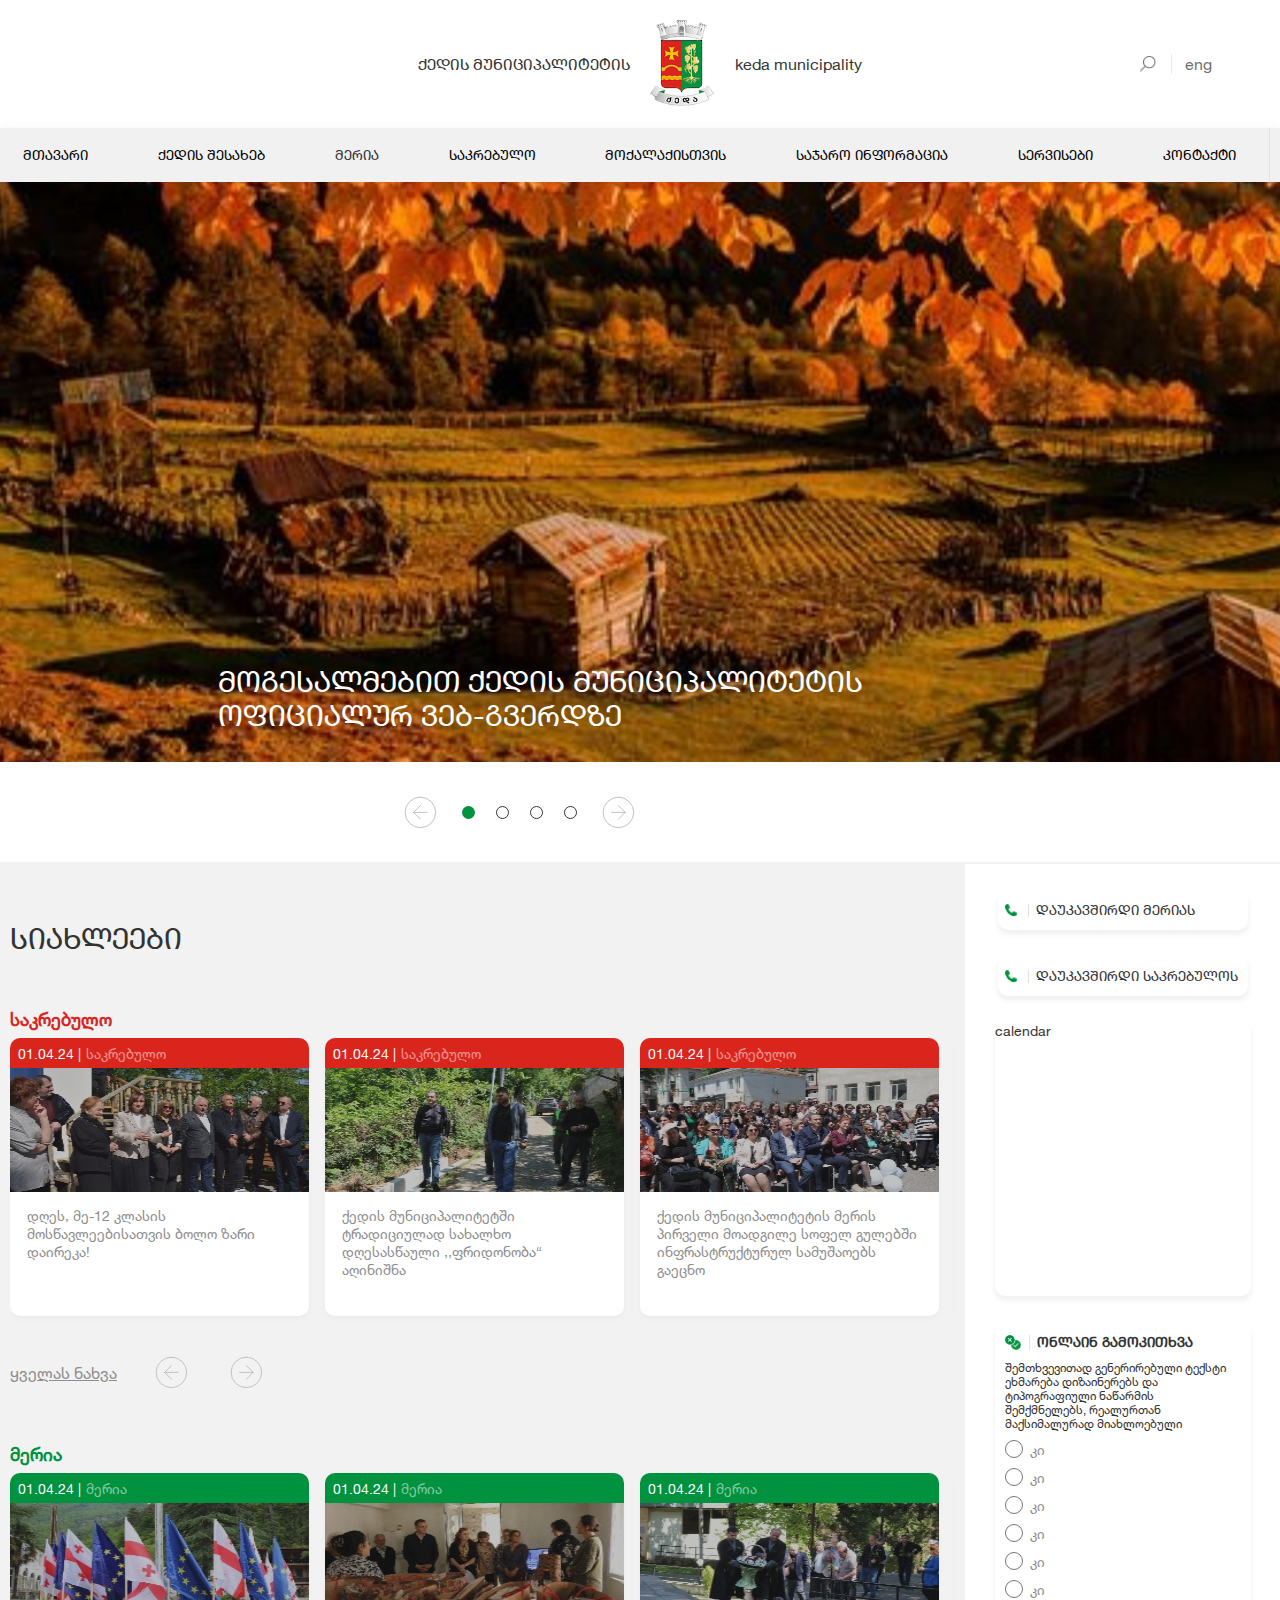
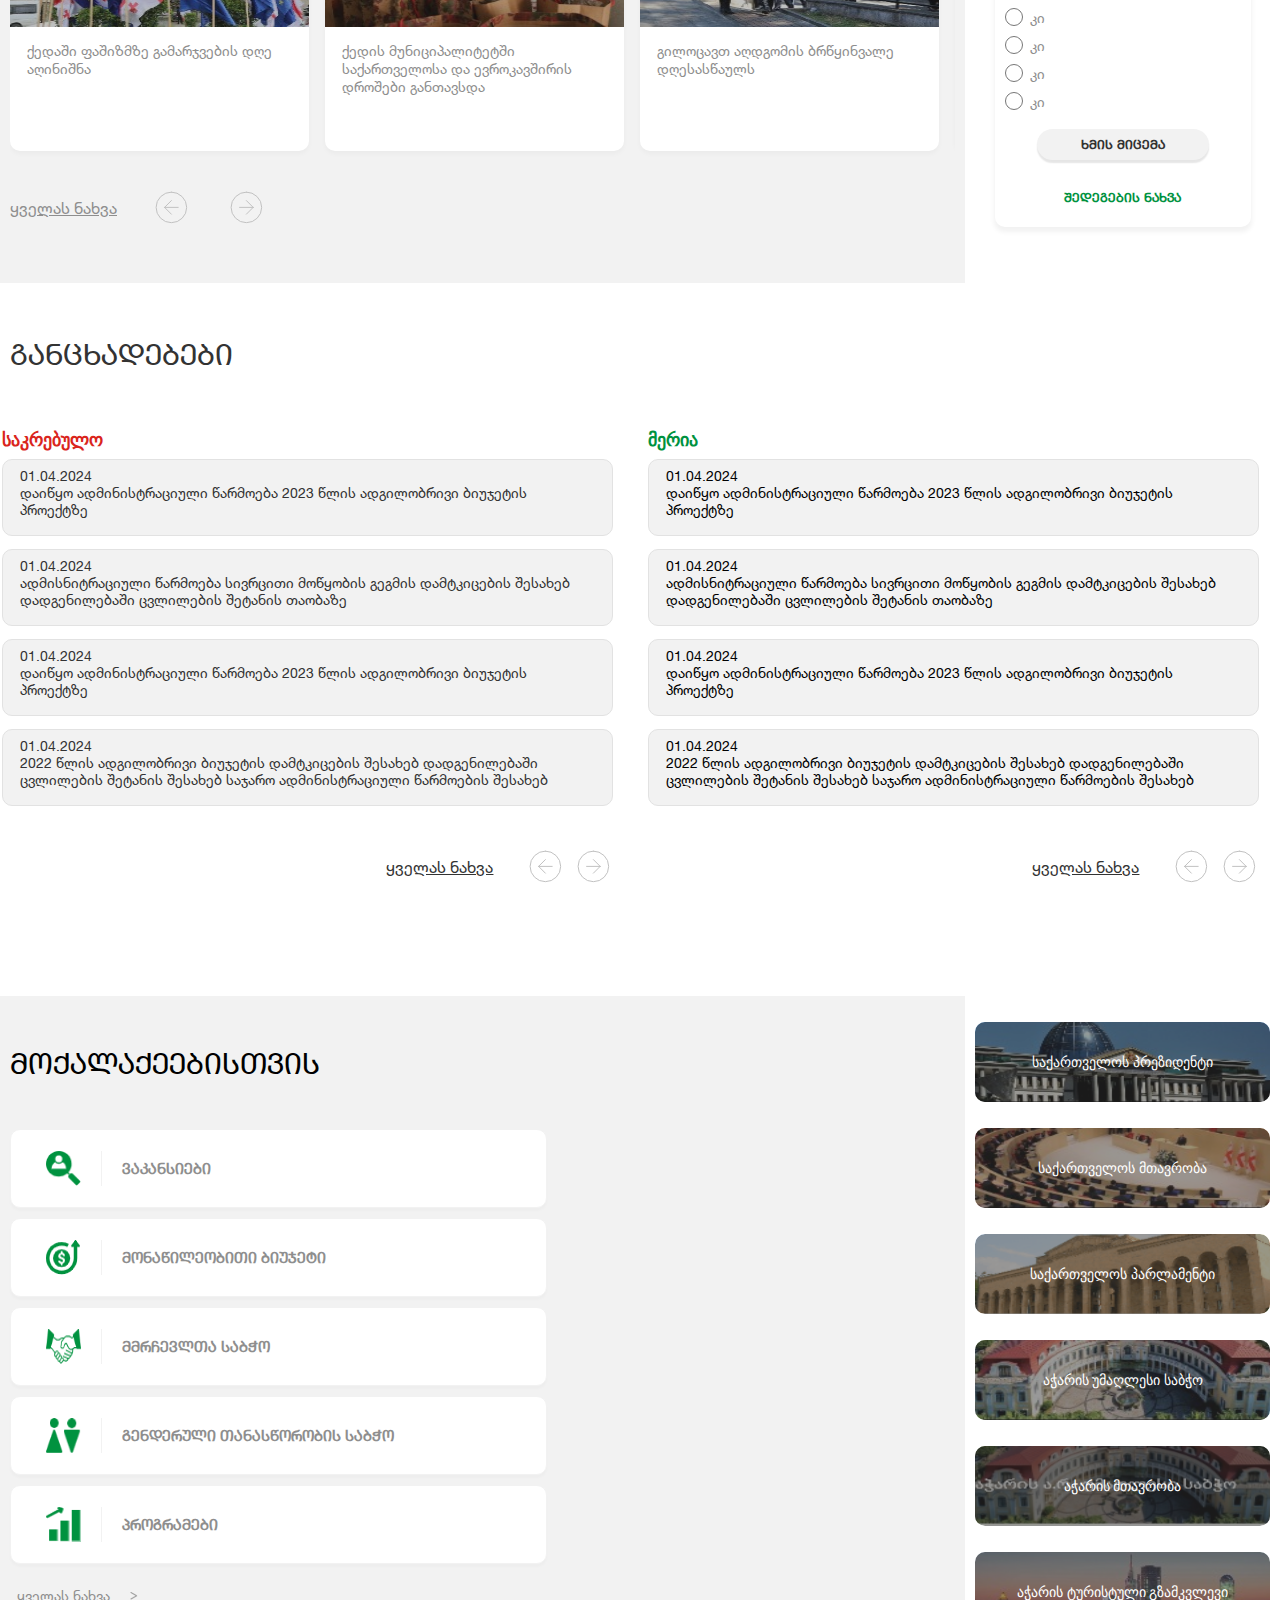
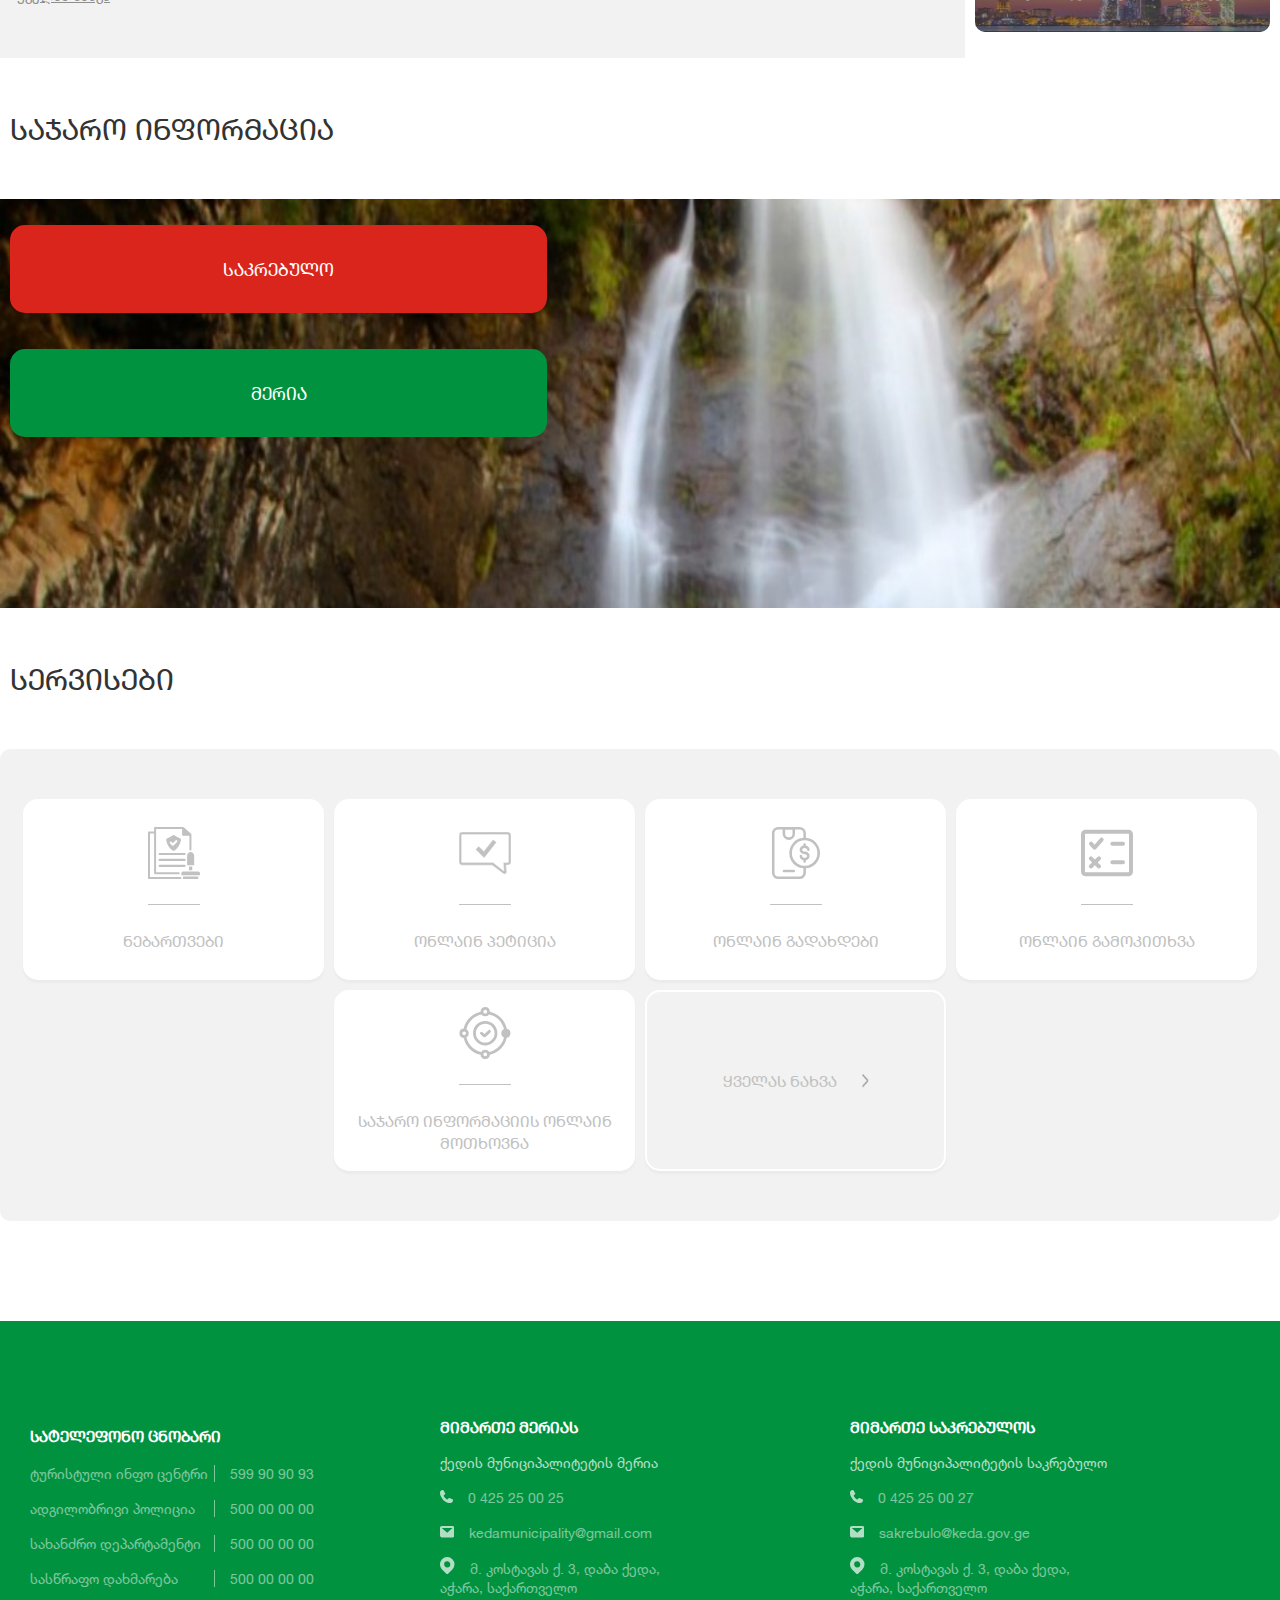
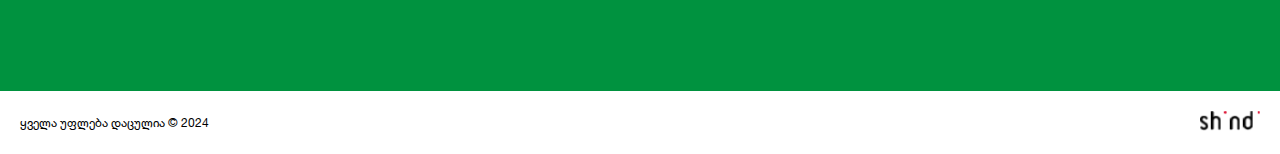
<file: index.html>
<!DOCTYPE html>
<html lang="en">

<head>
  <meta charset="UTF-8" />
  <meta name="viewport" content="width=device-width, initial-scale=1.0" />
  <link rel="stylesheet" href="main.css" />
  <script src="main.js" defer></script>
  <script defer src="navigation.js"></script>
  <link rel="shortcut icon" href="images/logo.png" type="image/x-icon">
  <title>ქედა</title>
</head>

<body>
  <div class="topbar">

    <div class="container">
      <div id="hamburger">
        <span></span>
        <span></span>
        <span></span>
      </div>
      <a href="/" class="logo">
        <p>ქედის მუნიციპალიტეტის</p>
        <img src="images/logo.png" alt="" />
        <p>keda municipality</p>
      </a>

      <div class="searchbar">
        <img src="images/search-icon.png" alt="" />
        <a hreflang="geo" id="lang">eng</a>
      </div>
    </div>
    <div class="mobile-nav">
      <div class="mbn-wrapper">


        <ul class="main-mobile-nav">
          <li><a href="/"> მთავარი</a></li>
          <li><a href="/templates/aboutkeda.html">ქედის შესახებ</a></li>
          <li id="meria-expand-btn">
            <p>მერია
            </p>
            <img class="submenu-arrow" src="images/arrow-right.png" alt="" srcset="">

          </li>
          <li><a href="/templates/sakrebulonews.html">საკრებულო</a></li>
          <li><a href="/templates/textpage2.html">მოქალაქისთვის</a></li>
          <li><a href="/templates/textpage2.html">საჯარო ინფორმაცია</a></li>
          <li><a href="/templates/aboutkeda.html">სერვისები</a></li>
          <li><a href="/templates/contacts.html">კონტაქტი</a></li>
        </ul>
        <ul id="meria-expand-menu" class=" main-mobile-nav meria-expanded-mobile">
          <li>

            <svg id="Group_8104" class="meria-nav-prev" xmlns="http://www.w3.org/2000/svg" width="40.78" height="40.78" viewBox="0 0 40.78 40.78">
              <path id="Path_56" data-name="Path 56" d="M18.293,3A15.293,15.293,0,1,1,3,18.293,15.293,15.293,0,0,1,18.293,3" transform="translate(2.098 2.098)" fill="none" stroke="#c1c1c1" stroke-linecap="round" stroke-linejoin="round" stroke-width="1"/>
              <path id="Path_57" data-name="Path 57" d="M12,14.8,18.8,8" transform="translate(1.593 5.593)" fill="none" stroke="#c1c1c1" stroke-linecap="round" stroke-linejoin="round" stroke-width="1"/>
              <path id="Path_58" data-name="Path 58" d="M8,12H21.593" transform="translate(5.593 8.39)" fill="none" stroke="#c1c1c1" stroke-linecap="round" stroke-linejoin="round" stroke-width="1"/>
              <path id="Path_59" data-name="Path 59" d="M18.8,18.8,12,12" transform="translate(1.593 8.39)" fill="none" stroke="#c1c1c1" stroke-linecap="round" stroke-linejoin="round" stroke-width="1"/>
            </svg>
          </li>
          <li> <a href="/templates/merianews.html">მერიის შესახებ</a> </li>
          <li> <a href="/templates/sakrebulonews.html">სიახლეები</a> </li>
          <li> <a href="/templates/textpage2.html">განცხადებები</a> </li>
          <li> <a href="/templates/textpage.html">მერი</a> </li>
          <li> <a href="/templates/textpage.html">მერის მოადგილეები</a> </li>
          <li id="branches-expand-btn">
            <a href="/templates/textpage.html">სამსახურები</a>
            <img class="submenu-arrow" src="images/arrow-right.png" alt="" srcset="">

          </li>
          <li> <a href="/templates/textpag2.html">მუნიციპალური</a> </li>
          <li> <a href="/templates/textpag2.html"> სტრუქტურული ხე</a> </li>
          <li> <a href="/templates/textpage.html"> მემორანდუმები</a> </li>
          <li> <a href="/templates/textpage.html"> აუქციონები</a> </li>
          <li> <a href="/templates/textpage.html"> ტენდერები</a> </li>


        </ul>

        <ul id="branches-expand-menu" class=" main-mobile-nav meria-expanded-submenu-mobile">
          <li>

            <svg id="Group_8104" class="branches-nav-prev" xmlns="http://www.w3.org/2000/svg" width="40.78" height="40.78" viewBox="0 0 40.78 40.78">
              <path id="Path_56" data-name="Path 56" d="M18.293,3A15.293,15.293,0,1,1,3,18.293,15.293,15.293,0,0,1,18.293,3" transform="translate(2.098 2.098)" fill="none" stroke="#c1c1c1" stroke-linecap="round" stroke-linejoin="round" stroke-width="1"/>
              <path id="Path_57" data-name="Path 57" d="M12,14.8,18.8,8" transform="translate(1.593 5.593)" fill="none" stroke="#c1c1c1" stroke-linecap="round" stroke-linejoin="round" stroke-width="1"/>
              <path id="Path_58" data-name="Path 58" d="M8,12H21.593" transform="translate(5.593 8.39)" fill="none" stroke="#c1c1c1" stroke-linecap="round" stroke-linejoin="round" stroke-width="1"/>
              <path id="Path_59" data-name="Path 59" d="M18.8,18.8,12,12" transform="translate(1.593 8.39)" fill="none" stroke="#c1c1c1" stroke-linecap="round" stroke-linejoin="round" stroke-width="1"/>
            </svg>
          <li>
            <a href="/templates/textpage.html">
              ადმინისტრაცია

            </a>
          </li>
          <li>
            <a href="/templates/textpage.html">საფინანსო სამსახური
            </a>
          </li>
          <li>
            <a href="/templates/textpage.html">ეკონომიკური განვითარების სამსახური
            </a>
          </li>
          <li>
            <a href="/templates/textpage.html">სივრცითი მოწყობის, არქიტექტურისა და მშენებლობის სამსახური
            </a>
          </li>
          <li>
            <a href="/templates/textpage.html">ზედამხედველობის სამსახური
            </a>
          </li>
          <li>
            <a href="/templates/textpage.html">განათლების, კულტურის, სპორტის, ტურიზმის, ახალგაზრდულ საკითხთა და ძეგლთა დაცვის სამსახური
            </a>
          </li>
          <li>
            <a href="/templates/textpage.html">ჯანმრთელობისა და სოციალური დაცვის სამსახური
            </a>
          </li>
          <li>
            <a href="/templates/textpage.html">შიდა აუდიტის სამსახური
            </a>
          </li>
          <li>
            <a href="/templates/textpage.html">სამხედრო აღრიცხვის, გაწვევისა და მობილიზაციის სამსახური
            </a>
          </li>
        </ul>
      </div>
    </div>

  </div>

  <div class="navigation">
    <nav class="navbar">
      <ul class="nav-list">
        <a href="/">
          <li class="nav-item">მთავარი</li>
        </a>
        <a href="templates/gallery.html">
          <li class="nav-item">ქედის შესახებ</li>
        </a>

        <li class="nav-item has-submenu">
          <a href="templates/projects.html">

            მერია
          </a>





          <ul class="submenu">




            <li>
              <a href="/templates/textpage2.html">

                მერიის შესახებ
              </a>

            </li>
            <li><a href="/templates/merianews2.html">
                სიახლეები
              </a></li>
            <li><a href="/templates/gancxadebebiMeria.html">
                განცხადებები
              </a></li>
            <li><a href="/templates/textpage2.html">
                მერი

              </a></li>
            <li><a href="/templates/textpage.html">
                მერის მოადგილეები

              </a></li>



            <li class="has-expanded-submenu">
              <p>სამსახურები

                <img src="images/arrow-right.png" alt="">
              </p>
              <ul class="expanded-submenu">
                <li>
                  <a href="/templates/textpage.html">
                    ადმინისტრაცია

                  </a>
                </li>
                <li>
                  <a href="">საფინანსო სამსახური
                  </a>
                </li>
                <li>
                  <a href="/templates/textpage.html">ეკონომიკური განვითარების სამსახური
                  </a>
                </li>
                <li>
                  <a href="/templates/textpage.html">სივრცითი მოწყობის, არქიტექტურისა და მშენებლობის სამსახური
                  </a>
                </li>
                <li>
                  <a href="/templates/textpage.html">ზედამხედველობის სამსახური
                  </a>
                </li>
                <li>
                  <a href="/templates/textpage.html">განათლების, კულტურის, სპორტის, ტურიზმის, ახალგაზრდულ საკითხთა და
                    ძეგლთა დაცვის სამსახური
                  </a>
                </li>
                <li>
                  <a href="/templates/textpage.html">ჯანმრთელობისა და სოციალური დაცვის სამსახური
                  </a>
                </li>
                <li>
                  <a href="/templates/textpage.html">შიდა აუდიტის სამსახური
                  </a>
                </li>
                <li>
                  <a href="/templates/textpage.html">სამხედრო აღრიცხვის, გაწვევისა და მობილიზაციის სამსახური
                  </a>
                </li>
              </ul>
            </li>
            <a href="/templates/textpage.html">

              <li>მერის წარმომადგენლები</li>
            </a>
            <li>
              <a href="/templates/textpage.html">მუნიციპალური
              </a>
            </li>
            <li>
              <a href="/templates/textpage2.html">ორგანიზაციები
              </a>
            </li>
            <li>
              <a href="/templates/textpage.html">სტრუქტურული ხე
              </a>
            </li>
            <li>
              <a href="/templates/textpage2.html">მემორანდუმები
              </a>
            </li>
            <li>
              <a href="/templates/textpage.html">აუქციონები
              </a>
            </li>
            <li>
              <a href="/templates/textpage.html">ტენდერები

              </a>
            </li>

          </ul>
        </li>

        <a href="/templates/projects.html">
          <li class="nav-item" data-submenu="submenu4">საკრებულო</li>
        </a>
        <a href="/templates/textpage2.html">
          <li class="nav-item" data-submenu="submenu5">მოქალაქისთვის</li>
        </a>
        <a href="/templates/textpage2.html">
          <li class="nav-item" data-submenu="submenu6">საჯარო ინფორმაცია</li>
        </a>
        <a href="/templates/aboutkeda.html">
          <li class="nav-item" data-submenu="submenu7">სერვისები</li>
        </a>
        <a href="/templates/contacts.html">
          <li class="nav-item" data-submenu="submenu8">კონტაქტი</li>
        </a>
      </ul>
    </nav>
  </div>


  <section class="hero">
    <div class="hero-carousel">
      <div class="slide active">
        <img src="images/hero-img.jpeg" alt="Slide 1" />
      </div>
      <div class="slide">
        <img src="images/meria2.jpeg" alt="Slide 2" />
      </div>
      <div class="slide">
        <img src="images/meria3.jpeg" alt="Slide 3" />
      </div>
      <div class="slide">
        <img src="images/sakrebulo2.jpeg" alt="Slide 4" />
      </div>
      <aside>მოგესალმებით ქედის მუნიციპალიტეტის ოფიციალურ ვებ-გვერდზე</aside>
    </div>
    <div class="bullets">
      <svg id="Group_8104" class="prev" xmlns="http://www.w3.org/2000/svg" width="40.78" height="40.78" viewBox="0 0 40.78 40.78">
        <path id="Path_56" data-name="Path 56" d="M18.293,3A15.293,15.293,0,1,1,3,18.293,15.293,15.293,0,0,1,18.293,3" transform="translate(2.098 2.098)" fill="none" stroke="#c1c1c1" stroke-linecap="round" stroke-linejoin="round" stroke-width="1"/>
        <path id="Path_57" data-name="Path 57" d="M12,14.8,18.8,8" transform="translate(1.593 5.593)" fill="none" stroke="#c1c1c1" stroke-linecap="round" stroke-linejoin="round" stroke-width="1"/>
        <path id="Path_58" data-name="Path 58" d="M8,12H21.593" transform="translate(5.593 8.39)" fill="none" stroke="#c1c1c1" stroke-linecap="round" stroke-linejoin="round" stroke-width="1"/>
        <path id="Path_59" data-name="Path 59" d="M18.8,18.8,12,12" transform="translate(1.593 8.39)" fill="none" stroke="#c1c1c1" stroke-linecap="round" stroke-linejoin="round" stroke-width="1"/>
      </svg>
      
      

      <span class="bullet active" data-slide="1"></span>
      <span class="bullet" data-slide="2"></span>
      <span class="bullet" data-slide="3"></span>
      <span class="bullet" data-slide="4"></span>
      <svg id="Component_19_14" class="next" xmlns="http://www.w3.org/2000/svg" width="40.781" height="40.78" viewBox="0 0 40.781 40.78">
        <path id="Path_56" data-name="Path 56" d="M18.293,3A15.293,15.293,0,1,0,33.586,18.293,15.293,15.293,0,0,0,18.293,3" transform="translate(2.098 2.098)" fill="none" stroke="#c1c1c1" stroke-linecap="round" stroke-linejoin="round" stroke-width="1"/>
        <path id="Path_57" data-name="Path 57" d="M18.8,14.8,12,8" transform="translate(8.391 5.593)" fill="none" stroke="#c1c1c1" stroke-linecap="round" stroke-linejoin="round" stroke-width="1"/>
        <path id="Path_58" data-name="Path 58" d="M21.594,12H8" transform="translate(5.594 8.39)" fill="none" stroke="#c1c1c1" stroke-linecap="round" stroke-linejoin="round" stroke-width="1"/>
        <path id="Path_59" data-name="Path 59" d="M12,18.8,18.8,12" transform="translate(8.391 8.39)" fill="none" stroke="#c1c1c1" stroke-linecap="round" stroke-linejoin="round" stroke-width="1"/>
      </svg>
    </div>
  </section>

  <section class="news">
    <div class="news-container">
      <div class="news-left">
        <h2>სიახლეები</h2>
        <div class="sakrebulo-news">
          <h3>საკრებულო</h3>
          <div class="carousel-container" id="carousel1">
            <div class="carousel">

              <a class="carousel-item" href="templates/sakrebulonews.html">


                <div class="carousel-item-date carousel-item-date-sakrebulo">
                  <span>01.04.24 |</span>
                  <span>საკრებულო</span>
                </div>
                <div class="carousel-item-top">
                  <img src="images/sakrebulo1.jpeg" alt="" srcset="" />
                </div>
                <span class="carousel-item-bottom">
                  დღეს, მე-12 კლასის მოსწავლეებისათვის ბოლო ზარი დაირეკა!
                </span>

              </a>

              <a class="carousel-item" href="templates/sakrebulonews.html">

                <div class="carousel-item-date carousel-item-date-sakrebulo">
                  <span>01.04.24 |</span>
                  <span>საკრებულო</span>
                </div>
                <div class="carousel-item-top">
                  <img src="images/sakrebulo2.jpeg" alt="" srcset="" />
                </div>
                <span class="carousel-item-bottom">
                  ქედის მუნიციპალიტეტში ტრადიციულად სახალხო დღესასწაული
                  ,,ფრიდონობა“ აღინიშნა
                </span>


              </a>


              <a href="/templates/sakrebulonews.html" class="carousel-item">


                <div class="carousel-item-date carousel-item-date-sakrebulo">
                  <span>01.04.24 |</span>
                  <span>საკრებულო</span>
                </div>
                <div class="carousel-item-top">
                  <img src="images/sakrebulo3.jpeg" alt="" srcset="" />
                </div>
                <span class="carousel-item-bottom">
                  ქედის მუნიციპალიტეტის მერის პირველი მოადგილე სოფელ გულებში
                  ინფრასტრუქტურულ სამუშაოებს გაეცნო
                </span>
              </a>



              <a href="templates/sakrebulonews.html" class="carousel-item">

                <div class="carousel-item-date carousel-item-date-sakrebulo">
                  <span>01.04.24 |</span>
                  <span>საკრებულო</span>
                </div>
                <div class="carousel-item-top">
                  <img src="images/sakrebulo1.jpeg" alt="" srcset="" />
                </div>
                <span class="carousel-item-bottom">
                  დღეს, მე-12 კლასის მოსწავლეებისათვის ბოლო ზარი დაირეკა!
                </span>

              </a>
              <a class="carousel-item" href="templates/sakrebulonews.html">

                <div class="carousel-item-date carousel-item-date-sakrebulo">
                  <span>01.04.24 |</span>
                  <span>საკრებულო</span>
                </div>
                <div class="carousel-item-top">
                  <img src="images/sakrebulo2.jpeg" alt="" srcset="" />
                </div>
                <span class="carousel-item-bottom">
                  ქედის მუნიციპალიტეტში ტრადიციულად სახალხო დღესასწაული
                  ,,ფრიდონობა“ აღინიშნა
                </span>


              </a>
              <a class="carousel-item" href="templates/sakrebulonews.html">


                <div class="carousel-item-date carousel-item-date-sakrebulo">
                  <span>01.04.24 |</span>
                  <span>საკრებულო</span>
                </div>
                <div class="carousel-item-top">
                  <img src="images/sakrebulo1.jpeg" alt="" srcset="" />
                </div>
                <span class="carousel-item-bottom">
                  დღეს, მე-12 კლასის მოსწავლეებისათვის ბოლო ზარი დაირეკა!
                </span>

              </a>

            </div>
            <div class="carousel-btns">
              <a href="">ყველას ნახვა</a>
              <svg id="Group_8104" class="prev" xmlns="http://www.w3.org/2000/svg" width="40.78" height="40.78" viewBox="0 0 40.78 40.78">
                <path id="Path_56" data-name="Path 56" d="M18.293,3A15.293,15.293,0,1,1,3,18.293,15.293,15.293,0,0,1,18.293,3" transform="translate(2.098 2.098)" fill="none" stroke="#c1c1c1" stroke-linecap="round" stroke-linejoin="round" stroke-width="1"/>
                <path id="Path_57" data-name="Path 57" d="M12,14.8,18.8,8" transform="translate(1.593 5.593)" fill="none" stroke="#c1c1c1" stroke-linecap="round" stroke-linejoin="round" stroke-width="1"/>
                <path id="Path_58" data-name="Path 58" d="M8,12H21.593" transform="translate(5.593 8.39)" fill="none" stroke="#c1c1c1" stroke-linecap="round" stroke-linejoin="round" stroke-width="1"/>
                <path id="Path_59" data-name="Path 59" d="M18.8,18.8,12,12" transform="translate(1.593 8.39)" fill="none" stroke="#c1c1c1" stroke-linecap="round" stroke-linejoin="round" stroke-width="1"/>
              </svg>
              <svg id="Component_19_14" class="next" xmlns="http://www.w3.org/2000/svg" width="40.781" height="40.78" viewBox="0 0 40.781 40.78">
                <path id="Path_56" data-name="Path 56" d="M18.293,3A15.293,15.293,0,1,0,33.586,18.293,15.293,15.293,0,0,0,18.293,3" transform="translate(2.098 2.098)" fill="none" stroke="#c1c1c1" stroke-linecap="round" stroke-linejoin="round" stroke-width="1"/>
                <path id="Path_57" data-name="Path 57" d="M18.8,14.8,12,8" transform="translate(8.391 5.593)" fill="none" stroke="#c1c1c1" stroke-linecap="round" stroke-linejoin="round" stroke-width="1"/>
                <path id="Path_58" data-name="Path 58" d="M21.594,12H8" transform="translate(5.594 8.39)" fill="none" stroke="#c1c1c1" stroke-linecap="round" stroke-linejoin="round" stroke-width="1"/>
                <path id="Path_59" data-name="Path 59" d="M12,18.8,18.8,12" transform="translate(8.391 8.39)" fill="none" stroke="#c1c1c1" stroke-linecap="round" stroke-linejoin="round" stroke-width="1"/>
              </svg>
            </div>
          </div>
        </div>
        <div class="meria-news">
          <h3>მერია</h3>
          <div class="carousel-container" id="carousel2">
            <div class="carousel">
              <a class="carousel-item" href="/templates/merianews.html">


                <div class="carousel-item-date">
                  <span>01.04.24 |</span>
                  <span>მერია</span>
                </div>
                <div class="carousel-item-top">
                  <img src="images/meria2.jpeg" alt="" srcset="" />
                </div>
                <span class="carousel-item-bottom">
                  ქედაში ფაშიზმზე გამარჯვების დღე აღინიშნა
                </span>

              </a>
              <a class="carousel-item" href="/templates/merianews.html">


                <div class="carousel-item-date">
                  <span>01.04.24 |</span>
                  <span>მერია</span>
                </div>
                <div class="carousel-item-top">
                  <img src="images/meria3.jpeg" alt="" srcset="" />
                </div>
                <span class="carousel-item-bottom">
                  ქედის მუნიციპალიტეტში საქართველოსა და ევროკავშირის დროშები
                  განთავსდა
                </span>

              </a>
              <a class="carousel-item" href="/templates/merianews.html">


                <div class="carousel-item-date">
                  <span>01.04.24 |</span>
                  <span>მერია</span>
                </div>
                <div class="carousel-item-top">
                  <img src="images/meria1.jpeg" alt="" srcset="" />
                </div>
                <span class="carousel-item-bottom">
                  გილოცავთ აღდგომის ბრწყინვალე დღესასწაულს
                </span>


              </a>

              <a class="carousel-item" href="/templates/merianews.html">

                <div class="carousel-item-date">
                  <span>01.04.24 |</span>
                  <span>მერია</span>
                </div>
                <div class="carousel-item-top">
                  <img src="images/meria1.jpeg" alt="" srcset="" />
                </div>
                <span class="carousel-item-bottom">
                  ქედაში ფაშიზმზე გამარჯვების დღე აღინიშნა
                </span>

              </a>
              <a class="carousel-item" href="/templates/merianews.html">


                <div class="carousel-item-date">
                  <span>01.04.24 |</span>
                  <span>მერია</span>
                </div>
                <div class="carousel-item-top">
                  <img src="images/meria2.jpeg" alt="" srcset="" />
                </div>
                <span class="carousel-item-bottom">
                  ქედაში ფაშიზმზე გამარჯვების დღე აღინიშნა
                </span>

              </a>


            </div>
            <div class="carousel-btns">
              <a href="">ყველას ნახვა</a>
              <svg id="Group_8104" class="prev" xmlns="http://www.w3.org/2000/svg" width="40.78" height="40.78" viewBox="0 0 40.78 40.78">
                <path id="Path_56" data-name="Path 56" d="M18.293,3A15.293,15.293,0,1,1,3,18.293,15.293,15.293,0,0,1,18.293,3" transform="translate(2.098 2.098)" fill="none" stroke="#c1c1c1" stroke-linecap="round" stroke-linejoin="round" stroke-width="1"/>
                <path id="Path_57" data-name="Path 57" d="M12,14.8,18.8,8" transform="translate(1.593 5.593)" fill="none" stroke="#c1c1c1" stroke-linecap="round" stroke-linejoin="round" stroke-width="1"/>
                <path id="Path_58" data-name="Path 58" d="M8,12H21.593" transform="translate(5.593 8.39)" fill="none" stroke="#c1c1c1" stroke-linecap="round" stroke-linejoin="round" stroke-width="1"/>
                <path id="Path_59" data-name="Path 59" d="M18.8,18.8,12,12" transform="translate(1.593 8.39)" fill="none" stroke="#c1c1c1" stroke-linecap="round" stroke-linejoin="round" stroke-width="1"/>
              </svg>
              <svg id="Component_19_14" class="next" xmlns="http://www.w3.org/2000/svg" width="40.781" height="40.78" viewBox="0 0 40.781 40.78">
                <path id="Path_56" data-name="Path 56" d="M18.293,3A15.293,15.293,0,1,0,33.586,18.293,15.293,15.293,0,0,0,18.293,3" transform="translate(2.098 2.098)" fill="none" stroke="#c1c1c1" stroke-linecap="round" stroke-linejoin="round" stroke-width="1"/>
                <path id="Path_57" data-name="Path 57" d="M18.8,14.8,12,8" transform="translate(8.391 5.593)" fill="none" stroke="#c1c1c1" stroke-linecap="round" stroke-linejoin="round" stroke-width="1"/>
                <path id="Path_58" data-name="Path 58" d="M21.594,12H8" transform="translate(5.594 8.39)" fill="none" stroke="#c1c1c1" stroke-linecap="round" stroke-linejoin="round" stroke-width="1"/>
                <path id="Path_59" data-name="Path 59" d="M12,18.8,18.8,12" transform="translate(8.391 8.39)" fill="none" stroke="#c1c1c1" stroke-linecap="round" stroke-linejoin="round" stroke-width="1"/>
              </svg>
            </div>
          </div>
        </div>
      </div>
      <div class="news-right">
        <a href="">
          <img src="images/phone-icon.png" alt="" />
          <span>დაუკავშირდი მერიას</span>
        </a>
        <a href="">
          <img src="images/phone-icon.png" alt="" />
          <span>დაუკავშირდი საკრებულოს</span>
        </a>
        <div class="news-calendar">calendar</div>
        <div class="survey">
          <header>
            <img src="images/survey-icon.png" alt="" />
            <h4>ონლაინ გამოკითხვა</h4>
          </header>
          <span>
            შემთხვევითად გენერირებული ტექსტი ეხმარება დიზაინერებს და
            ტიპოგრაფიული ნაწარმის შემქმნელებს, რეალურთან მაქსიმალურად
            მიახლოებული
          </span>
          <form id="survey-form">
            <div class="radio-group">
              <label>
                <input type="radio" name="survey" value="1" placeholder="ki" />

                <p>კი</p>
              </label>
              <label>
                <input type="radio" name="survey" value="2" />

                <p>კი</p>
              </label>
              <label>
                <input type="radio" name="survey" value="3" />

                <p>კი</p>
              </label>
              <label>
                <input type="radio" name="survey" value="4" />

                <p>კი</p>
              </label>
              <label>
                <input type="radio" name="survey" value="5" />

                <p>კი</p>
              </label>
              <label>
                <input type="radio" name="survey" value="6" />

                <p>კი</p>
              </label>
              <label>
                <input type="radio" name="survey" value="7" />

                <p>კი</p>
              </label>
              <label>
                <input type="radio" name="survey" value="8" />

                <p>კი</p>
              </label>
              <label>
                <input type="radio" name="survey" value="8" />

                <p>კი</p>
              </label>
              <label>
                <input type="radio" name="survey" value="8" />

                <p>კი</p>
              </label>
            </div>
            <div class="survey-btns">
              <button class="survey-vote">ხმის მიცემა</button>
              <button class="survey-results">შედეგების ნახვა</button>
            </div>
          </form>
        </div>
      </div>
    </div>
  </section>
  <section class="announcments">
    <div class="announcments-container">
      <header>
        <h2>განცხადებები</h2>
      </header>
      <div class="announcments-wrapper">
        <aside>
          <h3>საკრებულო</h3>

          <div class="carousel-container" id="carousel3">
            <div class="carousel">
              <div class="carousel-item">
                <a class="announcment">
                  <span>01.04.2024</span>
                  <p>
                    დაიწყო ადმინისტრაციული წარმოება 2023 წლის ადგილობრივი
                    ბიუჯეტის პროექტზე
                  </p>
                </a>
                <a class="announcment">
                  <span>01.04.2024</span>
                  <p>
                    ადმისნიტრაციული წარმოება სივრცითი მოწყობის გეგმის
                    დამტკიცების შესახებ დადგენილებაში ცვლილების შეტანის
                    თაობაზე
                  </p>
                </a>
                <a class="announcment">
                  <span>01.04.2024</span>
                  <p>
                    დაიწყო ადმინისტრაციული წარმოება 2023 წლის ადგილობრივი
                    ბიუჯეტის პროექტზე
                  </p>
                </a>
                <a class="announcment">
                  <span>01.04.2024</span>
                  <p>
                    2022 წლის ადგილობრივი ბიუჯეტის დამტკიცების შესახებ
                    დადგენილებაში ცვლილების შეტანის შესახებ საჯარო
                    ადმინისტრაციული წარმოების შესახებ
                  </p>
                </a>
              </div>
              <div class="carousel-item">
                <a class="announcment">
                  <span>01.04.2024</span>
                  <p>
                    დაიწყო ადმინისტრაციული წარმოება 2023 წლის ადგილობრივი
                    ბიუჯეტის პროექტზე
                  </p>
                </a>
                <a class="announcment">
                  <span>01.04.2024</span>
                  <p>
                    ადმისნიტრაციული წარმოება სივრცითი მოწყობის გეგმის
                    დამტკიცების შესახებ დადგენილებაში ცვლილების შეტანის
                    თაობაზე
                  </p>
                </a>
                <a class="announcment">
                  <span>01.04.2024</span>
                  <p>
                    დაიწყო ადმინისტრაციული წარმოება 2023 წლის ადგილობრივი
                    ბიუჯეტის პროექტზე
                  </p>
                </a>
                <a class="announcment">
                  <span>01.04.2024</span>
                  <p>
                    2022 წლის ადგილობრივი ბიუჯეტის დამტკიცების შესახებ
                    დადგენილებაში ცვლილების შეტანის შესახებ საჯარო
                    ადმინისტრაციული წარმოების შესახებ
                  </p>
                </a>
              </div>
              <div class="carousel-item">
                <a class="announcment">
                  <span>01.04.2024</span>
                  <p>
                    დაიწყო ადმინისტრაციული წარმოება 2023 წლის ადგილობრივი
                    ბიუჯეტის პროექტზე
                  </p>
                </a>
                <a class="announcment">
                  <span>01.04.2024</span>
                  <p>
                    ადმისნიტრაციული წარმოება სივრცითი მოწყობის გეგმის
                    დამტკიცების შესახებ დადგენილებაში ცვლილების შეტანის
                    თაობაზე
                  </p>
                </a>
                <a class="announcment">
                  <span>01.04.2024</span>
                  <p>
                    დაიწყო ადმინისტრაციული წარმოება 2023 წლის ადგილობრივი
                    ბიუჯეტის პროექტზე
                  </p>
                </a>
                <a class="announcment">
                  <span>01.04.2024</span>
                  <p>
                    2022 წლის ადგილობრივი ბიუჯეტის დამტკიცების შესახებ
                    დადგენილებაში ცვლილების შეტანის შესახებ საჯარო
                    ადმინისტრაციული წარმოების შესახებ
                  </p>
                </a>
              </div>
              <div class="carousel-item">
                <a class="announcment">
                  <span>01.04.2024</span>
                  <p>
                    დაიწყო ადმინისტრაციული წარმოება 2023 წლის ადგილობრივი
                    ბიუჯეტის პროექტზე
                  </p>
                </a>
                <a class="announcment">
                  <span>01.04.2024</span>
                  <p>
                    ადმისნიტრაციული წარმოება სივრცითი მოწყობის გეგმის
                    დამტკიცების შესახებ დადგენილებაში ცვლილების შეტანის
                    თაობაზე
                  </p>
                </a>
                <a class="announcment">
                  <span>01.04.2024</span>
                  <p>
                    დაიწყო ადმინისტრაციული წარმოება 2023 წლის ადგილობრივი
                    ბიუჯეტის პროექტზე
                  </p>
                </a>
                <a class="announcment">
                  <span>01.04.2024</span>
                  <p>
                    2022 წლის ადგილობრივი ბიუჯეტის დამტკიცების შესახებ
                    დადგენილებაში ცვლილების შეტანის შესახებ საჯარო
                    ადმინისტრაციული წარმოების შესახებ
                  </p>
                </a>
              </div>
            </div>
            <div class="announcment-btns">
              <a href="">ყველას ნახვა</a>

              <svg id="Group_8104" class="prev" xmlns="http://www.w3.org/2000/svg" width="40.78" height="40.78" viewBox="0 0 40.78 40.78">
                <path id="Path_56" data-name="Path 56" d="M18.293,3A15.293,15.293,0,1,1,3,18.293,15.293,15.293,0,0,1,18.293,3" transform="translate(2.098 2.098)" fill="none" stroke="#c1c1c1" stroke-linecap="round" stroke-linejoin="round" stroke-width="1"/>
                <path id="Path_57" data-name="Path 57" d="M12,14.8,18.8,8" transform="translate(1.593 5.593)" fill="none" stroke="#c1c1c1" stroke-linecap="round" stroke-linejoin="round" stroke-width="1"/>
                <path id="Path_58" data-name="Path 58" d="M8,12H21.593" transform="translate(5.593 8.39)" fill="none" stroke="#c1c1c1" stroke-linecap="round" stroke-linejoin="round" stroke-width="1"/>
                <path id="Path_59" data-name="Path 59" d="M18.8,18.8,12,12" transform="translate(1.593 8.39)" fill="none" stroke="#c1c1c1" stroke-linecap="round" stroke-linejoin="round" stroke-width="1"/>
              </svg>

              <svg id="Component_19_14" class="next" xmlns="http://www.w3.org/2000/svg" width="40.781" height="40.78" viewBox="0 0 40.781 40.78">
                <path id="Path_56" data-name="Path 56" d="M18.293,3A15.293,15.293,0,1,0,33.586,18.293,15.293,15.293,0,0,0,18.293,3" transform="translate(2.098 2.098)" fill="none" stroke="#c1c1c1" stroke-linecap="round" stroke-linejoin="round" stroke-width="1"/>
                <path id="Path_57" data-name="Path 57" d="M18.8,14.8,12,8" transform="translate(8.391 5.593)" fill="none" stroke="#c1c1c1" stroke-linecap="round" stroke-linejoin="round" stroke-width="1"/>
                <path id="Path_58" data-name="Path 58" d="M21.594,12H8" transform="translate(5.594 8.39)" fill="none" stroke="#c1c1c1" stroke-linecap="round" stroke-linejoin="round" stroke-width="1"/>
                <path id="Path_59" data-name="Path 59" d="M12,18.8,18.8,12" transform="translate(8.391 8.39)" fill="none" stroke="#c1c1c1" stroke-linecap="round" stroke-linejoin="round" stroke-width="1"/>
              </svg>
            </div>
          </div>
        </aside>
        <aside>
          <h3>მერია</h3>

          <div class="carousel-container" id="carousel4">
            <div class="carousel">
              <div class="carousel-item">
                <div class="announcment">
                  <span>01.04.2024</span>
                  <p>
                    დაიწყო ადმინისტრაციული წარმოება 2023 წლის ადგილობრივი
                    ბიუჯეტის პროექტზე
                  </p>
                </div>
                <div class="announcment">
                  <span>01.04.2024</span>
                  <p>
                    ადმისნიტრაციული წარმოება სივრცითი მოწყობის გეგმის
                    დამტკიცების შესახებ დადგენილებაში ცვლილების შეტანის
                    თაობაზე
                  </p>
                </div>
                <div class="announcment">
                  <span>01.04.2024</span>
                  <p>
                    დაიწყო ადმინისტრაციული წარმოება 2023 წლის ადგილობრივი
                    ბიუჯეტის პროექტზე
                  </p>
                </div>
                <div class="announcment">
                  <span>01.04.2024</span>
                  <p>
                    2022 წლის ადგილობრივი ბიუჯეტის დამტკიცების შესახებ
                    დადგენილებაში ცვლილების შეტანის შესახებ საჯარო
                    ადმინისტრაციული წარმოების შესახებ
                  </p>
                </div>
              </div>
              <div class="carousel-item">
                <div class="announcment">
                  <span>01.04.2024</span>
                  <p>
                    დაიწყო ადმინისტრაციული წარმოება 2023 წლის ადგილობრივი
                    ბიუჯეტის პროექტზე
                  </p>
                </div>
                <div class="announcment">
                  <span>01.04.2024</span>
                  <p>
                    ადმისნიტრაციული წარმოება სივრცითი მოწყობის გეგმის
                    დამტკიცების შესახებ დადგენილებაში ცვლილების შეტანის
                    თაობაზე
                  </p>
                </div>
                <div class="announcment">
                  <span>01.04.2024</span>
                  <p>
                    დაიწყო ადმინისტრაციული წარმოება 2023 წლის ადგილობრივი
                    ბიუჯეტის პროექტზე
                  </p>
                </div>
                <div class="announcment">
                  <span>01.04.2024</span>
                  <p>
                    2022 წლის ადგილობრივი ბიუჯეტის დამტკიცების შესახებ
                    დადგენილებაში ცვლილების შეტანის შესახებ საჯარო
                    ადმინისტრაციული წარმოების შესახებ
                  </p>
                </div>
              </div>
              <div class="carousel-item">
                <div class="announcment">
                  <span>01.04.2024</span>
                  <p>
                    დაიწყო ადმინისტრაციული წარმოება 2023 წლის ადგილობრივი
                    ბიუჯეტის პროექტზე
                  </p>
                </div>
                <div class="announcment">
                  <span>01.04.2024</span>
                  <p>
                    ადმისნიტრაციული წარმოება სივრცითი მოწყობის გეგმის
                    დამტკიცების შესახებ დადგენილებაში ცვლილების შეტანის
                    თაობაზე
                  </p>
                </div>
                <div class="announcment">
                  <span>01.04.2024</span>
                  <p>
                    დაიწყო ადმინისტრაციული წარმოება 2023 წლის ადგილობრივი
                    ბიუჯეტის პროექტზე
                  </p>
                </div>
                <div class="announcment">
                  <span>01.04.2024</span>
                  <p>
                    2022 წლის ადგილობრივი ბიუჯეტის დამტკიცების შესახებ
                    დადგენილებაში ცვლილების შეტანის შესახებ საჯარო
                    ადმინისტრაციული წარმოების შესახებ
                  </p>
                </div>
              </div>
              <div class="carousel-item">
                <div class="announcment">
                  <span>01.04.2024</span>
                  <p>
                    დაიწყო ადმინისტრაციული წარმოება 2023 წლის ადგილობრივი
                    ბიუჯეტის პროექტზე
                  </p>
                </div>
                <div class="announcment">
                  <span>01.04.2024</span>
                  <p>
                    ადმისნიტრაციული წარმოება სივრცითი მოწყობის გეგმის
                    დამტკიცების შესახებ დადგენილებაში ცვლილების შეტანის
                    თაობაზე
                  </p>
                </div>
                <div class="announcment">
                  <span>01.04.2024</span>
                  <p>
                    დაიწყო ადმინისტრაციული წარმოება 2023 წლის ადგილობრივი
                    ბიუჯეტის პროექტზე
                  </p>
                </div>
                <div class="announcment">
                  <span>01.04.2024</span>
                  <p>
                    2022 წლის ადგილობრივი ბიუჯეტის დამტკიცების შესახებ
                    დადგენილებაში ცვლილების შეტანის შესახებ საჯარო
                    ადმინისტრაციული წარმოების შესახებ
                  </p>
                </div>
              </div>
            </div>

            <div class="announcment-btns">
              <a href="">ყველას ნახვა</a>

              <svg id="Group_8104" class="prev" xmlns="http://www.w3.org/2000/svg" width="40.78" height="40.78" viewBox="0 0 40.78 40.78">
                <path id="Path_56" data-name="Path 56" d="M18.293,3A15.293,15.293,0,1,1,3,18.293,15.293,15.293,0,0,1,18.293,3" transform="translate(2.098 2.098)" fill="none" stroke="#c1c1c1" stroke-linecap="round" stroke-linejoin="round" stroke-width="1"/>
                <path id="Path_57" data-name="Path 57" d="M12,14.8,18.8,8" transform="translate(1.593 5.593)" fill="none" stroke="#c1c1c1" stroke-linecap="round" stroke-linejoin="round" stroke-width="1"/>
                <path id="Path_58" data-name="Path 58" d="M8,12H21.593" transform="translate(5.593 8.39)" fill="none" stroke="#c1c1c1" stroke-linecap="round" stroke-linejoin="round" stroke-width="1"/>
                <path id="Path_59" data-name="Path 59" d="M18.8,18.8,12,12" transform="translate(1.593 8.39)" fill="none" stroke="#c1c1c1" stroke-linecap="round" stroke-linejoin="round" stroke-width="1"/>
              </svg>

              <svg id="Component_19_14" class="next" xmlns="http://www.w3.org/2000/svg" width="40.781" height="40.78" viewBox="0 0 40.781 40.78">
                <path id="Path_56" data-name="Path 56" d="M18.293,3A15.293,15.293,0,1,0,33.586,18.293,15.293,15.293,0,0,0,18.293,3" transform="translate(2.098 2.098)" fill="none" stroke="#c1c1c1" stroke-linecap="round" stroke-linejoin="round" stroke-width="1"/>
                <path id="Path_57" data-name="Path 57" d="M18.8,14.8,12,8" transform="translate(8.391 5.593)" fill="none" stroke="#c1c1c1" stroke-linecap="round" stroke-linejoin="round" stroke-width="1"/>
                <path id="Path_58" data-name="Path 58" d="M21.594,12H8" transform="translate(5.594 8.39)" fill="none" stroke="#c1c1c1" stroke-linecap="round" stroke-linejoin="round" stroke-width="1"/>
                <path id="Path_59" data-name="Path 59" d="M12,18.8,18.8,12" transform="translate(8.391 8.39)" fill="none" stroke="#c1c1c1" stroke-linecap="round" stroke-linejoin="round" stroke-width="1"/>
              </svg>
            </div>
          </div>
        </aside>
      </div>
    </div>
  </section>
  <section class="citizens">
    <div class="citizens-container">
      <main class="citizens-left">
        <h2>მოქალაქეებისთვის</h2>
        <a href="">
          <div class="citizens-left-item">
            <img src="images/vanacy.png" alt="" />
            <h5>ვაკანსიები</h5>
          </div>
        </a>
        <a href="">
          <div class="citizens-left-item">
            <img src="images/budget.png" alt="" />
            <h5>მონაწილეობითი ბიუჯეტი</h5>
          </div>
        </a>
        <a href="">
          <div class="citizens-left-item">
            <img src="images/handshake.png" alt="" />
            <h5>მმრჩევლთა საბჭო</h5>
          </div>
        </a>
        <a href="">
          <div class="citizens-left-item">
            <img src="images/gender.png" alt="" />
            <h5>გენდერული თანასწორობის საბჭო</h5>
          </div>
        </a>
        <a href="">
          <div class="citizens-left-item">
            <img src="images/progress.png" alt="" />
            <h5>პროგრამები</h5>
          </div>
        </a>
        <a href="">
          <span>ყველას ნახვა</span>
          <img src="images/arrow-right.png" alt="" />
        </a>
      </main>
      <aside class="citizens-right">
        <a href="">
          <div class="citizens-right-item">
            <img src="images/prezidenti.jpeg" alt="" />
            <span>საქართველოს პრეზიდენტი </span>
          </div>
        </a>
        <a href="">
          <div class="citizens-right-item">
            <img src="images/mtavroba.jpeg" alt="" />
            <span>საქართველოს მთავრობა </span>
          </div>
        </a>
        <a href="">
          <div class="citizens-right-item">
            <img src="images/parlamenti.png" alt="" />
            <span>საქართველოს პარლამენტი </span>
          </div>
        </a>
        <a href="">
          <div class="citizens-right-item">
            <img src="images/acharis-sabcho.jpeg" alt="" />
            <span>აჭარის უმაღლესი საბჭო </span>
          </div>
        </a>
        <a href="">
          <div class="citizens-right-item">
            <img src="images/acharis-mtavroba.jpg" alt="" />
            <span>აჭარის მთავრობა</span>
          </div>
        </a>
        <a href="">
          <div class="citizens-right-item">
            <img src="images/batumi.jpeg" alt="" />
            <span>აჭარის ტურისტული გზამკვლევი</span>
          </div>
        </a>
      </aside>
    </div>
  </section>
  <h2 class="public-section-divider">საჯარო ინფორმაცია</h2>
  <section class="public-info">
    <img src="images/keda-photo-13.jpeg" alt="" />
    <div class="public-info-container">
      <button>საკრებულო</button>
      <button>მერია</button>
    </div>
  </section>
  <h2 class="public-section-divider">სერვისები</h2>
  <section class="services">
    <div class="services-container">
      <a href="">
        <div class="service">
          <svg xmlns="http://www.w3.org/2000/svg" width="52.25" height="52.252" viewBox="657 4025.144 52.25 52.252"
            class="servicesvg">
            <g data-name="noun-permission-6807297">
              <path
                d="M686.287 4035.288a11.637 11.637 0 0 1-2.34-1.608 1.837 1.837 0 0 0-2.397-.036c-1.411 1.184-3.43 2.093-5.162 2.855a1.827 1.827 0 0 0-1.07 1.976c.664 4.002 2.875 7.985 6.406 10.262.633.408 1.44.388 2.053-.048 3.286-2.331 5.286-6.062 6.29-10.06a1.838 1.838 0 0 0-1.108-2.152c-.935-.37-1.83-.742-2.674-1.189Zm-7.074 6.262a1.05 1.05 0 1 1 1.54-1.431l1.173 1.263 2.769-2.77a1.052 1.052 0 0 1 1.485.005 1.052 1.052 0 0 1-.004 1.486l-3.511 3.51a1.051 1.051 0 0 1-1.538 0l-1.914-2.059Zm-10.613 23.663a1.054 1.054 0 1 1 0-2.11h25.198a1.054 1.054 0 1 1 0 2.11h-25.2Zm0-11.904a1.054 1.054 0 1 1 0-2.11h25.198a1.054 1.054 0 1 1 0 2.11l-25.2.002Zm0 5.95a1.054 1.054 0 1 1 0-2.109h25.198a1.054 1.054 0 1 1 0 2.11l-25.2.002Zm-5.484-27.656h-4.093v43.715h30.584a1.011 1.011 0 1 1 0 2.026h-31.596c-.56 0-1.011-.454-1.011-1.012v-45.74c0-.56.453-1.012 1.011-1.012h5.105v-3.38c0-.582.465-1.036 1.1-1.009l28.033-.045a1 1 0 0 1 .746.26l7.278 6.614c.229.186.376.47.376.79v15.034a1.013 1.013 0 0 1-2.025 0v-14.02h-6.309c-.56 0-1.014-.454-1.014-1.014v-5.642l-26.162.043v43.463l22.745-.004a1.009 1.009 0 1 1 0 2.018l-23.758.007a1.01 1.01 0 0 1-1.012-1.01l.002-40.082Zm33.168 31.94h7.096l.016-9.493a3.542 3.542 0 0 0-1.043-2.445 3.53 3.53 0 0 0-5.01 0 3.543 3.543 0 0 0-1.043 2.459l-.016 9.48Zm1.95 1.23v3.917h3.23v-3.917h-3.23Zm9.24 10.16h-15.295l.02 2.463h15.293l-.018-2.463Zm1.775-1.23-.002-1.893a1.901 1.901 0 0 0-1.894-1.891h-14.997a1.906 1.906 0 0 0-1.894 1.893v1.894h18.785Z"
                fill-rule="evenodd" data-name="Path 74" />
            </g>
          </svg>
          <span>ნებართვები</span>
        </div>
      </a>

      <a href="">
        <div class="service">
          <svg xmlns="http://www.w3.org/2000/svg" width="57.451" height="46.579" viewBox="931 4028.143 57.451 46.579"
            class="servicesvg">
            <g data-name="noun-take-action-638677">
              <g data-name="Group 51">
                <g data-name="Group 49">
                  <path
                    d="M934.731 4031.038h49.988c.45 0 .901.386.901.901v29.273c0 .45-.386.9-.9.9h-4.761l.772 9.329-12.095-9.393H934.73c-.45 0-.9-.386-.9-.9v-29.273c.064-.45.45-.837.9-.837Z"
                    stroke-linejoin="round" stroke-linecap="round" stroke-width=".5" stroke="#fff" fill="transparent"
                    data-name="Path 75" />
                  <g data-name="Path 76">
                    <path
                      d="M931 4031.875v29.272a3.734 3.734 0 0 0 3.731 3.732h32.94l12.095 9.328c.45.322.965.515 1.544.515.45 0 .836-.129 1.222-.322.836-.45 1.287-1.286 1.158-2.251l-.643-7.335h1.672a3.734 3.734 0 0 0 3.732-3.731v-29.208a3.734 3.734 0 0 0-3.732-3.732h-49.988a3.734 3.734 0 0 0-3.731 3.732Zm2.895 0c0-.45.386-.9.9-.9h49.989c.45 0 .9.385.9.9v29.272c0 .45-.386.901-.9.901h-4.825l.772 9.329-12.095-9.329H934.73c-.45 0-.9-.386-.9-.9v-29.273Z"
                      fill="#e2e2e2" fill-rule="evenodd" />
                    <path
                      d="M931 4031.875v29.272a3.734 3.734 0 0 0 3.731 3.732h32.94l12.095 9.328c.45.322.965.515 1.544.515.45 0 .836-.129 1.222-.322h0c.836-.45 1.287-1.286 1.158-2.251l-.643-7.335h1.672a3.734 3.734 0 0 0 3.732-3.731v-29.208a3.734 3.734 0 0 0-3.732-3.732h-49.988a3.734 3.734 0 0 0-3.731 3.732Zm2.895 0c0-.45.386-.9.9-.9h49.989c.45 0 .9.385.9.9v29.272c0 .45-.386.901-.9.901h-4.825l.772 9.329-12.095-9.329H934.73c-.45 0-.9-.386-.9-.9v-29.273Z"
                      stroke-linejoin="round" stroke-linecap="round" stroke-width=".5" stroke="#fff" />
                  </g>
                </g>
                <g data-name="Group 50">
                  <g data-name="Path 77">
                    <path
                      d="m958.857 4056.965-9.522-9.521 3.474-3.474 5.597 5.597 10.23-12.931 3.86 3.023-13.64 17.306Z"
                      fill="#e2e2e2" fill-rule="evenodd" />
                    <path
                      d="m958.857 4056.965-9.522-9.521 3.474-3.474 5.597 5.597 10.23-12.931 3.86 3.023-13.64 17.306Z"
                      stroke-linejoin="round" stroke-linecap="round" stroke-width=".5" stroke="#fff" />
                  </g>
                </g>
              </g>
            </g>
          </svg>
          <span>ონლაინ პეტიცია</span>
        </div>
      </a>

      <a href="">
        <div class="service">
          <svg xmlns="http://www.w3.org/2000/svg" width="54.328" height="58.737" viewBox="1213 4022.144 54.328 58.737"
            class="servicesvg">
            <g data-name="noun-online-payment-6748268">
              <path
                d="M1251.369 4034.403v-5.081a7.177 7.177 0 0 0-7.176-7.178h-24.015a7.178 7.178 0 0 0-7.178 7.178v44.38a7.177 7.177 0 0 0 7.178 7.179h24.015a7.175 7.175 0 0 0 7.176-7.178v-4.872a17.277 17.277 0 0 0 13.86-25.48 17.274 17.274 0 0 0-13.86-8.97Zm-23.448-9.059h8.298v4.142a4.148 4.148 0 1 1-8.29 0l-.008-4.142Zm20.579 48.36c0 2.379-1.93 4.306-4.307 4.306h-24.015a4.305 4.305 0 0 1-4.306-4.306v-44.382a4.305 4.305 0 0 1 4.306-4.306h4.874v4.47a7.016 7.016 0 0 0 7.014 7.243 7.016 7.016 0 0 0 7.017-7.243v-4.47h5.103a4.305 4.305 0 0 1 4.306 4.306v5.082a17.267 17.267 0 0 0-13.858 8.97 17.275 17.275 0 0 0 13.858 25.48l.008 4.85Zm1.434-7.68a14.413 14.413 0 0 1-14.412-14.415 14.416 14.416 0 0 1 14.417-14.407 14.414 14.414 0 0 1 14.407 14.418 14.428 14.428 0 0 1-14.412 14.404Zm-12.2 4.493a1.436 1.436 0 0 1 0 2.871h-11.132a1.436 1.436 0 1 1 0-2.871h11.132Zm9.401-22.638c0 1.128 1.263 2.076 2.764 2.076 3.109 0 5.634 2.225 5.634 4.952 0 2.29-1.788 4.22-4.2 4.78v1.523a1.436 1.436 0 0 1-2.87 0v-1.523c-2.412-.56-4.2-2.49-4.2-4.78a1.436 1.436 0 0 1 2.872 0c0 1.127 1.263 2.075 2.764 2.075 1.5 0 2.764-.948 2.764-2.075 0-1.128-1.27-2.08-2.764-2.08-3.108 0-5.633-2.218-5.633-4.945 0-2.296 1.787-4.22 4.199-4.78v-1.076h-.003a1.437 1.437 0 1 1 2.872 0v1.076c2.411.56 4.198 2.484 4.198 4.78a1.436 1.436 0 0 1-2.871 0c0-1.128-1.27-2.08-2.764-2.08-1.491-.003-2.727.952-2.727 2.08Z" />
            </g>
          </svg>
          <span>ონლაინ გადახდები</span>
        </div>
      </a>

      <a href="">
        <div class="service">
          <svg xmlns="http://www.w3.org/2000/svg" width="51.902" height="46.579" viewBox="657 4242.144 51.902 46.579"
            class="servicesvg">
            <g data-name="noun-survey-6359911">
              <g data-name="Layer 2">
                <path
                  d="M704.244 4242.144h-42.586A4.684 4.684 0 0 0 657 4246.8v37.263a4.684 4.684 0 0 0 4.658 4.658h42.586a4.684 4.684 0 0 0 4.658-4.658v-37.263a4.684 4.684 0 0 0-4.658-4.657Zm.665 41.92a.665.665 0 0 1-.665.666h-42.586a.665.665 0 0 1-.666-.666v-37.263c0-.367.298-.665.666-.665h42.586c.367 0 .665.298.665.665v37.263Z" />
                <path
                  d="m676.137 4250.794-5.616 6.308-2.05-2.316a2.023 2.023 0 0 0-2.82-.16 1.996 1.996 0 0 0-.16 2.822l3.54 3.992c.383.419.923.66 1.49.666a1.943 1.943 0 0 0 1.49-.666l7.107-7.985a1.996 1.996 0 0 0-.16-2.82 2.023 2.023 0 0 0-2.82.159Z" />
                <path
                  d="M676.377 4269.345a1.996 1.996 0 0 0-2.822 0l-2.661 2.662-2.662-2.662a1.996 1.996 0 0 0-2.821 2.822l2.661 2.661-2.661 2.662a1.996 1.996 0 0 0 2.821 2.821l2.662-2.661 2.661 2.661a1.996 1.996 0 0 0 2.822-2.821l-2.662-2.662 2.662-2.661a1.996 1.996 0 0 0 0-2.822Z" />
                <path d="M698.92 4272.752h-10.646a1.996 1.996 0 0 0 0 3.993h10.647a1.996 1.996 0 0 0 0-3.993Z" />
                <path d="M698.92 4254.12h-10.646a1.996 1.996 0 0 0 0 3.993h10.647a1.996 1.996 0 1 0 0-3.992Z" />
              </g>
            </g>
          </svg>
          <span>ონლაინ გამოკითხვა</span>
        </div>
      </a>
      <a href="">
        <div class="service">
          <svg xmlns="http://www.w3.org/2000/svg" width="58.001" height="59.065" viewBox="930 4236.144 58.001 59.065"
            class="servicesvg">
            <g data-name="noun-online-6813338">
              <path
                d="M957.139 4241.465a2.128 2.128 0 1 0 4.256.001 2.128 2.128 0 0 0-4.256-.001Zm-3.193.035v-.035a5.32 5.32 0 0 1 5.321-5.321 5.32 5.32 0 0 1 5.321 5.321v.035c9.576 2.075 17.108 9.634 19.143 19.225a5.324 5.324 0 0 1 0 10.435c-2.035 9.6-9.578 17.164-19.167 19.23a5.32 5.32 0 0 1-10.594 0c-9.56-2.061-17.09-9.59-19.151-19.15a5.32 5.32 0 0 1 0-10.595c2.062-9.553 9.578-17.075 19.127-19.145Zm.99 3.057c-8.474 1.705-15.17 8.322-16.993 16.754a5.322 5.322 0 0 1 0 9.264c1.801 8.33 8.362 14.89 16.692 16.692a5.322 5.322 0 0 1 9.265 0c8.25-1.785 14.763-8.234 16.64-16.452a5.32 5.32 0 0 1 0-9.743c-1.898-8.318-8.547-14.826-16.94-16.515a5.315 5.315 0 0 1-4.332 2.23 5.315 5.315 0 0 1-4.332-2.23Zm2.203 45.331a2.128 2.128 0 1 0 4.256.001 2.128 2.128 0 0 0-4.256-.001Zm25.542-21.817a2.128 2.128 0 1 1-.002-4.255 2.128 2.128 0 0 1 .002 4.255Zm-49.487-2.128a2.128 2.128 0 1 0 4.255.001 2.128 2.128 0 0 0-4.255-.001Zm26.073-10.643c-5.877 0-10.642 4.766-10.642 10.643 0 5.877 4.765 10.642 10.642 10.642 5.878 0 10.643-4.765 10.643-10.642s-4.765-10.643-10.643-10.643Zm-13.834 10.643c0-7.642 6.193-13.835 13.834-13.835s13.835 6.194 13.835 13.835c0 7.64-6.194 13.835-13.835 13.835-7.64 0-13.834-6.194-13.834-13.835Zm19.72-.969c.641-.606.67-1.617.064-2.256a1.594 1.594 0 0 0-2.257-.064l-4.528 4.284-2.325-2.2a1.594 1.594 0 1 0-2.192 2.317l2.69 2.549a2.661 2.661 0 0 0 3.658 0l4.89-4.63Z" />
            </g>
          </svg>
          <span>საჯარო ინფორმაციის ონლაინ მოთხოვნა</span>
        </div>
      </a>
      <a href="">
        <div class="service service-more">
          <span>ყველას ნახვა</span>
          <img src="images/arrow-right.png" alt="" />
        </div>
      </a>
    </div>
  </section>
  <footer>
    <main class="footer-container">
      <div class="footer-left-col">
        <h4>სატელეფონო ცნობარი</h4>
        <div class="footer-left-col-item">
          <span>ტურისტული ინფო ცენტრი</span>
          <a href="">599 90 90 93</a>
        </div>
        <div class="footer-left-col-item">
          <span>ადგილობრივი პოლიცია</span>
          <a href="">500 00 00 00</a>
        </div>
        <div class="footer-left-col-item">
          <span>სახანძრო დეპარტამენტი</span>
          <a href="">500 00 00 00</a>
        </div>
        <div class="footer-left-col-item">
          <span>სასწრაფო დახმარება</span>
          <a href="">500 00 00 00</a>
        </div>
      </div>

      <div class="footer-center-col">
        <h4>მიმართე მერიას</h4>
        <span>ქედის მუნიციპალიტეტის მერია</span>
        <div class="footer-center-col-item">
          <svg xmlns="http://www.w3.org/2000/svg" width="13.067" height="13.066" viewBox="832.705 4332 13.067 13.066">
            <g data-name="Phone">
              <path
                d="m840.288 4341.333 1.4-1.283c.117-.117.234-.117.35-.117l.234.117 3.266 1.517c.234.116.234.233.234.466-.117.933-.35 1.633-.934 2.1-.583.583-1.4.933-2.45.933-1.05 0-2.1-.233-3.266-.816-1.167-.584-2.217-1.4-3.267-2.333-.583-.817-1.283-1.634-1.75-2.567-.467-.933-.933-1.75-1.167-2.567-.233-.7-.233-1.516-.233-2.216.117-.7.35-1.284.817-1.75.466-.467 1.166-.7 2.216-.817.234 0 .35.117.467.233l1.75 3.267c0 .117.117.233.117.233 0 .117 0 .234-.117.35l-1.517 1.4c-.116.234-.116.467 0 .584.35.7.934 1.283 1.4 1.866a11.78 11.78 0 0 0 1.867 1.517c.233.117.467.117.583-.117Z"
                fill="#fff" fill-rule="evenodd" data-name="Path 110" />
            </g>
          </svg>
          <a href="">0 425 25 00 25</a>
        </div>
        <div class="footer-center-col-item">
          <svg xmlns="http://www.w3.org/2000/svg" width="14.35" height="11.48" viewBox="832 4359.931 14.35 11.48">
            <g data-name="Group 7696">
              <path
                d="M844.556 4361.845h-10.762l5.38 4.783 5.382-4.783Zm-12.556 0c0-1.053.807-1.914 1.794-1.914h10.762c.986 0 1.794.861 1.794 1.914v7.653c0 1.052-.808 1.913-1.794 1.913h-10.762c-.987 0-1.794-.86-1.794-1.913v-7.653Z"
                fill="#fff" fill-rule="evenodd" data-name="Path 50" />
            </g>
          </svg>
          <a href="">kedamunicipality@gmail.com</a>
        </div>
        <div class="footer-center-col-item">
          <svg xmlns="http://www.w3.org/2000/svg" width="14.502" height="17.599" viewBox="831.08 4387.2 14.502 17.599">
            <g data-name="Group 7698">
              <path
                d="M838.29 4397.672a3.065 3.065 0 0 0 3.07-3.07c0-1.645-1.316-3.18-3.07-3.18a3.065 3.065 0 0 0-3.07 3.07c0 1.645 1.425 3.18 3.07 3.18Zm-5.154-8.334a7.28 7.28 0 0 1 10.307 0 7.28 7.28 0 0 1 0 10.308l-5.153 5.154-5.154-5.154c-2.741-2.851-2.741-7.457 0-10.308Z"
                fill="#fff" fill-rule="evenodd" data-name="Path 114" />
            </g>
          </svg>
          <a href="">მ. კოსტავას ქ. 3, დაბა ქედა, <br />
            აჭარა, საქართველო</a>
        </div>
      </div>
      <div class="footer-center-col">
        <h4>მიმართე საკრებულოს</h4>
        <span>ქედის მუნიციპალიტეტის საკრებულო</span>
        <div class="footer-center-col-item">
          <svg xmlns="http://www.w3.org/2000/svg" width="13.067" height="13.066" viewBox="832.705 4332 13.067 13.066">
            <g data-name="Phone">
              <path
                d="m840.288 4341.333 1.4-1.283c.117-.117.234-.117.35-.117l.234.117 3.266 1.517c.234.116.234.233.234.466-.117.933-.35 1.633-.934 2.1-.583.583-1.4.933-2.45.933-1.05 0-2.1-.233-3.266-.816-1.167-.584-2.217-1.4-3.267-2.333-.583-.817-1.283-1.634-1.75-2.567-.467-.933-.933-1.75-1.167-2.567-.233-.7-.233-1.516-.233-2.216.117-.7.35-1.284.817-1.75.466-.467 1.166-.7 2.216-.817.234 0 .35.117.467.233l1.75 3.267c0 .117.117.233.117.233 0 .117 0 .234-.117.35l-1.517 1.4c-.116.234-.116.467 0 .584.35.7.934 1.283 1.4 1.866a11.78 11.78 0 0 0 1.867 1.517c.233.117.467.117.583-.117Z"
                fill="#fff" fill-rule="evenodd" data-name="Path 110" />
            </g>
          </svg>
          <a href="">0 425 25 00 27</a>
        </div>
        <div class="footer-center-col-item">
          <svg xmlns="http://www.w3.org/2000/svg" width="14.35" height="11.48" viewBox="832 4359.931 14.35 11.48">
            <g data-name="Group 7696">
              <path
                d="M844.556 4361.845h-10.762l5.38 4.783 5.382-4.783Zm-12.556 0c0-1.053.807-1.914 1.794-1.914h10.762c.986 0 1.794.861 1.794 1.914v7.653c0 1.052-.808 1.913-1.794 1.913h-10.762c-.987 0-1.794-.86-1.794-1.913v-7.653Z"
                fill="#fff" fill-rule="evenodd" data-name="Path 50" />
            </g>
          </svg>
          <a href="">sakrebulo@keda.gov.ge </a>
        </div>
        <div class="footer-center-col-item">
          <svg xmlns="http://www.w3.org/2000/svg" width="14.502" height="17.599" viewBox="831.08 4387.2 14.502 17.599">
            <g data-name="Group 7698">
              <path
                d="M838.29 4397.672a3.065 3.065 0 0 0 3.07-3.07c0-1.645-1.316-3.18-3.07-3.18a3.065 3.065 0 0 0-3.07 3.07c0 1.645 1.425 3.18 3.07 3.18Zm-5.154-8.334a7.28 7.28 0 0 1 10.307 0 7.28 7.28 0 0 1 0 10.308l-5.153 5.154-5.154-5.154c-2.741-2.851-2.741-7.457 0-10.308Z"
                fill="#fff" fill-rule="evenodd" data-name="Path 114" />
            </g>
          </svg>
          <a href="">მ. კოსტავას ქ. 3, დაბა ქედა, <br />
            აჭარა, საქართველო</a>
        </div>
      </div>
    </main>
  </footer>
  <div class="copyright">
    <p>ყველა უფლება დაცულია &copy; 2024</p>
    <a href="https://shindi.ge/" target="_blank">

      <img src="images/shindi.png" alt="" />
    </a>
  </div>
</body>

</html>
</file>
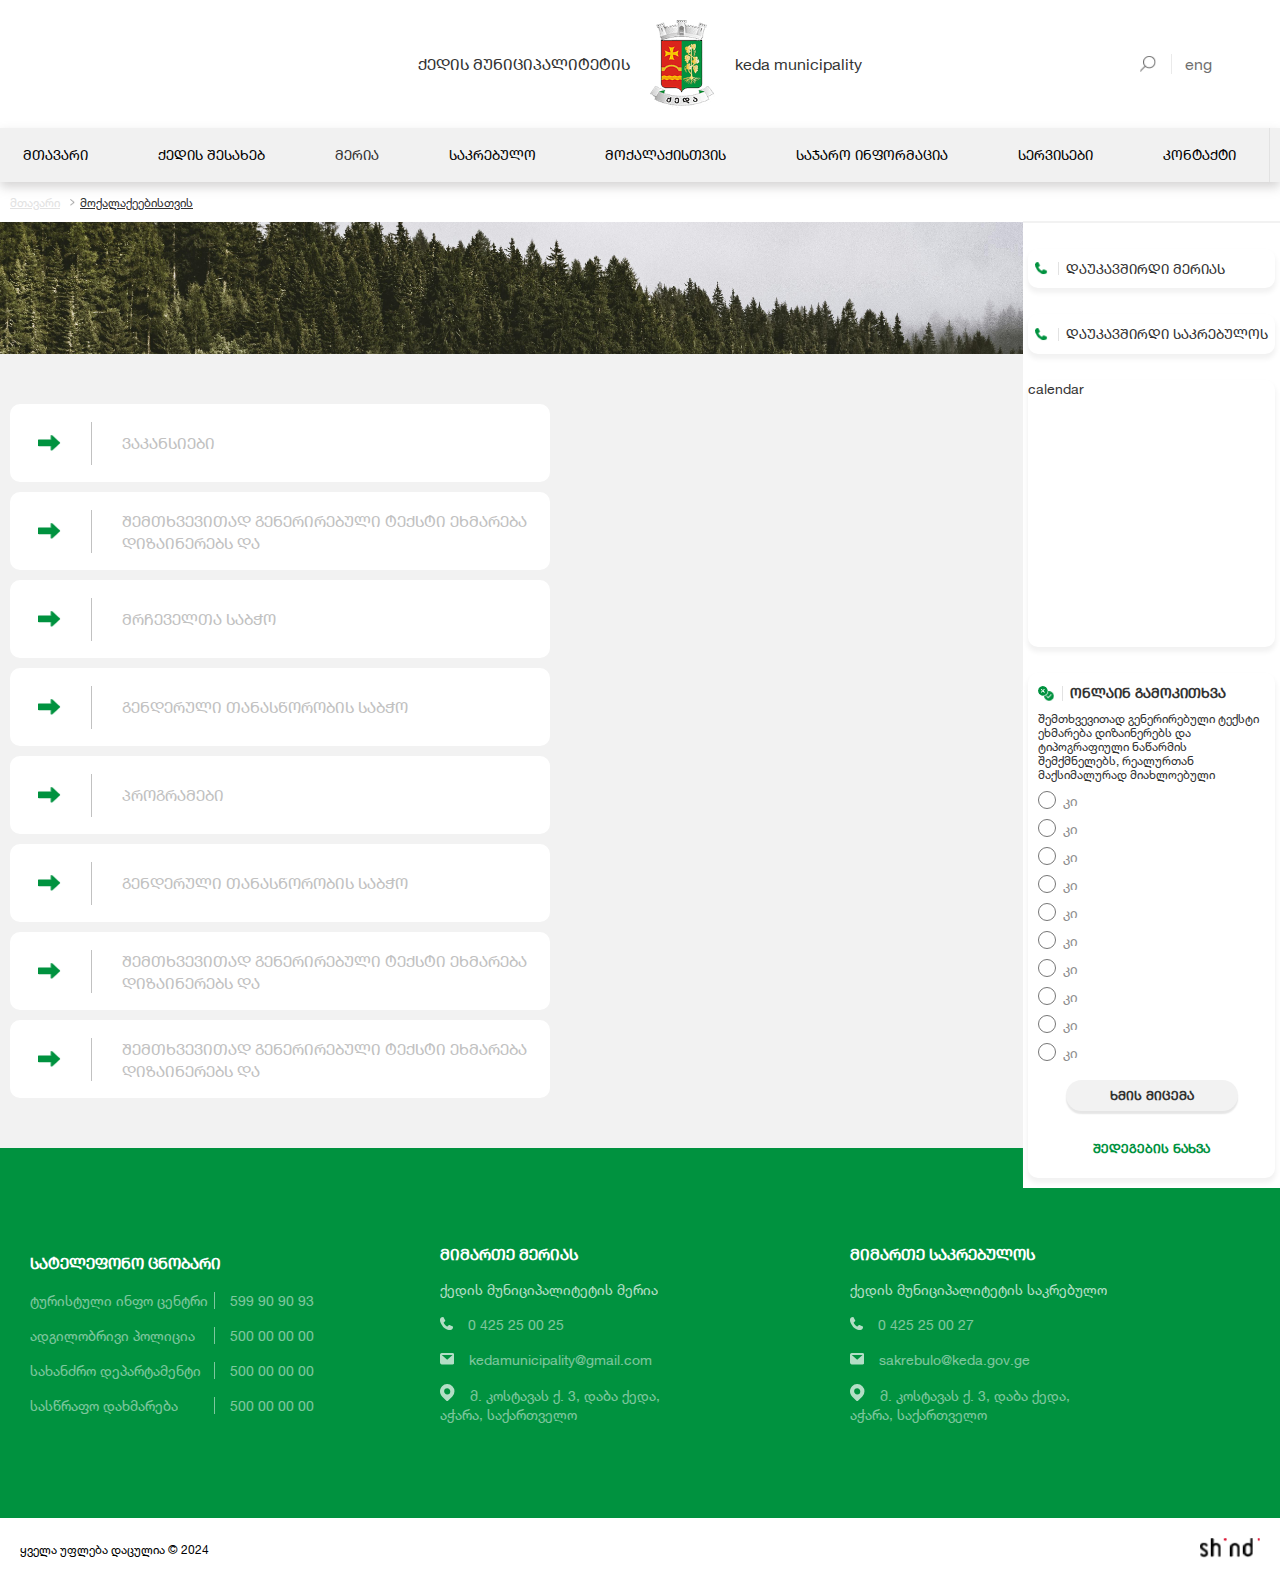
<file: templates/aboutkeda.html>
<!DOCTYPE html>
<html lang="en">
<head>
    <meta charset="UTF-8">
    <meta name="viewport" content="width=device-width, initial-scale=1.0">
    <link rel="shortcut icon" href="../images/logo.png" type="image/x-icon">

    <link rel="stylesheet" href="../main.css">
    <link rel="shortcut icon" href="../images/logo.png" type="image/x-icon">
    <script defer src="../navigation.js"></script>
    <title>ქედის შესახებ</title>
</head>
<body>
  <div class="topbar">

    <div class="container">
      <div id="hamburger">
        <span></span>
        <span></span>
        <span></span>
      </div>
      <a href="/" class="logo">
        <p>ქედის მუნიციპალიტეტის</p>
        <img src="../images/logo.png" alt="" />
        <p>keda municipality</p>
      </a>

      <div class="searchbar">
        <img src="../images/search-icon.png" alt="" />
        <a hreflang="geo" id="lang">eng</a>
      </div>
    </div>
    <div class="mobile-nav">
      <div class="mbn-wrapper">


        <ul class="main-mobile-nav">
          <li><a href="/"> მთავარი</a></li>
          <li><a href="/templates/aboutkeda.html">ქედის შესახებ</a></li>
          <li id="meria-expand-btn">
            <p>მერია
            </p>
            <img class="submenu-arrow" src="../images/arrow-right.png" alt="" srcset="">

          </li>
          <li><a href="/templates/textpage.html">საკრებულო</a></li>
          <li><a href="/templates/textpage.html">მოქალაქისთვის</a></li>
          <li><a href="/templates/textpage.html">საჯარო ინფორმაცია</a></li>
          <li><a href="/templates/aboutkeda.html">სერვისები</a></li>
          <li><a href="/templates/contacts.html">კონტაქტი</a></li>
        </ul>
        <ul id="meria-expand-menu" class=" main-mobile-nav meria-expanded-mobile">
          <li>

            <svg xmlns="http://www.w3.org/2000/svg" class="meria-nav-prev" width="30.585" height="30.585"
              viewBox="302.098 465.152 30.585 30.585">
              <g data-name="Group 8104">
                <path
                  d="M317.39 465.152c8.446 0 15.293 6.847 15.293 15.293 0 8.446-6.847 15.292-15.293 15.292-8.446 0-15.292-6.846-15.292-15.292s6.846-15.293 15.292-15.293"
                  stroke-linejoin="round" stroke-linecap="round" stroke="#c1c1c1" fill="transparent"
                  data-name="Path 56" />
                <path d="m310.593 480.445 6.797-6.797" stroke-linejoin="round" stroke-linecap="round" stroke="#c1c1c1"
                  fill="transparent" data-name="Path 57" />
                <path d="M310.593 480.445h13.594" stroke-linejoin="round" stroke-linecap="round" stroke="#c1c1c1"
                  fill="transparent" data-name="Path 58" />
                <path d="m317.39 487.242-6.797-6.797" stroke-linejoin="round" stroke-linecap="round" stroke="#c1c1c1"
                  fill="transparent" data-name="Path 59" />
              </g>
            </svg>
          </li>
          <li> <a href="/templates/textpage.html">მერიის შესახებ</a> </li>
          <li> <a href="/templates/textpage.html">სიახლეები</a> </li>
          <li> <a href="/templates/textpage.html">განცხადებები</a> </li>
          <li> <a href="/templates/textpage.html">მერი</a> </li>
          <li> <a href="/templates/textpage.html">მერის მოადგილეები</a> </li>
          <li id="branches-expand-btn">
            <a href="/templates/textpage.html">სამსახურები</a>
            <img class="submenu-arrow" src="../images/arrow-right.png" alt="" srcset="">

          </li>
          <li> <a href="/templates/textpage.html">მუნიციპალური</a> </li>
          <li> <a href="/templates/textpage.html"> სტრუქტურული ხე</a> </li>
          <li> <a href="/templates/textpage.html"> მემორანდუმები</a> </li>
          <li> <a href="/templates/textpage.html"> აუქციონები</a> </li>
          <li> <a href="/templates/textpage.html"> ტენდერები</a> </li>


        </ul>

        <ul id="branches-expand-menu" class=" main-mobile-nav meria-expanded-submenu-mobile">
          <li>

            <svg xmlns="http://www.w3.org/2000/svg" class="branches-nav-prev" width="30.585" height="30.585"
              viewBox="302.098 465.152 30.585 30.585">
              <g data-name="Group 8104">
                <path
                  d="M317.39 465.152c8.446 0 15.293 6.847 15.293 15.293 0 8.446-6.847 15.292-15.293 15.292-8.446 0-15.292-6.846-15.292-15.292s6.846-15.293 15.292-15.293"
                  stroke-linejoin="round" stroke-linecap="round" stroke="#c1c1c1" fill="transparent"
                  data-name="Path 56" />
                <path d="m310.593 480.445 6.797-6.797" stroke-linejoin="round" stroke-linecap="round" stroke="#c1c1c1"
                  fill="transparent" data-name="Path 57" />
                <path d="M310.593 480.445h13.594" stroke-linejoin="round" stroke-linecap="round" stroke="#c1c1c1"
                  fill="transparent" data-name="Path 58" />
                <path d="m317.39 487.242-6.797-6.797" stroke-linejoin="round" stroke-linecap="round" stroke="#c1c1c1"
                  fill="transparent" data-name="Path 59" />
              </g>
            </svg>
          <li>
            <a href="/templates/textpage.html">
              ადმინისტრაცია

            </a>
          </li>
          <li>
            <a href="/templates/textpage.html">საფინანსო სამსახური
            </a>
          </li>
          <li>
            <a href="/templates/textpage.html">ეკონომიკური განვითარების სამსახური
            </a>
          </li>
          <li>
            <a href="/templates/textpage.html">სივრცითი მოწყობის, არქიტექტურისა და მშენებლობის სამსახური
            </a>
          </li>
          <li>
            <a href="/templates/textpage.html">ზედამხედველობის სამსახური
            </a>
          </li>
          <li>
            <a href="/templates/textpage.html">განათლების, კულტურის, სპორტის, ტურიზმის, ახალგაზრდულ საკითხთა და ძეგლთა დაცვის სამსახური
            </a>
          </li>
          <li>
            <a href="/templates/textpage.html">ჯანმრთელობისა და სოციალური დაცვის სამსახური
            </a>
          </li>
          <li>
            <a href="/templates/textpage.html">შიდა აუდიტის სამსახური
            </a>
          </li>
          <li>
            <a href="/templates/textpage.html">სამხედრო აღრიცხვის, გაწვევისა და მობილიზაციის სამსახური
            </a>
          </li>
        </ul>
      </div>
    </div>

  </div>

  <div class="navigation">
    <nav class="navbar">
      <ul class="nav-list">
        <a href="/">
          <li class="nav-item">მთავარი</li>
        </a>
        <a href="/templates/gallery.html">
          <li class="nav-item">ქედის შესახებ</li>
        </a>

        <li class="nav-item has-submenu">
          <a href="/templates/projects.html"> მერია </a>
          <ul class="submenu">
            <li>
              <a href="/templates/textpage.html">

                მერიის შესახებ
              </a>

            </li>
            <li><a href="/templates/merianews.html">
                სიახლეები
              </a></li>
            <li><a href="/templates/gancxadebebiMeria.html">
                განცხადებები
              </a></li>
            <li><a href="/templates/textpage.html">
                მერი

              </a></li>
            <li><a href="/templates/textpage.html">
                მერის მოადგილეები

              </a></li>



            <li class="has-expanded-submenu">
              <p>სამსახურები

                <img src="../images/arrow-right.png" alt="">
              </p>
              <ul class="expanded-submenu">
                <li>
                  <a href="/templates/textpage.html">
                    ადმინისტრაცია

                  </a>
                </li>
                <li>
                  <a href="">საფინანსო სამსახური
                  </a>
                </li>
                <li>
                  <a href="/templates/textpage.html">ეკონომიკური განვითარების სამსახური
                  </a>
                </li>
                <li>
                  <a href="/templates/textpage.html">სივრცითი მოწყობის, არქიტექტურისა და მშენებლობის სამსახური
                  </a>
                </li>
                <li>
                  <a href="/templates/textpage.html">ზედამხედველობის სამსახური
                  </a>
                </li>
                <li>
                  <a href="/templates/textpage.html">განათლების, კულტურის, სპორტის, ტურიზმის, ახალგაზრდულ საკითხთა და
                    ძეგლთა დაცვის სამსახური
                  </a>
                </li>
                <li>
                  <a href="/templates/textpage.html">ჯანმრთელობისა და სოციალური დაცვის სამსახური
                  </a>
                </li>
                <li>
                  <a href="/templates/textpage.html">შიდა აუდიტის სამსახური
                  </a>
                </li>
                <li>
                  <a href="/templates/textpage.html">სამხედრო აღრიცხვის, გაწვევისა და მობილიზაციის სამსახური
                  </a>
                </li>
              </ul>
            </li>
            <a href="/templates/textpage.html">

              <li>მერის წარმომადგენლები</li>
            </a>
            <li>
              <a href="/templates/textpage.html">მუნიციპალური
              </a>
            </li>
            <li>
              <a href="/templates/textpage.html">ორგანიზაციები
              </a>
            </li>
            <li>
              <a href="/templates/textpage.html">სტრუქტურული ხე
              </a>
            </li>
            <li>
              <a href="/templates/textpage.html">მემორანდუმები
              </a>
            </li>
            <li>
              <a href="/templates/textpage.html">აუქციონები
              </a>
            </li>
            <li>
              <a href="/templates/textpage.html">ტენდერები

              </a>
            </li>

          </ul>
        </li>

        <a href="/templates/projects.html">
          <li class="nav-item" >საკრებულო</li>
        </a>
        <a href="/templates/textpage.html">
          <li class="nav-item" data-submenu="submenu5">მოქალაქისთვის</li>
        </a>
        <a href="/templates/textpage.html">
          <li class="nav-item" data-submenu="submenu6">საჯარო ინფორმაცია</li>
        </a>
        <a href="/templates/aboutkeda.html">
          <li class="nav-item" data-submenu="submenu7">სერვისები</li>
        </a>
        <a href="/templates/contacts.html">
          <li class="nav-item" data-submenu="submenu8">კონტაქტი</li>
        </a>
      </ul>
    </nav>
  </div>
      <div class="helper-nav">
        <a href="/">მთავარი</a>
        <a><img src="../images/arrow-right.png" alt="">  მოქალაქეებისთვის </a>
      </div>
      <main class="innerpage-main">
        <div class="pages-paralax"></div>
     
        <div class="innerpage-main-bottom">
            <div class="innerpage-main-left inner-h-adjustment">
                <a class="innerpage-main-left-item" href="/templates/textpage.html">
                   <img src="../images/rightarrow-green.png" alt="">
                   <span>ვაკანსიები</span>
                </a>
                <a class="innerpage-main-left-item" href="/templates/textpage.html">
                   <img src="../images/rightarrow-green.png" alt="">
                   <span>შემთხვევითად გენერირებული ტექსტი ეხმარება დიზაინერებს და
                </span>
                </a>
                <a class="innerpage-main-left-item" href="/templates/textpage.html">
                   <img src="../images/rightarrow-green.png" alt="">
                   <span>მრჩეველთა საბჭო
                </span>
                </a>
                <a class="innerpage-main-left-item" href="/templates/textpage.html">
                   <img src="../images/rightarrow-green.png" alt="">
                   <span>გენდერული თანასწორობის საბჭო
                </span>
                </a>
                <a class="innerpage-main-left-item" href="/templates/textpage.html">
                   <img src="../images/rightarrow-green.png" alt="">
                   <span>პროგრამები
                </span>
                </a>
                <a class="innerpage-main-left-item" href="/templates/textpage.html">
                   <img src="../images/rightarrow-green.png" alt="">
                   <span>გენდერული თანასწორობის საბჭო
                </span>
                </a>
                <a class="innerpage-main-left-item" href="/templates/textpage.html">
                   <img src="../images/rightarrow-green.png" alt="">
                   <span>შემთხვევითად გენერირებული ტექსტი ეხმარება დიზაინერებს და
                </span>
                </a>
                <a class="innerpage-main-left-item" href="/templates/textpage.html">
                   <img src="../images/rightarrow-green.png" alt="">
                   <span>შემთხვევითად გენერირებული ტექსტი ეხმარება დიზაინერებს და
                </span>
                </a>
            </div>
            <div class="news-right news-right-innerpages">
              <a href="">
                <img src="../images/phone-icon.png" alt="" />
                <span>დაუკავშირდი მერიას</span>
              </a>
              <a href="">
                <img src="../images/phone-icon.png" alt="" />
                <span>დაუკავშირდი საკრებულოს</span>
              </a>
              <div class="news-calendar">calendar</div>
              <div class="survey">
                <header>
                  <img src="../images/survey-icon.png" alt="" />
                  <h4>ონლაინ გამოკითხვა</h4>
                </header>
                <span>
                  შემთხვევითად გენერირებული ტექსტი ეხმარება დიზაინერებს და
                  ტიპოგრაფიული ნაწარმის შემქმნელებს, რეალურთან მაქსიმალურად
                  მიახლოებული
                </span>
                <form id="survey-form">
                  <div class="radio-group">
                    <label>
                      <input
                        type="radio"
                        name="survey"
                        value="1"
                        placeholder="ki"
                      />
    
                      <p>კი</p>
                    </label>
                    <label>
                      <input type="radio" name="survey" value="2" />
    
                      <p>კი</p>
                    </label>
                    <label>
                      <input type="radio" name="survey" value="3" />
    
                      <p>კი</p>
                    </label>
                    <label>
                      <input type="radio" name="survey" value="4" />
    
                      <p>კი</p>
                    </label>
                    <label>
                      <input type="radio" name="survey" value="5" />
    
                      <p>კი</p>
                    </label>
                    <label>
                      <input type="radio" name="survey" value="6" />
    
                      <p>კი</p>
                    </label>
                    <label>
                      <input type="radio" name="survey" value="7" />
    
                      <p>კი</p>
                    </label>
                    <label>
                      <input type="radio" name="survey" value="8" />
    
                      <p>კი</p>
                    </label>
                    <label>
                      <input type="radio" name="survey" value="8" />
    
                      <p>კი</p>
                    </label>
                    <label>
                      <input type="radio" name="survey" value="8" />
    
                      <p>კი</p>
                    </label>
                  </div>
                  <div class="survey-btns">
                    <button class="survey-vote">ხმის მიცემა</button>
                    <button class="survey-results">შედეგების ნახვა</button>
                  </div>
                </form>
              </div>
          </div>
        </div>
       
      </main>
      <footer>
        <main class="footer-container">
          <div class="footer-left-col">
            <h4>სატელეფონო ცნობარი</h4>
            <div class="footer-left-col-item">
              <span>ტურისტული ინფო ცენტრი</span>
              <a href="">599 90 90 93</a>
            </div>
            <div class="footer-left-col-item">
              <span>ადგილობრივი პოლიცია</span>
              <a href="">500 00 00 00</a>
            </div>
            <div class="footer-left-col-item">
              <span>სახანძრო დეპარტამენტი</span>
              <a href="">500 00 00 00</a>
            </div>
            <div class="footer-left-col-item">
              <span>სასწრაფო დახმარება</span>
              <a href="">500 00 00 00</a>
            </div>
          </div>
  
          <div class="footer-center-col">
            <h4>მიმართე მერიას</h4>
            <span>ქედის მუნიციპალიტეტის მერია</span>
            <div class="footer-center-col-item">
              <svg
                xmlns="http://www.w3.org/2000/svg"
                width="13.067"
                height="13.066"
                viewBox="832.705 4332 13.067 13.066"
              >
                <g data-name="Phone">
                  <path
                    d="m840.288 4341.333 1.4-1.283c.117-.117.234-.117.35-.117l.234.117 3.266 1.517c.234.116.234.233.234.466-.117.933-.35 1.633-.934 2.1-.583.583-1.4.933-2.45.933-1.05 0-2.1-.233-3.266-.816-1.167-.584-2.217-1.4-3.267-2.333-.583-.817-1.283-1.634-1.75-2.567-.467-.933-.933-1.75-1.167-2.567-.233-.7-.233-1.516-.233-2.216.117-.7.35-1.284.817-1.75.466-.467 1.166-.7 2.216-.817.234 0 .35.117.467.233l1.75 3.267c0 .117.117.233.117.233 0 .117 0 .234-.117.35l-1.517 1.4c-.116.234-.116.467 0 .584.35.7.934 1.283 1.4 1.866a11.78 11.78 0 0 0 1.867 1.517c.233.117.467.117.583-.117Z"
                    fill="#fff"
                    fill-rule="evenodd"
                    data-name="Path 110"
                  />
                </g>
              </svg>
              <a href="">0 425 25 00 25</a>
            </div>
            <div class="footer-center-col-item">
              <svg
                xmlns="http://www.w3.org/2000/svg"
                width="14.35"
                height="11.48"
                viewBox="832 4359.931 14.35 11.48"
              >
                <g data-name="Group 7696">
                  <path
                    d="M844.556 4361.845h-10.762l5.38 4.783 5.382-4.783Zm-12.556 0c0-1.053.807-1.914 1.794-1.914h10.762c.986 0 1.794.861 1.794 1.914v7.653c0 1.052-.808 1.913-1.794 1.913h-10.762c-.987 0-1.794-.86-1.794-1.913v-7.653Z"
                    fill="#fff"
                    fill-rule="evenodd"
                    data-name="Path 50"
                  />
                </g>
              </svg>
              <a href="">kedamunicipality@gmail.com</a>
            </div>
            <div class="footer-center-col-item">
              <svg
                xmlns="http://www.w3.org/2000/svg"
                width="14.502"
                height="17.599"
                viewBox="831.08 4387.2 14.502 17.599"
              >
                <g data-name="Group 7698">
                  <path
                    d="M838.29 4397.672a3.065 3.065 0 0 0 3.07-3.07c0-1.645-1.316-3.18-3.07-3.18a3.065 3.065 0 0 0-3.07 3.07c0 1.645 1.425 3.18 3.07 3.18Zm-5.154-8.334a7.28 7.28 0 0 1 10.307 0 7.28 7.28 0 0 1 0 10.308l-5.153 5.154-5.154-5.154c-2.741-2.851-2.741-7.457 0-10.308Z"
                    fill="#fff"
                    fill-rule="evenodd"
                    data-name="Path 114"
                  />
                </g>
              </svg>
              <a href=""
                >მ. კოსტავას ქ. 3, დაბა ქედა, <br />
                აჭარა, საქართველო</a
              >
            </div>
          </div>
          <div class="footer-center-col">
            <h4>მიმართე საკრებულოს</h4>
            <span>ქედის მუნიციპალიტეტის საკრებულო</span>
            <div class="footer-center-col-item">
              <svg
                xmlns="http://www.w3.org/2000/svg"
                width="13.067"
                height="13.066"
                viewBox="832.705 4332 13.067 13.066"
              >
                <g data-name="Phone">
                  <path
                    d="m840.288 4341.333 1.4-1.283c.117-.117.234-.117.35-.117l.234.117 3.266 1.517c.234.116.234.233.234.466-.117.933-.35 1.633-.934 2.1-.583.583-1.4.933-2.45.933-1.05 0-2.1-.233-3.266-.816-1.167-.584-2.217-1.4-3.267-2.333-.583-.817-1.283-1.634-1.75-2.567-.467-.933-.933-1.75-1.167-2.567-.233-.7-.233-1.516-.233-2.216.117-.7.35-1.284.817-1.75.466-.467 1.166-.7 2.216-.817.234 0 .35.117.467.233l1.75 3.267c0 .117.117.233.117.233 0 .117 0 .234-.117.35l-1.517 1.4c-.116.234-.116.467 0 .584.35.7.934 1.283 1.4 1.866a11.78 11.78 0 0 0 1.867 1.517c.233.117.467.117.583-.117Z"
                    fill="#fff"
                    fill-rule="evenodd"
                    data-name="Path 110"
                  />
                </g>
              </svg>
              <a href="">0 425 25 00 27</a>
            </div>
            <div class="footer-center-col-item">
              <svg
                xmlns="http://www.w3.org/2000/svg"
                width="14.35"
                height="11.48"
                viewBox="832 4359.931 14.35 11.48"
              >
                <g data-name="Group 7696">
                  <path
                    d="M844.556 4361.845h-10.762l5.38 4.783 5.382-4.783Zm-12.556 0c0-1.053.807-1.914 1.794-1.914h10.762c.986 0 1.794.861 1.794 1.914v7.653c0 1.052-.808 1.913-1.794 1.913h-10.762c-.987 0-1.794-.86-1.794-1.913v-7.653Z"
                    fill="#fff"
                    fill-rule="evenodd"
                    data-name="Path 50"
                  />
                </g>
              </svg>
              <a href="">sakrebulo@keda.gov.ge </a>
            </div>
            <div class="footer-center-col-item">
              <svg
                xmlns="http://www.w3.org/2000/svg"
                width="14.502"
                height="17.599"
                viewBox="831.08 4387.2 14.502 17.599"
              >
                <g data-name="Group 7698">
                  <path
                    d="M838.29 4397.672a3.065 3.065 0 0 0 3.07-3.07c0-1.645-1.316-3.18-3.07-3.18a3.065 3.065 0 0 0-3.07 3.07c0 1.645 1.425 3.18 3.07 3.18Zm-5.154-8.334a7.28 7.28 0 0 1 10.307 0 7.28 7.28 0 0 1 0 10.308l-5.153 5.154-5.154-5.154c-2.741-2.851-2.741-7.457 0-10.308Z"
                    fill="#fff"
                    fill-rule="evenodd"
                    data-name="Path 114"
                  />
                </g>
              </svg>
              <a href=""
                >მ. კოსტავას ქ. 3, დაბა ქედა, <br />
                აჭარა, საქართველო</a
              >
            </div>
          </div>
        </main>
      </footer>
      <div class="copyright">
        <p>ყველა უფლება დაცულია &copy; 2024</p>
        <a href="https://shindi.ge/" target="_blank" >
  
          <img src="../images/shindi.png" alt="" />
        </a>
      </div>
    
</body>
</html>
</file>
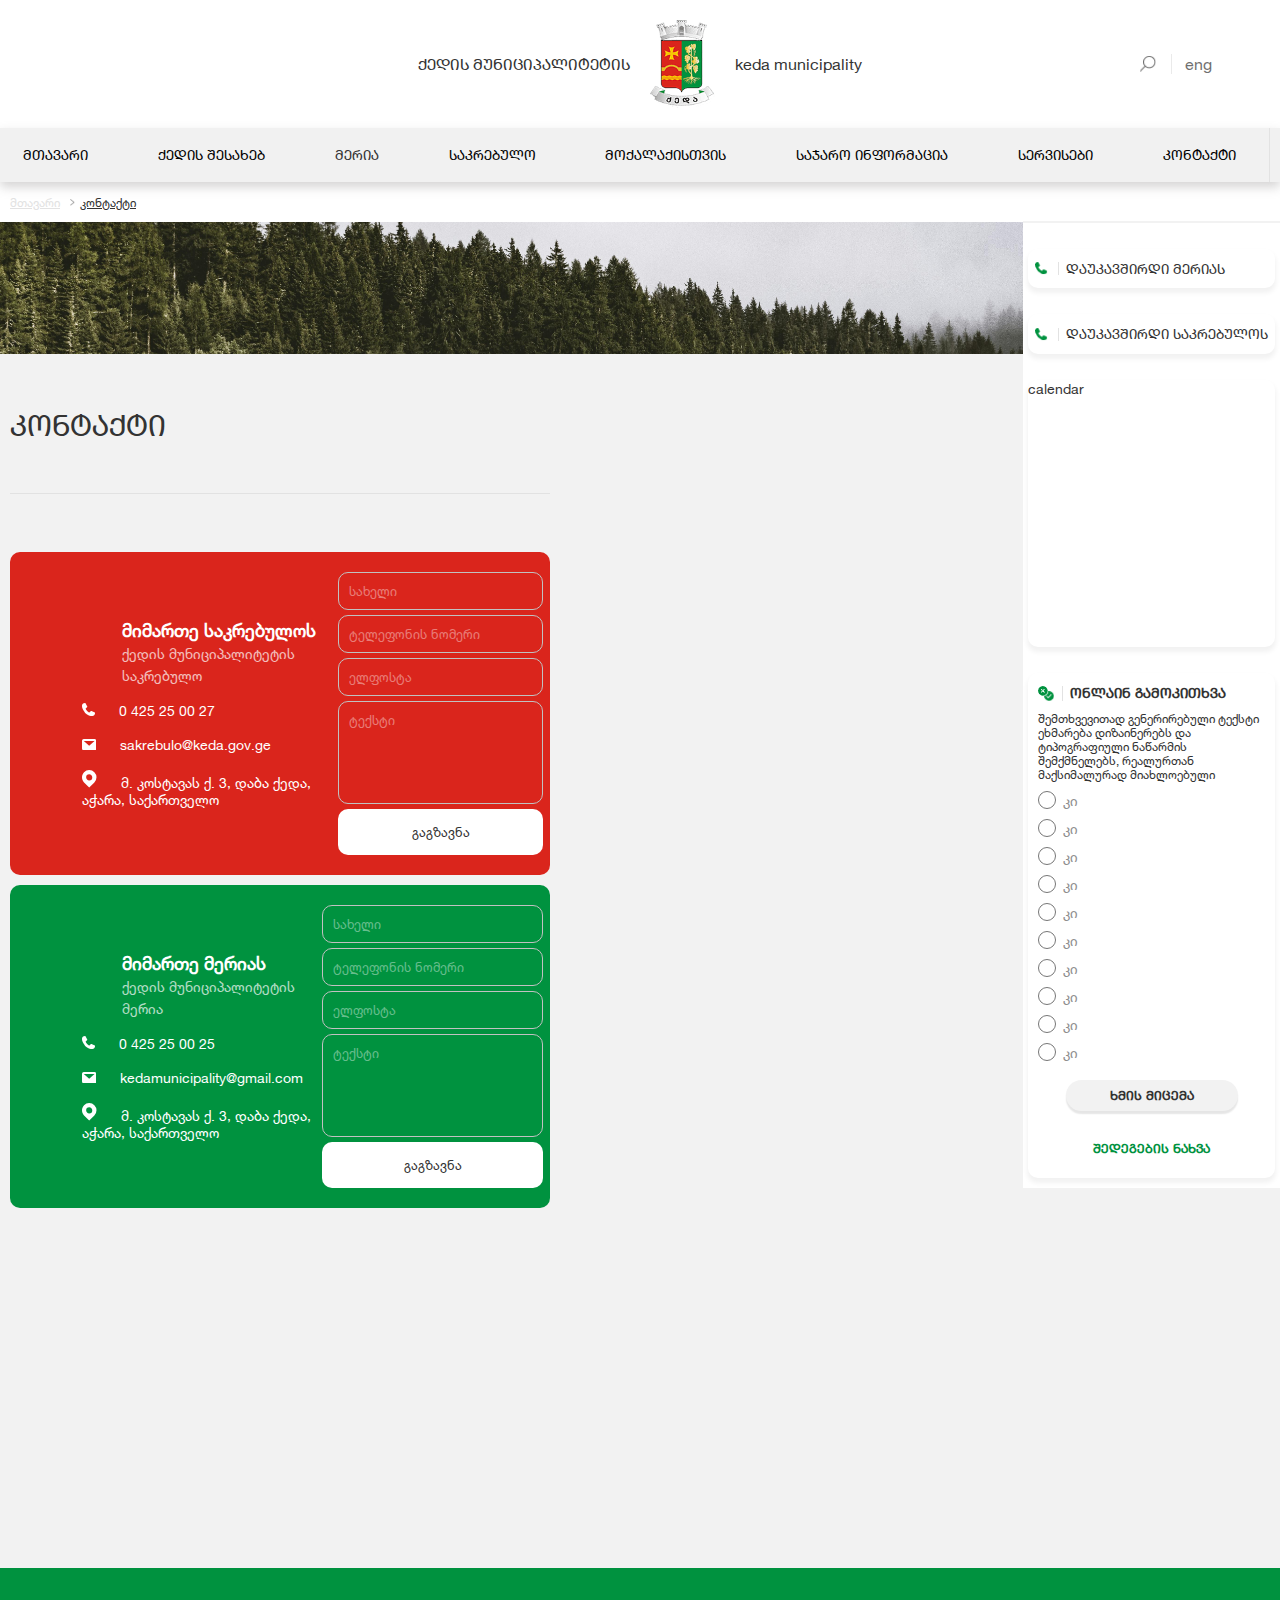
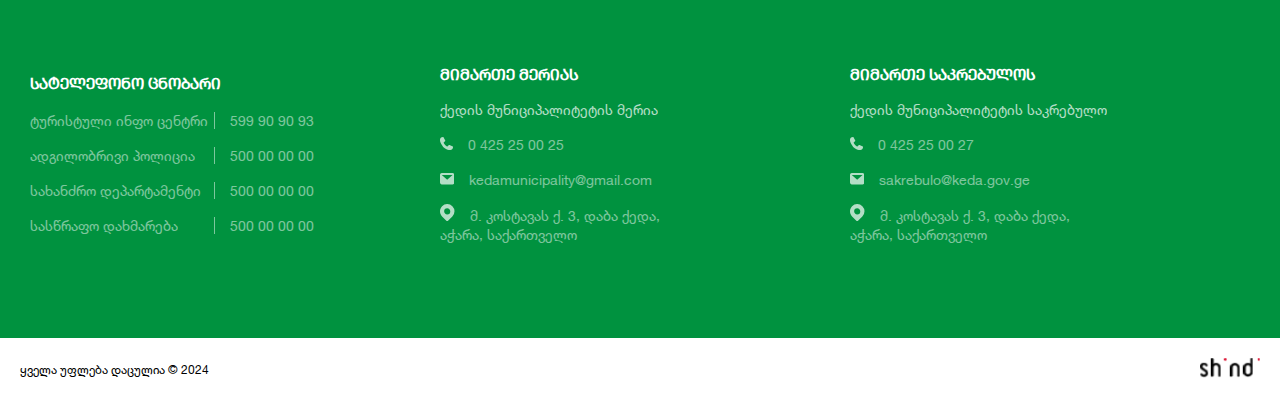
<file: templates/contacts.html>
<!DOCTYPE html>
<html lang="en">
<head>
    <meta charset="UTF-8">
    <meta name="viewport" content="width=device-width, initial-scale=1.0">
    <link rel="stylesheet" href="../main.css">
    <link rel="shortcut icon" href="../images/logo.png" type="image/x-icon">
    <script defer src="../navigation.js"></script>
    <title> კონტაქტი</title>
</head>
<body>
  <div class="topbar">

    <div class="container">
      <div id="hamburger">
        <span></span>
        <span></span>
        <span></span>
      </div>
      <a href="/" class="logo">
        <p>ქედის მუნიციპალიტეტის</p>
        <img src="../images/logo.png" alt="" />
        <p>keda municipality</p>
      </a>

      <div class="searchbar">
        <img src="../images/search-icon.png" alt="" />
        <a hreflang="geo" id="lang">eng</a>
      </div>
    </div>
    <div class="mobile-nav">
      <div class="mbn-wrapper">


        <ul class="main-mobile-nav">
          <li><a href="/"> მთავარი</a></li>
          <li><a href="/templates/aboutkeda.html">ქედის შესახებ</a></li>
          <li id="meria-expand-btn">
            <p>მერია
            </p>
            <img class="submenu-arrow" src="../images/arrow-right.png" alt="" srcset="">

          </li>
          <li><a href="/templates/textpage.html">საკრებულო</a></li>
          <li><a href="/templates/textpage.html">მოქალაქისთვის</a></li>
          <li><a href="/templates/textpage.html">საჯარო ინფორმაცია</a></li>
          <li><a href="/templates/aboutkeda.html">სერვისები</a></li>
          <li><a href="/templates/contacts.html">კონტაქტი</a></li>
        </ul>
        <ul id="meria-expand-menu" class=" main-mobile-nav meria-expanded-mobile">
          <li>

            <svg xmlns="http://www.w3.org/2000/svg" class="meria-nav-prev" width="30.585" height="30.585"
              viewBox="302.098 465.152 30.585 30.585">
              <g data-name="Group 8104">
                <path
                  d="M317.39 465.152c8.446 0 15.293 6.847 15.293 15.293 0 8.446-6.847 15.292-15.293 15.292-8.446 0-15.292-6.846-15.292-15.292s6.846-15.293 15.292-15.293"
                  stroke-linejoin="round" stroke-linecap="round" stroke="#c1c1c1" fill="transparent"
                  data-name="Path 56" />
                <path d="m310.593 480.445 6.797-6.797" stroke-linejoin="round" stroke-linecap="round" stroke="#c1c1c1"
                  fill="transparent" data-name="Path 57" />
                <path d="M310.593 480.445h13.594" stroke-linejoin="round" stroke-linecap="round" stroke="#c1c1c1"
                  fill="transparent" data-name="Path 58" />
                <path d="m317.39 487.242-6.797-6.797" stroke-linejoin="round" stroke-linecap="round" stroke="#c1c1c1"
                  fill="transparent" data-name="Path 59" />
              </g>
            </svg>
          </li>
          <li> <a href="/templates/textpage.html">მერიის შესახებ</a> </li>
          <li> <a href="/templates/textpage.html">სიახლეები</a> </li>
          <li> <a href="/templates/textpage.html">განცხადებები</a> </li>
          <li> <a href="/templates/textpage.html">მერი</a> </li>
          <li> <a href="/templates/textpage.html">მერის მოადგილეები</a> </li>
          <li id="branches-expand-btn">
            <a href="/templates/textpage.html">სამსახურები</a>
            <img class="submenu-arrow" src="../images/arrow-right.png" alt="" srcset="">

          </li>
          <li> <a href="/templates/textpage.html">მუნიციპალური</a> </li>
          <li> <a href="/templates/textpage.html"> სტრუქტურული ხე</a> </li>
          <li> <a href="/templates/textpage.html"> მემორანდუმები</a> </li>
          <li> <a href="/templates/textpage.html"> აუქციონები</a> </li>
          <li> <a href="/templates/textpage.html"> ტენდერები</a> </li>


        </ul>

        <ul id="branches-expand-menu" class=" main-mobile-nav meria-expanded-submenu-mobile">
          <li>

            <svg xmlns="http://www.w3.org/2000/svg" class="branches-nav-prev" width="30.585" height="30.585"
              viewBox="302.098 465.152 30.585 30.585">
              <g data-name="Group 8104">
                <path
                  d="M317.39 465.152c8.446 0 15.293 6.847 15.293 15.293 0 8.446-6.847 15.292-15.293 15.292-8.446 0-15.292-6.846-15.292-15.292s6.846-15.293 15.292-15.293"
                  stroke-linejoin="round" stroke-linecap="round" stroke="#c1c1c1" fill="transparent"
                  data-name="Path 56" />
                <path d="m310.593 480.445 6.797-6.797" stroke-linejoin="round" stroke-linecap="round" stroke="#c1c1c1"
                  fill="transparent" data-name="Path 57" />
                <path d="M310.593 480.445h13.594" stroke-linejoin="round" stroke-linecap="round" stroke="#c1c1c1"
                  fill="transparent" data-name="Path 58" />
                <path d="m317.39 487.242-6.797-6.797" stroke-linejoin="round" stroke-linecap="round" stroke="#c1c1c1"
                  fill="transparent" data-name="Path 59" />
              </g>
            </svg>
          <li>
            <a href="/templates/textpage.html">
              ადმინისტრაცია

            </a>
          </li>
          <li>
            <a href="/templates/textpage.html">საფინანსო სამსახური
            </a>
          </li>
          <li>
            <a href="/templates/textpage.html">ეკონომიკური განვითარების სამსახური
            </a>
          </li>
          <li>
            <a href="/templates/textpage.html">სივრცითი მოწყობის, არქიტექტურისა და მშენებლობის სამსახური
            </a>
          </li>
          <li>
            <a href="/templates/textpage.html">ზედამხედველობის სამსახური
            </a>
          </li>
          <li>
            <a href="/templates/textpage.html">განათლების, კულტურის, სპორტის, ტურიზმის, ახალგაზრდულ საკითხთა და ძეგლთა დაცვის სამსახური
            </a>
          </li>
          <li>
            <a href="/templates/textpage.html">ჯანმრთელობისა და სოციალური დაცვის სამსახური
            </a>
          </li>
          <li>
            <a href="/templates/textpage.html">შიდა აუდიტის სამსახური
            </a>
          </li>
          <li>
            <a href="/templates/textpage.html">სამხედრო აღრიცხვის, გაწვევისა და მობილიზაციის სამსახური
            </a>
          </li>
        </ul>
      </div>
    </div>

  </div>

  <div class="navigation">
    <nav class="navbar">
      <ul class="nav-list">
        <a href="/">
          <li class="nav-item">მთავარი</li>
        </a>
        <a href="/templates/gallery.html">
          <li class="nav-item">ქედის შესახებ</li>
        </a>

        <li class="nav-item has-submenu">
          <a href="/templates/projects.html"> მერია </a>
          <ul class="submenu">
            <li>
              <a href="/templates/textpage.html">

                მერიის შესახებ
              </a>

            </li>
            <li><a href="/templates/merianews.html">
                სიახლეები
              </a></li>
            <li><a href="/templates/gancxadebebiMeria.html">
                განცხადებები
              </a></li>
            <li><a href="/templates/textpage.html">
                მერი

              </a></li>
            <li><a href="/templates/textpage.html">
                მერის მოადგილეები

              </a></li>



            <li class="has-expanded-submenu">
              <p>სამსახურები

                <img src="../images/arrow-right.png" alt="">
              </p>
              <ul class="expanded-submenu">
                <li>
                  <a href="/templates/textpage.html">
                    ადმინისტრაცია

                  </a>
                </li>
                <li>
                  <a href="">საფინანსო სამსახური
                  </a>
                </li>
                <li>
                  <a href="/templates/textpage.html">ეკონომიკური განვითარების სამსახური
                  </a>
                </li>
                <li>
                  <a href="/templates/textpage.html">სივრცითი მოწყობის, არქიტექტურისა და მშენებლობის სამსახური
                  </a>
                </li>
                <li>
                  <a href="/templates/textpage.html">ზედამხედველობის სამსახური
                  </a>
                </li>
                <li>
                  <a href="/templates/textpage.html">განათლების, კულტურის, სპორტის, ტურიზმის, ახალგაზრდულ საკითხთა და
                    ძეგლთა დაცვის სამსახური
                  </a>
                </li>
                <li>
                  <a href="/templates/textpage.html">ჯანმრთელობისა და სოციალური დაცვის სამსახური
                  </a>
                </li>
                <li>
                  <a href="/templates/textpage.html">შიდა აუდიტის სამსახური
                  </a>
                </li>
                <li>
                  <a href="/templates/textpage.html">სამხედრო აღრიცხვის, გაწვევისა და მობილიზაციის სამსახური
                  </a>
                </li>
              </ul>
            </li>
            <a href="/templates/textpage.html">

              <li>მერის წარმომადგენლები</li>
            </a>
            <li>
              <a href="/templates/textpage.html">მუნიციპალური
              </a>
            </li>
            <li>
              <a href="/templates/textpage.html">ორგანიზაციები
              </a>
            </li>
            <li>
              <a href="/templates/textpage.html">სტრუქტურული ხე
              </a>
            </li>
            <li>
              <a href="/templates/textpage.html">მემორანდუმები
              </a>
            </li>
            <li>
              <a href="/templates/textpage.html">აუქციონები
              </a>
            </li>
            <li>
              <a href="/templates/textpage.html">ტენდერები

              </a>
            </li>

          </ul>
        </li>

        <a href="/templates/projects.html">
          <li class="nav-item" >საკრებულო</li>
        </a>
        <a href="/templates/textpage.html">
          <li class="nav-item" data-submenu="submenu5">მოქალაქისთვის</li>
        </a>
        <a href="/templates/textpage.html">
          <li class="nav-item" data-submenu="submenu6">საჯარო ინფორმაცია</li>
        </a>
        <a href="/templates/aboutkeda.html">
          <li class="nav-item" data-submenu="submenu7">სერვისები</li>
        </a>
        <a href="/templates/contacts.html">
          <li class="nav-item" data-submenu="submenu8">კონტაქტი</li>
        </a>
      </ul>
    </nav>
  </div>
      <div class="helper-nav">
        <a href="/">მთავარი</a>
        <a><img src="../images/arrow-right.png" alt="">  კონტაქტი </a>

      </div>
      <main class="innerpage-main">
        <div class="pages-paralax"></div>
       
        <div class="innerpage-main-bottom">
            <div class="innerpage-main-left inner-h-adjustment
                ">
                <h2 class="innerpage-proj-header">კონტაქტი</h2>
                <div class="contacts-page-item">

                        <div class="contacts-page-info" >
                          <div class="cp-h">

                            <h4>მიმართე საკრებულოს</h4>
                            <span>ქედის მუნიციპალიტეტის საკრებულო</span>
                          </div>
                            <div >
                              <svg
                                xmlns="http://www.w3.org/2000/svg"
                                width="13.067"
                                height="13.066"
                                viewBox="832.705 4332 13.067 13.066"
                              >
                                <g data-name="Phone">
                                  <path
                                    d="m840.288 4341.333 1.4-1.283c.117-.117.234-.117.35-.117l.234.117 3.266 1.517c.234.116.234.233.234.466-.117.933-.35 1.633-.934 2.1-.583.583-1.4.933-2.45.933-1.05 0-2.1-.233-3.266-.816-1.167-.584-2.217-1.4-3.267-2.333-.583-.817-1.283-1.634-1.75-2.567-.467-.933-.933-1.75-1.167-2.567-.233-.7-.233-1.516-.233-2.216.117-.7.35-1.284.817-1.75.466-.467 1.166-.7 2.216-.817.234 0 .35.117.467.233l1.75 3.267c0 .117.117.233.117.233 0 .117 0 .234-.117.35l-1.517 1.4c-.116.234-.116.467 0 .584.35.7.934 1.283 1.4 1.866a11.78 11.78 0 0 0 1.867 1.517c.233.117.467.117.583-.117Z"
                                    fill="#fff"
                                    fill-rule="evenodd"
                                    data-name="Path 110"
                                  />
                                </g>
                              </svg>
                              <a href="">0 425 25 00 27</a>
                            </div>
                            <div >
                              <svg
                                xmlns="http://www.w3.org/2000/svg"
                                width="14.35"
                                height="11.48"
                                viewBox="832 4359.931 14.35 11.48"
                              >
                                <g data-name="Group 7696">
                                  <path
                                    d="M844.556 4361.845h-10.762l5.38 4.783 5.382-4.783Zm-12.556 0c0-1.053.807-1.914 1.794-1.914h10.762c.986 0 1.794.861 1.794 1.914v7.653c0 1.052-.808 1.913-1.794 1.913h-10.762c-.987 0-1.794-.86-1.794-1.913v-7.653Z"
                                    fill="#fff"
                                    fill-rule="evenodd"
                                    data-name="Path 50"
                                  />
                                </g>
                              </svg>
                              <a href="">sakrebulo@keda.gov.ge </a>
                            </div>
                            <div >
                              <svg
                                xmlns="http://www.w3.org/2000/svg"
                                width="14.502"
                                height="17.599"
                                viewBox="831.08 4387.2 14.502 17.599"
                              >
                                <g data-name="Group 7698">
                                  <path
                                    d="M838.29 4397.672a3.065 3.065 0 0 0 3.07-3.07c0-1.645-1.316-3.18-3.07-3.18a3.065 3.065 0 0 0-3.07 3.07c0 1.645 1.425 3.18 3.07 3.18Zm-5.154-8.334a7.28 7.28 0 0 1 10.307 0 7.28 7.28 0 0 1 0 10.308l-5.153 5.154-5.154-5.154c-2.741-2.851-2.741-7.457 0-10.308Z"
                                    fill="#fff"
                                    fill-rule="evenodd"
                                    data-name="Path 114"
                                  />
                                </g>
                              </svg>
                              <a href=""
                                >მ. კოსტავას ქ. 3, დაბა ქედა, <br />
                                აჭარა, საქართველო</a
                              >
                            </div>
                          </div>
             

                    <form action="" class="contacts-form">
                        <input type="text" placeholder="სახელი">
                        <input type="text" placeholder="ტელეფონის ნომერი">
                        <input type="email" placeholder="ელფოსტა">
                   
                        <textarea placeholder="ტექსტი"></textarea>
                        <button>გაგზავნა</button>
                    </form>
                </div>
                <div class="contacts-page-item">
                        <div class="contacts-page-info">
                          <div class="cp-h">

                            <h4>მიმართე მერიას</h4>
                            <span>ქედის მუნიციპალიტეტის მერია</span>
                          </div>
                            <div >
                              <svg
                                xmlns="http://www.w3.org/2000/svg"
                                width="13.067"
                                height="13.066"
                                viewBox="832.705 4332 13.067 13.066"
                              >
                                <g data-name="Phone">
                                  <path
                                    d="m840.288 4341.333 1.4-1.283c.117-.117.234-.117.35-.117l.234.117 3.266 1.517c.234.116.234.233.234.466-.117.933-.35 1.633-.934 2.1-.583.583-1.4.933-2.45.933-1.05 0-2.1-.233-3.266-.816-1.167-.584-2.217-1.4-3.267-2.333-.583-.817-1.283-1.634-1.75-2.567-.467-.933-.933-1.75-1.167-2.567-.233-.7-.233-1.516-.233-2.216.117-.7.35-1.284.817-1.75.466-.467 1.166-.7 2.216-.817.234 0 .35.117.467.233l1.75 3.267c0 .117.117.233.117.233 0 .117 0 .234-.117.35l-1.517 1.4c-.116.234-.116.467 0 .584.35.7.934 1.283 1.4 1.866a11.78 11.78 0 0 0 1.867 1.517c.233.117.467.117.583-.117Z"
                                    fill="#fff"
                                    fill-rule="evenodd"
                                    data-name="Path 110"
                                  />
                                </g>
                              </svg>
                              <a href="">0 425 25 00 25</a>
                            </div>
                            <div>
                              <svg
                                xmlns="http://www.w3.org/2000/svg"
                                width="14.35"
                                height="11.48"
                                viewBox="832 4359.931 14.35 11.48"
                              >
                                <g data-name="Group 7696">
                                  <path
                                    d="M844.556 4361.845h-10.762l5.38 4.783 5.382-4.783Zm-12.556 0c0-1.053.807-1.914 1.794-1.914h10.762c.986 0 1.794.861 1.794 1.914v7.653c0 1.052-.808 1.913-1.794 1.913h-10.762c-.987 0-1.794-.86-1.794-1.913v-7.653Z"
                                    fill="#fff"
                                    fill-rule="evenodd"
                                    data-name="Path 50"
                                  />
                                </g>
                              </svg>
                              <a href="">kedamunicipality@gmail.com</a>
                            </div>
                            <div>
                              <svg
                                xmlns="http://www.w3.org/2000/svg"
                                width="14.502"
                                height="17.599"
                                viewBox="831.08 4387.2 14.502 17.599"
                              >
                                <g data-name="Group 7698">
                                  <path
                                    d="M838.29 4397.672a3.065 3.065 0 0 0 3.07-3.07c0-1.645-1.316-3.18-3.07-3.18a3.065 3.065 0 0 0-3.07 3.07c0 1.645 1.425 3.18 3.07 3.18Zm-5.154-8.334a7.28 7.28 0 0 1 10.307 0 7.28 7.28 0 0 1 0 10.308l-5.153 5.154-5.154-5.154c-2.741-2.851-2.741-7.457 0-10.308Z"
                                    fill="#fff"
                                    fill-rule="evenodd"
                                    data-name="Path 114"
                                  />
                                </g>
                              </svg>
                              <a href=""
                                >მ. კოსტავას ქ. 3, დაბა ქედა, <br />
                                აჭარა, საქართველო</a
                              >
                            </div>
                          </div>
                      

                    <form action="" class="contacts-form">
                        <input type="text" placeholder="სახელი">
                        <input type="text" placeholder="ტელეფონის ნომერი">
                        <input type="email" placeholder="ელფოსტა">
                   
                        <textarea placeholder="ტექსტი"></textarea>
                        <button>გაგზავნა</button>
                    </form>
                </div>


               
        
           
             
            </div>
            <div class="news-right news-right-innerpages">
              <a href="">
                <img src="../images/phone-icon.png" alt="" />
                <span>დაუკავშირდი მერიას</span>
              </a>
              <a href="">
                <img src="../images/phone-icon.png" alt="" />
                <span>დაუკავშირდი საკრებულოს</span>
              </a>
              <div class="news-calendar">calendar</div>
              <div class="survey">
                <header>
                  <img src="../images/survey-icon.png" alt="" />
                  <h4>ონლაინ გამოკითხვა</h4>
                </header>
                <span>
                  შემთხვევითად გენერირებული ტექსტი ეხმარება დიზაინერებს და
                  ტიპოგრაფიული ნაწარმის შემქმნელებს, რეალურთან მაქსიმალურად
                  მიახლოებული
                </span>
                <form id="survey-form">
                  <div class="radio-group">
                    <label>
                      <input
                        type="radio"
                        name="survey"
                        value="1"
                        placeholder="ki"
                      />
      
                      <p>კი</p>
                    </label>
                    <label>
                      <input type="radio" name="survey" value="2" />
      
                      <p>კი</p>
                    </label>
                    <label>
                      <input type="radio" name="survey" value="3" />
      
                      <p>კი</p>
                    </label>
                    <label>
                      <input type="radio" name="survey" value="4" />
      
                      <p>კი</p>
                    </label>
                    <label>
                      <input type="radio" name="survey" value="5" />
      
                      <p>კი</p>
                    </label>
                    <label>
                      <input type="radio" name="survey" value="6" />
      
                      <p>კი</p>
                    </label>
                    <label>
                      <input type="radio" name="survey" value="7" />
      
                      <p>კი</p>
                    </label>
                    <label>
                      <input type="radio" name="survey" value="8" />
      
                      <p>კი</p>
                    </label>
                    <label>
                      <input type="radio" name="survey" value="8" />
      
                      <p>კი</p>
                    </label>
                    <label>
                      <input type="radio" name="survey" value="8" />
      
                      <p>კი</p>
                    </label>
                  </div>
                  <div class="survey-btns">
                    <button class="survey-vote">ხმის მიცემა</button>
                    <button class="survey-results">შედეგების ნახვა</button>
                  </div>
                </form>
              </div>
          </div>
           
        </div>
       
        <aside class="contacts-map">
          <iframe src="https://www.google.com/maps/embed?pb=!1m18!1m12!1m3!1d5967.405599051585!2d41.93927769486919!3d41.59731183509578!2m3!1f0!2f0!3f0!3m2!1i1024!2i768!4f13.1!3m3!1m2!1s0x405d5fbf6d750f4f%3A0xf65e7cb71542d299!2sKeda!5e0!3m2!1sen!2sge!4v1719884339058!5m2!1sen!2sge&zoom=2&t=h" style="border:0;"  allowfullscreen="" loading="lazy" referrerpolicy="no-referrer-when-downgrade"></iframe>
        </aside>
      </main>



      <footer>
        <main class="footer-container">
          <div class="footer-left-col">
            <h4>სატელეფონო ცნობარი</h4>
            <div class="footer-left-col-item">
              <span>ტურისტული ინფო ცენტრი</span>
              <a href="">599 90 90 93</a>
            </div>
            <div class="footer-left-col-item">
              <span>ადგილობრივი პოლიცია</span>
              <a href="">500 00 00 00</a>
            </div>
            <div class="footer-left-col-item">
              <span>სახანძრო დეპარტამენტი</span>
              <a href="">500 00 00 00</a>
            </div>
            <div class="footer-left-col-item">
              <span>სასწრაფო დახმარება</span>
              <a href="">500 00 00 00</a>
            </div>
          </div>
    
          <div class="footer-center-col">
            <h4>მიმართე მერიას</h4>
            <span>ქედის მუნიციპალიტეტის მერია</span>
            <div class="footer-center-col-item">
              <svg
                xmlns="http://www.w3.org/2000/svg"
                width="13.067"
                height="13.066"
                viewBox="832.705 4332 13.067 13.066"
              >
                <g data-name="Phone">
                  <path
                    d="m840.288 4341.333 1.4-1.283c.117-.117.234-.117.35-.117l.234.117 3.266 1.517c.234.116.234.233.234.466-.117.933-.35 1.633-.934 2.1-.583.583-1.4.933-2.45.933-1.05 0-2.1-.233-3.266-.816-1.167-.584-2.217-1.4-3.267-2.333-.583-.817-1.283-1.634-1.75-2.567-.467-.933-.933-1.75-1.167-2.567-.233-.7-.233-1.516-.233-2.216.117-.7.35-1.284.817-1.75.466-.467 1.166-.7 2.216-.817.234 0 .35.117.467.233l1.75 3.267c0 .117.117.233.117.233 0 .117 0 .234-.117.35l-1.517 1.4c-.116.234-.116.467 0 .584.35.7.934 1.283 1.4 1.866a11.78 11.78 0 0 0 1.867 1.517c.233.117.467.117.583-.117Z"
                    fill="#fff"
                    fill-rule="evenodd"
                    data-name="Path 110"
                  />
                </g>
              </svg>
              <a href="">0 425 25 00 25</a>
            </div>
            <div class="footer-center-col-item">
              <svg
                xmlns="http://www.w3.org/2000/svg"
                width="14.35"
                height="11.48"
                viewBox="832 4359.931 14.35 11.48"
              >
                <g data-name="Group 7696">
                  <path
                    d="M844.556 4361.845h-10.762l5.38 4.783 5.382-4.783Zm-12.556 0c0-1.053.807-1.914 1.794-1.914h10.762c.986 0 1.794.861 1.794 1.914v7.653c0 1.052-.808 1.913-1.794 1.913h-10.762c-.987 0-1.794-.86-1.794-1.913v-7.653Z"
                    fill="#fff"
                    fill-rule="evenodd"
                    data-name="Path 50"
                  />
                </g>
              </svg>
              <a href="">kedamunicipality@gmail.com</a>
            </div>
            <div class="footer-center-col-item">
              <svg
                xmlns="http://www.w3.org/2000/svg"
                width="14.502"
                height="17.599"
                viewBox="831.08 4387.2 14.502 17.599"
              >
                <g data-name="Group 7698">
                  <path
                    d="M838.29 4397.672a3.065 3.065 0 0 0 3.07-3.07c0-1.645-1.316-3.18-3.07-3.18a3.065 3.065 0 0 0-3.07 3.07c0 1.645 1.425 3.18 3.07 3.18Zm-5.154-8.334a7.28 7.28 0 0 1 10.307 0 7.28 7.28 0 0 1 0 10.308l-5.153 5.154-5.154-5.154c-2.741-2.851-2.741-7.457 0-10.308Z"
                    fill="#fff"
                    fill-rule="evenodd"
                    data-name="Path 114"
                  />
                </g>
              </svg>
              <a href=""
                >მ. კოსტავას ქ. 3, დაბა ქედა, <br />
                აჭარა, საქართველო</a
              >
            </div>
          </div>
          <div class="footer-center-col">
            <h4>მიმართე საკრებულოს</h4>
            <span>ქედის მუნიციპალიტეტის საკრებულო</span>
            <div class="footer-center-col-item">
              <svg
                xmlns="http://www.w3.org/2000/svg"
                width="13.067"
                height="13.066"
                viewBox="832.705 4332 13.067 13.066"
              >
                <g data-name="Phone">
                  <path
                    d="m840.288 4341.333 1.4-1.283c.117-.117.234-.117.35-.117l.234.117 3.266 1.517c.234.116.234.233.234.466-.117.933-.35 1.633-.934 2.1-.583.583-1.4.933-2.45.933-1.05 0-2.1-.233-3.266-.816-1.167-.584-2.217-1.4-3.267-2.333-.583-.817-1.283-1.634-1.75-2.567-.467-.933-.933-1.75-1.167-2.567-.233-.7-.233-1.516-.233-2.216.117-.7.35-1.284.817-1.75.466-.467 1.166-.7 2.216-.817.234 0 .35.117.467.233l1.75 3.267c0 .117.117.233.117.233 0 .117 0 .234-.117.35l-1.517 1.4c-.116.234-.116.467 0 .584.35.7.934 1.283 1.4 1.866a11.78 11.78 0 0 0 1.867 1.517c.233.117.467.117.583-.117Z"
                    fill="#fff"
                    fill-rule="evenodd"
                    data-name="Path 110"
                  />
                </g>
              </svg>
              <a href="">0 425 25 00 27</a>
            </div>
            <div class="footer-center-col-item">
              <svg
                xmlns="http://www.w3.org/2000/svg"
                width="14.35"
                height="11.48"
                viewBox="832 4359.931 14.35 11.48"
              >
                <g data-name="Group 7696">
                  <path
                    d="M844.556 4361.845h-10.762l5.38 4.783 5.382-4.783Zm-12.556 0c0-1.053.807-1.914 1.794-1.914h10.762c.986 0 1.794.861 1.794 1.914v7.653c0 1.052-.808 1.913-1.794 1.913h-10.762c-.987 0-1.794-.86-1.794-1.913v-7.653Z"
                    fill="#fff"
                    fill-rule="evenodd"
                    data-name="Path 50"
                  />
                </g>
              </svg>
              <a href="">sakrebulo@keda.gov.ge </a>
            </div>
            <div class="footer-center-col-item">
              <svg
                xmlns="http://www.w3.org/2000/svg"
                width="14.502"
                height="17.599"
                viewBox="831.08 4387.2 14.502 17.599"
              >
                <g data-name="Group 7698">
                  <path
                    d="M838.29 4397.672a3.065 3.065 0 0 0 3.07-3.07c0-1.645-1.316-3.18-3.07-3.18a3.065 3.065 0 0 0-3.07 3.07c0 1.645 1.425 3.18 3.07 3.18Zm-5.154-8.334a7.28 7.28 0 0 1 10.307 0 7.28 7.28 0 0 1 0 10.308l-5.153 5.154-5.154-5.154c-2.741-2.851-2.741-7.457 0-10.308Z"
                    fill="#fff"
                    fill-rule="evenodd"
                    data-name="Path 114"
                  />
                </g>
              </svg>
              <a href=""
                >მ. კოსტავას ქ. 3, დაბა ქედა, <br />
                აჭარა, საქართველო</a
              >
            </div>
          </div>
        </main>
      </footer>
      <div class="copyright">
        <p>ყველა უფლება დაცულია &copy; 2024</p>
        <a href="https://shindi.ge/" target="_blank" >
    
          <img src="../images/shindi.png" alt="" />
        </a>
      </div>
</body>
</html>
</file>
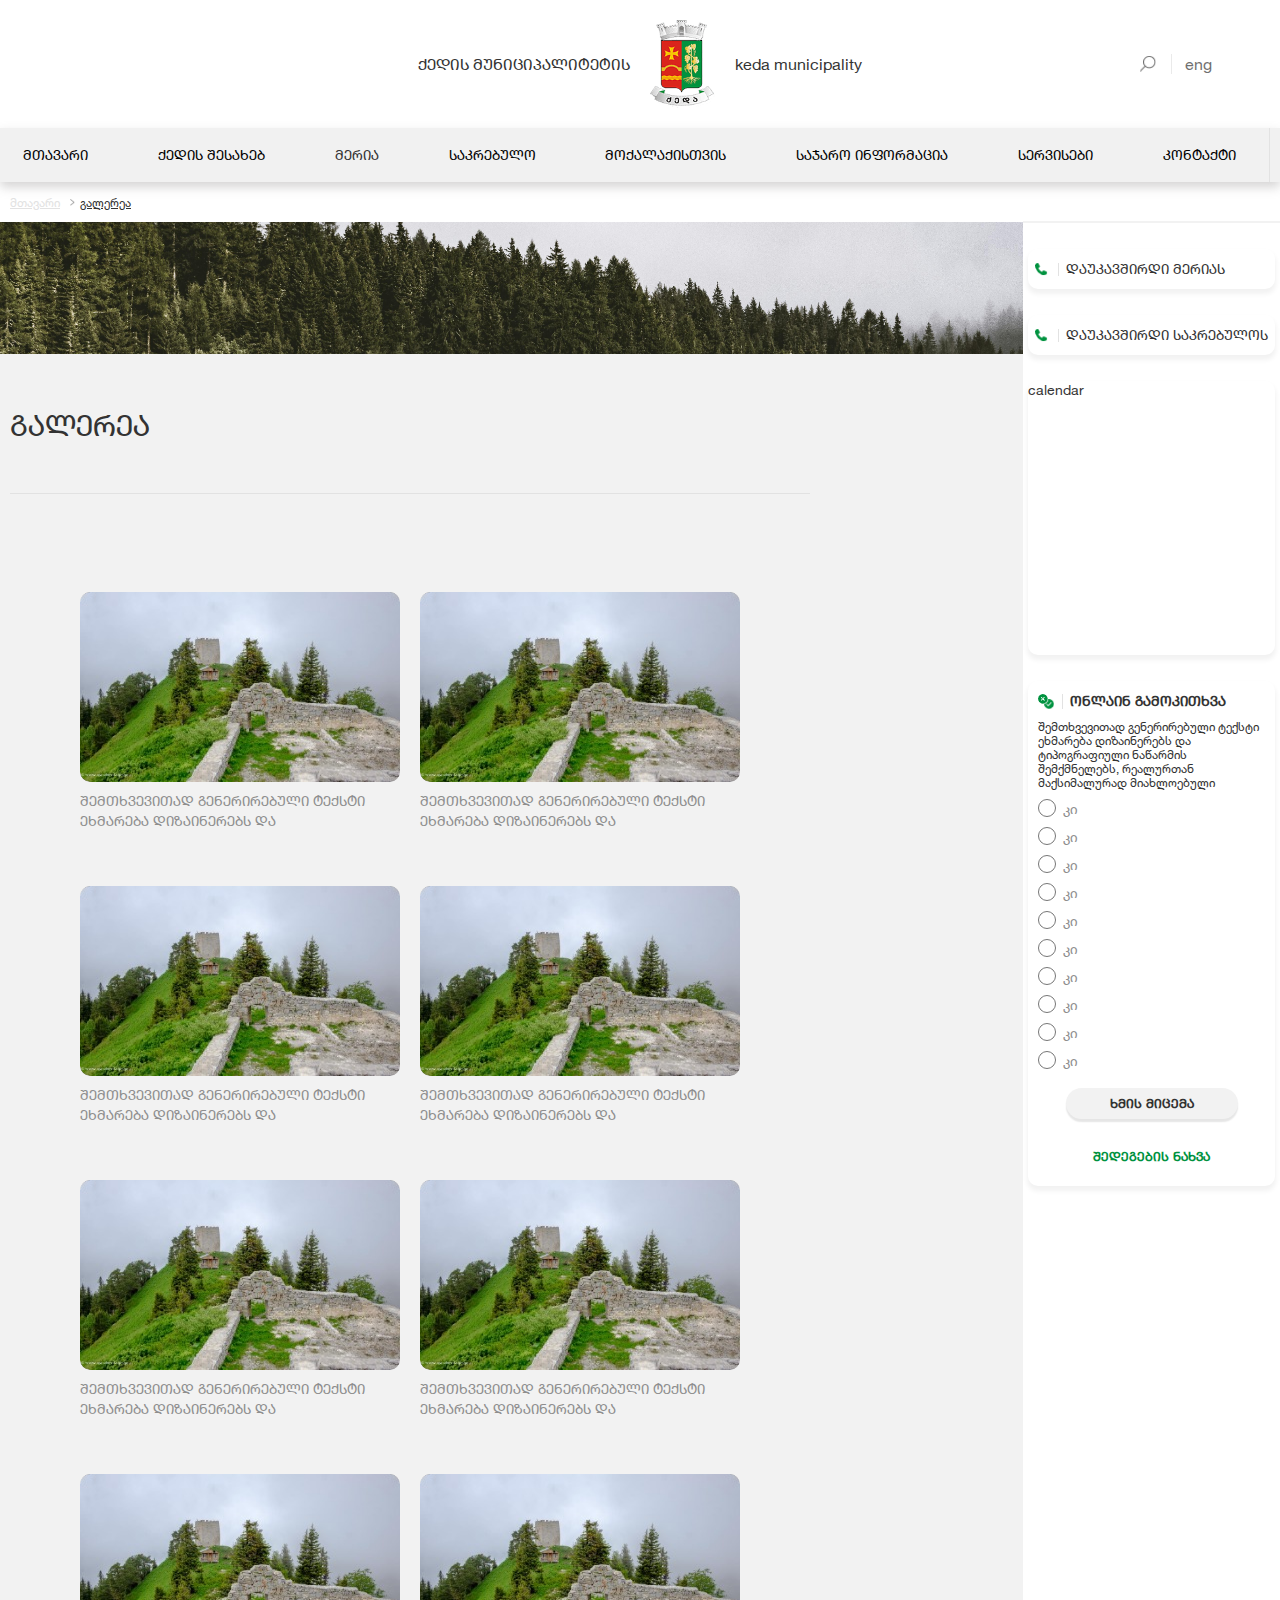
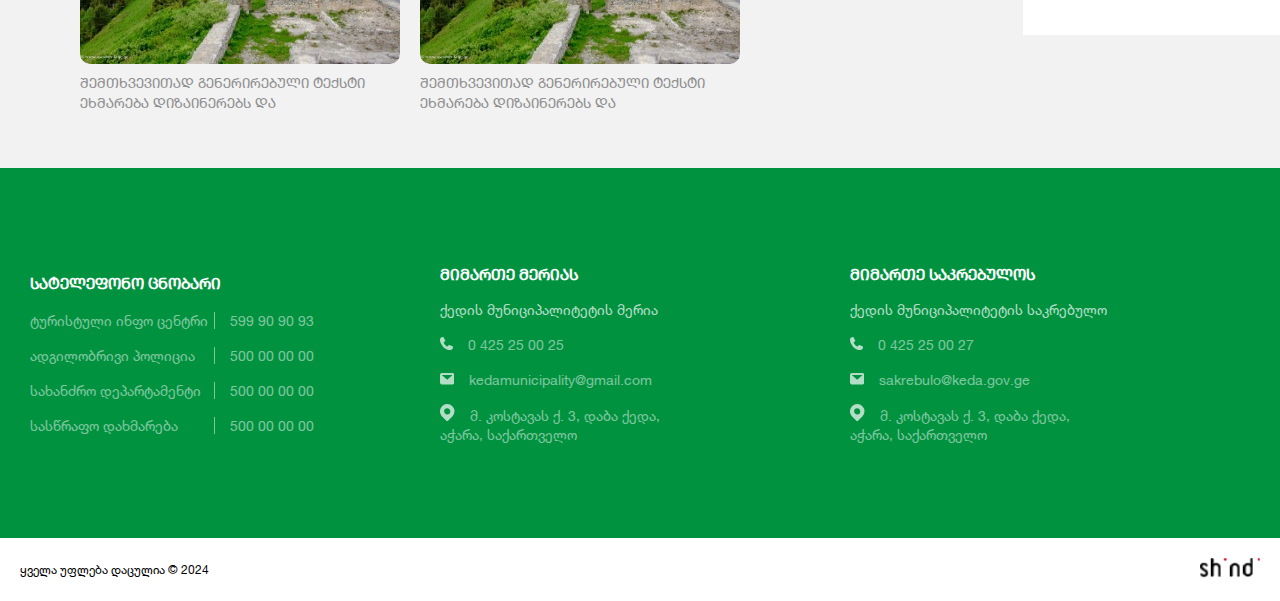
<file: templates/gallery.html>
<!DOCTYPE html>
<html lang="en">
<head>
    <meta charset="UTF-8">
    <meta name="viewport" content="width=device-width, initial-scale=1.0">
    <link rel="stylesheet" href="../main.css">
    <link rel="shortcut icon" href="../images/logo.png" type="image/x-icon">
    <script defer src="../navigation.js"></script>
    <title>საკრებულოს სიახლეები</title>
</head>
<body>
  <div class="topbar">

    <div class="container">
      <div id="hamburger">
        <span></span>
        <span></span>
        <span></span>
      </div>
      <a href="/" class="logo">
        <p>ქედის მუნიციპალიტეტის</p>
        <img src="../images/logo.png" alt="" />
        <p>keda municipality</p>
      </a>

      <div class="searchbar">
        <img src="../images/search-icon.png" alt="" />
        <a hreflang="geo" id="lang">eng</a>
      </div>
    </div>
    <div class="mobile-nav">
      <div class="mbn-wrapper">


        <ul class="main-mobile-nav">
          <li><a href="/"> მთავარი</a></li>
          <li><a href="/templates/aboutkeda.html">ქედის შესახებ</a></li>
          <li id="meria-expand-btn">
            <p>მერია
            </p>
            <img class="submenu-arrow" src="../images/arrow-right.png" alt="" srcset="">

          </li>
          <li><a href="/templates/textpage.html">საკრებულო</a></li>
          <li><a href="/templates/textpage.html">მოქალაქისთვის</a></li>
          <li><a href="/templates/textpage.html">საჯარო ინფორმაცია</a></li>
          <li><a href="/templates/aboutkeda.html">სერვისები</a></li>
          <li><a href="/templates/contacts.html">კონტაქტი</a></li>
        </ul>
        <ul id="meria-expand-menu" class=" main-mobile-nav meria-expanded-mobile">
          <li>

            <svg xmlns="http://www.w3.org/2000/svg" class="meria-nav-prev" width="30.585" height="30.585"
              viewBox="302.098 465.152 30.585 30.585">
              <g data-name="Group 8104">
                <path
                  d="M317.39 465.152c8.446 0 15.293 6.847 15.293 15.293 0 8.446-6.847 15.292-15.293 15.292-8.446 0-15.292-6.846-15.292-15.292s6.846-15.293 15.292-15.293"
                  stroke-linejoin="round" stroke-linecap="round" stroke="#c1c1c1" fill="transparent"
                  data-name="Path 56" />
                <path d="m310.593 480.445 6.797-6.797" stroke-linejoin="round" stroke-linecap="round" stroke="#c1c1c1"
                  fill="transparent" data-name="Path 57" />
                <path d="M310.593 480.445h13.594" stroke-linejoin="round" stroke-linecap="round" stroke="#c1c1c1"
                  fill="transparent" data-name="Path 58" />
                <path d="m317.39 487.242-6.797-6.797" stroke-linejoin="round" stroke-linecap="round" stroke="#c1c1c1"
                  fill="transparent" data-name="Path 59" />
              </g>
            </svg>
          </li>
          <li> <a href="/templates/textpage.html">მერიის შესახებ</a> </li>
          <li> <a href="/templates/textpage.html">სიახლეები</a> </li>
          <li> <a href="/templates/textpage.html">განცხადებები</a> </li>
          <li> <a href="/templates/textpage.html">მერი</a> </li>
          <li> <a href="/templates/textpage.html">მერის მოადგილეები</a> </li>
          <li id="branches-expand-btn">
            <a href="/templates/textpage.html">სამსახურები</a>
            <img class="submenu-arrow" src="../images/arrow-right.png" alt="" srcset="">

          </li>
          <li> <a href="/templates/textpage.html">მუნიციპალური</a> </li>
          <li> <a href="/templates/textpage.html"> სტრუქტურული ხე</a> </li>
          <li> <a href="/templates/textpage.html"> მემორანდუმები</a> </li>
          <li> <a href="/templates/textpage.html"> აუქციონები</a> </li>
          <li> <a href="/templates/textpage.html"> ტენდერები</a> </li>


        </ul>

        <ul id="branches-expand-menu" class=" main-mobile-nav meria-expanded-submenu-mobile">
          <li>

            <svg xmlns="http://www.w3.org/2000/svg" class="branches-nav-prev" width="30.585" height="30.585"
              viewBox="302.098 465.152 30.585 30.585">
              <g data-name="Group 8104">
                <path
                  d="M317.39 465.152c8.446 0 15.293 6.847 15.293 15.293 0 8.446-6.847 15.292-15.293 15.292-8.446 0-15.292-6.846-15.292-15.292s6.846-15.293 15.292-15.293"
                  stroke-linejoin="round" stroke-linecap="round" stroke="#c1c1c1" fill="transparent"
                  data-name="Path 56" />
                <path d="m310.593 480.445 6.797-6.797" stroke-linejoin="round" stroke-linecap="round" stroke="#c1c1c1"
                  fill="transparent" data-name="Path 57" />
                <path d="M310.593 480.445h13.594" stroke-linejoin="round" stroke-linecap="round" stroke="#c1c1c1"
                  fill="transparent" data-name="Path 58" />
                <path d="m317.39 487.242-6.797-6.797" stroke-linejoin="round" stroke-linecap="round" stroke="#c1c1c1"
                  fill="transparent" data-name="Path 59" />
              </g>
            </svg>
          <li>
            <a href="/templates/textpage.html">
              ადმინისტრაცია

            </a>
          </li>
          <li>
            <a href="/templates/textpage.html">საფინანსო სამსახური
            </a>
          </li>
          <li>
            <a href="/templates/textpage.html">ეკონომიკური განვითარების სამსახური
            </a>
          </li>
          <li>
            <a href="/templates/textpage.html">სივრცითი მოწყობის, არქიტექტურისა და მშენებლობის სამსახური
            </a>
          </li>
          <li>
            <a href="/templates/textpage.html">ზედამხედველობის სამსახური
            </a>
          </li>
          <li>
            <a href="/templates/textpage.html">განათლების, კულტურის, სპორტის, ტურიზმის, ახალგაზრდულ საკითხთა და ძეგლთა დაცვის სამსახური
            </a>
          </li>
          <li>
            <a href="/templates/textpage.html">ჯანმრთელობისა და სოციალური დაცვის სამსახური
            </a>
          </li>
          <li>
            <a href="/templates/textpage.html">შიდა აუდიტის სამსახური
            </a>
          </li>
          <li>
            <a href="/templates/textpage.html">სამხედრო აღრიცხვის, გაწვევისა და მობილიზაციის სამსახური
            </a>
          </li>
        </ul>
      </div>
    </div>

  </div>

  <div class="navigation">
    <nav class="navbar">
      <ul class="nav-list">
        <a href="/">
          <li class="nav-item">მთავარი</li>
        </a>
        <a href="/templates/gallery.html">
          <li class="nav-item">ქედის შესახებ</li>
        </a>

        <li class="nav-item has-submenu">
          <a href="/templates/projects.html"> მერია </a>
          <ul class="submenu">
            <li>
              <a href="/templates/textpage.html">

                მერიის შესახებ
              </a>

            </li>
            <li><a href="/templates/merianews.html">
                სიახლეები
              </a></li>
            <li><a href="/templates/gancxadebebiMeria.html">
                განცხადებები
              </a></li>
            <li><a href="/templates/textpage.html">
                მერი

              </a></li>
            <li><a href="/templates/textpage.html">
                მერის მოადგილეები

              </a></li>



            <li class="has-expanded-submenu">
              <p>სამსახურები

                <img src="../images/arrow-right.png" alt="">
              </p>
              <ul class="expanded-submenu">
                <li>
                  <a href="/templates/textpage.html">
                    ადმინისტრაცია

                  </a>
                </li>
                <li>
                  <a href="">საფინანსო სამსახური
                  </a>
                </li>
                <li>
                  <a href="/templates/textpage.html">ეკონომიკური განვითარების სამსახური
                  </a>
                </li>
                <li>
                  <a href="/templates/textpage.html">სივრცითი მოწყობის, არქიტექტურისა და მშენებლობის სამსახური
                  </a>
                </li>
                <li>
                  <a href="/templates/textpage.html">ზედამხედველობის სამსახური
                  </a>
                </li>
                <li>
                  <a href="/templates/textpage.html">განათლების, კულტურის, სპორტის, ტურიზმის, ახალგაზრდულ საკითხთა და
                    ძეგლთა დაცვის სამსახური
                  </a>
                </li>
                <li>
                  <a href="/templates/textpage.html">ჯანმრთელობისა და სოციალური დაცვის სამსახური
                  </a>
                </li>
                <li>
                  <a href="/templates/textpage.html">შიდა აუდიტის სამსახური
                  </a>
                </li>
                <li>
                  <a href="/templates/textpage.html">სამხედრო აღრიცხვის, გაწვევისა და მობილიზაციის სამსახური
                  </a>
                </li>
              </ul>
            </li>
            <a href="/templates/textpage.html">

              <li>მერის წარმომადგენლები</li>
            </a>
            <li>
              <a href="/templates/textpage.html">მუნიციპალური
              </a>
            </li>
            <li>
              <a href="/templates/textpage.html">ორგანიზაციები
              </a>
            </li>
            <li>
              <a href="/templates/textpage.html">სტრუქტურული ხე
              </a>
            </li>
            <li>
              <a href="/templates/textpage.html">მემორანდუმები
              </a>
            </li>
            <li>
              <a href="/templates/textpage.html">აუქციონები
              </a>
            </li>
            <li>
              <a href="/templates/textpage.html">ტენდერები

              </a>
            </li>

          </ul>
        </li>

        <a href="/templates/projects.html">
          <li class="nav-item" >საკრებულო</li>
        </a>
        <a href="/templates/textpage.html">
          <li class="nav-item" data-submenu="submenu5">მოქალაქისთვის</li>
        </a>
        <a href="/templates/textpage.html">
          <li class="nav-item" data-submenu="submenu6">საჯარო ინფორმაცია</li>
        </a>
        <a href="/templates/aboutkeda.html">
          <li class="nav-item" data-submenu="submenu7">სერვისები</li>
        </a>
        <a href="/templates/contacts.html">
          <li class="nav-item" data-submenu="submenu8">კონტაქტი</li>
        </a>
      </ul>
    </nav>
  </div>
      <div class="helper-nav">
        <a href="/">მთავარი</a>
        <a><img src="../images/arrow-right.png" alt="">  გალერეა </a>
    
      </div>
      <main class="innerpage-main">
        <div class="pages-paralax"></div>
       
        <div class="innerpage-main-bottom gallery-innerpage-bottom">
            <div class="innerpage-main-left innerpage-main-gallery gallery-inner-page">
                <h2 class="innerpage-proj-header">გალერეა</h2>
              <div class="innerpage-sakrebulo-news-item innerpage-gallery-item">
                <a href="./singleGallery.html">

                  <div class="innerpage-sakrebulo-news-item-left innerpage-gallery-item-top">
                      
                      <img src="../images/gallery-image.jpeg" alt="" srcset="">
                  </div>
                 <p>
                  შემთხვევითად გენერირებული ტექსტი ეხმარება დიზაინერებს და
                 </p>
                </a>

              </div>
              <div class="innerpage-sakrebulo-news-item innerpage-gallery-item">
                <a href="./singleGallery.html">

                  <div class="innerpage-sakrebulo-news-item-left innerpage-gallery-item-top">
                      
                      <img src="../images/gallery-image.jpeg" alt="" srcset="">
                  </div>
                 <p>
                  შემთხვევითად გენერირებული ტექსტი ეხმარება დიზაინერებს და
                 </p>
                </a>

              </div>
              <div class="innerpage-sakrebulo-news-item innerpage-gallery-item">
                <a href="./singleGallery.html">

                  <div class="innerpage-sakrebulo-news-item-left innerpage-gallery-item-top">
                      
                      <img src="../images/gallery-image.jpeg" alt="" srcset="">
                  </div>
                 <p>
                  შემთხვევითად გენერირებული ტექსტი ეხმარება დიზაინერებს და
                 </p>
                </a>

              </div>
              <div class="innerpage-sakrebulo-news-item innerpage-gallery-item">
                <a href="./singleGallery.html">

                  <div class="innerpage-sakrebulo-news-item-left innerpage-gallery-item-top">
                      
                      <img src="../images/gallery-image.jpeg" alt="" srcset="">
                  </div>
                 <p>
                  შემთხვევითად გენერირებული ტექსტი ეხმარება დიზაინერებს და
                 </p>
                </a>

              </div>
              <div class="innerpage-sakrebulo-news-item innerpage-gallery-item">
                <a href="./singleGallery.html">

                  <div class="innerpage-sakrebulo-news-item-left innerpage-gallery-item-top">
                      
                      <img src="../images/gallery-image.jpeg" alt="" srcset="">
                  </div>
                 <p>
                  შემთხვევითად გენერირებული ტექსტი ეხმარება დიზაინერებს და
                 </p>
                </a>

              </div>
              <div class="innerpage-sakrebulo-news-item innerpage-gallery-item">
                <a href="./singleGallery.html">

                  <div class="innerpage-sakrebulo-news-item-left innerpage-gallery-item-top">
                      
                      <img src="../images/gallery-image.jpeg" alt="" srcset="">
                  </div>
                 <p>
                  შემთხვევითად გენერირებული ტექსტი ეხმარება დიზაინერებს და
                 </p>
                </a>

              </div>
              <div class="innerpage-sakrebulo-news-item innerpage-gallery-item">
                <a href="./singleGallery.html">

                  <div class="innerpage-sakrebulo-news-item-left innerpage-gallery-item-top">
                      
                      <img src="../images/gallery-image.jpeg" alt="" srcset="">
                  </div>
                 <p>
                  შემთხვევითად გენერირებული ტექსტი ეხმარება დიზაინერებს და
                 </p>
                </a>

              </div>
              <div class="innerpage-sakrebulo-news-item innerpage-gallery-item">
                <a href="./singleGallery.html">

                  <div class="innerpage-sakrebulo-news-item-left innerpage-gallery-item-top">
                      
                      <img src="../images/gallery-image.jpeg" alt="" srcset="">
                  </div>
                 <p>
                  შემთხვევითად გენერირებული ტექსტი ეხმარება დიზაინერებს და
                 </p>
                </a>

              </div>



           
            </div>
            <div class="news-right news-right-innerpages">
              <a href="">
                <img src="../images/phone-icon.png" alt="" />
                <span>დაუკავშირდი მერიას</span>
              </a>
              <a href="">
                <img src="../images/phone-icon.png" alt="" />
                <span>დაუკავშირდი საკრებულოს</span>
              </a>
              <div class="news-calendar">calendar</div>
              <div class="survey">
                <header>
                  <img src="../images/survey-icon.png" alt="" />
                  <h4>ონლაინ გამოკითხვა</h4>
                </header>
                <span>
                  შემთხვევითად გენერირებული ტექსტი ეხმარება დიზაინერებს და
                  ტიპოგრაფიული ნაწარმის შემქმნელებს, რეალურთან მაქსიმალურად
                  მიახლოებული
                </span>
                <form id="survey-form">
                  <div class="radio-group">
                    <label>
                      <input
                        type="radio"
                        name="survey"
                        value="1"
                        placeholder="ki"
                      />
      
                      <p>კი</p>
                    </label>
                    <label>
                      <input type="radio" name="survey" value="2" />
      
                      <p>კი</p>
                    </label>
                    <label>
                      <input type="radio" name="survey" value="3" />
      
                      <p>კი</p>
                    </label>
                    <label>
                      <input type="radio" name="survey" value="4" />
      
                      <p>კი</p>
                    </label>
                    <label>
                      <input type="radio" name="survey" value="5" />
      
                      <p>კი</p>
                    </label>
                    <label>
                      <input type="radio" name="survey" value="6" />
      
                      <p>კი</p>
                    </label>
                    <label>
                      <input type="radio" name="survey" value="7" />
      
                      <p>კი</p>
                    </label>
                    <label>
                      <input type="radio" name="survey" value="8" />
      
                      <p>კი</p>
                    </label>
                    <label>
                      <input type="radio" name="survey" value="8" />
      
                      <p>კი</p>
                    </label>
                    <label>
                      <input type="radio" name="survey" value="8" />
      
                      <p>კი</p>
                    </label>
                  </div>
                  <div class="survey-btns">
                    <button class="survey-vote">ხმის მიცემა</button>
                    <button class="survey-results">შედეგების ნახვა</button>
                  </div>
                </form>
              </div>
          </div>
           
        </div>
       
      </main>
      <footer>
        <main class="footer-container">
          <div class="footer-left-col">
            <h4>სატელეფონო ცნობარი</h4>
            <div class="footer-left-col-item">
              <span>ტურისტული ინფო ცენტრი</span>
              <a href="">599 90 90 93</a>
            </div>
            <div class="footer-left-col-item">
              <span>ადგილობრივი პოლიცია</span>
              <a href="">500 00 00 00</a>
            </div>
            <div class="footer-left-col-item">
              <span>სახანძრო დეპარტამენტი</span>
              <a href="">500 00 00 00</a>
            </div>
            <div class="footer-left-col-item">
              <span>სასწრაფო დახმარება</span>
              <a href="">500 00 00 00</a>
            </div>
          </div>
    
          <div class="footer-center-col">
            <h4>მიმართე მერიას</h4>
            <span>ქედის მუნიციპალიტეტის მერია</span>
            <div class="footer-center-col-item">
              <svg
                xmlns="http://www.w3.org/2000/svg"
                width="13.067"
                height="13.066"
                viewBox="832.705 4332 13.067 13.066"
              >
                <g data-name="Phone">
                  <path
                    d="m840.288 4341.333 1.4-1.283c.117-.117.234-.117.35-.117l.234.117 3.266 1.517c.234.116.234.233.234.466-.117.933-.35 1.633-.934 2.1-.583.583-1.4.933-2.45.933-1.05 0-2.1-.233-3.266-.816-1.167-.584-2.217-1.4-3.267-2.333-.583-.817-1.283-1.634-1.75-2.567-.467-.933-.933-1.75-1.167-2.567-.233-.7-.233-1.516-.233-2.216.117-.7.35-1.284.817-1.75.466-.467 1.166-.7 2.216-.817.234 0 .35.117.467.233l1.75 3.267c0 .117.117.233.117.233 0 .117 0 .234-.117.35l-1.517 1.4c-.116.234-.116.467 0 .584.35.7.934 1.283 1.4 1.866a11.78 11.78 0 0 0 1.867 1.517c.233.117.467.117.583-.117Z"
                    fill="#fff"
                    fill-rule="evenodd"
                    data-name="Path 110"
                  />
                </g>
              </svg>
              <a href="">0 425 25 00 25</a>
            </div>
            <div class="footer-center-col-item">
              <svg
                xmlns="http://www.w3.org/2000/svg"
                width="14.35"
                height="11.48"
                viewBox="832 4359.931 14.35 11.48"
              >
                <g data-name="Group 7696">
                  <path
                    d="M844.556 4361.845h-10.762l5.38 4.783 5.382-4.783Zm-12.556 0c0-1.053.807-1.914 1.794-1.914h10.762c.986 0 1.794.861 1.794 1.914v7.653c0 1.052-.808 1.913-1.794 1.913h-10.762c-.987 0-1.794-.86-1.794-1.913v-7.653Z"
                    fill="#fff"
                    fill-rule="evenodd"
                    data-name="Path 50"
                  />
                </g>
              </svg>
              <a href="">kedamunicipality@gmail.com</a>
            </div>
            <div class="footer-center-col-item">
              <svg
                xmlns="http://www.w3.org/2000/svg"
                width="14.502"
                height="17.599"
                viewBox="831.08 4387.2 14.502 17.599"
              >
                <g data-name="Group 7698">
                  <path
                    d="M838.29 4397.672a3.065 3.065 0 0 0 3.07-3.07c0-1.645-1.316-3.18-3.07-3.18a3.065 3.065 0 0 0-3.07 3.07c0 1.645 1.425 3.18 3.07 3.18Zm-5.154-8.334a7.28 7.28 0 0 1 10.307 0 7.28 7.28 0 0 1 0 10.308l-5.153 5.154-5.154-5.154c-2.741-2.851-2.741-7.457 0-10.308Z"
                    fill="#fff"
                    fill-rule="evenodd"
                    data-name="Path 114"
                  />
                </g>
              </svg>
              <a href=""
                >მ. კოსტავას ქ. 3, დაბა ქედა, <br />
                აჭარა, საქართველო</a
              >
            </div>
          </div>
          <div class="footer-center-col">
            <h4>მიმართე საკრებულოს</h4>
            <span>ქედის მუნიციპალიტეტის საკრებულო</span>
            <div class="footer-center-col-item">
              <svg
                xmlns="http://www.w3.org/2000/svg"
                width="13.067"
                height="13.066"
                viewBox="832.705 4332 13.067 13.066"
              >
                <g data-name="Phone">
                  <path
                    d="m840.288 4341.333 1.4-1.283c.117-.117.234-.117.35-.117l.234.117 3.266 1.517c.234.116.234.233.234.466-.117.933-.35 1.633-.934 2.1-.583.583-1.4.933-2.45.933-1.05 0-2.1-.233-3.266-.816-1.167-.584-2.217-1.4-3.267-2.333-.583-.817-1.283-1.634-1.75-2.567-.467-.933-.933-1.75-1.167-2.567-.233-.7-.233-1.516-.233-2.216.117-.7.35-1.284.817-1.75.466-.467 1.166-.7 2.216-.817.234 0 .35.117.467.233l1.75 3.267c0 .117.117.233.117.233 0 .117 0 .234-.117.35l-1.517 1.4c-.116.234-.116.467 0 .584.35.7.934 1.283 1.4 1.866a11.78 11.78 0 0 0 1.867 1.517c.233.117.467.117.583-.117Z"
                    fill="#fff"
                    fill-rule="evenodd"
                    data-name="Path 110"
                  />
                </g>
              </svg>
              <a href="">0 425 25 00 27</a>
            </div>
            <div class="footer-center-col-item">
              <svg
                xmlns="http://www.w3.org/2000/svg"
                width="14.35"
                height="11.48"
                viewBox="832 4359.931 14.35 11.48"
              >
                <g data-name="Group 7696">
                  <path
                    d="M844.556 4361.845h-10.762l5.38 4.783 5.382-4.783Zm-12.556 0c0-1.053.807-1.914 1.794-1.914h10.762c.986 0 1.794.861 1.794 1.914v7.653c0 1.052-.808 1.913-1.794 1.913h-10.762c-.987 0-1.794-.86-1.794-1.913v-7.653Z"
                    fill="#fff"
                    fill-rule="evenodd"
                    data-name="Path 50"
                  />
                </g>
              </svg>
              <a href="">sakrebulo@keda.gov.ge </a>
            </div>
            <div class="footer-center-col-item">
              <svg
                xmlns="http://www.w3.org/2000/svg"
                width="14.502"
                height="17.599"
                viewBox="831.08 4387.2 14.502 17.599"
              >
                <g data-name="Group 7698">
                  <path
                    d="M838.29 4397.672a3.065 3.065 0 0 0 3.07-3.07c0-1.645-1.316-3.18-3.07-3.18a3.065 3.065 0 0 0-3.07 3.07c0 1.645 1.425 3.18 3.07 3.18Zm-5.154-8.334a7.28 7.28 0 0 1 10.307 0 7.28 7.28 0 0 1 0 10.308l-5.153 5.154-5.154-5.154c-2.741-2.851-2.741-7.457 0-10.308Z"
                    fill="#fff"
                    fill-rule="evenodd"
                    data-name="Path 114"
                  />
                </g>
              </svg>
              <a href=""
                >მ. კოსტავას ქ. 3, დაბა ქედა, <br />
                აჭარა, საქართველო</a
              >
            </div>
          </div>
        </main>
      </footer>
      <div class="copyright">
        <p>ყველა უფლება დაცულია &copy; 2024</p>
        <a href="https://shindi.ge/" target="_blank" >
    
          <img src="../images/shindi.png" alt="" />
        </a>
      </div>
</body>
</html>
</file>
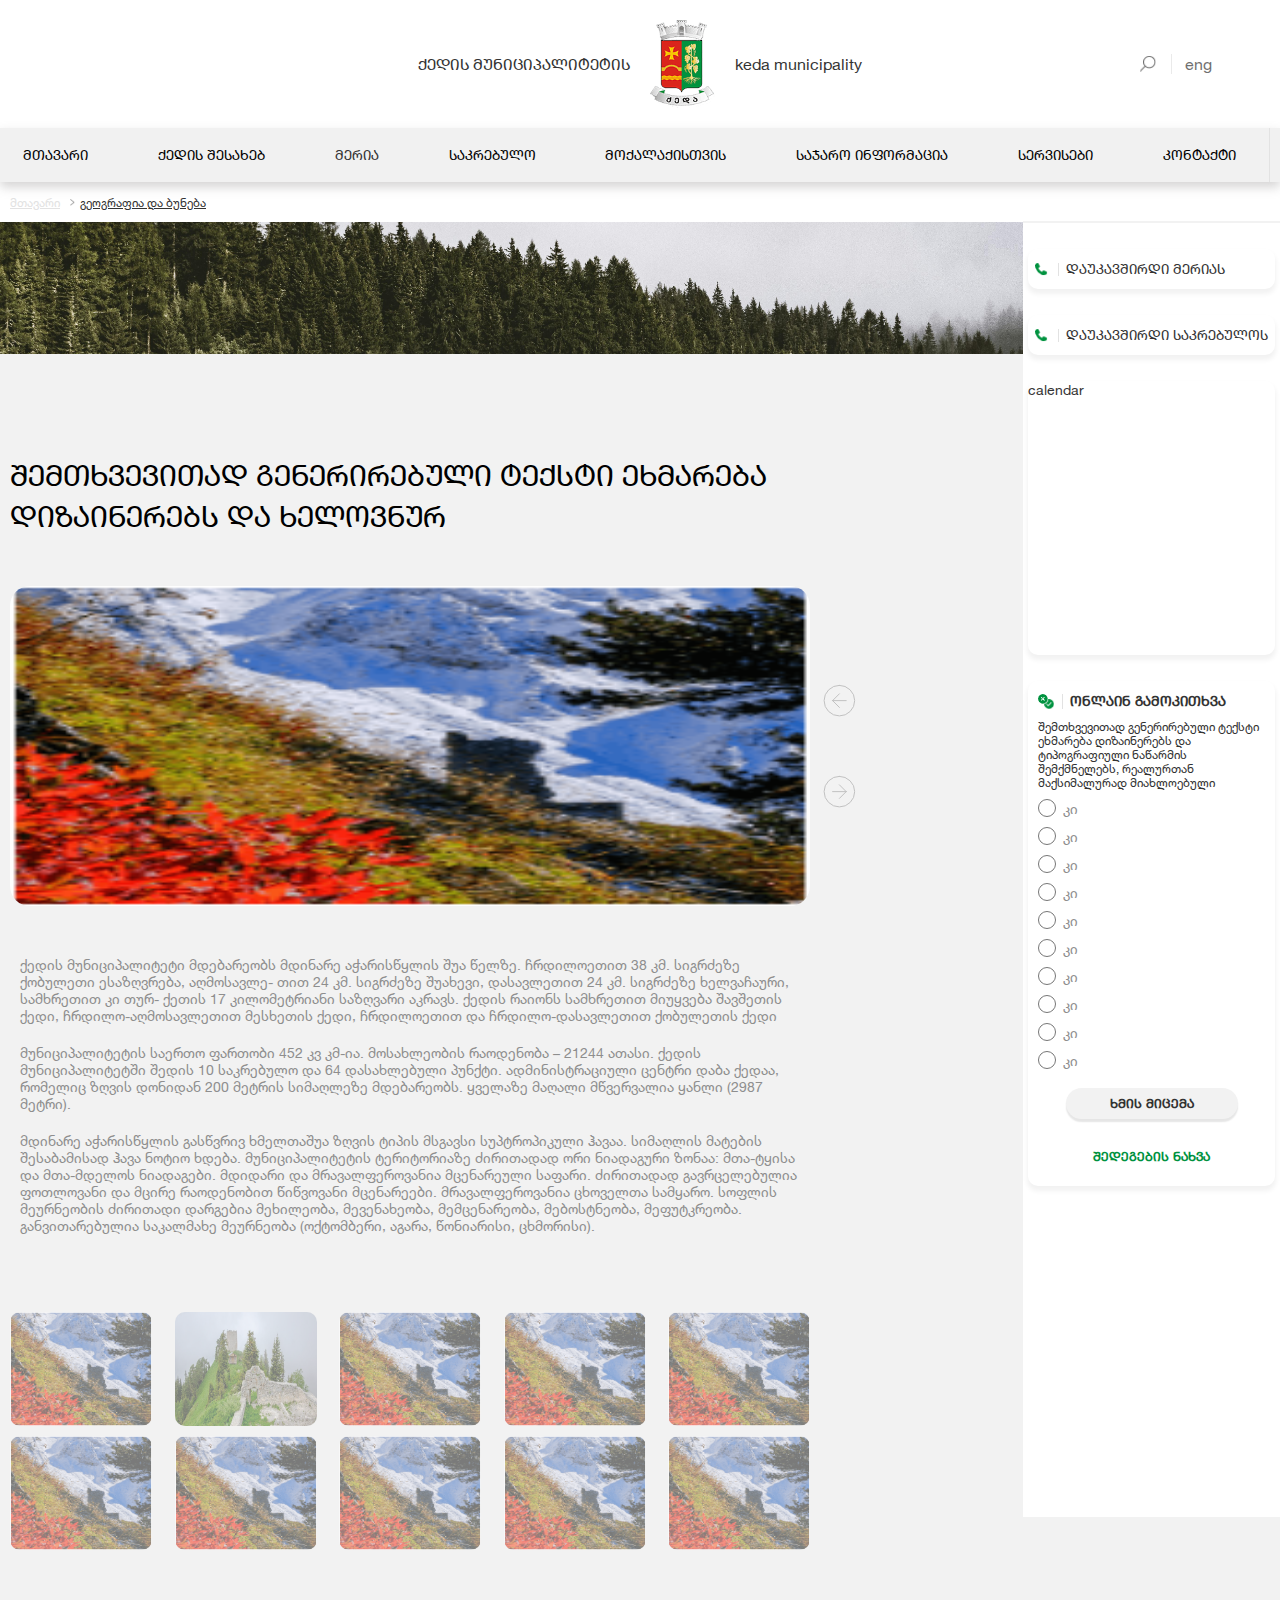
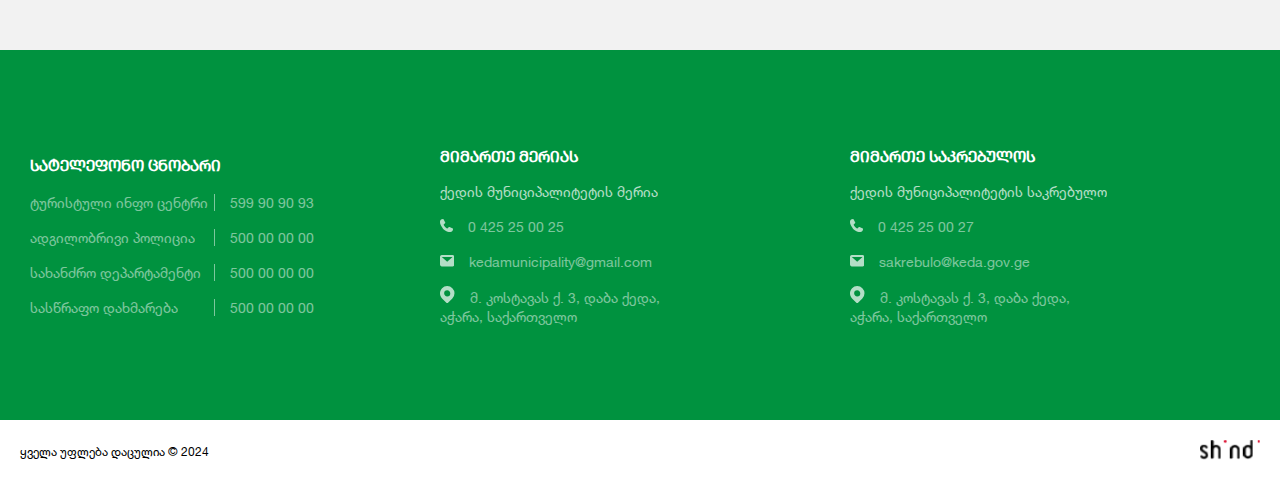
<file: templates/galleryWithText.html>
<!DOCTYPE html>
<html lang="en">

<head>
  <meta charset="UTF-8">
  <meta name="viewport" content="width=device-width, initial-scale=1.0">
  <link rel="stylesheet" href="../main.css">
  <link rel="shortcut icon" href="../images/logo.png" type="image/x-icon">
  <script defer src="../textgallery.js"> </script>
  <script defer src="../navigation.js"> </script>
  <title> გალერეა ტექსით</title>
</head>

<body>
  <div class="topbar">

    <div class="container">
      <div id="hamburger">
        <span></span>
        <span></span>
        <span></span>
      </div>
      <a href="/" class="logo">
        <p>ქედის მუნიციპალიტეტის</p>
        <img src="../images/logo.png" alt="" />
        <p>keda municipality</p>
      </a>

      <div class="searchbar">
        <img src="../images/search-icon.png" alt="" />
        <a hreflang="geo" id="lang">eng</a>
      </div>
    </div>
    <div class="mobile-nav">
      <div class="mbn-wrapper">


        <ul class="main-mobile-nav">
          <li><a href="/"> მთავარი</a></li>
          <li><a href="/templates/aboutkeda.html">ქედის შესახებ</a></li>
          <li id="meria-expand-btn">
            <p>მერია
            </p>
            <img class="submenu-arrow" src="../images/arrow-right.png" alt="" srcset="">

          </li>
          <li><a href="/templates/textpage.html">საკრებულო</a></li>
          <li><a href="/templates/textpage.html">მოქალაქისთვის</a></li>
          <li><a href="/templates/textpage.html">საჯარო ინფორმაცია</a></li>
          <li><a href="/templates/aboutkeda.html">სერვისები</a></li>
          <li><a href="/templates/contacts.html">კონტაქტი</a></li>
        </ul>
        <ul id="meria-expand-menu" class=" main-mobile-nav meria-expanded-mobile">
          <li>

            <svg xmlns="http://www.w3.org/2000/svg" class="meria-nav-prev" width="30.585" height="30.585"
              viewBox="302.098 465.152 30.585 30.585">
              <g data-name="Group 8104">
                <path
                  d="M317.39 465.152c8.446 0 15.293 6.847 15.293 15.293 0 8.446-6.847 15.292-15.293 15.292-8.446 0-15.292-6.846-15.292-15.292s6.846-15.293 15.292-15.293"
                  stroke-linejoin="round" stroke-linecap="round" stroke="#c1c1c1" fill="transparent"
                  data-name="Path 56" />
                <path d="m310.593 480.445 6.797-6.797" stroke-linejoin="round" stroke-linecap="round" stroke="#c1c1c1"
                  fill="transparent" data-name="Path 57" />
                <path d="M310.593 480.445h13.594" stroke-linejoin="round" stroke-linecap="round" stroke="#c1c1c1"
                  fill="transparent" data-name="Path 58" />
                <path d="m317.39 487.242-6.797-6.797" stroke-linejoin="round" stroke-linecap="round" stroke="#c1c1c1"
                  fill="transparent" data-name="Path 59" />
              </g>
            </svg>
          </li>
          <li> <a href="/templates/textpage.html">მერიის შესახებ</a> </li>
          <li> <a href="/templates/textpage.html">სიახლეები</a> </li>
          <li> <a href="/templates/textpage.html">განცხადებები</a> </li>
          <li> <a href="/templates/textpage.html">მერი</a> </li>
          <li> <a href="/templates/textpage.html">მერის მოადგილეები</a> </li>
          <li id="branches-expand-btn">
            <a href="/templates/textpage.html">სამსახურები</a>
            <img class="submenu-arrow" src="../images/arrow-right.png" alt="" srcset="">

          </li>
          <li> <a href="/templates/textpage.html">მუნიციპალური</a> </li>
          <li> <a href="/templates/textpage.html"> სტრუქტურული ხე</a> </li>
          <li> <a href="/templates/textpage.html"> მემორანდუმები</a> </li>
          <li> <a href="/templates/textpage.html"> აუქციონები</a> </li>
          <li> <a href="/templates/textpage.html"> ტენდერები</a> </li>


        </ul>

        <ul id="branches-expand-menu" class=" main-mobile-nav meria-expanded-submenu-mobile">
          <li>

            <svg xmlns="http://www.w3.org/2000/svg" class="branches-nav-prev" width="30.585" height="30.585"
              viewBox="302.098 465.152 30.585 30.585">
              <g data-name="Group 8104">
                <path
                  d="M317.39 465.152c8.446 0 15.293 6.847 15.293 15.293 0 8.446-6.847 15.292-15.293 15.292-8.446 0-15.292-6.846-15.292-15.292s6.846-15.293 15.292-15.293"
                  stroke-linejoin="round" stroke-linecap="round" stroke="#c1c1c1" fill="transparent"
                  data-name="Path 56" />
                <path d="m310.593 480.445 6.797-6.797" stroke-linejoin="round" stroke-linecap="round" stroke="#c1c1c1"
                  fill="transparent" data-name="Path 57" />
                <path d="M310.593 480.445h13.594" stroke-linejoin="round" stroke-linecap="round" stroke="#c1c1c1"
                  fill="transparent" data-name="Path 58" />
                <path d="m317.39 487.242-6.797-6.797" stroke-linejoin="round" stroke-linecap="round" stroke="#c1c1c1"
                  fill="transparent" data-name="Path 59" />
              </g>
            </svg>
          <li>
            <a href="/templates/textpage.html">
              ადმინისტრაცია

            </a>
          </li>
          <li>
            <a href="/templates/textpage.html">საფინანსო სამსახური
            </a>
          </li>
          <li>
            <a href="/templates/textpage.html">ეკონომიკური განვითარების სამსახური
            </a>
          </li>
          <li>
            <a href="/templates/textpage.html">სივრცითი მოწყობის, არქიტექტურისა და მშენებლობის სამსახური
            </a>
          </li>
          <li>
            <a href="/templates/textpage.html">ზედამხედველობის სამსახური
            </a>
          </li>
          <li>
            <a href="/templates/textpage.html">განათლების, კულტურის, სპორტის, ტურიზმის, ახალგაზრდულ საკითხთა და ძეგლთა
              დაცვის სამსახური
            </a>
          </li>
          <li>
            <a href="/templates/textpage.html">ჯანმრთელობისა და სოციალური დაცვის სამსახური
            </a>
          </li>
          <li>
            <a href="/templates/textpage.html">შიდა აუდიტის სამსახური
            </a>
          </li>
          <li>
            <a href="/templates/textpage.html">სამხედრო აღრიცხვის, გაწვევისა და მობილიზაციის სამსახური
            </a>
          </li>
        </ul>
      </div>
    </div>

  </div>

  <div class="navigation">
    <nav class="navbar">
      <ul class="nav-list">
        <a href="/">
          <li class="nav-item">მთავარი</li>
        </a>
        <a href="/templates/gallery.html">
          <li class="nav-item">ქედის შესახებ</li>
        </a>

        <li class="nav-item has-submenu">
          <a href="/templates/projects.html"> მერია </a>
          <ul class="submenu">
            <li>
              <a href="/templates/textpage.html">

                მერიის შესახებ
              </a>

            </li>
            <li><a href="/templates/merianews.html">
                სიახლეები
              </a></li>
            <li><a href="/templates/gancxadebebiMeria.html">
                განცხადებები
              </a></li>
            <li><a href="/templates/textpage.html">
                მერი

              </a></li>
            <li><a href="/templates/textpage.html">
                მერის მოადგილეები

              </a></li>



            <li class="has-expanded-submenu">
              <p>სამსახურები

                <img src="../images/arrow-right.png" alt="">
              </p>
              <ul class="expanded-submenu">
                <li>
                  <a href="/templates/textpage.html">
                    ადმინისტრაცია

                  </a>
                </li>
                <li>
                  <a href="">საფინანსო სამსახური
                  </a>
                </li>
                <li>
                  <a href="/templates/textpage.html">ეკონომიკური განვითარების სამსახური
                  </a>
                </li>
                <li>
                  <a href="/templates/textpage.html">სივრცითი მოწყობის, არქიტექტურისა და მშენებლობის სამსახური
                  </a>
                </li>
                <li>
                  <a href="/templates/textpage.html">ზედამხედველობის სამსახური
                  </a>
                </li>
                <li>
                  <a href="/templates/textpage.html">განათლების, კულტურის, სპორტის, ტურიზმის, ახალგაზრდულ საკითხთა და
                    ძეგლთა დაცვის სამსახური
                  </a>
                </li>
                <li>
                  <a href="/templates/textpage.html">ჯანმრთელობისა და სოციალური დაცვის სამსახური
                  </a>
                </li>
                <li>
                  <a href="/templates/textpage.html">შიდა აუდიტის სამსახური
                  </a>
                </li>
                <li>
                  <a href="/templates/textpage.html">სამხედრო აღრიცხვის, გაწვევისა და მობილიზაციის სამსახური
                  </a>
                </li>
              </ul>
            </li>
            <a href="/templates/textpage.html">

              <li>მერის წარმომადგენლები</li>
            </a>
            <li>
              <a href="/templates/textpage.html">მუნიციპალური
              </a>
            </li>
            <li>
              <a href="/templates/textpage.html">ორგანიზაციები
              </a>
            </li>
            <li>
              <a href="/templates/textpage.html">სტრუქტურული ხე
              </a>
            </li>
            <li>
              <a href="/templates/textpage.html">მემორანდუმები
              </a>
            </li>
            <li>
              <a href="/templates/textpage.html">აუქციონები
              </a>
            </li>
            <li>
              <a href="/templates/textpage.html">ტენდერები

              </a>
            </li>

          </ul>
        </li>

        <a href="/templates/projects.html">
          <li class="nav-item">საკრებულო</li>
        </a>
        <a href="/templates/textpage.html">
          <li class="nav-item" data-submenu="submenu5">მოქალაქისთვის</li>
        </a>
        <a href="/templates/textpage.html">
          <li class="nav-item" data-submenu="submenu6">საჯარო ინფორმაცია</li>
        </a>
        <a href="/templates/aboutkeda.html">
          <li class="nav-item" data-submenu="submenu7">სერვისები</li>
        </a>
        <a href="/templates/contacts.html">
          <li class="nav-item" data-submenu="submenu8">კონტაქტი</li>
        </a>
      </ul>
    </nav>
  </div>
  <div class="helper-nav">
    <a href="/">მთავარი</a>

    <a><img src="../images/arrow-right.png" alt=""> გეოგრაფია და ბუნება </a>
  </div>


  <main class="innerpage-main">
    <div class="pages-paralax"></div>



    <div class="innerpage-main-bottom">

      <div class="text-g-cont">

        <div class="text-g-wrapper">
          <h2>შემთხვევითად გენერირებული ტექსტი
            ეხმარება დიზაინერებს და ხელოვნურ</h2>


          <div class="gallery-display">
            <div class="gallery-main-image">
              <img id="main-image" src="" alt="" srcset="">
            </div>
            <div class="gallery-btns">
              <svg id="Group_8104" class="prev" xmlns="http://www.w3.org/2000/svg" width="40.78" height="40.78" viewBox="0 0 40.78 40.78">
                <path id="Path_56" data-name="Path 56" d="M18.293,3A15.293,15.293,0,1,1,3,18.293,15.293,15.293,0,0,1,18.293,3" transform="translate(2.098 2.098)" fill="none" stroke="#c1c1c1" stroke-linecap="round" stroke-linejoin="round" stroke-width="1"></path>
                <path id="Path_57" data-name="Path 57" d="M12,14.8,18.8,8" transform="translate(1.593 5.593)" fill="none" stroke="#c1c1c1" stroke-linecap="round" stroke-linejoin="round" stroke-width="1"></path>
                <path id="Path_58" data-name="Path 58" d="M8,12H21.593" transform="translate(5.593 8.39)" fill="none" stroke="#c1c1c1" stroke-linecap="round" stroke-linejoin="round" stroke-width="1"></path>
                <path id="Path_59" data-name="Path 59" d="M18.8,18.8,12,12" transform="translate(1.593 8.39)" fill="none" stroke="#c1c1c1" stroke-linecap="round" stroke-linejoin="round" stroke-width="1"></path>
              </svg>
              <svg id="Component_19_14" class="next" xmlns="http://www.w3.org/2000/svg" width="40.781" height="40.78" viewBox="0 0 40.781 40.78">
                <path id="Path_56" data-name="Path 56" d="M18.293,3A15.293,15.293,0,1,0,33.586,18.293,15.293,15.293,0,0,0,18.293,3" transform="translate(2.098 2.098)" fill="none" stroke="#c1c1c1" stroke-linecap="round" stroke-linejoin="round" stroke-width="1"></path>
                <path id="Path_57" data-name="Path 57" d="M18.8,14.8,12,8" transform="translate(8.391 5.593)" fill="none" stroke="#c1c1c1" stroke-linecap="round" stroke-linejoin="round" stroke-width="1"></path>
                <path id="Path_58" data-name="Path 58" d="M21.594,12H8" transform="translate(5.594 8.39)" fill="none" stroke="#c1c1c1" stroke-linecap="round" stroke-linejoin="round" stroke-width="1"></path>
                <path id="Path_59" data-name="Path 59" d="M12,18.8,18.8,12" transform="translate(8.391 8.39)" fill="none" stroke="#c1c1c1" stroke-linecap="round" stroke-linejoin="round" stroke-width="1"></path>
              </svg>
            </div>
          </div>


          <div class="gallery-bottom">

            <p>ქედის მუნიციპალიტეტი მდებარეობს მდინარე აჭარისწყლის შუა წელზე. ჩრდილოეთით 38 კმ. სიგრძეზე ქობულეთი
              ესაზღვრება, აღმოსავლე- თით 24 კმ. სიგრძეზე შუახევი, დასავლეთით 24 კმ. სიგრძეზე ხელვაჩაური, სამხრეთით კი
              თურ- ქეთის 17 კილომეტრიანი საზღვარი აკრავს. ქედის რაიონს სამხრეთით მიუყვება შავშეთის ქედი,
              ჩრდილო-აღმოსავლეთით მესხეთის ქედი, ჩრდილოეთით და ჩრდილო-დასავლეთით ქობულეთის ქედი</p>
            <p>მუნიციპალიტეტის საერთო ფართობი 452 კვ კმ-ია. მოსახლეობის რაოდენობა – 21244 ათასი. ქედის მუნიციპალიტეტში
              შედის 10 საკრებულო და 64 დასახლებული პუნქტი. ადმინისტრაციული ცენტრი დაბა ქედაა, რომელიც ზღვის დონიდან 200
              მეტრის სიმაღლეზე მდებარეობს. ყველაზე მაღალი მწვერვალია ყანლი (2987 მეტრი).</p>
            <p>მდინარე აჭარისწყლის გასწვრივ ხმელთაშუა ზღვის ტიპის მსგავსი სუპტროპიკული ჰავაა. სიმაღლის მატების შესაბამისად ჰავა ნოტიო ხდება. მუნიციპალიტეტის ტერიტორიაზე ძირითადად ორი ნიადაგური ზონაა: მთა-ტყისა და მთა-მდელოს ნიადაგები. მდიდარი და მრავალფეროვანია მცენარეული საფარი. ძირითადად გავრცელებულია ფოთლოვანი და მცირე რაოდენობით წიწვოვანი მცენარეები. მრავალფეროვანია ცხოველთა სამყარო. სოფლის მეურნეობის ძირითადი დარგებია მეხილეობა, მევენახეობა, მემცენარეობა, მებოსტნეობა, მეფუტკრეობა. განვითარებულია საკალმახე მეურნეობა (ოქტომბერი, აგარა, წონიარისი, ცხმორისი).

            </p>
            <br>
            <br>

            <div class="text-g-images">

            </div>
          </div>

        </div>

      </div>
      <div class="news-right news-right-innerpages">
        <a href="">
          <img src="../images/phone-icon.png" alt="" />
          <span>დაუკავშირდი მერიას</span>
        </a>
        <a href="">
          <img src="../images/phone-icon.png" alt="" />
          <span>დაუკავშირდი საკრებულოს</span>
        </a>
        <div class="news-calendar">calendar</div>
        <div class="survey">
          <header>
            <img src="../images/survey-icon.png" alt="" />
            <h4>ონლაინ გამოკითხვა</h4>
          </header>
          <span>
            შემთხვევითად გენერირებული ტექსტი ეხმარება დიზაინერებს და
            ტიპოგრაფიული ნაწარმის შემქმნელებს, რეალურთან მაქსიმალურად
            მიახლოებული
          </span>
          <form id="survey-form">
            <div class="radio-group">
              <label>
                <input type="radio" name="survey" value="1" placeholder="ki" />

                <p>კი</p>
              </label>
              <label>
                <input type="radio" name="survey" value="2" />

                <p>კი</p>
              </label>
              <label>
                <input type="radio" name="survey" value="3" />

                <p>კი</p>
              </label>
              <label>
                <input type="radio" name="survey" value="4" />

                <p>კი</p>
              </label>
              <label>
                <input type="radio" name="survey" value="5" />

                <p>კი</p>
              </label>
              <label>
                <input type="radio" name="survey" value="6" />

                <p>კი</p>
              </label>
              <label>
                <input type="radio" name="survey" value="7" />

                <p>კი</p>
              </label>
              <label>
                <input type="radio" name="survey" value="8" />

                <p>კი</p>
              </label>
              <label>
                <input type="radio" name="survey" value="8" />

                <p>კი</p>
              </label>
              <label>
                <input type="radio" name="survey" value="8" />

                <p>კი</p>
              </label>
            </div>
            <div class="survey-btns">
              <button class="survey-vote">ხმის მიცემა</button>
              <button class="survey-results">შედეგების ნახვა</button>
            </div>
          </form>
        </div>
      </div>


    </div>
  </main>






  <footer>
    <main class="footer-container">
      <div class="footer-left-col">
        <h4>სატელეფონო ცნობარი</h4>
        <div class="footer-left-col-item">
          <span>ტურისტული ინფო ცენტრი</span>
          <a href="">599 90 90 93</a>
        </div>
        <div class="footer-left-col-item">
          <span>ადგილობრივი პოლიცია</span>
          <a href="">500 00 00 00</a>
        </div>
        <div class="footer-left-col-item">
          <span>სახანძრო დეპარტამენტი</span>
          <a href="">500 00 00 00</a>
        </div>
        <div class="footer-left-col-item">
          <span>სასწრაფო დახმარება</span>
          <a href="">500 00 00 00</a>
        </div>
      </div>

      <div class="footer-center-col">
        <h4>მიმართე მერიას</h4>
        <span>ქედის მუნიციპალიტეტის მერია</span>
        <div class="footer-center-col-item">
          <svg xmlns="http://www.w3.org/2000/svg" width="13.067" height="13.066" viewBox="832.705 4332 13.067 13.066">
            <g data-name="Phone">
              <path
                d="m840.288 4341.333 1.4-1.283c.117-.117.234-.117.35-.117l.234.117 3.266 1.517c.234.116.234.233.234.466-.117.933-.35 1.633-.934 2.1-.583.583-1.4.933-2.45.933-1.05 0-2.1-.233-3.266-.816-1.167-.584-2.217-1.4-3.267-2.333-.583-.817-1.283-1.634-1.75-2.567-.467-.933-.933-1.75-1.167-2.567-.233-.7-.233-1.516-.233-2.216.117-.7.35-1.284.817-1.75.466-.467 1.166-.7 2.216-.817.234 0 .35.117.467.233l1.75 3.267c0 .117.117.233.117.233 0 .117 0 .234-.117.35l-1.517 1.4c-.116.234-.116.467 0 .584.35.7.934 1.283 1.4 1.866a11.78 11.78 0 0 0 1.867 1.517c.233.117.467.117.583-.117Z"
                fill="#fff" fill-rule="evenodd" data-name="Path 110" />
            </g>
          </svg>
          <a href="">0 425 25 00 25</a>
        </div>
        <div class="footer-center-col-item">
          <svg xmlns="http://www.w3.org/2000/svg" width="14.35" height="11.48" viewBox="832 4359.931 14.35 11.48">
            <g data-name="Group 7696">
              <path
                d="M844.556 4361.845h-10.762l5.38 4.783 5.382-4.783Zm-12.556 0c0-1.053.807-1.914 1.794-1.914h10.762c.986 0 1.794.861 1.794 1.914v7.653c0 1.052-.808 1.913-1.794 1.913h-10.762c-.987 0-1.794-.86-1.794-1.913v-7.653Z"
                fill="#fff" fill-rule="evenodd" data-name="Path 50" />
            </g>
          </svg>
          <a href="">kedamunicipality@gmail.com</a>
        </div>
        <div class="footer-center-col-item">
          <svg xmlns="http://www.w3.org/2000/svg" width="14.502" height="17.599" viewBox="831.08 4387.2 14.502 17.599">
            <g data-name="Group 7698">
              <path
                d="M838.29 4397.672a3.065 3.065 0 0 0 3.07-3.07c0-1.645-1.316-3.18-3.07-3.18a3.065 3.065 0 0 0-3.07 3.07c0 1.645 1.425 3.18 3.07 3.18Zm-5.154-8.334a7.28 7.28 0 0 1 10.307 0 7.28 7.28 0 0 1 0 10.308l-5.153 5.154-5.154-5.154c-2.741-2.851-2.741-7.457 0-10.308Z"
                fill="#fff" fill-rule="evenodd" data-name="Path 114" />
            </g>
          </svg>
          <a href="">მ. კოსტავას ქ. 3, დაბა ქედა, <br />
            აჭარა, საქართველო</a>
        </div>
      </div>
      <div class="footer-center-col">
        <h4>მიმართე საკრებულოს</h4>
        <span>ქედის მუნიციპალიტეტის საკრებულო</span>
        <div class="footer-center-col-item">
          <svg xmlns="http://www.w3.org/2000/svg" width="13.067" height="13.066" viewBox="832.705 4332 13.067 13.066">
            <g data-name="Phone">
              <path
                d="m840.288 4341.333 1.4-1.283c.117-.117.234-.117.35-.117l.234.117 3.266 1.517c.234.116.234.233.234.466-.117.933-.35 1.633-.934 2.1-.583.583-1.4.933-2.45.933-1.05 0-2.1-.233-3.266-.816-1.167-.584-2.217-1.4-3.267-2.333-.583-.817-1.283-1.634-1.75-2.567-.467-.933-.933-1.75-1.167-2.567-.233-.7-.233-1.516-.233-2.216.117-.7.35-1.284.817-1.75.466-.467 1.166-.7 2.216-.817.234 0 .35.117.467.233l1.75 3.267c0 .117.117.233.117.233 0 .117 0 .234-.117.35l-1.517 1.4c-.116.234-.116.467 0 .584.35.7.934 1.283 1.4 1.866a11.78 11.78 0 0 0 1.867 1.517c.233.117.467.117.583-.117Z"
                fill="#fff" fill-rule="evenodd" data-name="Path 110" />
            </g>
          </svg>
          <a href="">0 425 25 00 27</a>
        </div>
        <div class="footer-center-col-item">
          <svg xmlns="http://www.w3.org/2000/svg" width="14.35" height="11.48" viewBox="832 4359.931 14.35 11.48">
            <g data-name="Group 7696">
              <path
                d="M844.556 4361.845h-10.762l5.38 4.783 5.382-4.783Zm-12.556 0c0-1.053.807-1.914 1.794-1.914h10.762c.986 0 1.794.861 1.794 1.914v7.653c0 1.052-.808 1.913-1.794 1.913h-10.762c-.987 0-1.794-.86-1.794-1.913v-7.653Z"
                fill="#fff" fill-rule="evenodd" data-name="Path 50" />
            </g>
          </svg>
          <a href="">sakrebulo@keda.gov.ge </a>
        </div>
        <div class="footer-center-col-item">
          <svg xmlns="http://www.w3.org/2000/svg" width="14.502" height="17.599" viewBox="831.08 4387.2 14.502 17.599">
            <g data-name="Group 7698">
              <path
                d="M838.29 4397.672a3.065 3.065 0 0 0 3.07-3.07c0-1.645-1.316-3.18-3.07-3.18a3.065 3.065 0 0 0-3.07 3.07c0 1.645 1.425 3.18 3.07 3.18Zm-5.154-8.334a7.28 7.28 0 0 1 10.307 0 7.28 7.28 0 0 1 0 10.308l-5.153 5.154-5.154-5.154c-2.741-2.851-2.741-7.457 0-10.308Z"
                fill="#fff" fill-rule="evenodd" data-name="Path 114" />
            </g>
          </svg>
          <a href="">მ. კოსტავას ქ. 3, დაბა ქედა, <br />
            აჭარა, საქართველო</a>
        </div>
      </div>
    </main>
  </footer>
  <div class="copyright">
    <p>ყველა უფლება დაცულია &copy; 2024</p>
    <a href="https://shindi.ge/" target="_blank">

      <img src="../images/shindi.png" alt="" />
    </a>
  </div>
</body>

</html>
</file>
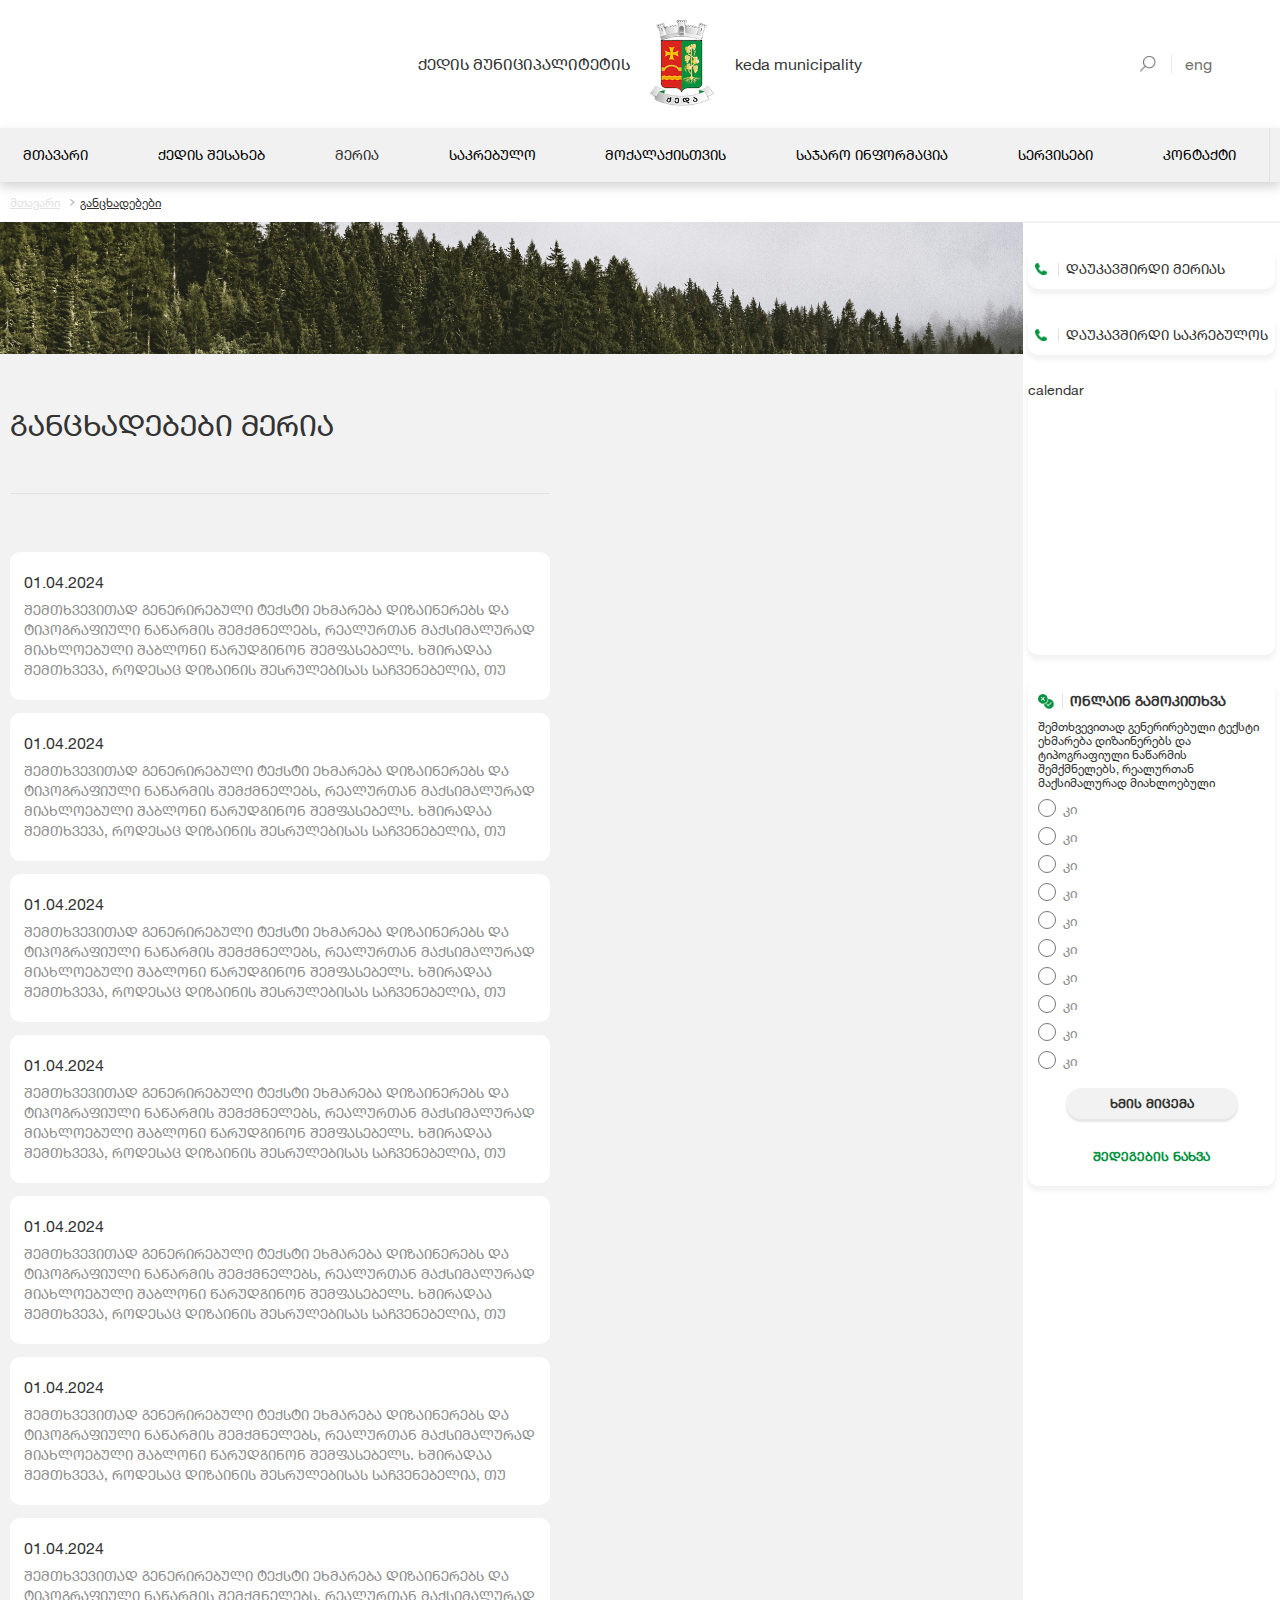
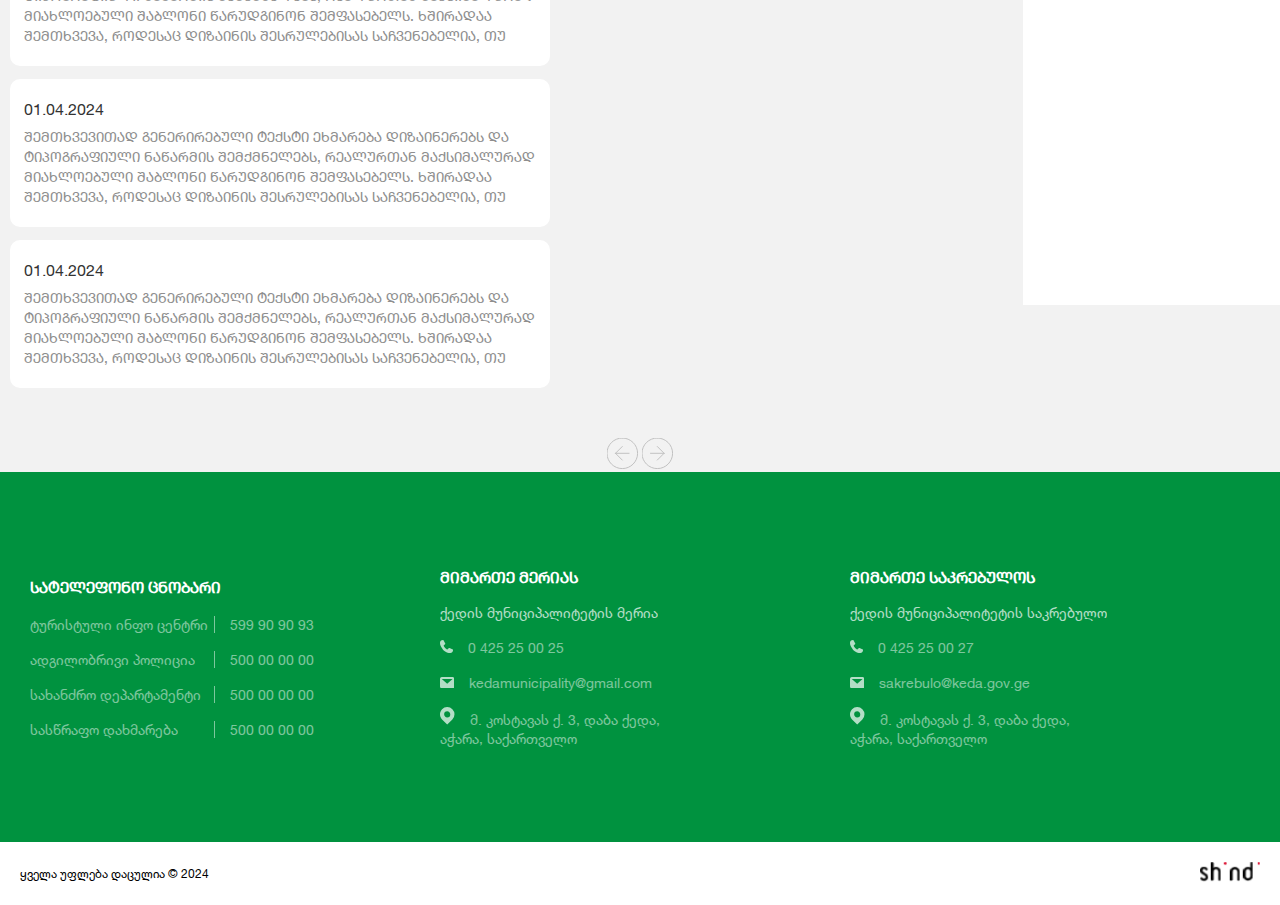
<file: templates/gancxadebebiList.html>
<!DOCTYPE html>
<html lang="en">
<head>
    <meta charset="UTF-8">
    <meta name="viewport" content="width=device-width, initial-scale=1.0">
    <link rel="stylesheet" href="../main.css">
    <link rel="shortcut icon" href="../images/logo.png" type="image/x-icon">
    <script defer src="../navigation.js"></script>
    <title>განცხადებები</title>
</head>
<body>
  <div class="topbar">

    <div class="container">
      <div id="hamburger">
        <span></span>
        <span></span>
        <span></span>
      </div>
      <a href="/" class="logo">
        <p>ქედის მუნიციპალიტეტის</p>
        <img src="../images/logo.png" alt="" />
        <p>keda municipality</p>
      </a>

      <div class="searchbar">
        <img src="../images/search-icon.png" alt="" />
        <a hreflang="geo" id="lang">eng</a>
      </div>
    </div>
    <div class="mobile-nav">
      <div class="mbn-wrapper">


        <ul class="main-mobile-nav">
          <li><a href="/"> მთავარი</a></li>
          <li><a href="/templates/aboutkeda.html">ქედის შესახებ</a></li>
          <li id="meria-expand-btn">
            <p>მერია
            </p>
            <img class="submenu-arrow" src="../images/arrow-right.png" alt="" srcset="">

          </li>
          <li><a href="/templates/textpage.html">საკრებულო</a></li>
          <li><a href="/templates/textpage.html">მოქალაქისთვის</a></li>
          <li><a href="/templates/textpage.html">საჯარო ინფორმაცია</a></li>
          <li><a href="/templates/aboutkeda.html">სერვისები</a></li>
          <li><a href="/templates/contacts.html">კონტაქტი</a></li>
        </ul>
        <ul id="meria-expand-menu" class=" main-mobile-nav meria-expanded-mobile">
          <li>

            <svg xmlns="http://www.w3.org/2000/svg" class="meria-nav-prev" width="30.585" height="30.585"
              viewBox="302.098 465.152 30.585 30.585">
              <g data-name="Group 8104">
                <path
                  d="M317.39 465.152c8.446 0 15.293 6.847 15.293 15.293 0 8.446-6.847 15.292-15.293 15.292-8.446 0-15.292-6.846-15.292-15.292s6.846-15.293 15.292-15.293"
                  stroke-linejoin="round" stroke-linecap="round" stroke="#c1c1c1" fill="transparent"
                  data-name="Path 56" />
                <path d="m310.593 480.445 6.797-6.797" stroke-linejoin="round" stroke-linecap="round" stroke="#c1c1c1"
                  fill="transparent" data-name="Path 57" />
                <path d="M310.593 480.445h13.594" stroke-linejoin="round" stroke-linecap="round" stroke="#c1c1c1"
                  fill="transparent" data-name="Path 58" />
                <path d="m317.39 487.242-6.797-6.797" stroke-linejoin="round" stroke-linecap="round" stroke="#c1c1c1"
                  fill="transparent" data-name="Path 59" />
              </g>
            </svg>
          </li>
          <li> <a href="/templates/textpage.html">მერიის შესახებ</a> </li>
          <li> <a href="/templates/textpage.html">სიახლეები</a> </li>
          <li> <a href="/templates/textpage.html">განცხადებები</a> </li>
          <li> <a href="/templates/textpage.html">მერი</a> </li>
          <li> <a href="/templates/textpage.html">მერის მოადგილეები</a> </li>
          <li id="branches-expand-btn">
            <a href="/templates/textpage.html">სამსახურები</a>
            <img class="submenu-arrow" src="../images/arrow-right.png" alt="" srcset="">

          </li>
          <li> <a href="/templates/textpage.html">მუნიციპალური</a> </li>
          <li> <a href="/templates/textpage.html"> სტრუქტურული ხე</a> </li>
          <li> <a href="/templates/textpage.html"> მემორანდუმები</a> </li>
          <li> <a href="/templates/textpage.html"> აუქციონები</a> </li>
          <li> <a href="/templates/textpage.html"> ტენდერები</a> </li>


        </ul>

        <ul id="branches-expand-menu" class=" main-mobile-nav meria-expanded-submenu-mobile">
          <li>

            <svg xmlns="http://www.w3.org/2000/svg" class="branches-nav-prev" width="30.585" height="30.585"
              viewBox="302.098 465.152 30.585 30.585">
              <g data-name="Group 8104">
                <path
                  d="M317.39 465.152c8.446 0 15.293 6.847 15.293 15.293 0 8.446-6.847 15.292-15.293 15.292-8.446 0-15.292-6.846-15.292-15.292s6.846-15.293 15.292-15.293"
                  stroke-linejoin="round" stroke-linecap="round" stroke="#c1c1c1" fill="transparent"
                  data-name="Path 56" />
                <path d="m310.593 480.445 6.797-6.797" stroke-linejoin="round" stroke-linecap="round" stroke="#c1c1c1"
                  fill="transparent" data-name="Path 57" />
                <path d="M310.593 480.445h13.594" stroke-linejoin="round" stroke-linecap="round" stroke="#c1c1c1"
                  fill="transparent" data-name="Path 58" />
                <path d="m317.39 487.242-6.797-6.797" stroke-linejoin="round" stroke-linecap="round" stroke="#c1c1c1"
                  fill="transparent" data-name="Path 59" />
              </g>
            </svg>
          <li>
            <a href="/templates/textpage.html">
              ადმინისტრაცია

            </a>
          </li>
          <li>
            <a href="/templates/textpage.html">საფინანსო სამსახური
            </a>
          </li>
          <li>
            <a href="/templates/textpage.html">ეკონომიკური განვითარების სამსახური
            </a>
          </li>
          <li>
            <a href="/templates/textpage.html">სივრცითი მოწყობის, არქიტექტურისა და მშენებლობის სამსახური
            </a>
          </li>
          <li>
            <a href="/templates/textpage.html">ზედამხედველობის სამსახური
            </a>
          </li>
          <li>
            <a href="/templates/textpage.html">განათლების, კულტურის, სპორტის, ტურიზმის, ახალგაზრდულ საკითხთა და ძეგლთა დაცვის სამსახური
            </a>
          </li>
          <li>
            <a href="/templates/textpage.html">ჯანმრთელობისა და სოციალური დაცვის სამსახური
            </a>
          </li>
          <li>
            <a href="/templates/textpage.html">შიდა აუდიტის სამსახური
            </a>
          </li>
          <li>
            <a href="/templates/textpage.html">სამხედრო აღრიცხვის, გაწვევისა და მობილიზაციის სამსახური
            </a>
          </li>
        </ul>
      </div>
    </div>

  </div>

  <div class="navigation">
    <nav class="navbar">
      <ul class="nav-list">
        <a href="/">
          <li class="nav-item">მთავარი</li>
        </a>
        <a href="/templates/gallery.html">
          <li class="nav-item">ქედის შესახებ</li>
        </a>

        <li class="nav-item has-submenu">
          <a href="/templates/projects.html"> მერია </a>
          <ul class="submenu">
            <li>
              <a href="/templates/textpage.html">

                მერიის შესახებ
              </a>

            </li>
            <li><a href="/templates/merianews.html">
                სიახლეები
              </a></li>
            <li><a href="/templates/gancxadebebiMeria.html">
                განცხადებები
              </a></li>
            <li><a href="/templates/textpage.html">
                მერი

              </a></li>
            <li><a href="/templates/textpage.html">
                მერის მოადგილეები

              </a></li>



            <li class="has-expanded-submenu">
              <p>სამსახურები

                <img src="../images/arrow-right.png" alt="">
              </p>
              <ul class="expanded-submenu">
                <li>
                  <a href="/templates/textpage.html">
                    ადმინისტრაცია

                  </a>
                </li>
                <li>
                  <a href="">საფინანსო სამსახური
                  </a>
                </li>
                <li>
                  <a href="/templates/textpage.html">ეკონომიკური განვითარების სამსახური
                  </a>
                </li>
                <li>
                  <a href="/templates/textpage.html">სივრცითი მოწყობის, არქიტექტურისა და მშენებლობის სამსახური
                  </a>
                </li>
                <li>
                  <a href="/templates/textpage.html">ზედამხედველობის სამსახური
                  </a>
                </li>
                <li>
                  <a href="/templates/textpage.html">განათლების, კულტურის, სპორტის, ტურიზმის, ახალგაზრდულ საკითხთა და
                    ძეგლთა დაცვის სამსახური
                  </a>
                </li>
                <li>
                  <a href="/templates/textpage.html">ჯანმრთელობისა და სოციალური დაცვის სამსახური
                  </a>
                </li>
                <li>
                  <a href="/templates/textpage.html">შიდა აუდიტის სამსახური
                  </a>
                </li>
                <li>
                  <a href="/templates/textpage.html">სამხედრო აღრიცხვის, გაწვევისა და მობილიზაციის სამსახური
                  </a>
                </li>
              </ul>
            </li>
            <a href="/templates/textpage.html">

              <li>მერის წარმომადგენლები</li>
            </a>
            <li>
              <a href="/templates/textpage.html">მუნიციპალური
              </a>
            </li>
            <li>
              <a href="/templates/textpage.html">ორგანიზაციები
              </a>
            </li>
            <li>
              <a href="/templates/textpage.html">სტრუქტურული ხე
              </a>
            </li>
            <li>
              <a href="/templates/textpage.html">მემორანდუმები
              </a>
            </li>
            <li>
              <a href="/templates/textpage.html">აუქციონები
              </a>
            </li>
            <li>
              <a href="/templates/textpage.html">ტენდერები

              </a>
            </li>

          </ul>
        </li>

        <a href="/templates/projects.html">
          <li class="nav-item" >საკრებულო</li>
        </a>
        <a href="/templates/textpage.html">
          <li class="nav-item" data-submenu="submenu5">მოქალაქისთვის</li>
        </a>
        <a href="/templates/textpage.html">
          <li class="nav-item" data-submenu="submenu6">საჯარო ინფორმაცია</li>
        </a>
        <a href="/templates/aboutkeda.html">
          <li class="nav-item" data-submenu="submenu7">სერვისები</li>
        </a>
        <a href="/templates/contacts.html">
          <li class="nav-item" data-submenu="submenu8">კონტაქტი</li>
        </a>
      </ul>
    </nav>
  </div>
      <div class="helper-nav">
        <a href="/">მთავარი</a>
        <a><img src="../images/arrow-right.png" alt="">  განცხადებები </a>
   
      </div>
      <main class="innerpage-main">
        <div class="pages-paralax"></div>
        
        <div class="innerpage-main-bottom">
            <div class="innerpage-main-left inner-h-adjustment
                ">
                <h2 class="innerpage-proj-header">განცხადებები მერია</h2>
             <ul class="statement-list">
                <li><a href="">
                    <span>01.04.2024</span>
                    <p>შემთხვევითად გენერირებული ტექსტი ეხმარება დიზაინერებს და ტიპოგრაფიული ნაწარმის შემქმნელებს, რეალურთან მაქსიმალურად მიახლოებული შაბლონი წარუდგინონ შემფასებელს. ხშირადაა შემთხვევა, როდესაც დიზაინის შესრულებისას საჩვენებელია, თუ</p>
                </a></li>
                <li><a href="">
                    <span>01.04.2024</span>
                    <p>შემთხვევითად გენერირებული ტექსტი ეხმარება დიზაინერებს და ტიპოგრაფიული ნაწარმის შემქმნელებს, რეალურთან მაქსიმალურად მიახლოებული შაბლონი წარუდგინონ შემფასებელს. ხშირადაა შემთხვევა, როდესაც დიზაინის შესრულებისას საჩვენებელია, თუ</p>
                </a></li>
                <li><a href="">
                    <span>01.04.2024</span>
                    <p>შემთხვევითად გენერირებული ტექსტი ეხმარება დიზაინერებს და ტიპოგრაფიული ნაწარმის შემქმნელებს, რეალურთან მაქსიმალურად მიახლოებული შაბლონი წარუდგინონ შემფასებელს. ხშირადაა შემთხვევა, როდესაც დიზაინის შესრულებისას საჩვენებელია, თუ</p>
                </a></li>
                <li><a href="">
                    <span>01.04.2024</span>
                    <p>შემთხვევითად გენერირებული ტექსტი ეხმარება დიზაინერებს და ტიპოგრაფიული ნაწარმის შემქმნელებს, რეალურთან მაქსიმალურად მიახლოებული შაბლონი წარუდგინონ შემფასებელს. ხშირადაა შემთხვევა, როდესაც დიზაინის შესრულებისას საჩვენებელია, თუ</p>
                </a></li>
                <li><a href="">
                    <span>01.04.2024</span>
                    <p>შემთხვევითად გენერირებული ტექსტი ეხმარება დიზაინერებს და ტიპოგრაფიული ნაწარმის შემქმნელებს, რეალურთან მაქსიმალურად მიახლოებული შაბლონი წარუდგინონ შემფასებელს. ხშირადაა შემთხვევა, როდესაც დიზაინის შესრულებისას საჩვენებელია, თუ</p>
                </a></li>
                <li><a href="">
                    <span>01.04.2024</span>
                    <p>შემთხვევითად გენერირებული ტექსტი ეხმარება დიზაინერებს და ტიპოგრაფიული ნაწარმის შემქმნელებს, რეალურთან მაქსიმალურად მიახლოებული შაბლონი წარუდგინონ შემფასებელს. ხშირადაა შემთხვევა, როდესაც დიზაინის შესრულებისას საჩვენებელია, თუ</p>
                </a></li>
                <li><a href="">
                    <span>01.04.2024</span>
                    <p>შემთხვევითად გენერირებული ტექსტი ეხმარება დიზაინერებს და ტიპოგრაფიული ნაწარმის შემქმნელებს, რეალურთან მაქსიმალურად მიახლოებული შაბლონი წარუდგინონ შემფასებელს. ხშირადაა შემთხვევა, როდესაც დიზაინის შესრულებისას საჩვენებელია, თუ</p>
                </a></li>
                <li><a href="">
                    <span>01.04.2024</span>
                    <p>შემთხვევითად გენერირებული ტექსტი ეხმარება დიზაინერებს და ტიპოგრაფიული ნაწარმის შემქმნელებს, რეალურთან მაქსიმალურად მიახლოებული შაბლონი წარუდგინონ შემფასებელს. ხშირადაა შემთხვევა, როდესაც დიზაინის შესრულებისას საჩვენებელია, თუ</p>
                </a></li>
                <li><a href="">
                    <span>01.04.2024</span>
                    <p>შემთხვევითად გენერირებული ტექსტი ეხმარება დიზაინერებს და ტიპოგრაფიული ნაწარმის შემქმნელებს, რეალურთან მაქსიმალურად მიახლოებული შაბლონი წარუდგინონ შემფასებელს. ხშირადაა შემთხვევა, როდესაც დიზაინის შესრულებისას საჩვენებელია, თუ</p>
                </a></li>
             </ul>
        
           
             
            </div>
            <div class="news-right news-right-innerpages">
              <a href="">
                <img src="../images/phone-icon.png" alt="" />
                <span>დაუკავშირდი მერიას</span>
              </a>
              <a href="">
                <img src="../images/phone-icon.png" alt="" />
                <span>დაუკავშირდი საკრებულოს</span>
              </a>
              <div class="news-calendar">calendar</div>
              <div class="survey">
                <header>
                  <img src="../images/survey-icon.png" alt="" />
                  <h4>ონლაინ გამოკითხვა</h4>
                </header>
                <span>
                  შემთხვევითად გენერირებული ტექსტი ეხმარება დიზაინერებს და
                  ტიპოგრაფიული ნაწარმის შემქმნელებს, რეალურთან მაქსიმალურად
                  მიახლოებული
                </span>
                <form id="survey-form">
                  <div class="radio-group">
                    <label>
                      <input
                        type="radio"
                        name="survey"
                        value="1"
                        placeholder="ki"
                      />
      
                      <p>კი</p>
                    </label>
                    <label>
                      <input type="radio" name="survey" value="2" />
      
                      <p>კი</p>
                    </label>
                    <label>
                      <input type="radio" name="survey" value="3" />
      
                      <p>კი</p>
                    </label>
                    <label>
                      <input type="radio" name="survey" value="4" />
      
                      <p>კი</p>
                    </label>
                    <label>
                      <input type="radio" name="survey" value="5" />
      
                      <p>კი</p>
                    </label>
                    <label>
                      <input type="radio" name="survey" value="6" />
      
                      <p>კი</p>
                    </label>
                    <label>
                      <input type="radio" name="survey" value="7" />
      
                      <p>კი</p>
                    </label>
                    <label>
                      <input type="radio" name="survey" value="8" />
      
                      <p>კი</p>
                    </label>
                    <label>
                      <input type="radio" name="survey" value="8" />
      
                      <p>კი</p>
                    </label>
                    <label>
                      <input type="radio" name="survey" value="8" />
      
                      <p>კი</p>
                    </label>
                  </div>
                  <div class="survey-btns">
                    <button class="survey-vote">ხმის მიცემა</button>
                    <button class="survey-results">შედეგების ნახვა</button>
                  </div>
                </form>
              </div>
          </div>
           
        </div>
        <div class="statemets-pag">

            <svg xmlns="http://www.w3.org/2000/svg" width="30.585" height="30.585" viewBox="302.098 465.152 30.585 30.585">
                <g data-name="Group 8104">
                  <path d="M317.39 465.152c8.446 0 15.293 6.847 15.293 15.293 0 8.446-6.847 15.292-15.293 15.292-8.446 0-15.292-6.846-15.292-15.292s6.846-15.293 15.292-15.293" stroke-linejoin="round" stroke-linecap="round" stroke="#c1c1c1" fill="transparent" data-name="Path 56"></path>
                  <path d="m310.593 480.445 6.797-6.797" stroke-linejoin="round" stroke-linecap="round" stroke="#c1c1c1" fill="transparent" data-name="Path 57"></path>
                  <path d="M310.593 480.445h13.594" stroke-linejoin="round" stroke-linecap="round" stroke="#c1c1c1" fill="transparent" data-name="Path 58"></path>
                  <path d="m317.39 487.242-6.797-6.797" stroke-linejoin="round" stroke-linecap="round" stroke="#c1c1c1" fill="transparent" data-name="Path 59"></path>
                </g>
              </svg>
              <svg xmlns="http://www.w3.org/2000/svg"  width="30.586" height="30.585" viewBox="626.207 465.152 30.586 30.585">
                <g data-name="Group 8108">
                  <path d="M641.5 465.152c-8.446 0-15.293 6.847-15.293 15.293 0 8.446 6.847 15.292 15.293 15.292 8.446 0 15.293-6.846 15.293-15.292s-6.847-15.293-15.293-15.293" stroke-linejoin="round" stroke-linecap="round" stroke="#c1c1c1" fill="transparent" data-name="Path 56"></path>
                  <path d="m648.297 480.445-6.797-6.797" stroke-linejoin="round" stroke-linecap="round" stroke="#c1c1c1" fill="transparent" data-name="Path 57"></path>
                  <path d="M648.297 480.445h-13.594" stroke-linejoin="round" stroke-linecap="round" stroke="#c1c1c1" fill="transparent" data-name="Path 58"></path>
                  <path d="m641.5 487.242 6.797-6.797" stroke-linejoin="round" stroke-linecap="round" stroke="#c1c1c1" fill="transparent" data-name="Path 59"></path>
                </g>
              </svg>
        </div>
       
      </main>
      
      <footer>
        <main class="footer-container">
          <div class="footer-left-col">
            <h4>სატელეფონო ცნობარი</h4>
            <div class="footer-left-col-item">
              <span>ტურისტული ინფო ცენტრი</span>
              <a href="">599 90 90 93</a>
            </div>
            <div class="footer-left-col-item">
              <span>ადგილობრივი პოლიცია</span>
              <a href="">500 00 00 00</a>
            </div>
            <div class="footer-left-col-item">
              <span>სახანძრო დეპარტამენტი</span>
              <a href="">500 00 00 00</a>
            </div>
            <div class="footer-left-col-item">
              <span>სასწრაფო დახმარება</span>
              <a href="">500 00 00 00</a>
            </div>
          </div>
    
          <div class="footer-center-col">
            <h4>მიმართე მერიას</h4>
            <span>ქედის მუნიციპალიტეტის მერია</span>
            <div class="footer-center-col-item">
              <svg
                xmlns="http://www.w3.org/2000/svg"
                width="13.067"
                height="13.066"
                viewBox="832.705 4332 13.067 13.066"
              >
                <g data-name="Phone">
                  <path
                    d="m840.288 4341.333 1.4-1.283c.117-.117.234-.117.35-.117l.234.117 3.266 1.517c.234.116.234.233.234.466-.117.933-.35 1.633-.934 2.1-.583.583-1.4.933-2.45.933-1.05 0-2.1-.233-3.266-.816-1.167-.584-2.217-1.4-3.267-2.333-.583-.817-1.283-1.634-1.75-2.567-.467-.933-.933-1.75-1.167-2.567-.233-.7-.233-1.516-.233-2.216.117-.7.35-1.284.817-1.75.466-.467 1.166-.7 2.216-.817.234 0 .35.117.467.233l1.75 3.267c0 .117.117.233.117.233 0 .117 0 .234-.117.35l-1.517 1.4c-.116.234-.116.467 0 .584.35.7.934 1.283 1.4 1.866a11.78 11.78 0 0 0 1.867 1.517c.233.117.467.117.583-.117Z"
                    fill="#fff"
                    fill-rule="evenodd"
                    data-name="Path 110"
                  />
                </g>
              </svg>
              <a href="">0 425 25 00 25</a>
            </div>
            <div class="footer-center-col-item">
              <svg
                xmlns="http://www.w3.org/2000/svg"
                width="14.35"
                height="11.48"
                viewBox="832 4359.931 14.35 11.48"
              >
                <g data-name="Group 7696">
                  <path
                    d="M844.556 4361.845h-10.762l5.38 4.783 5.382-4.783Zm-12.556 0c0-1.053.807-1.914 1.794-1.914h10.762c.986 0 1.794.861 1.794 1.914v7.653c0 1.052-.808 1.913-1.794 1.913h-10.762c-.987 0-1.794-.86-1.794-1.913v-7.653Z"
                    fill="#fff"
                    fill-rule="evenodd"
                    data-name="Path 50"
                  />
                </g>
              </svg>
              <a href="">kedamunicipality@gmail.com</a>
            </div>
            <div class="footer-center-col-item">
              <svg
                xmlns="http://www.w3.org/2000/svg"
                width="14.502"
                height="17.599"
                viewBox="831.08 4387.2 14.502 17.599"
              >
                <g data-name="Group 7698">
                  <path
                    d="M838.29 4397.672a3.065 3.065 0 0 0 3.07-3.07c0-1.645-1.316-3.18-3.07-3.18a3.065 3.065 0 0 0-3.07 3.07c0 1.645 1.425 3.18 3.07 3.18Zm-5.154-8.334a7.28 7.28 0 0 1 10.307 0 7.28 7.28 0 0 1 0 10.308l-5.153 5.154-5.154-5.154c-2.741-2.851-2.741-7.457 0-10.308Z"
                    fill="#fff"
                    fill-rule="evenodd"
                    data-name="Path 114"
                  />
                </g>
              </svg>
              <a href=""
                >მ. კოსტავას ქ. 3, დაბა ქედა, <br />
                აჭარა, საქართველო</a
              >
            </div>
          </div>
          <div class="footer-center-col">
            <h4>მიმართე საკრებულოს</h4>
            <span>ქედის მუნიციპალიტეტის საკრებულო</span>
            <div class="footer-center-col-item">
              <svg
                xmlns="http://www.w3.org/2000/svg"
                width="13.067"
                height="13.066"
                viewBox="832.705 4332 13.067 13.066"
              >
                <g data-name="Phone">
                  <path
                    d="m840.288 4341.333 1.4-1.283c.117-.117.234-.117.35-.117l.234.117 3.266 1.517c.234.116.234.233.234.466-.117.933-.35 1.633-.934 2.1-.583.583-1.4.933-2.45.933-1.05 0-2.1-.233-3.266-.816-1.167-.584-2.217-1.4-3.267-2.333-.583-.817-1.283-1.634-1.75-2.567-.467-.933-.933-1.75-1.167-2.567-.233-.7-.233-1.516-.233-2.216.117-.7.35-1.284.817-1.75.466-.467 1.166-.7 2.216-.817.234 0 .35.117.467.233l1.75 3.267c0 .117.117.233.117.233 0 .117 0 .234-.117.35l-1.517 1.4c-.116.234-.116.467 0 .584.35.7.934 1.283 1.4 1.866a11.78 11.78 0 0 0 1.867 1.517c.233.117.467.117.583-.117Z"
                    fill="#fff"
                    fill-rule="evenodd"
                    data-name="Path 110"
                  />
                </g>
              </svg>
              <a href="">0 425 25 00 27</a>
            </div>
            <div class="footer-center-col-item">
              <svg
                xmlns="http://www.w3.org/2000/svg"
                width="14.35"
                height="11.48"
                viewBox="832 4359.931 14.35 11.48"
              >
                <g data-name="Group 7696">
                  <path
                    d="M844.556 4361.845h-10.762l5.38 4.783 5.382-4.783Zm-12.556 0c0-1.053.807-1.914 1.794-1.914h10.762c.986 0 1.794.861 1.794 1.914v7.653c0 1.052-.808 1.913-1.794 1.913h-10.762c-.987 0-1.794-.86-1.794-1.913v-7.653Z"
                    fill="#fff"
                    fill-rule="evenodd"
                    data-name="Path 50"
                  />
                </g>
              </svg>
              <a href="">sakrebulo@keda.gov.ge </a>
            </div>
            <div class="footer-center-col-item">
              <svg
                xmlns="http://www.w3.org/2000/svg"
                width="14.502"
                height="17.599"
                viewBox="831.08 4387.2 14.502 17.599"
              >
                <g data-name="Group 7698">
                  <path
                    d="M838.29 4397.672a3.065 3.065 0 0 0 3.07-3.07c0-1.645-1.316-3.18-3.07-3.18a3.065 3.065 0 0 0-3.07 3.07c0 1.645 1.425 3.18 3.07 3.18Zm-5.154-8.334a7.28 7.28 0 0 1 10.307 0 7.28 7.28 0 0 1 0 10.308l-5.153 5.154-5.154-5.154c-2.741-2.851-2.741-7.457 0-10.308Z"
                    fill="#fff"
                    fill-rule="evenodd"
                    data-name="Path 114"
                  />
                </g>
              </svg>
              <a href=""
                >მ. კოსტავას ქ. 3, დაბა ქედა, <br />
                აჭარა, საქართველო</a
              >
            </div>
          </div>
        </main>
      </footer>
      <div class="copyright">
        <p>ყველა უფლება დაცულია &copy; 2024</p>
        <a href="https://shindi.ge/" target="_blank" >
    
          <img src="../images/shindi.png" alt="" />
        </a>
      </div>
</body>
</html>
</file>
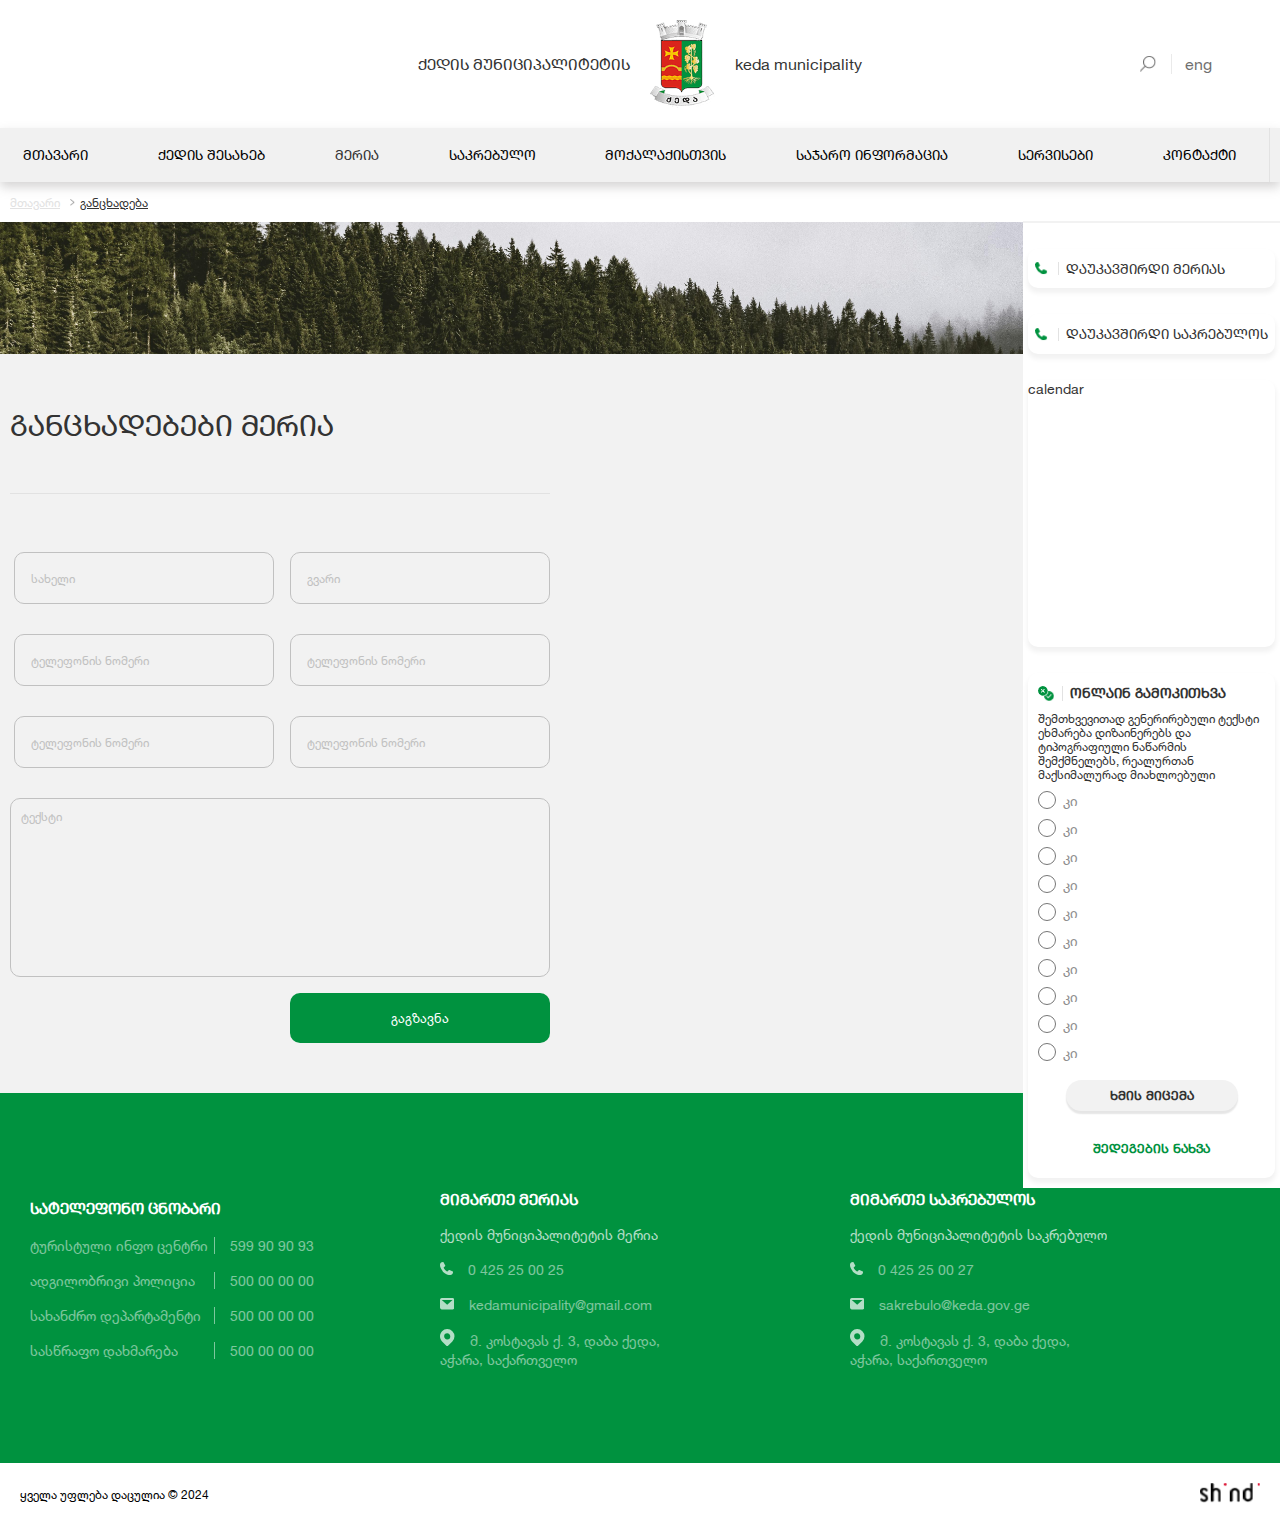
<file: templates/gancxadebebiMeria.html>
<!DOCTYPE html>
<html lang="en">
<head>
    <meta charset="UTF-8">
    <meta name="viewport" content="width=device-width, initial-scale=1.0">
    <link rel="stylesheet" href="../main.css">
    <link rel="shortcut icon" href="../images/logo.png" type="image/x-icon">
    <script defer src="../navigation.js"></script>
    <title>განცხადებები მერია</title>
</head>
<body>
  <div class="topbar">

    <div class="container">
      <div id="hamburger">
        <span></span>
        <span></span>
        <span></span>
      </div>
      <a href="/" class="logo">
        <p>ქედის მუნიციპალიტეტის</p>
        <img src="../images/logo.png" alt="" />
        <p>keda municipality</p>
      </a>

      <div class="searchbar">
        <img src="../images/search-icon.png" alt="" />
        <a hreflang="geo" id="lang">eng</a>
      </div>
    </div>
    <div class="mobile-nav">
      <div class="mbn-wrapper">


        <ul class="main-mobile-nav">
          <li><a href="/"> მთავარი</a></li>
          <li><a href="/templates/aboutkeda.html">ქედის შესახებ</a></li>
          <li id="meria-expand-btn">
            <p>მერია
            </p>
            <img class="submenu-arrow" src="../images/arrow-right.png" alt="" srcset="">

          </li>
          <li><a href="/templates/textpage.html">საკრებულო</a></li>
          <li><a href="/templates/textpage.html">მოქალაქისთვის</a></li>
          <li><a href="/templates/textpage.html">საჯარო ინფორმაცია</a></li>
          <li><a href="/templates/aboutkeda.html">სერვისები</a></li>
          <li><a href="/templates/contacts.html">კონტაქტი</a></li>
        </ul>
        <ul id="meria-expand-menu" class=" main-mobile-nav meria-expanded-mobile">
          <li>

            <svg xmlns="http://www.w3.org/2000/svg" class="meria-nav-prev" width="30.585" height="30.585"
              viewBox="302.098 465.152 30.585 30.585">
              <g data-name="Group 8104">
                <path
                  d="M317.39 465.152c8.446 0 15.293 6.847 15.293 15.293 0 8.446-6.847 15.292-15.293 15.292-8.446 0-15.292-6.846-15.292-15.292s6.846-15.293 15.292-15.293"
                  stroke-linejoin="round" stroke-linecap="round" stroke="#c1c1c1" fill="transparent"
                  data-name="Path 56" />
                <path d="m310.593 480.445 6.797-6.797" stroke-linejoin="round" stroke-linecap="round" stroke="#c1c1c1"
                  fill="transparent" data-name="Path 57" />
                <path d="M310.593 480.445h13.594" stroke-linejoin="round" stroke-linecap="round" stroke="#c1c1c1"
                  fill="transparent" data-name="Path 58" />
                <path d="m317.39 487.242-6.797-6.797" stroke-linejoin="round" stroke-linecap="round" stroke="#c1c1c1"
                  fill="transparent" data-name="Path 59" />
              </g>
            </svg>
          </li>
          <li> <a href="/templates/textpage.html">მერიის შესახებ</a> </li>
          <li> <a href="/templates/textpage.html">სიახლეები</a> </li>
          <li> <a href="/templates/textpage.html">განცხადებები</a> </li>
          <li> <a href="/templates/textpage.html">მერი</a> </li>
          <li> <a href="/templates/textpage.html">მერის მოადგილეები</a> </li>
          <li id="branches-expand-btn">
            <a href="/templates/textpage.html">სამსახურები</a>
            <img class="submenu-arrow" src="../images/arrow-right.png" alt="" srcset="">

          </li>
          <li> <a href="/templates/textpage.html">მუნიციპალური</a> </li>
          <li> <a href="/templates/textpage.html"> სტრუქტურული ხე</a> </li>
          <li> <a href="/templates/textpage.html"> მემორანდუმები</a> </li>
          <li> <a href="/templates/textpage.html"> აუქციონები</a> </li>
          <li> <a href="/templates/textpage.html"> ტენდერები</a> </li>


        </ul>

        <ul id="branches-expand-menu" class=" main-mobile-nav meria-expanded-submenu-mobile">
          <li>

            <svg xmlns="http://www.w3.org/2000/svg" class="branches-nav-prev" width="30.585" height="30.585"
              viewBox="302.098 465.152 30.585 30.585">
              <g data-name="Group 8104">
                <path
                  d="M317.39 465.152c8.446 0 15.293 6.847 15.293 15.293 0 8.446-6.847 15.292-15.293 15.292-8.446 0-15.292-6.846-15.292-15.292s6.846-15.293 15.292-15.293"
                  stroke-linejoin="round" stroke-linecap="round" stroke="#c1c1c1" fill="transparent"
                  data-name="Path 56" />
                <path d="m310.593 480.445 6.797-6.797" stroke-linejoin="round" stroke-linecap="round" stroke="#c1c1c1"
                  fill="transparent" data-name="Path 57" />
                <path d="M310.593 480.445h13.594" stroke-linejoin="round" stroke-linecap="round" stroke="#c1c1c1"
                  fill="transparent" data-name="Path 58" />
                <path d="m317.39 487.242-6.797-6.797" stroke-linejoin="round" stroke-linecap="round" stroke="#c1c1c1"
                  fill="transparent" data-name="Path 59" />
              </g>
            </svg>
          <li>
            <a href="/templates/textpage.html">
              ადმინისტრაცია

            </a>
          </li>
          <li>
            <a href="/templates/textpage.html">საფინანსო სამსახური
            </a>
          </li>
          <li>
            <a href="/templates/textpage.html">ეკონომიკური განვითარების სამსახური
            </a>
          </li>
          <li>
            <a href="/templates/textpage.html">სივრცითი მოწყობის, არქიტექტურისა და მშენებლობის სამსახური
            </a>
          </li>
          <li>
            <a href="/templates/textpage.html">ზედამხედველობის სამსახური
            </a>
          </li>
          <li>
            <a href="/templates/textpage.html">განათლების, კულტურის, სპორტის, ტურიზმის, ახალგაზრდულ საკითხთა და ძეგლთა დაცვის სამსახური
            </a>
          </li>
          <li>
            <a href="/templates/textpage.html">ჯანმრთელობისა და სოციალური დაცვის სამსახური
            </a>
          </li>
          <li>
            <a href="/templates/textpage.html">შიდა აუდიტის სამსახური
            </a>
          </li>
          <li>
            <a href="/templates/textpage.html">სამხედრო აღრიცხვის, გაწვევისა და მობილიზაციის სამსახური
            </a>
          </li>
        </ul>
      </div>
    </div>

  </div>

  <div class="navigation">
    <nav class="navbar">
      <ul class="nav-list">
        <a href="/">
          <li class="nav-item">მთავარი</li>
        </a>
        <a href="/templates/gallery.html">
          <li class="nav-item">ქედის შესახებ</li>
        </a>

        <li class="nav-item has-submenu">
          <a href="/templates/projects.html"> მერია </a>
          <ul class="submenu">
            <li>
              <a href="/templates/textpage.html">

                მერიის შესახებ
              </a>

            </li>
            <li><a href="/templates/merianews.html">
                სიახლეები
              </a></li>
            <li><a href="/templates/gancxadebebiMeria.html">
                განცხადებები
              </a></li>
            <li><a href="/templates/textpage.html">
                მერი

              </a></li>
            <li><a href="/templates/textpage.html">
                მერის მოადგილეები

              </a></li>



            <li class="has-expanded-submenu">
              <p>სამსახურები

                <img src="../images/arrow-right.png" alt="">
              </p>
              <ul class="expanded-submenu">
                <li>
                  <a href="/templates/textpage.html">
                    ადმინისტრაცია

                  </a>
                </li>
                <li>
                  <a href="">საფინანსო სამსახური
                  </a>
                </li>
                <li>
                  <a href="/templates/textpage.html">ეკონომიკური განვითარების სამსახური
                  </a>
                </li>
                <li>
                  <a href="/templates/textpage.html">სივრცითი მოწყობის, არქიტექტურისა და მშენებლობის სამსახური
                  </a>
                </li>
                <li>
                  <a href="/templates/textpage.html">ზედამხედველობის სამსახური
                  </a>
                </li>
                <li>
                  <a href="/templates/textpage.html">განათლების, კულტურის, სპორტის, ტურიზმის, ახალგაზრდულ საკითხთა და
                    ძეგლთა დაცვის სამსახური
                  </a>
                </li>
                <li>
                  <a href="/templates/textpage.html">ჯანმრთელობისა და სოციალური დაცვის სამსახური
                  </a>
                </li>
                <li>
                  <a href="/templates/textpage.html">შიდა აუდიტის სამსახური
                  </a>
                </li>
                <li>
                  <a href="/templates/textpage.html">სამხედრო აღრიცხვის, გაწვევისა და მობილიზაციის სამსახური
                  </a>
                </li>
              </ul>
            </li>
            <a href="/templates/textpage.html">

              <li>მერის წარმომადგენლები</li>
            </a>
            <li>
              <a href="/templates/textpage.html">მუნიციპალური
              </a>
            </li>
            <li>
              <a href="/templates/textpage.html">ორგანიზაციები
              </a>
            </li>
            <li>
              <a href="/templates/textpage.html">სტრუქტურული ხე
              </a>
            </li>
            <li>
              <a href="/templates/textpage.html">მემორანდუმები
              </a>
            </li>
            <li>
              <a href="/templates/textpage.html">აუქციონები
              </a>
            </li>
            <li>
              <a href="/templates/textpage.html">ტენდერები

              </a>
            </li>

          </ul>
        </li>

        <a href="/templates/projects.html">
          <li class="nav-item" >საკრებულო</li>
        </a>
        <a href="/templates/textpage.html">
          <li class="nav-item" data-submenu="submenu5">მოქალაქისთვის</li>
        </a>
        <a href="/templates/textpage.html">
          <li class="nav-item" data-submenu="submenu6">საჯარო ინფორმაცია</li>
        </a>
        <a href="/templates/aboutkeda.html">
          <li class="nav-item" data-submenu="submenu7">სერვისები</li>
        </a>
        <a href="/templates/contacts.html">
          <li class="nav-item" data-submenu="submenu8">კონტაქტი</li>
        </a>
      </ul>
    </nav>
  </div>
      <div class="helper-nav">
        <a  href="/">მთავარი</a>
        <a><img src="../images/arrow-right.png" alt=""> განცხადება  </a>
   
      </div>
      <main class="innerpage-main">
        <div class="pages-paralax"></div>
    
        <div class="innerpage-main-bottom">
            <div class="innerpage-main-left inner-h-adjustment
                ">
                <h2 class="innerpage-proj-header">განცხადებები მერია</h2>
                <form action="" class="statement-form">
                    <input type="text" placeholder="სახელი">
                    <input type="text" placeholder="გვარი">
                    <input type="text" placeholder="ტელეფონის ნომერი">
                    <input type="text" placeholder="ტელეფონის ნომერი">
                    <input type="text" placeholder="ტელეფონის ნომერი">
                    <input type="text" placeholder="ტელეფონის ნომერი">
                    <textarea placeholder="ტექსტი"></textarea>
                    <button>გაგზავნა</button>
                </form>
        
           
             
            </div>
            <div class="news-right news-right-innerpages">
              <a href="">
                <img src="../images/phone-icon.png" alt="" />
                <span>დაუკავშირდი მერიას</span>
              </a>
              <a href="">
                <img src="../images/phone-icon.png" alt="" />
                <span>დაუკავშირდი საკრებულოს</span>
              </a>
              <div class="news-calendar">calendar</div>
              <div class="survey">
                <header>
                  <img src="../images/survey-icon.png" alt="" />
                  <h4>ონლაინ გამოკითხვა</h4>
                </header>
                <span>
                  შემთხვევითად გენერირებული ტექსტი ეხმარება დიზაინერებს და
                  ტიპოგრაფიული ნაწარმის შემქმნელებს, რეალურთან მაქსიმალურად
                  მიახლოებული
                </span>
                <form id="survey-form">
                  <div class="radio-group">
                    <label>
                      <input
                        type="radio"
                        name="survey"
                        value="1"
                        placeholder="ki"
                      />
      
                      <p>კი</p>
                    </label>
                    <label>
                      <input type="radio" name="survey" value="2" />
      
                      <p>კი</p>
                    </label>
                    <label>
                      <input type="radio" name="survey" value="3" />
      
                      <p>კი</p>
                    </label>
                    <label>
                      <input type="radio" name="survey" value="4" />
      
                      <p>კი</p>
                    </label>
                    <label>
                      <input type="radio" name="survey" value="5" />
      
                      <p>კი</p>
                    </label>
                    <label>
                      <input type="radio" name="survey" value="6" />
      
                      <p>კი</p>
                    </label>
                    <label>
                      <input type="radio" name="survey" value="7" />
      
                      <p>კი</p>
                    </label>
                    <label>
                      <input type="radio" name="survey" value="8" />
      
                      <p>კი</p>
                    </label>
                    <label>
                      <input type="radio" name="survey" value="8" />
      
                      <p>კი</p>
                    </label>
                    <label>
                      <input type="radio" name="survey" value="8" />
      
                      <p>კი</p>
                    </label>
                  </div>
                  <div class="survey-btns">
                    <button class="survey-vote">ხმის მიცემა</button>
                    <button class="survey-results">შედეგების ნახვა</button>
                  </div>
                </form>
              </div>
          </div>
           
        </div>
       
      </main>
      <footer>
        <main class="footer-container">
          <div class="footer-left-col">
            <h4>სატელეფონო ცნობარი</h4>
            <div class="footer-left-col-item">
              <span>ტურისტული ინფო ცენტრი</span>
              <a href="">599 90 90 93</a>
            </div>
            <div class="footer-left-col-item">
              <span>ადგილობრივი პოლიცია</span>
              <a href="">500 00 00 00</a>
            </div>
            <div class="footer-left-col-item">
              <span>სახანძრო დეპარტამენტი</span>
              <a href="">500 00 00 00</a>
            </div>
            <div class="footer-left-col-item">
              <span>სასწრაფო დახმარება</span>
              <a href="">500 00 00 00</a>
            </div>
          </div>
    
          <div class="footer-center-col">
            <h4>მიმართე მერიას</h4>
            <span>ქედის მუნიციპალიტეტის მერია</span>
            <div class="footer-center-col-item">
              <svg
                xmlns="http://www.w3.org/2000/svg"
                width="13.067"
                height="13.066"
                viewBox="832.705 4332 13.067 13.066"
              >
                <g data-name="Phone">
                  <path
                    d="m840.288 4341.333 1.4-1.283c.117-.117.234-.117.35-.117l.234.117 3.266 1.517c.234.116.234.233.234.466-.117.933-.35 1.633-.934 2.1-.583.583-1.4.933-2.45.933-1.05 0-2.1-.233-3.266-.816-1.167-.584-2.217-1.4-3.267-2.333-.583-.817-1.283-1.634-1.75-2.567-.467-.933-.933-1.75-1.167-2.567-.233-.7-.233-1.516-.233-2.216.117-.7.35-1.284.817-1.75.466-.467 1.166-.7 2.216-.817.234 0 .35.117.467.233l1.75 3.267c0 .117.117.233.117.233 0 .117 0 .234-.117.35l-1.517 1.4c-.116.234-.116.467 0 .584.35.7.934 1.283 1.4 1.866a11.78 11.78 0 0 0 1.867 1.517c.233.117.467.117.583-.117Z"
                    fill="#fff"
                    fill-rule="evenodd"
                    data-name="Path 110"
                  />
                </g>
              </svg>
              <a href="">0 425 25 00 25</a>
            </div>
            <div class="footer-center-col-item">
              <svg
                xmlns="http://www.w3.org/2000/svg"
                width="14.35"
                height="11.48"
                viewBox="832 4359.931 14.35 11.48"
              >
                <g data-name="Group 7696">
                  <path
                    d="M844.556 4361.845h-10.762l5.38 4.783 5.382-4.783Zm-12.556 0c0-1.053.807-1.914 1.794-1.914h10.762c.986 0 1.794.861 1.794 1.914v7.653c0 1.052-.808 1.913-1.794 1.913h-10.762c-.987 0-1.794-.86-1.794-1.913v-7.653Z"
                    fill="#fff"
                    fill-rule="evenodd"
                    data-name="Path 50"
                  />
                </g>
              </svg>
              <a href="">kedamunicipality@gmail.com</a>
            </div>
            <div class="footer-center-col-item">
              <svg
                xmlns="http://www.w3.org/2000/svg"
                width="14.502"
                height="17.599"
                viewBox="831.08 4387.2 14.502 17.599"
              >
                <g data-name="Group 7698">
                  <path
                    d="M838.29 4397.672a3.065 3.065 0 0 0 3.07-3.07c0-1.645-1.316-3.18-3.07-3.18a3.065 3.065 0 0 0-3.07 3.07c0 1.645 1.425 3.18 3.07 3.18Zm-5.154-8.334a7.28 7.28 0 0 1 10.307 0 7.28 7.28 0 0 1 0 10.308l-5.153 5.154-5.154-5.154c-2.741-2.851-2.741-7.457 0-10.308Z"
                    fill="#fff"
                    fill-rule="evenodd"
                    data-name="Path 114"
                  />
                </g>
              </svg>
              <a href=""
                >მ. კოსტავას ქ. 3, დაბა ქედა, <br />
                აჭარა, საქართველო</a
              >
            </div>
          </div>
          <div class="footer-center-col">
            <h4>მიმართე საკრებულოს</h4>
            <span>ქედის მუნიციპალიტეტის საკრებულო</span>
            <div class="footer-center-col-item">
              <svg
                xmlns="http://www.w3.org/2000/svg"
                width="13.067"
                height="13.066"
                viewBox="832.705 4332 13.067 13.066"
              >
                <g data-name="Phone">
                  <path
                    d="m840.288 4341.333 1.4-1.283c.117-.117.234-.117.35-.117l.234.117 3.266 1.517c.234.116.234.233.234.466-.117.933-.35 1.633-.934 2.1-.583.583-1.4.933-2.45.933-1.05 0-2.1-.233-3.266-.816-1.167-.584-2.217-1.4-3.267-2.333-.583-.817-1.283-1.634-1.75-2.567-.467-.933-.933-1.75-1.167-2.567-.233-.7-.233-1.516-.233-2.216.117-.7.35-1.284.817-1.75.466-.467 1.166-.7 2.216-.817.234 0 .35.117.467.233l1.75 3.267c0 .117.117.233.117.233 0 .117 0 .234-.117.35l-1.517 1.4c-.116.234-.116.467 0 .584.35.7.934 1.283 1.4 1.866a11.78 11.78 0 0 0 1.867 1.517c.233.117.467.117.583-.117Z"
                    fill="#fff"
                    fill-rule="evenodd"
                    data-name="Path 110"
                  />
                </g>
              </svg>
              <a href="">0 425 25 00 27</a>
            </div>
            <div class="footer-center-col-item">
              <svg
                xmlns="http://www.w3.org/2000/svg"
                width="14.35"
                height="11.48"
                viewBox="832 4359.931 14.35 11.48"
              >
                <g data-name="Group 7696">
                  <path
                    d="M844.556 4361.845h-10.762l5.38 4.783 5.382-4.783Zm-12.556 0c0-1.053.807-1.914 1.794-1.914h10.762c.986 0 1.794.861 1.794 1.914v7.653c0 1.052-.808 1.913-1.794 1.913h-10.762c-.987 0-1.794-.86-1.794-1.913v-7.653Z"
                    fill="#fff"
                    fill-rule="evenodd"
                    data-name="Path 50"
                  />
                </g>
              </svg>
              <a href="">sakrebulo@keda.gov.ge </a>
            </div>
            <div class="footer-center-col-item">
              <svg
                xmlns="http://www.w3.org/2000/svg"
                width="14.502"
                height="17.599"
                viewBox="831.08 4387.2 14.502 17.599"
              >
                <g data-name="Group 7698">
                  <path
                    d="M838.29 4397.672a3.065 3.065 0 0 0 3.07-3.07c0-1.645-1.316-3.18-3.07-3.18a3.065 3.065 0 0 0-3.07 3.07c0 1.645 1.425 3.18 3.07 3.18Zm-5.154-8.334a7.28 7.28 0 0 1 10.307 0 7.28 7.28 0 0 1 0 10.308l-5.153 5.154-5.154-5.154c-2.741-2.851-2.741-7.457 0-10.308Z"
                    fill="#fff"
                    fill-rule="evenodd"
                    data-name="Path 114"
                  />
                </g>
              </svg>
              <a href=""
                >მ. კოსტავას ქ. 3, დაბა ქედა, <br />
                აჭარა, საქართველო</a
              >
            </div>
          </div>
        </main>
      </footer>
      <div class="copyright">
        <p>ყველა უფლება დაცულია &copy; 2024</p>
        <a href="https://shindi.ge/" target="_blank" >
    
          <img src="../images/shindi.png" alt="" />
        </a>
      </div>
</body>
</html>
</file>
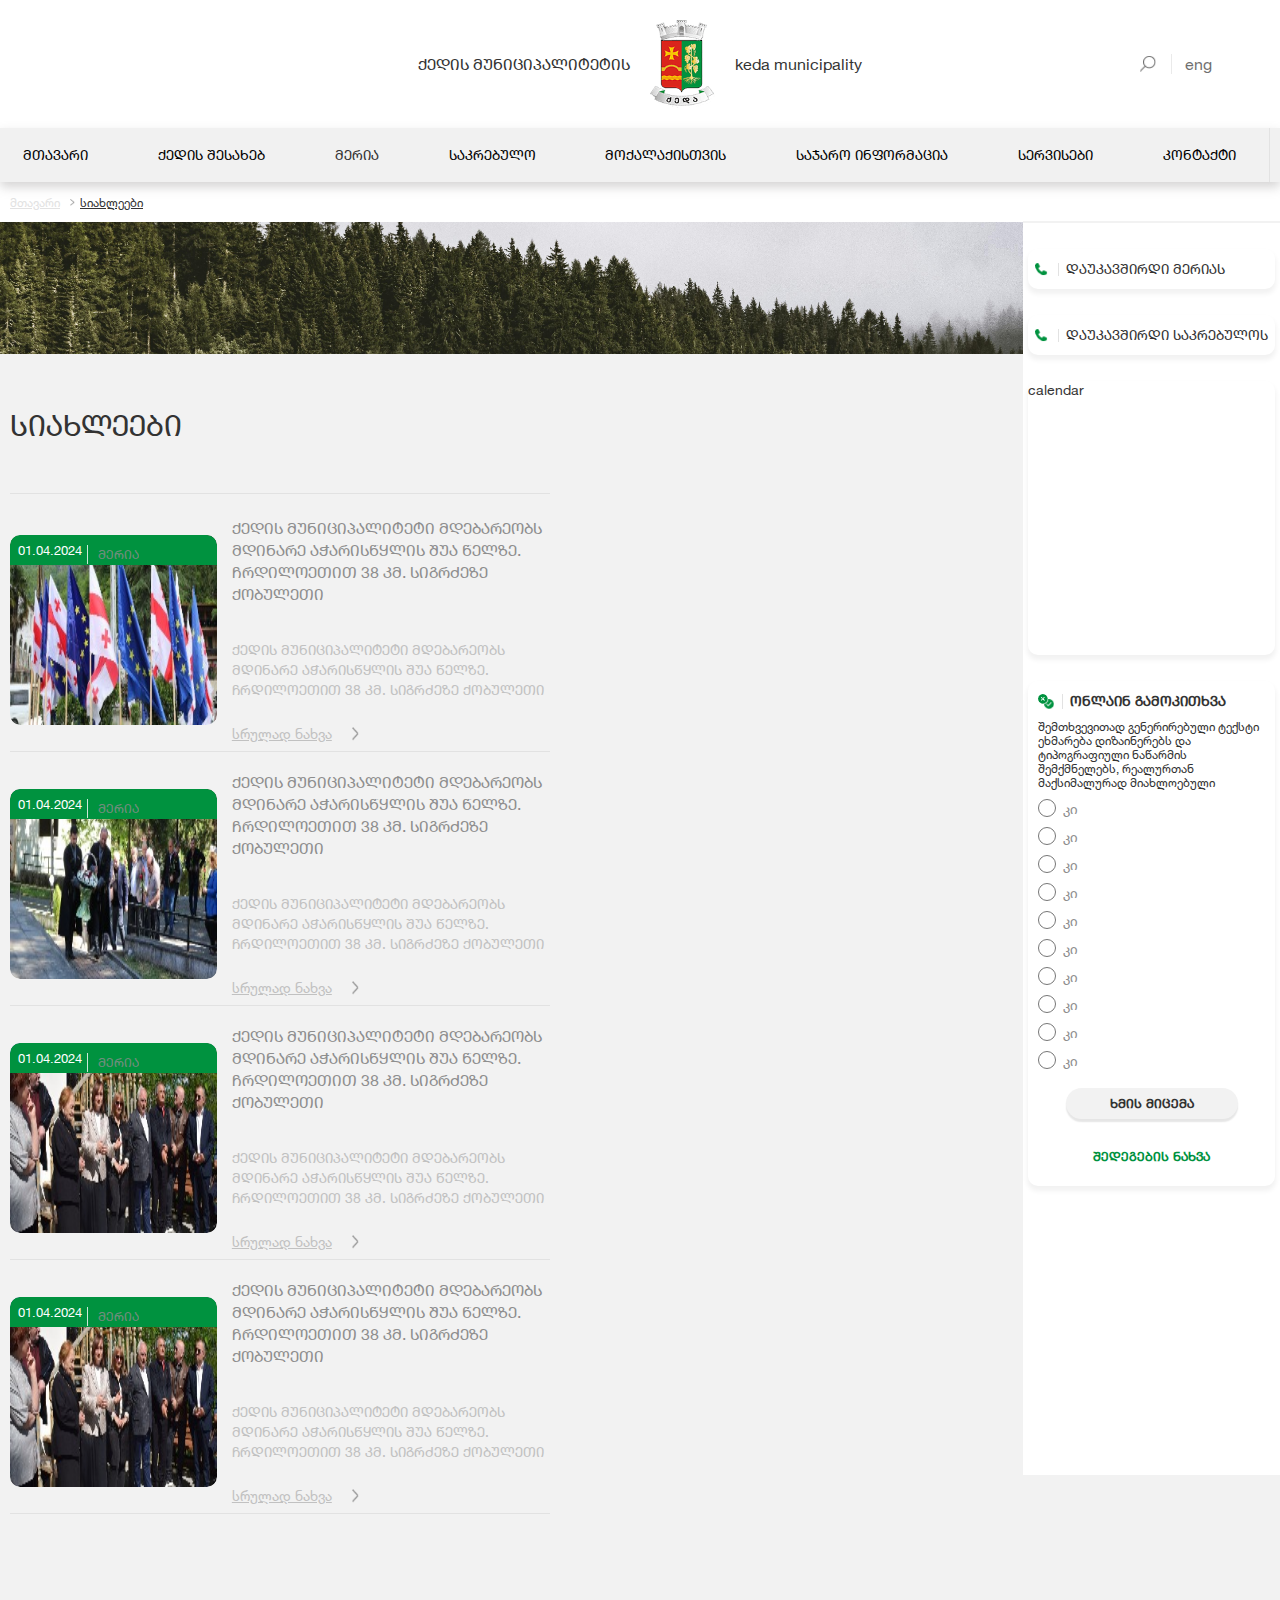
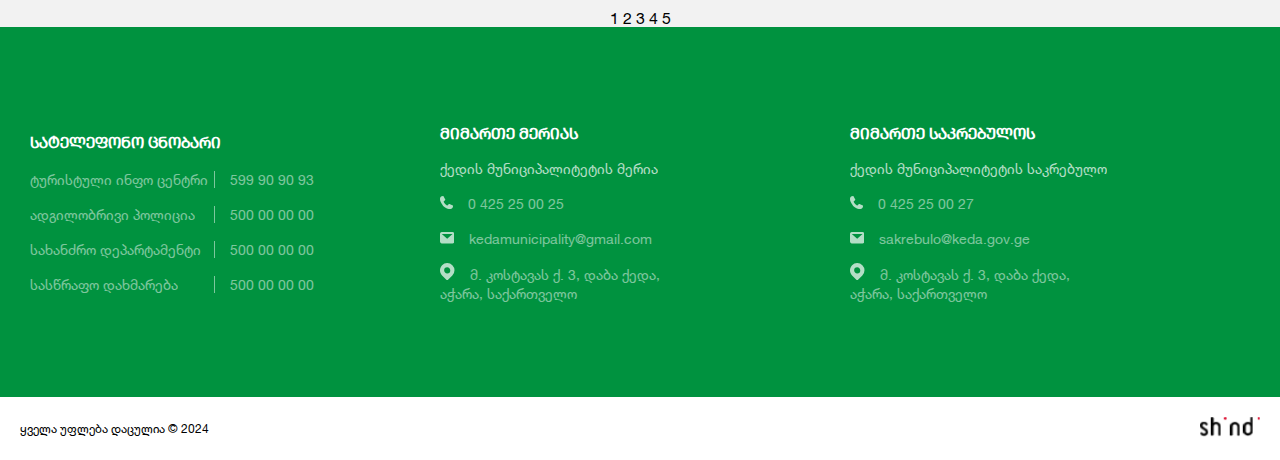
<file: templates/merianews.html>
<!DOCTYPE html>
<html lang="en">
<head>
    <meta charset="UTF-8">
    <meta name="viewport" content="width=device-width, initial-scale=1.0">
    <link rel="stylesheet" href="../main.css">
    <link rel="shortcut icon" href="../images/logo.png" type="image/x-icon">
    <script defer src="../navigation.js"></script>
    <title>საკრებულოს სიახლეები</title>
</head>
<body>
  <div class="topbar">

    <div class="container">
      <div id="hamburger">
        <span></span>
        <span></span>
        <span></span>
      </div>
      <a href="/" class="logo">
        <p>ქედის მუნიციპალიტეტის</p>
        <img src="../images/logo.png" alt="" />
        <p>keda municipality</p>
      </a>

      <div class="searchbar">
        <img src="../images/search-icon.png" alt="" />
        <a hreflang="geo" id="lang">eng</a>
      </div>
    </div>
    <div class="mobile-nav">
      <div class="mbn-wrapper">


        <ul class="main-mobile-nav">
          <li><a href="/"> მთავარი</a></li>
          <li><a href="/templates/aboutkeda.html">ქედის შესახებ</a></li>
          <li id="meria-expand-btn">
            <p>მერია
            </p>
            <img class="submenu-arrow" src="../images/arrow-right.png" alt="" srcset="">

          </li>
          <li><a href="/templates/textpage.html">საკრებულო</a></li>
          <li><a href="/templates/textpage.html">მოქალაქისთვის</a></li>
          <li><a href="/templates/textpage.html">საჯარო ინფორმაცია</a></li>
          <li><a href="/templates/aboutkeda.html">სერვისები</a></li>
          <li><a href="/templates/contacts.html">კონტაქტი</a></li>
        </ul>
        <ul id="meria-expand-menu" class=" main-mobile-nav meria-expanded-mobile">
          <li>

            <svg xmlns="http://www.w3.org/2000/svg" class="meria-nav-prev" width="30.585" height="30.585"
              viewBox="302.098 465.152 30.585 30.585">
              <g data-name="Group 8104">
                <path
                  d="M317.39 465.152c8.446 0 15.293 6.847 15.293 15.293 0 8.446-6.847 15.292-15.293 15.292-8.446 0-15.292-6.846-15.292-15.292s6.846-15.293 15.292-15.293"
                  stroke-linejoin="round" stroke-linecap="round" stroke="#c1c1c1" fill="transparent"
                  data-name="Path 56" />
                <path d="m310.593 480.445 6.797-6.797" stroke-linejoin="round" stroke-linecap="round" stroke="#c1c1c1"
                  fill="transparent" data-name="Path 57" />
                <path d="M310.593 480.445h13.594" stroke-linejoin="round" stroke-linecap="round" stroke="#c1c1c1"
                  fill="transparent" data-name="Path 58" />
                <path d="m317.39 487.242-6.797-6.797" stroke-linejoin="round" stroke-linecap="round" stroke="#c1c1c1"
                  fill="transparent" data-name="Path 59" />
              </g>
            </svg>
          </li>
          <li> <a href="/templates/textpage.html">მერიის შესახებ</a> </li>
          <li> <a href="/templates/textpage.html">სიახლეები</a> </li>
          <li> <a href="/templates/textpage.html">განცხადებები</a> </li>
          <li> <a href="/templates/textpage.html">მერი</a> </li>
          <li> <a href="/templates/textpage.html">მერის მოადგილეები</a> </li>
          <li id="branches-expand-btn">
            <a href="/templates/textpage.html">სამსახურები</a>
            <img class="submenu-arrow" src="../images/arrow-right.png" alt="" srcset="">

          </li>
          <li> <a href="/templates/textpage.html">მუნიციპალური</a> </li>
          <li> <a href="/templates/textpage.html"> სტრუქტურული ხე</a> </li>
          <li> <a href="/templates/textpage.html"> მემორანდუმები</a> </li>
          <li> <a href="/templates/textpage.html"> აუქციონები</a> </li>
          <li> <a href="/templates/textpage.html"> ტენდერები</a> </li>


        </ul>

        <ul id="branches-expand-menu" class=" main-mobile-nav meria-expanded-submenu-mobile">
          <li>

            <svg xmlns="http://www.w3.org/2000/svg" class="branches-nav-prev" width="30.585" height="30.585"
              viewBox="302.098 465.152 30.585 30.585">
              <g data-name="Group 8104">
                <path
                  d="M317.39 465.152c8.446 0 15.293 6.847 15.293 15.293 0 8.446-6.847 15.292-15.293 15.292-8.446 0-15.292-6.846-15.292-15.292s6.846-15.293 15.292-15.293"
                  stroke-linejoin="round" stroke-linecap="round" stroke="#c1c1c1" fill="transparent"
                  data-name="Path 56" />
                <path d="m310.593 480.445 6.797-6.797" stroke-linejoin="round" stroke-linecap="round" stroke="#c1c1c1"
                  fill="transparent" data-name="Path 57" />
                <path d="M310.593 480.445h13.594" stroke-linejoin="round" stroke-linecap="round" stroke="#c1c1c1"
                  fill="transparent" data-name="Path 58" />
                <path d="m317.39 487.242-6.797-6.797" stroke-linejoin="round" stroke-linecap="round" stroke="#c1c1c1"
                  fill="transparent" data-name="Path 59" />
              </g>
            </svg>
          <li>
            <a href="/templates/textpage.html">
              ადმინისტრაცია

            </a>
          </li>
          <li>
            <a href="/templates/textpage.html">საფინანსო სამსახური
            </a>
          </li>
          <li>
            <a href="/templates/textpage.html">ეკონომიკური განვითარების სამსახური
            </a>
          </li>
          <li>
            <a href="/templates/textpage.html">სივრცითი მოწყობის, არქიტექტურისა და მშენებლობის სამსახური
            </a>
          </li>
          <li>
            <a href="/templates/textpage.html">ზედამხედველობის სამსახური
            </a>
          </li>
          <li>
            <a href="/templates/textpage.html">განათლების, კულტურის, სპორტის, ტურიზმის, ახალგაზრდულ საკითხთა და ძეგლთა დაცვის სამსახური
            </a>
          </li>
          <li>
            <a href="/templates/textpage.html">ჯანმრთელობისა და სოციალური დაცვის სამსახური
            </a>
          </li>
          <li>
            <a href="/templates/textpage.html">შიდა აუდიტის სამსახური
            </a>
          </li>
          <li>
            <a href="/templates/textpage.html">სამხედრო აღრიცხვის, გაწვევისა და მობილიზაციის სამსახური
            </a>
          </li>
        </ul>
      </div>
    </div>

  </div>

  <div class="navigation">
    <nav class="navbar">
      <ul class="nav-list">
        <a href="/">
          <li class="nav-item">მთავარი</li>
        </a>
        <a href="/templates/gallery.html">
          <li class="nav-item">ქედის შესახებ</li>
        </a>

        <li class="nav-item has-submenu">
          <a href="/templates/projects.html"> მერია </a>
          <ul class="submenu">
            <li>
              <a href="/templates/textpage.html">

                მერიის შესახებ
              </a>

            </li>
            <li><a href="/templates/merianews.html">
                სიახლეები
              </a></li>
            <li><a href="/templates/gancxadebebiMeria.html">
                განცხადებები
              </a></li>
            <li><a href="/templates/textpage.html">
                მერი

              </a></li>
            <li><a href="/templates/textpage.html">
                მერის მოადგილეები

              </a></li>



            <li class="has-expanded-submenu">
              <p>სამსახურები

                <img src="../images/arrow-right.png" alt="">
              </p>
              <ul class="expanded-submenu">
                <li>
                  <a href="/templates/textpage.html">
                    ადმინისტრაცია

                  </a>
                </li>
                <li>
                  <a href="">საფინანსო სამსახური
                  </a>
                </li>
                <li>
                  <a href="/templates/textpage.html">ეკონომიკური განვითარების სამსახური
                  </a>
                </li>
                <li>
                  <a href="/templates/textpage.html">სივრცითი მოწყობის, არქიტექტურისა და მშენებლობის სამსახური
                  </a>
                </li>
                <li>
                  <a href="/templates/textpage.html">ზედამხედველობის სამსახური
                  </a>
                </li>
                <li>
                  <a href="/templates/textpage.html">განათლების, კულტურის, სპორტის, ტურიზმის, ახალგაზრდულ საკითხთა და
                    ძეგლთა დაცვის სამსახური
                  </a>
                </li>
                <li>
                  <a href="/templates/textpage.html">ჯანმრთელობისა და სოციალური დაცვის სამსახური
                  </a>
                </li>
                <li>
                  <a href="/templates/textpage.html">შიდა აუდიტის სამსახური
                  </a>
                </li>
                <li>
                  <a href="/templates/textpage.html">სამხედრო აღრიცხვის, გაწვევისა და მობილიზაციის სამსახური
                  </a>
                </li>
              </ul>
            </li>
            <a href="/templates/textpage.html">

              <li>მერის წარმომადგენლები</li>
            </a>
            <li>
              <a href="/templates/textpage.html">მუნიციპალური
              </a>
            </li>
            <li>
              <a href="/templates/textpage.html">ორგანიზაციები
              </a>
            </li>
            <li>
              <a href="/templates/textpage.html">სტრუქტურული ხე
              </a>
            </li>
            <li>
              <a href="/templates/textpage.html">მემორანდუმები
              </a>
            </li>
            <li>
              <a href="/templates/textpage.html">აუქციონები
              </a>
            </li>
            <li>
              <a href="/templates/textpage.html">ტენდერები

              </a>
            </li>

          </ul>
        </li>

        <a href="/templates/projects.html">
          <li class="nav-item" >საკრებულო</li>
        </a>
        <a href="/templates/textpage.html">
          <li class="nav-item" data-submenu="submenu5">მოქალაქისთვის</li>
        </a>
        <a href="/templates/textpage.html">
          <li class="nav-item" data-submenu="submenu6">საჯარო ინფორმაცია</li>
        </a>
        <a href="/templates/aboutkeda.html">
          <li class="nav-item" data-submenu="submenu7">სერვისები</li>
        </a>
        <a href="/templates/contacts.html">
          <li class="nav-item" data-submenu="submenu8">კონტაქტი</li>
        </a>
      </ul>
    </nav>
  </div>
      <div class="helper-nav">
        <a href="/">მთავარი</a>
        <a><img src="../images/arrow-right.png" alt="">  სიახლეები </a>
      </div>
      <main class="innerpage-main">
        <div class="pages-paralax"></div>
       
        <div class="innerpage-main-bottom">
            <div class="innerpage-main-left">
              <h2 class="innerpage-proj-header">სიახლეები</h2>
           
             
              <div class="innerpage-sakrebulo-news-item">
                <div class="innerpage-sakrebulo-news-item-left">
                    <header class="greenbg">
                        <span>01.04.2024</span>
                        <p>მერია</p>
                    </header>
                    <img src="../images/meria2.jpeg" alt="" srcset="">
                </div>
                <div class="innerpage-sakrebulo-news-item-right">
                    <h4>ქედის მუნიციპალიტეტი მდებარეობს მდინარე აჭარისწყლის შუა წელზე. ჩრდილოეთით 38 კმ. სიგრძეზე ქობულეთი</h4>
                    <p>ქედის მუნიციპალიტეტი მდებარეობს მდინარე აჭარისწყლის შუა წელზე. ჩრდილოეთით 38 კმ. სიგრძეზე ქობულეთი</p>
                    <a href=""> <span>სრულად ნახვა</span>   <img src="../images/arrow-right.png" alt="">  </a>
                </div>

              </div>
              <div class="innerpage-sakrebulo-news-item">
                <div class="innerpage-sakrebulo-news-item-left">
                    <header class="greenbg">
                        <span>01.04.2024</span>
                        <p>მერია</p>
                    </header>
                    <img src="../images/meria1.jpeg" alt="" srcset="">
                </div>
                <div class="innerpage-sakrebulo-news-item-right">
                    <h4>ქედის მუნიციპალიტეტი მდებარეობს მდინარე აჭარისწყლის შუა წელზე. ჩრდილოეთით 38 კმ. სიგრძეზე ქობულეთი</h4>
                    <p>ქედის მუნიციპალიტეტი მდებარეობს მდინარე აჭარისწყლის შუა წელზე. ჩრდილოეთით 38 კმ. სიგრძეზე ქობულეთი</p>
                    <a href=""> <span>სრულად ნახვა</span>   <img src="../images/arrow-right.png" alt="">  </a>
                </div>

              </div>
            
              <div class="innerpage-sakrebulo-news-item">
                <div class="innerpage-sakrebulo-news-item-left">
                    <header class="greenbg">
                        <span>01.04.2024</span>
                        <p>მერია</p>
                    </header>
                    <img src="../images/sakrebulo1.jpeg" alt="" srcset="">
                </div>
                <div class="innerpage-sakrebulo-news-item-right">
                    <h4>ქედის მუნიციპალიტეტი მდებარეობს მდინარე აჭარისწყლის შუა წელზე. ჩრდილოეთით 38 კმ. სიგრძეზე ქობულეთი</h4>
                    <p>ქედის მუნიციპალიტეტი მდებარეობს მდინარე აჭარისწყლის შუა წელზე. ჩრდილოეთით 38 კმ. სიგრძეზე ქობულეთი</p>
                    <a href=""> <span>სრულად ნახვა</span>   <img src="../images/arrow-right.png" alt="">  </a>
                </div>

              </div>
              <div class="innerpage-sakrebulo-news-item">
                <div class="innerpage-sakrebulo-news-item-left">
                    <header class="greenbg">
                        <span>01.04.2024</span>
                        <p>მერია</p>
                    </header>
                    <img src="../images/sakrebulo1.jpeg" alt="" srcset="">
                </div>
                <div class="innerpage-sakrebulo-news-item-right">
                    <h4>ქედის მუნიციპალიტეტი მდებარეობს მდინარე აჭარისწყლის შუა წელზე. ჩრდილოეთით 38 კმ. სიგრძეზე ქობულეთი</h4>
                    <p>ქედის მუნიციპალიტეტი მდებარეობს მდინარე აჭარისწყლის შუა წელზე. ჩრდილოეთით 38 კმ. სიგრძეზე ქობულეთი</p>
                    <a href=""> <span>სრულად ნახვა</span>   <img src="../images/arrow-right.png" alt="">  </a>
                </div>

              </div>
             
            </div>
            <div class="news-right news-right-innerpages">
              <a href="">
                <img src="../images/phone-icon.png" alt="" />
                <span>დაუკავშირდი მერიას</span>
              </a>
              <a href="">
                <img src="../images/phone-icon.png" alt="" />
                <span>დაუკავშირდი საკრებულოს</span>
              </a>
              <div class="news-calendar">calendar</div>
              <div class="survey">
                <header>
                  <img src="../images/survey-icon.png" alt="" />
                  <h4>ონლაინ გამოკითხვა</h4>
                </header>
                <span>
                  შემთხვევითად გენერირებული ტექსტი ეხმარება დიზაინერებს და
                  ტიპოგრაფიული ნაწარმის შემქმნელებს, რეალურთან მაქსიმალურად
                  მიახლოებული
                </span>
                <form id="survey-form">
                  <div class="radio-group">
                    <label>
                      <input
                        type="radio"
                        name="survey"
                        value="1"
                        placeholder="ki"
                      />
      
                      <p>კი</p>
                    </label>
                    <label>
                      <input type="radio" name="survey" value="2" />
      
                      <p>კი</p>
                    </label>
                    <label>
                      <input type="radio" name="survey" value="3" />
      
                      <p>კი</p>
                    </label>
                    <label>
                      <input type="radio" name="survey" value="4" />
      
                      <p>კი</p>
                    </label>
                    <label>
                      <input type="radio" name="survey" value="5" />
      
                      <p>კი</p>
                    </label>
                    <label>
                      <input type="radio" name="survey" value="6" />
      
                      <p>კი</p>
                    </label>
                    <label>
                      <input type="radio" name="survey" value="7" />
      
                      <p>კი</p>
                    </label>
                    <label>
                      <input type="radio" name="survey" value="8" />
      
                      <p>კი</p>
                    </label>
                    <label>
                      <input type="radio" name="survey" value="8" />
      
                      <p>კი</p>
                    </label>
                    <label>
                      <input type="radio" name="survey" value="8" />
      
                      <p>კი</p>
                    </label>
                  </div>
                  <div class="survey-btns">
                    <button class="survey-vote">ხმის მიცემა</button>
                    <button class="survey-results">შედეგების ნახვა</button>
                  </div>
                </form>
              </div>
          </div>
           
        </div>
        <div class="pag-sakrebulo">
          <span>1</span>
          <span>2</span>
          <span>3</span>
          <span>4</span>
          <span>5</span>
        </div>
       
      </main>
      <footer>
        <main class="footer-container">
          <div class="footer-left-col">
            <h4>სატელეფონო ცნობარი</h4>
            <div class="footer-left-col-item">
              <span>ტურისტული ინფო ცენტრი</span>
              <a href="">599 90 90 93</a>
            </div>
            <div class="footer-left-col-item">
              <span>ადგილობრივი პოლიცია</span>
              <a href="">500 00 00 00</a>
            </div>
            <div class="footer-left-col-item">
              <span>სახანძრო დეპარტამენტი</span>
              <a href="">500 00 00 00</a>
            </div>
            <div class="footer-left-col-item">
              <span>სასწრაფო დახმარება</span>
              <a href="">500 00 00 00</a>
            </div>
          </div>
    
          <div class="footer-center-col">
            <h4>მიმართე მერიას</h4>
            <span>ქედის მუნიციპალიტეტის მერია</span>
            <div class="footer-center-col-item">
              <svg
                xmlns="http://www.w3.org/2000/svg"
                width="13.067"
                height="13.066"
                viewBox="832.705 4332 13.067 13.066"
              >
                <g data-name="Phone">
                  <path
                    d="m840.288 4341.333 1.4-1.283c.117-.117.234-.117.35-.117l.234.117 3.266 1.517c.234.116.234.233.234.466-.117.933-.35 1.633-.934 2.1-.583.583-1.4.933-2.45.933-1.05 0-2.1-.233-3.266-.816-1.167-.584-2.217-1.4-3.267-2.333-.583-.817-1.283-1.634-1.75-2.567-.467-.933-.933-1.75-1.167-2.567-.233-.7-.233-1.516-.233-2.216.117-.7.35-1.284.817-1.75.466-.467 1.166-.7 2.216-.817.234 0 .35.117.467.233l1.75 3.267c0 .117.117.233.117.233 0 .117 0 .234-.117.35l-1.517 1.4c-.116.234-.116.467 0 .584.35.7.934 1.283 1.4 1.866a11.78 11.78 0 0 0 1.867 1.517c.233.117.467.117.583-.117Z"
                    fill="#fff"
                    fill-rule="evenodd"
                    data-name="Path 110"
                  />
                </g>
              </svg>
              <a href="">0 425 25 00 25</a>
            </div>
            <div class="footer-center-col-item">
              <svg
                xmlns="http://www.w3.org/2000/svg"
                width="14.35"
                height="11.48"
                viewBox="832 4359.931 14.35 11.48"
              >
                <g data-name="Group 7696">
                  <path
                    d="M844.556 4361.845h-10.762l5.38 4.783 5.382-4.783Zm-12.556 0c0-1.053.807-1.914 1.794-1.914h10.762c.986 0 1.794.861 1.794 1.914v7.653c0 1.052-.808 1.913-1.794 1.913h-10.762c-.987 0-1.794-.86-1.794-1.913v-7.653Z"
                    fill="#fff"
                    fill-rule="evenodd"
                    data-name="Path 50"
                  />
                </g>
              </svg>
              <a href="">kedamunicipality@gmail.com</a>
            </div>
            <div class="footer-center-col-item">
              <svg
                xmlns="http://www.w3.org/2000/svg"
                width="14.502"
                height="17.599"
                viewBox="831.08 4387.2 14.502 17.599"
              >
                <g data-name="Group 7698">
                  <path
                    d="M838.29 4397.672a3.065 3.065 0 0 0 3.07-3.07c0-1.645-1.316-3.18-3.07-3.18a3.065 3.065 0 0 0-3.07 3.07c0 1.645 1.425 3.18 3.07 3.18Zm-5.154-8.334a7.28 7.28 0 0 1 10.307 0 7.28 7.28 0 0 1 0 10.308l-5.153 5.154-5.154-5.154c-2.741-2.851-2.741-7.457 0-10.308Z"
                    fill="#fff"
                    fill-rule="evenodd"
                    data-name="Path 114"
                  />
                </g>
              </svg>
              <a href=""
                >მ. კოსტავას ქ. 3, დაბა ქედა, <br />
                აჭარა, საქართველო</a
              >
            </div>
          </div>
          <div class="footer-center-col">
            <h4>მიმართე საკრებულოს</h4>
            <span>ქედის მუნიციპალიტეტის საკრებულო</span>
            <div class="footer-center-col-item">
              <svg
                xmlns="http://www.w3.org/2000/svg"
                width="13.067"
                height="13.066"
                viewBox="832.705 4332 13.067 13.066"
              >
                <g data-name="Phone">
                  <path
                    d="m840.288 4341.333 1.4-1.283c.117-.117.234-.117.35-.117l.234.117 3.266 1.517c.234.116.234.233.234.466-.117.933-.35 1.633-.934 2.1-.583.583-1.4.933-2.45.933-1.05 0-2.1-.233-3.266-.816-1.167-.584-2.217-1.4-3.267-2.333-.583-.817-1.283-1.634-1.75-2.567-.467-.933-.933-1.75-1.167-2.567-.233-.7-.233-1.516-.233-2.216.117-.7.35-1.284.817-1.75.466-.467 1.166-.7 2.216-.817.234 0 .35.117.467.233l1.75 3.267c0 .117.117.233.117.233 0 .117 0 .234-.117.35l-1.517 1.4c-.116.234-.116.467 0 .584.35.7.934 1.283 1.4 1.866a11.78 11.78 0 0 0 1.867 1.517c.233.117.467.117.583-.117Z"
                    fill="#fff"
                    fill-rule="evenodd"
                    data-name="Path 110"
                  />
                </g>
              </svg>
              <a href="">0 425 25 00 27</a>
            </div>
            <div class="footer-center-col-item">
              <svg
                xmlns="http://www.w3.org/2000/svg"
                width="14.35"
                height="11.48"
                viewBox="832 4359.931 14.35 11.48"
              >
                <g data-name="Group 7696">
                  <path
                    d="M844.556 4361.845h-10.762l5.38 4.783 5.382-4.783Zm-12.556 0c0-1.053.807-1.914 1.794-1.914h10.762c.986 0 1.794.861 1.794 1.914v7.653c0 1.052-.808 1.913-1.794 1.913h-10.762c-.987 0-1.794-.86-1.794-1.913v-7.653Z"
                    fill="#fff"
                    fill-rule="evenodd"
                    data-name="Path 50"
                  />
                </g>
              </svg>
              <a href="">sakrebulo@keda.gov.ge </a>
            </div>
            <div class="footer-center-col-item">
              <svg
                xmlns="http://www.w3.org/2000/svg"
                width="14.502"
                height="17.599"
                viewBox="831.08 4387.2 14.502 17.599"
              >
                <g data-name="Group 7698">
                  <path
                    d="M838.29 4397.672a3.065 3.065 0 0 0 3.07-3.07c0-1.645-1.316-3.18-3.07-3.18a3.065 3.065 0 0 0-3.07 3.07c0 1.645 1.425 3.18 3.07 3.18Zm-5.154-8.334a7.28 7.28 0 0 1 10.307 0 7.28 7.28 0 0 1 0 10.308l-5.153 5.154-5.154-5.154c-2.741-2.851-2.741-7.457 0-10.308Z"
                    fill="#fff"
                    fill-rule="evenodd"
                    data-name="Path 114"
                  />
                </g>
              </svg>
              <a href=""
                >მ. კოსტავას ქ. 3, დაბა ქედა, <br />
                აჭარა, საქართველო</a
              >
            </div>
          </div>
        </main>
      </footer>
      <div class="copyright">
        <p>ყველა უფლება დაცულია &copy; 2024</p>
        <a href="https://shindi.ge/" target="_blank" >
    
          <img src="../images/shindi.png" alt="" />
        </a>
      </div>
</body>
</html>
</file>
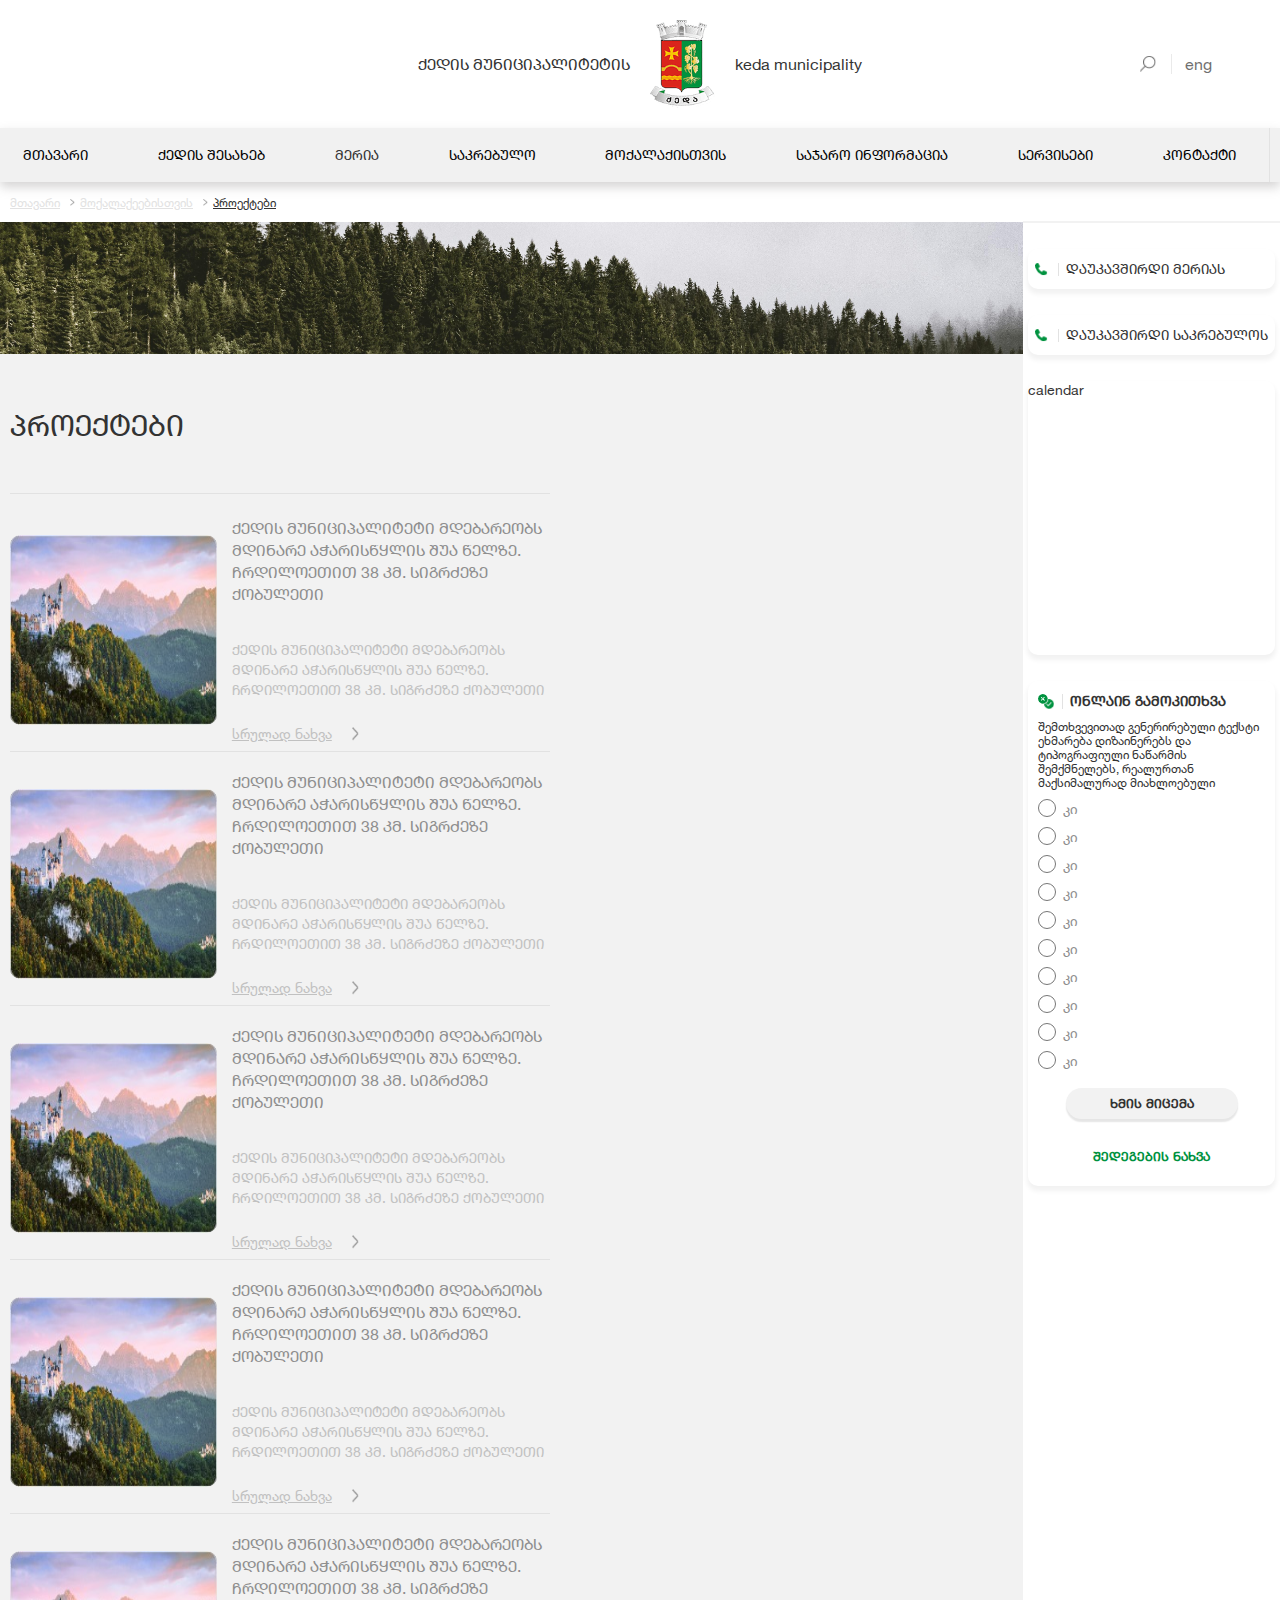
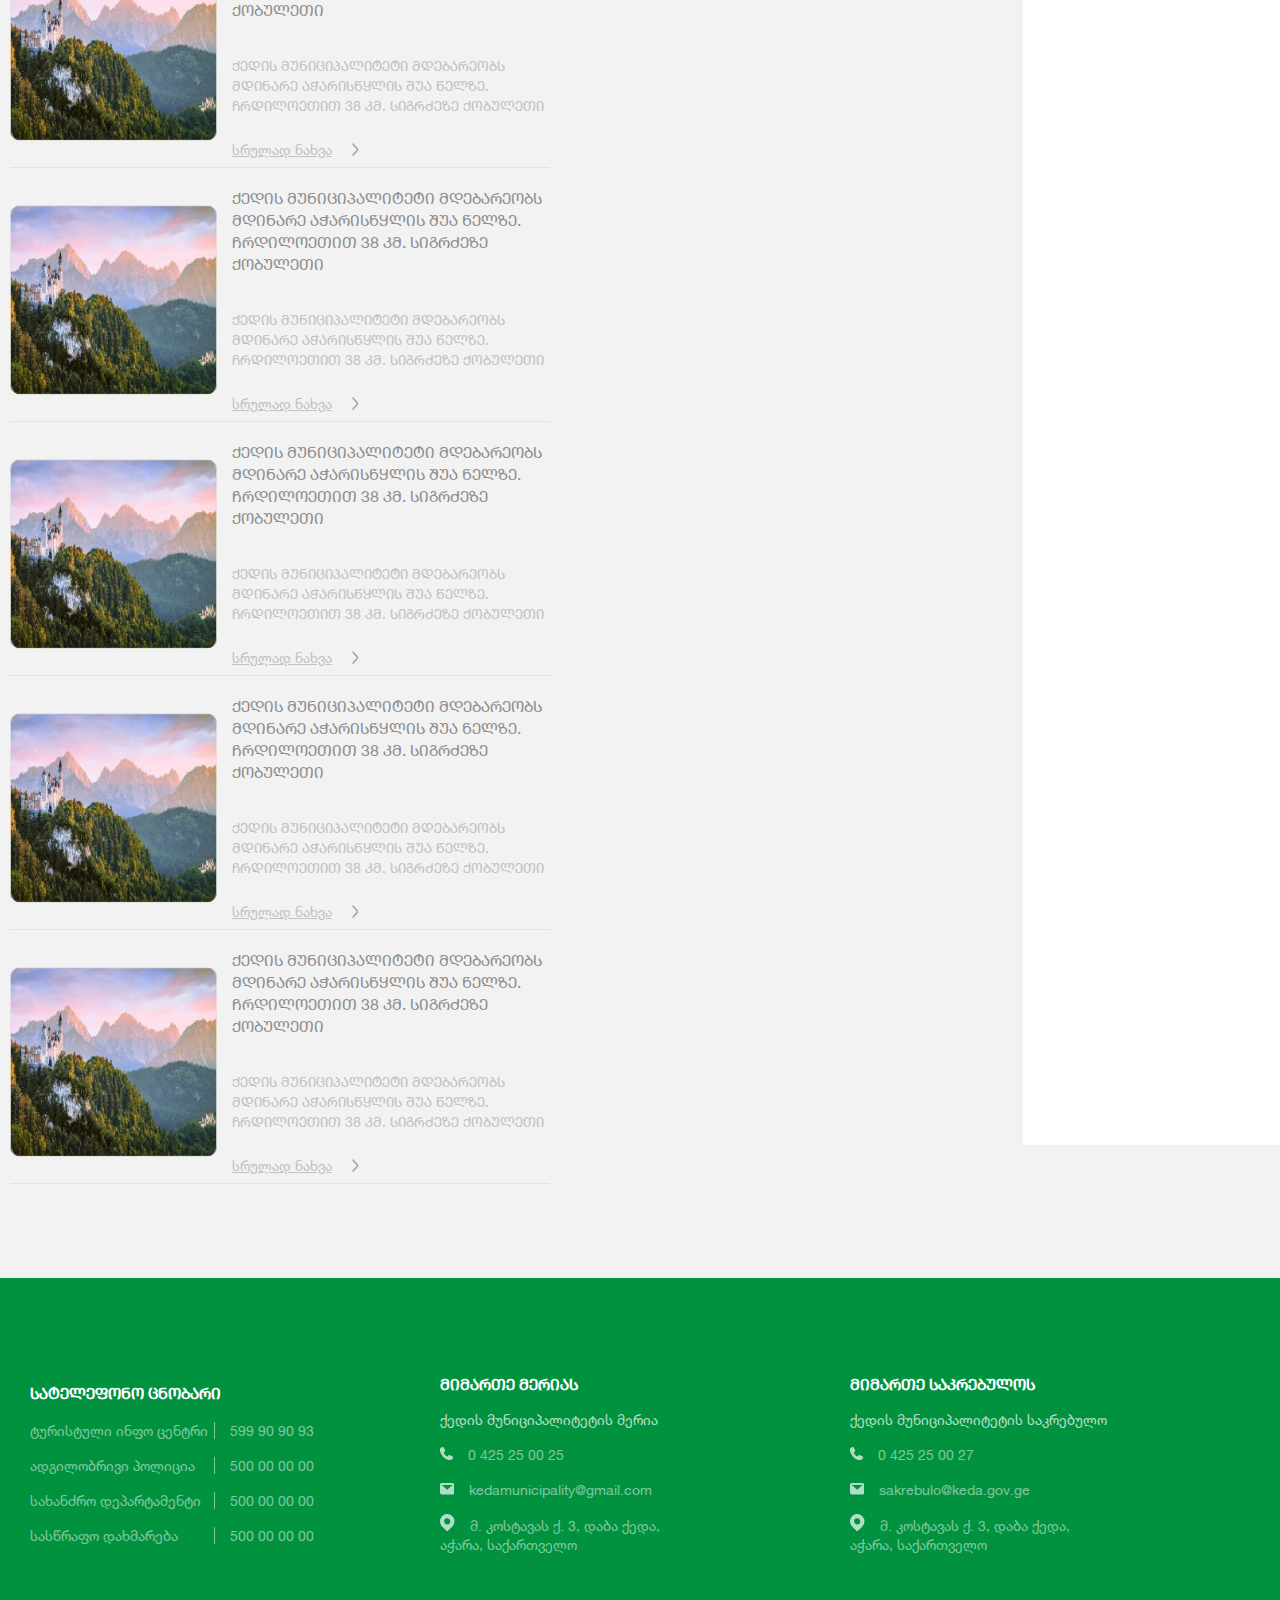
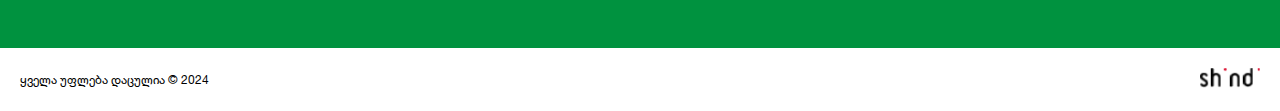
<file: templates/projects.html>
<!DOCTYPE html>
<html lang="en">
<head>
    <meta charset="UTF-8">
    <meta name="viewport" content="width=device-width, initial-scale=1.0">
    <link rel="stylesheet" href="../main.css">
    <link rel="shortcut icon" href="../images/logo.png" type="image/x-icon">
    <script defer src="../navigation.js"></script>
    <title>საკრებულოს სიახლეები</title>
</head>
<body>
  <div class="topbar">

    <div class="container">
      <div id="hamburger">
        <span></span>
        <span></span>
        <span></span>
      </div>
      <a href="/" class="logo">
        <p>ქედის მუნიციპალიტეტის</p>
        <img src="../images/logo.png" alt="" />
        <p>keda municipality</p>
      </a>

      <div class="searchbar">
        <img src="../images/search-icon.png" alt="" />
        <a hreflang="geo" id="lang">eng</a>
      </div>
    </div>
    <div class="mobile-nav">
      <div class="mbn-wrapper">


        <ul class="main-mobile-nav">
          <li><a href="/"> მთავარი</a></li>
          <li><a href="/templates/aboutkeda.html">ქედის შესახებ</a></li>
          <li id="meria-expand-btn">
            <p>მერია
            </p>
            <img class="submenu-arrow" src="../images/arrow-right.png" alt="" srcset="">

          </li>
          <li><a href="/templates/textpage.html">საკრებულო</a></li>
          <li><a href="/templates/textpage.html">მოქალაქისთვის</a></li>
          <li><a href="/templates/textpage.html">საჯარო ინფორმაცია</a></li>
          <li><a href="/templates/aboutkeda.html">სერვისები</a></li>
          <li><a href="/templates/contacts.html">კონტაქტი</a></li>
        </ul>
        <ul id="meria-expand-menu" class=" main-mobile-nav meria-expanded-mobile">
          <li>

            <svg xmlns="http://www.w3.org/2000/svg" class="meria-nav-prev" width="30.585" height="30.585"
              viewBox="302.098 465.152 30.585 30.585">
              <g data-name="Group 8104">
                <path
                  d="M317.39 465.152c8.446 0 15.293 6.847 15.293 15.293 0 8.446-6.847 15.292-15.293 15.292-8.446 0-15.292-6.846-15.292-15.292s6.846-15.293 15.292-15.293"
                  stroke-linejoin="round" stroke-linecap="round" stroke="#c1c1c1" fill="transparent"
                  data-name="Path 56" />
                <path d="m310.593 480.445 6.797-6.797" stroke-linejoin="round" stroke-linecap="round" stroke="#c1c1c1"
                  fill="transparent" data-name="Path 57" />
                <path d="M310.593 480.445h13.594" stroke-linejoin="round" stroke-linecap="round" stroke="#c1c1c1"
                  fill="transparent" data-name="Path 58" />
                <path d="m317.39 487.242-6.797-6.797" stroke-linejoin="round" stroke-linecap="round" stroke="#c1c1c1"
                  fill="transparent" data-name="Path 59" />
              </g>
            </svg>
          </li>
          <li> <a href="/templates/textpage.html">მერიის შესახებ</a> </li>
          <li> <a href="/templates/textpage.html">სიახლეები</a> </li>
          <li> <a href="/templates/textpage.html">განცხადებები</a> </li>
          <li> <a href="/templates/textpage.html">მერი</a> </li>
          <li> <a href="/templates/textpage.html">მერის მოადგილეები</a> </li>
          <li id="branches-expand-btn">
            <a href="/templates/textpage.html">სამსახურები</a>
            <img class="submenu-arrow" src="../images/arrow-right.png" alt="" srcset="">

          </li>
          <li> <a href="/templates/textpage.html">მუნიციპალური</a> </li>
          <li> <a href="/templates/textpage.html"> სტრუქტურული ხე</a> </li>
          <li> <a href="/templates/textpage.html"> მემორანდუმები</a> </li>
          <li> <a href="/templates/textpage.html"> აუქციონები</a> </li>
          <li> <a href="/templates/textpage.html"> ტენდერები</a> </li>


        </ul>

        <ul id="branches-expand-menu" class=" main-mobile-nav meria-expanded-submenu-mobile">
          <li>

            <svg xmlns="http://www.w3.org/2000/svg" class="branches-nav-prev" width="30.585" height="30.585"
              viewBox="302.098 465.152 30.585 30.585">
              <g data-name="Group 8104">
                <path
                  d="M317.39 465.152c8.446 0 15.293 6.847 15.293 15.293 0 8.446-6.847 15.292-15.293 15.292-8.446 0-15.292-6.846-15.292-15.292s6.846-15.293 15.292-15.293"
                  stroke-linejoin="round" stroke-linecap="round" stroke="#c1c1c1" fill="transparent"
                  data-name="Path 56" />
                <path d="m310.593 480.445 6.797-6.797" stroke-linejoin="round" stroke-linecap="round" stroke="#c1c1c1"
                  fill="transparent" data-name="Path 57" />
                <path d="M310.593 480.445h13.594" stroke-linejoin="round" stroke-linecap="round" stroke="#c1c1c1"
                  fill="transparent" data-name="Path 58" />
                <path d="m317.39 487.242-6.797-6.797" stroke-linejoin="round" stroke-linecap="round" stroke="#c1c1c1"
                  fill="transparent" data-name="Path 59" />
              </g>
            </svg>
          <li>
            <a href="/templates/textpage.html">
              ადმინისტრაცია

            </a>
          </li>
          <li>
            <a href="/templates/textpage.html">საფინანსო სამსახური
            </a>
          </li>
          <li>
            <a href="/templates/textpage.html">ეკონომიკური განვითარების სამსახური
            </a>
          </li>
          <li>
            <a href="/templates/textpage.html">სივრცითი მოწყობის, არქიტექტურისა და მშენებლობის სამსახური
            </a>
          </li>
          <li>
            <a href="/templates/textpage.html">ზედამხედველობის სამსახური
            </a>
          </li>
          <li>
            <a href="/templates/textpage.html">განათლების, კულტურის, სპორტის, ტურიზმის, ახალგაზრდულ საკითხთა და ძეგლთა დაცვის სამსახური
            </a>
          </li>
          <li>
            <a href="/templates/textpage.html">ჯანმრთელობისა და სოციალური დაცვის სამსახური
            </a>
          </li>
          <li>
            <a href="/templates/textpage.html">შიდა აუდიტის სამსახური
            </a>
          </li>
          <li>
            <a href="/templates/textpage.html">სამხედრო აღრიცხვის, გაწვევისა და მობილიზაციის სამსახური
            </a>
          </li>
        </ul>
      </div>
    </div>

  </div>

  <div class="navigation">
    <nav class="navbar">
      <ul class="nav-list">
        <a href="/">
          <li class="nav-item">მთავარი</li>
        </a>
        <a href="/templates/gallery.html">
          <li class="nav-item">ქედის შესახებ</li>
        </a>

        <li class="nav-item has-submenu">
          <a href="/templates/projects.html"> მერია </a>
          <ul class="submenu">
            <li>
              <a href="/templates/textpage.html">

                მერიის შესახებ
              </a>

            </li>
            <li><a href="/templates/merianews.html">
                სიახლეები
              </a></li>
            <li><a href="/templates/gancxadebebiMeria.html">
                განცხადებები
              </a></li>
            <li><a href="/templates/textpage.html">
                მერი

              </a></li>
            <li><a href="/templates/textpage.html">
                მერის მოადგილეები

              </a></li>



            <li class="has-expanded-submenu">
              <p>სამსახურები

                <img src="../images/arrow-right.png" alt="">
              </p>
              <ul class="expanded-submenu">
                <li>
                  <a href="/templates/textpage.html">
                    ადმინისტრაცია

                  </a>
                </li>
                <li>
                  <a href="">საფინანსო სამსახური
                  </a>
                </li>
                <li>
                  <a href="/templates/textpage.html">ეკონომიკური განვითარების სამსახური
                  </a>
                </li>
                <li>
                  <a href="/templates/textpage.html">სივრცითი მოწყობის, არქიტექტურისა და მშენებლობის სამსახური
                  </a>
                </li>
                <li>
                  <a href="/templates/textpage.html">ზედამხედველობის სამსახური
                  </a>
                </li>
                <li>
                  <a href="/templates/textpage.html">განათლების, კულტურის, სპორტის, ტურიზმის, ახალგაზრდულ საკითხთა და
                    ძეგლთა დაცვის სამსახური
                  </a>
                </li>
                <li>
                  <a href="/templates/textpage.html">ჯანმრთელობისა და სოციალური დაცვის სამსახური
                  </a>
                </li>
                <li>
                  <a href="/templates/textpage.html">შიდა აუდიტის სამსახური
                  </a>
                </li>
                <li>
                  <a href="/templates/textpage.html">სამხედრო აღრიცხვის, გაწვევისა და მობილიზაციის სამსახური
                  </a>
                </li>
              </ul>
            </li>
            <a href="/templates/textpage.html">

              <li>მერის წარმომადგენლები</li>
            </a>
            <li>
              <a href="/templates/textpage.html">მუნიციპალური
              </a>
            </li>
            <li>
              <a href="/templates/textpage.html">ორგანიზაციები
              </a>
            </li>
            <li>
              <a href="/templates/textpage.html">სტრუქტურული ხე
              </a>
            </li>
            <li>
              <a href="/templates/textpage.html">მემორანდუმები
              </a>
            </li>
            <li>
              <a href="/templates/textpage.html">აუქციონები
              </a>
            </li>
            <li>
              <a href="/templates/textpage.html">ტენდერები

              </a>
            </li>

          </ul>
        </li>

        <a href="/templates/projects.html">
          <li class="nav-item" >საკრებულო</li>
        </a>
        <a href="/templates/textpage.html">
          <li class="nav-item" data-submenu="submenu5">მოქალაქისთვის</li>
        </a>
        <a href="/templates/textpage.html">
          <li class="nav-item" data-submenu="submenu6">საჯარო ინფორმაცია</li>
        </a>
        <a href="/templates/aboutkeda.html">
          <li class="nav-item" data-submenu="submenu7">სერვისები</li>
        </a>
        <a href="/templates/contacts.html">
          <li class="nav-item" data-submenu="submenu8">კონტაქტი</li>
        </a>
      </ul>
    </nav>
  </div>
      <div class="helper-nav">
        <a href="/">მთავარი</a>
        <a href="/templates/gancxadebebiMeria.html"><img src="../images/arrow-right.png" alt="">  მოქალაქეებისთვის </a>
        <a><img src="../images/arrow-right.png" alt="">  პროექტები </a>
      </div>
      <main class="innerpage-main">
        <div class="pages-paralax"></div>
       
        <div class="innerpage-main-bottom">
            <div class="innerpage-main-left ">
                <h2 class="innerpage-proj-header">პროექტები</h2>
              <div class="innerpage-sakrebulo-news-item">
                <div class="innerpage-sakrebulo-news-item-left">
                    
                    <img src="../images/mountains.jpeg" alt="" srcset="">
                </div>
                <div class="innerpage-sakrebulo-news-item-right">
                    <h4>ქედის მუნიციპალიტეტი მდებარეობს მდინარე აჭარისწყლის შუა წელზე. ჩრდილოეთით 38 კმ. სიგრძეზე ქობულეთი</h4>
                    <p>ქედის მუნიციპალიტეტი მდებარეობს მდინარე აჭარისწყლის შუა წელზე. ჩრდილოეთით 38 კმ. სიგრძეზე ქობულეთი</p>
                    <a href=""> <span>სრულად ნახვა</span>   <img src="../images/arrow-right.png" alt="">  </a>
                </div>

              </div>
              <div class="innerpage-sakrebulo-news-item">
                <div class="innerpage-sakrebulo-news-item-left">
                    
                    <img src="../images/mountains.jpeg" alt="" srcset="">
                </div>
                <div class="innerpage-sakrebulo-news-item-right">
                    <h4>ქედის მუნიციპალიტეტი მდებარეობს მდინარე აჭარისწყლის შუა წელზე. ჩრდილოეთით 38 კმ. სიგრძეზე ქობულეთი</h4>
                    <p>ქედის მუნიციპალიტეტი მდებარეობს მდინარე აჭარისწყლის შუა წელზე. ჩრდილოეთით 38 კმ. სიგრძეზე ქობულეთი</p>
                    <a href=""> <span>სრულად ნახვა</span>   <img src="../images/arrow-right.png" alt="">  </a>
                </div>

              </div>
            
              <div class="innerpage-sakrebulo-news-item">
                <div class="innerpage-sakrebulo-news-item-left">
                    
                    <img src="../images/mountains.jpeg" alt="" srcset="">
                </div>
                <div class="innerpage-sakrebulo-news-item-right">
                    <h4>ქედის მუნიციპალიტეტი მდებარეობს მდინარე აჭარისწყლის შუა წელზე. ჩრდილოეთით 38 კმ. სიგრძეზე ქობულეთი</h4>
                    <p>ქედის მუნიციპალიტეტი მდებარეობს მდინარე აჭარისწყლის შუა წელზე. ჩრდილოეთით 38 კმ. სიგრძეზე ქობულეთი</p>
                    <a href=""> <span>სრულად ნახვა</span>   <img src="../images/arrow-right.png" alt="">  </a>
                </div>

              </div>
              <div class="innerpage-sakrebulo-news-item">
                <div class="innerpage-sakrebulo-news-item-left">
                    
                    <img src="../images/mountains.jpeg" alt="" srcset="">
                </div>
                <div class="innerpage-sakrebulo-news-item-right">
                    <h4>ქედის მუნიციპალიტეტი მდებარეობს მდინარე აჭარისწყლის შუა წელზე. ჩრდილოეთით 38 კმ. სიგრძეზე ქობულეთი</h4>
                    <p>ქედის მუნიციპალიტეტი მდებარეობს მდინარე აჭარისწყლის შუა წელზე. ჩრდილოეთით 38 კმ. სიგრძეზე ქობულეთი</p>
                    <a href=""> <span>სრულად ნახვა</span>   <img src="../images/arrow-right.png" alt="">  </a>
                </div>

              </div>
              <div class="innerpage-sakrebulo-news-item">
                <div class="innerpage-sakrebulo-news-item-left">
                    
                    <img src="../images/mountains.jpeg" alt="" srcset="">
                </div>
                <div class="innerpage-sakrebulo-news-item-right">
                    <h4>ქედის მუნიციპალიტეტი მდებარეობს მდინარე აჭარისწყლის შუა წელზე. ჩრდილოეთით 38 კმ. სიგრძეზე ქობულეთი</h4>
                    <p>ქედის მუნიციპალიტეტი მდებარეობს მდინარე აჭარისწყლის შუა წელზე. ჩრდილოეთით 38 კმ. სიგრძეზე ქობულეთი</p>
                    <a href=""> <span>სრულად ნახვა</span>   <img src="../images/arrow-right.png" alt="">  </a>
                </div>

              </div>
              <div class="innerpage-sakrebulo-news-item">
                <div class="innerpage-sakrebulo-news-item-left">
                    
                    <img src="../images/mountains.jpeg" alt="" srcset="">
                </div>
                <div class="innerpage-sakrebulo-news-item-right">
                    <h4>ქედის მუნიციპალიტეტი მდებარეობს მდინარე აჭარისწყლის შუა წელზე. ჩრდილოეთით 38 კმ. სიგრძეზე ქობულეთი</h4>
                    <p>ქედის მუნიციპალიტეტი მდებარეობს მდინარე აჭარისწყლის შუა წელზე. ჩრდილოეთით 38 კმ. სიგრძეზე ქობულეთი</p>
                    <a href=""> <span>სრულად ნახვა</span>   <img src="../images/arrow-right.png" alt="">  </a>
                </div>

              </div>
              <div class="innerpage-sakrebulo-news-item">
                <div class="innerpage-sakrebulo-news-item-left">
                    
                    <img src="../images/mountains.jpeg" alt="" srcset="">
                </div>
                <div class="innerpage-sakrebulo-news-item-right">
                    <h4>ქედის მუნიციპალიტეტი მდებარეობს მდინარე აჭარისწყლის შუა წელზე. ჩრდილოეთით 38 კმ. სიგრძეზე ქობულეთი</h4>
                    <p>ქედის მუნიციპალიტეტი მდებარეობს მდინარე აჭარისწყლის შუა წელზე. ჩრდილოეთით 38 კმ. სიგრძეზე ქობულეთი</p>
                    <a href=""> <span>სრულად ნახვა</span>   <img src="../images/arrow-right.png" alt="">  </a>
                </div>

              </div>
              <div class="innerpage-sakrebulo-news-item">
                <div class="innerpage-sakrebulo-news-item-left">
                    
                    <img src="../images/mountains.jpeg" alt="" srcset="">
                </div>
                <div class="innerpage-sakrebulo-news-item-right">
                    <h4>ქედის მუნიციპალიტეტი მდებარეობს მდინარე აჭარისწყლის შუა წელზე. ჩრდილოეთით 38 კმ. სიგრძეზე ქობულეთი</h4>
                    <p>ქედის მუნიციპალიტეტი მდებარეობს მდინარე აჭარისწყლის შუა წელზე. ჩრდილოეთით 38 კმ. სიგრძეზე ქობულეთი</p>
                    <a href=""> <span>სრულად ნახვა</span>   <img src="../images/arrow-right.png" alt="">  </a>
                </div>

              </div>
              <div class="innerpage-sakrebulo-news-item">
                <div class="innerpage-sakrebulo-news-item-left">
                    
                    <img src="../images/mountains.jpeg" alt="" srcset="">
                </div>
                <div class="innerpage-sakrebulo-news-item-right">
                    <h4>ქედის მუნიციპალიტეტი მდებარეობს მდინარე აჭარისწყლის შუა წელზე. ჩრდილოეთით 38 კმ. სიგრძეზე ქობულეთი</h4>
                    <p>ქედის მუნიციპალიტეტი მდებარეობს მდინარე აჭარისწყლის შუა წელზე. ჩრდილოეთით 38 კმ. სიგრძეზე ქობულეთი</p>
                    <a href=""> <span>სრულად ნახვა</span>   <img src="../images/arrow-right.png" alt="">  </a>
                </div>

              </div>
             
            </div>
            <div class="news-right news-right-innerpages">
              <a href="">
                <img src="../images/phone-icon.png" alt="" />
                <span>დაუკავშირდი მერიას</span>
              </a>
              <a href="">
                <img src="../images/phone-icon.png" alt="" />
                <span>დაუკავშირდი საკრებულოს</span>
              </a>
              <div class="news-calendar">calendar</div>
              <div class="survey">
                <header>
                  <img src="../images/survey-icon.png" alt="" />
                  <h4>ონლაინ გამოკითხვა</h4>
                </header>
                <span>
                  შემთხვევითად გენერირებული ტექსტი ეხმარება დიზაინერებს და
                  ტიპოგრაფიული ნაწარმის შემქმნელებს, რეალურთან მაქსიმალურად
                  მიახლოებული
                </span>
                <form id="survey-form">
                  <div class="radio-group">
                    <label>
                      <input
                        type="radio"
                        name="survey"
                        value="1"
                        placeholder="ki"
                      />
      
                      <p>კი</p>
                    </label>
                    <label>
                      <input type="radio" name="survey" value="2" />
      
                      <p>კი</p>
                    </label>
                    <label>
                      <input type="radio" name="survey" value="3" />
      
                      <p>კი</p>
                    </label>
                    <label>
                      <input type="radio" name="survey" value="4" />
      
                      <p>კი</p>
                    </label>
                    <label>
                      <input type="radio" name="survey" value="5" />
      
                      <p>კი</p>
                    </label>
                    <label>
                      <input type="radio" name="survey" value="6" />
      
                      <p>კი</p>
                    </label>
                    <label>
                      <input type="radio" name="survey" value="7" />
      
                      <p>კი</p>
                    </label>
                    <label>
                      <input type="radio" name="survey" value="8" />
      
                      <p>კი</p>
                    </label>
                    <label>
                      <input type="radio" name="survey" value="8" />
      
                      <p>კი</p>
                    </label>
                    <label>
                      <input type="radio" name="survey" value="8" />
      
                      <p>კი</p>
                    </label>
                  </div>
                  <div class="survey-btns">
                    <button class="survey-vote">ხმის მიცემა</button>
                    <button class="survey-results">შედეგების ნახვა</button>
                  </div>
                </form>
              </div>
          </div>
           
        </div>
       
      </main>
      <footer>
        <main class="footer-container">
          <div class="footer-left-col">
            <h4>სატელეფონო ცნობარი</h4>
            <div class="footer-left-col-item">
              <span>ტურისტული ინფო ცენტრი</span>
              <a href="">599 90 90 93</a>
            </div>
            <div class="footer-left-col-item">
              <span>ადგილობრივი პოლიცია</span>
              <a href="">500 00 00 00</a>
            </div>
            <div class="footer-left-col-item">
              <span>სახანძრო დეპარტამენტი</span>
              <a href="">500 00 00 00</a>
            </div>
            <div class="footer-left-col-item">
              <span>სასწრაფო დახმარება</span>
              <a href="">500 00 00 00</a>
            </div>
          </div>
    
          <div class="footer-center-col">
            <h4>მიმართე მერიას</h4>
            <span>ქედის მუნიციპალიტეტის მერია</span>
            <div class="footer-center-col-item">
              <svg
                xmlns="http://www.w3.org/2000/svg"
                width="13.067"
                height="13.066"
                viewBox="832.705 4332 13.067 13.066"
              >
                <g data-name="Phone">
                  <path
                    d="m840.288 4341.333 1.4-1.283c.117-.117.234-.117.35-.117l.234.117 3.266 1.517c.234.116.234.233.234.466-.117.933-.35 1.633-.934 2.1-.583.583-1.4.933-2.45.933-1.05 0-2.1-.233-3.266-.816-1.167-.584-2.217-1.4-3.267-2.333-.583-.817-1.283-1.634-1.75-2.567-.467-.933-.933-1.75-1.167-2.567-.233-.7-.233-1.516-.233-2.216.117-.7.35-1.284.817-1.75.466-.467 1.166-.7 2.216-.817.234 0 .35.117.467.233l1.75 3.267c0 .117.117.233.117.233 0 .117 0 .234-.117.35l-1.517 1.4c-.116.234-.116.467 0 .584.35.7.934 1.283 1.4 1.866a11.78 11.78 0 0 0 1.867 1.517c.233.117.467.117.583-.117Z"
                    fill="#fff"
                    fill-rule="evenodd"
                    data-name="Path 110"
                  />
                </g>
              </svg>
              <a href="">0 425 25 00 25</a>
            </div>
            <div class="footer-center-col-item">
              <svg
                xmlns="http://www.w3.org/2000/svg"
                width="14.35"
                height="11.48"
                viewBox="832 4359.931 14.35 11.48"
              >
                <g data-name="Group 7696">
                  <path
                    d="M844.556 4361.845h-10.762l5.38 4.783 5.382-4.783Zm-12.556 0c0-1.053.807-1.914 1.794-1.914h10.762c.986 0 1.794.861 1.794 1.914v7.653c0 1.052-.808 1.913-1.794 1.913h-10.762c-.987 0-1.794-.86-1.794-1.913v-7.653Z"
                    fill="#fff"
                    fill-rule="evenodd"
                    data-name="Path 50"
                  />
                </g>
              </svg>
              <a href="">kedamunicipality@gmail.com</a>
            </div>
            <div class="footer-center-col-item">
              <svg
                xmlns="http://www.w3.org/2000/svg"
                width="14.502"
                height="17.599"
                viewBox="831.08 4387.2 14.502 17.599"
              >
                <g data-name="Group 7698">
                  <path
                    d="M838.29 4397.672a3.065 3.065 0 0 0 3.07-3.07c0-1.645-1.316-3.18-3.07-3.18a3.065 3.065 0 0 0-3.07 3.07c0 1.645 1.425 3.18 3.07 3.18Zm-5.154-8.334a7.28 7.28 0 0 1 10.307 0 7.28 7.28 0 0 1 0 10.308l-5.153 5.154-5.154-5.154c-2.741-2.851-2.741-7.457 0-10.308Z"
                    fill="#fff"
                    fill-rule="evenodd"
                    data-name="Path 114"
                  />
                </g>
              </svg>
              <a href=""
                >მ. კოსტავას ქ. 3, დაბა ქედა, <br />
                აჭარა, საქართველო</a
              >
            </div>
          </div>
          <div class="footer-center-col">
            <h4>მიმართე საკრებულოს</h4>
            <span>ქედის მუნიციპალიტეტის საკრებულო</span>
            <div class="footer-center-col-item">
              <svg
                xmlns="http://www.w3.org/2000/svg"
                width="13.067"
                height="13.066"
                viewBox="832.705 4332 13.067 13.066"
              >
                <g data-name="Phone">
                  <path
                    d="m840.288 4341.333 1.4-1.283c.117-.117.234-.117.35-.117l.234.117 3.266 1.517c.234.116.234.233.234.466-.117.933-.35 1.633-.934 2.1-.583.583-1.4.933-2.45.933-1.05 0-2.1-.233-3.266-.816-1.167-.584-2.217-1.4-3.267-2.333-.583-.817-1.283-1.634-1.75-2.567-.467-.933-.933-1.75-1.167-2.567-.233-.7-.233-1.516-.233-2.216.117-.7.35-1.284.817-1.75.466-.467 1.166-.7 2.216-.817.234 0 .35.117.467.233l1.75 3.267c0 .117.117.233.117.233 0 .117 0 .234-.117.35l-1.517 1.4c-.116.234-.116.467 0 .584.35.7.934 1.283 1.4 1.866a11.78 11.78 0 0 0 1.867 1.517c.233.117.467.117.583-.117Z"
                    fill="#fff"
                    fill-rule="evenodd"
                    data-name="Path 110"
                  />
                </g>
              </svg>
              <a href="">0 425 25 00 27</a>
            </div>
            <div class="footer-center-col-item">
              <svg
                xmlns="http://www.w3.org/2000/svg"
                width="14.35"
                height="11.48"
                viewBox="832 4359.931 14.35 11.48"
              >
                <g data-name="Group 7696">
                  <path
                    d="M844.556 4361.845h-10.762l5.38 4.783 5.382-4.783Zm-12.556 0c0-1.053.807-1.914 1.794-1.914h10.762c.986 0 1.794.861 1.794 1.914v7.653c0 1.052-.808 1.913-1.794 1.913h-10.762c-.987 0-1.794-.86-1.794-1.913v-7.653Z"
                    fill="#fff"
                    fill-rule="evenodd"
                    data-name="Path 50"
                  />
                </g>
              </svg>
              <a href="">sakrebulo@keda.gov.ge </a>
            </div>
            <div class="footer-center-col-item">
              <svg
                xmlns="http://www.w3.org/2000/svg"
                width="14.502"
                height="17.599"
                viewBox="831.08 4387.2 14.502 17.599"
              >
                <g data-name="Group 7698">
                  <path
                    d="M838.29 4397.672a3.065 3.065 0 0 0 3.07-3.07c0-1.645-1.316-3.18-3.07-3.18a3.065 3.065 0 0 0-3.07 3.07c0 1.645 1.425 3.18 3.07 3.18Zm-5.154-8.334a7.28 7.28 0 0 1 10.307 0 7.28 7.28 0 0 1 0 10.308l-5.153 5.154-5.154-5.154c-2.741-2.851-2.741-7.457 0-10.308Z"
                    fill="#fff"
                    fill-rule="evenodd"
                    data-name="Path 114"
                  />
                </g>
              </svg>
              <a href=""
                >მ. კოსტავას ქ. 3, დაბა ქედა, <br />
                აჭარა, საქართველო</a
              >
            </div>
          </div>
        </main>
      </footer>
      <div class="copyright">
        <p>ყველა უფლება დაცულია &copy; 2024</p>
        <a href="https://shindi.ge/" target="_blank" >
    
          <img src="../images/shindi.png" alt="" />
        </a>
      </div>
</body>
</html>
</file>
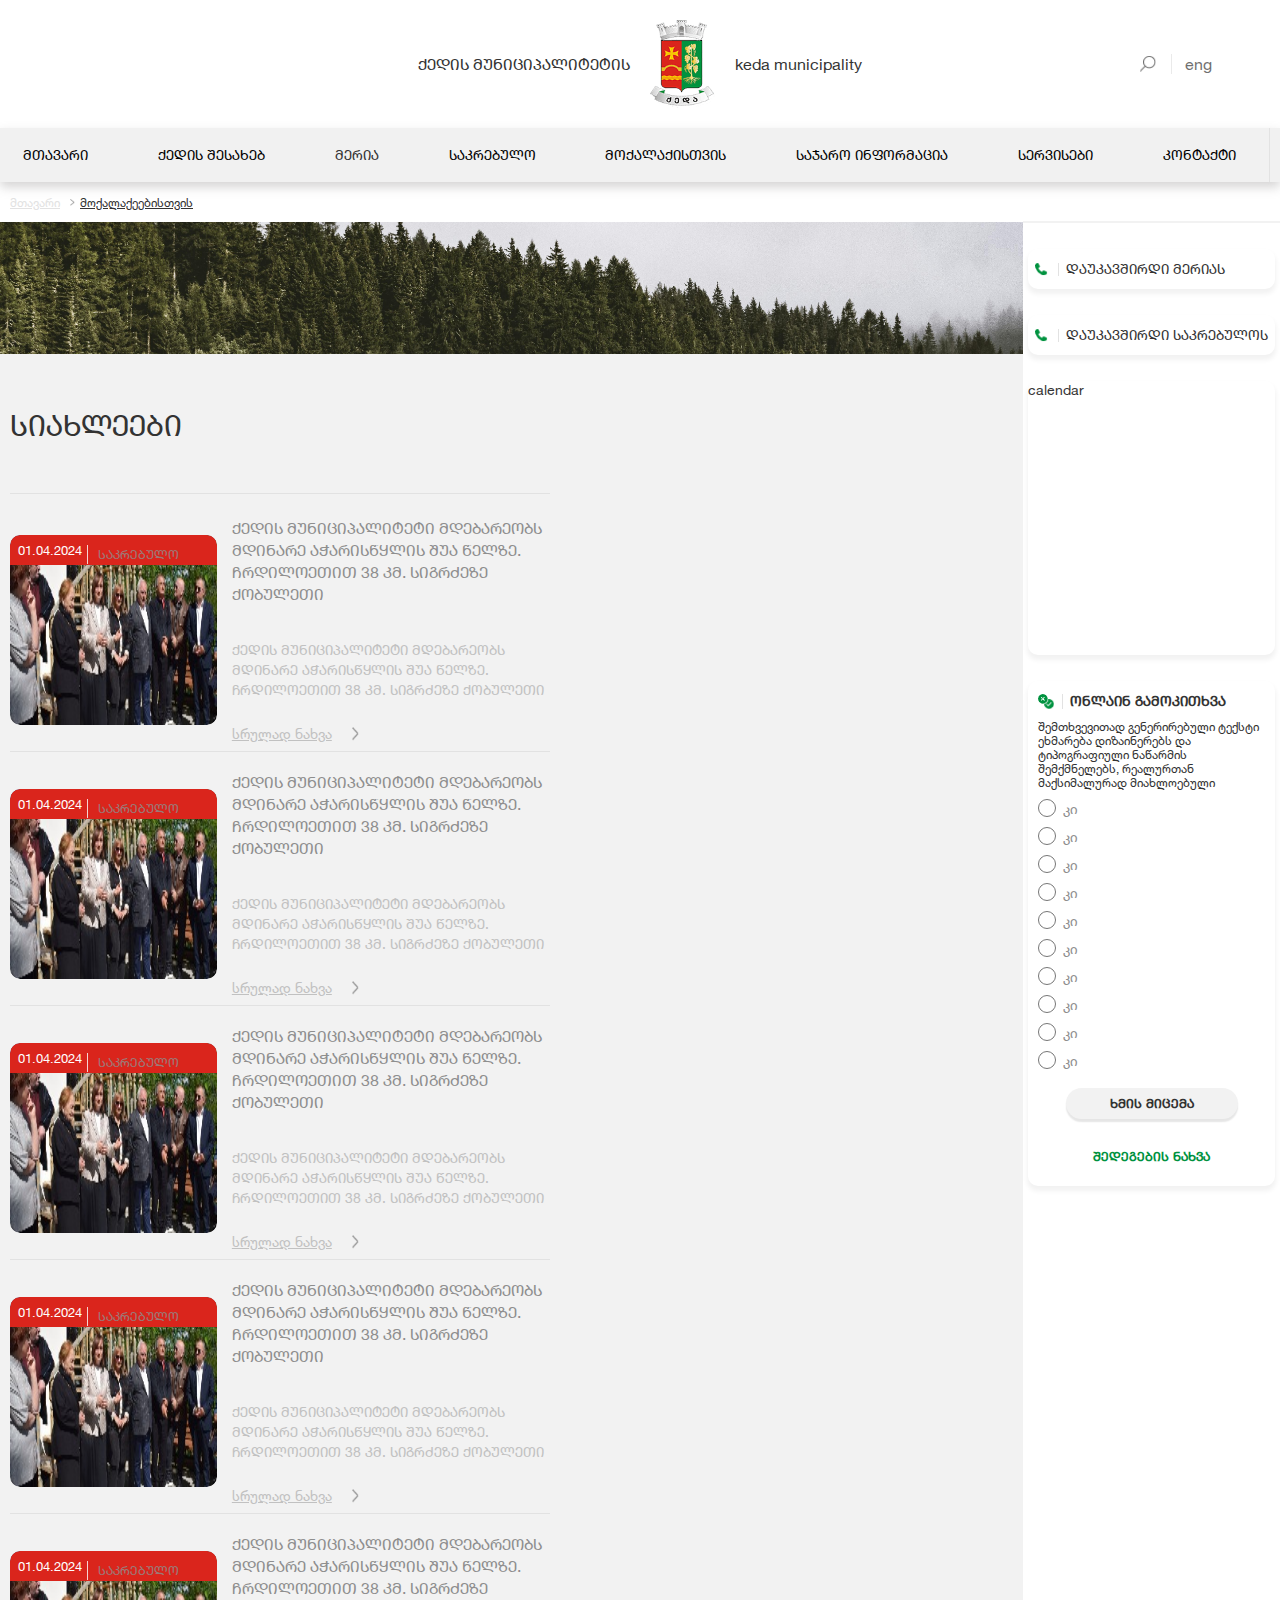
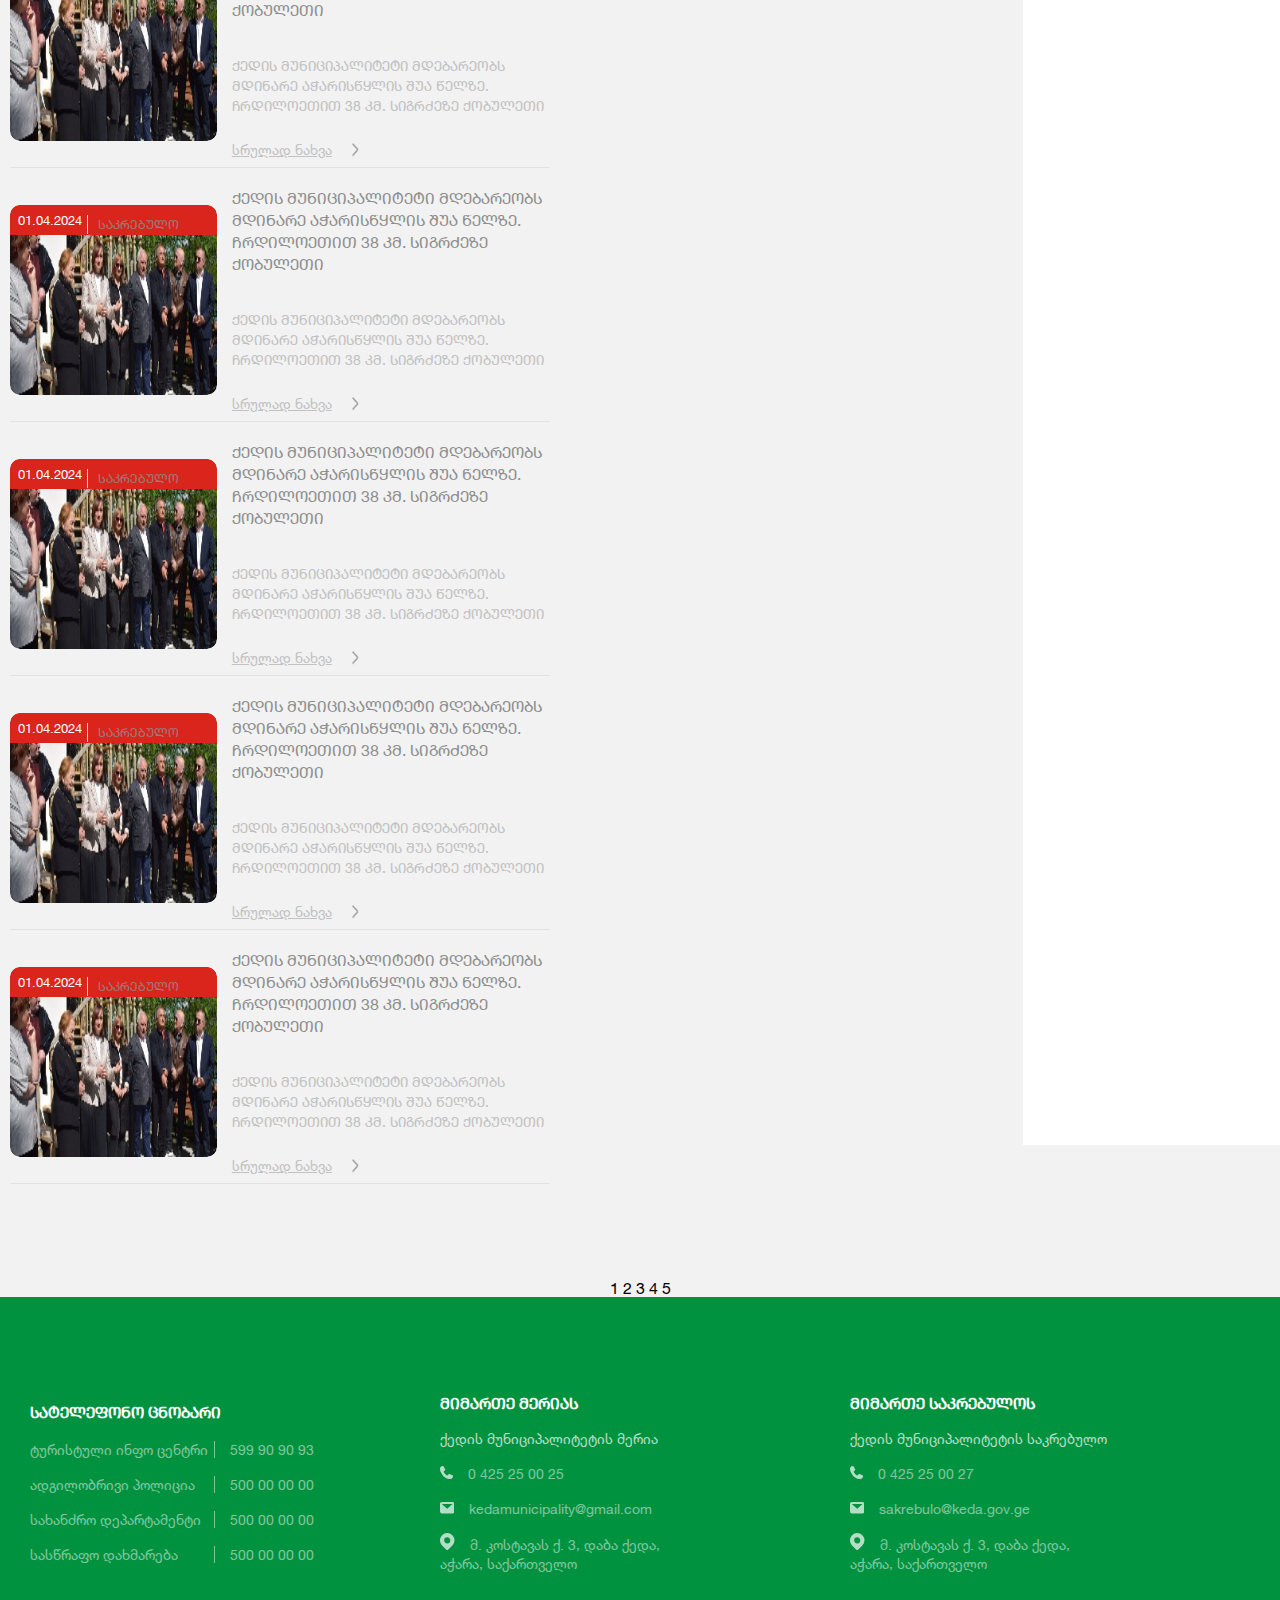
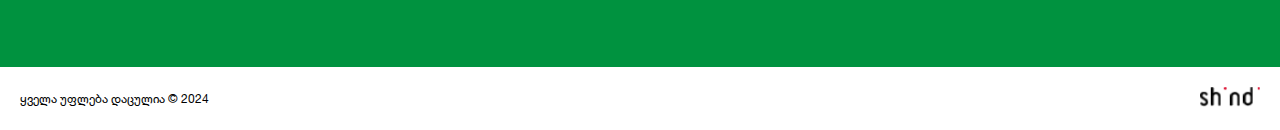
<file: templates/sakrebulonews.html>
<!DOCTYPE html>
<html lang="en">
<head>
    <meta charset="UTF-8">
    <meta name="viewport" content="width=device-width, initial-scale=1.0">
    <link rel="stylesheet" href="../main.css">
    <link rel="shortcut icon" href="../images/logo.png" type="image/x-icon">
    <script defer src="../navigation.js"></script>
    <title>საკრებულოს სიახლეები</title>
</head>
<body>
  <div class="topbar">

    <div class="container">
      <div id="hamburger">
        <span></span>
        <span></span>
        <span></span>
      </div>
      <a href="/" class="logo">
        <p>ქედის მუნიციპალიტეტის</p>
        <img src="../images/logo.png" alt="" />
        <p>keda municipality</p>
      </a>

      <div class="searchbar">
        <img src="../images/search-icon.png" alt="" />
        <a hreflang="geo" id="lang">eng</a>
      </div>
    </div>
    <div class="mobile-nav">
      <div class="mbn-wrapper">


        <ul class="main-mobile-nav">
          <li><a href="/"> მთავარი</a></li>
          <li><a href="/templates/aboutkeda.html">ქედის შესახებ</a></li>
          <li id="meria-expand-btn">
            <p>მერია
            </p>
            <img class="submenu-arrow" src="../images/arrow-right.png" alt="" srcset="">

          </li>
          <li><a href="/templates/textpage.html">საკრებულო</a></li>
          <li><a href="/templates/textpage.html">მოქალაქისთვის</a></li>
          <li><a href="/templates/textpage.html">საჯარო ინფორმაცია</a></li>
          <li><a href="/templates/aboutkeda.html">სერვისები</a></li>
          <li><a href="/templates/contacts.html">კონტაქტი</a></li>
        </ul>
        <ul id="meria-expand-menu" class=" main-mobile-nav meria-expanded-mobile">
          <li>

            <svg xmlns="http://www.w3.org/2000/svg" class="meria-nav-prev" width="30.585" height="30.585"
              viewBox="302.098 465.152 30.585 30.585">
              <g data-name="Group 8104">
                <path
                  d="M317.39 465.152c8.446 0 15.293 6.847 15.293 15.293 0 8.446-6.847 15.292-15.293 15.292-8.446 0-15.292-6.846-15.292-15.292s6.846-15.293 15.292-15.293"
                  stroke-linejoin="round" stroke-linecap="round" stroke="#c1c1c1" fill="transparent"
                  data-name="Path 56" />
                <path d="m310.593 480.445 6.797-6.797" stroke-linejoin="round" stroke-linecap="round" stroke="#c1c1c1"
                  fill="transparent" data-name="Path 57" />
                <path d="M310.593 480.445h13.594" stroke-linejoin="round" stroke-linecap="round" stroke="#c1c1c1"
                  fill="transparent" data-name="Path 58" />
                <path d="m317.39 487.242-6.797-6.797" stroke-linejoin="round" stroke-linecap="round" stroke="#c1c1c1"
                  fill="transparent" data-name="Path 59" />
              </g>
            </svg>
          </li>
          <li> <a href="/templates/textpage.html">მერიის შესახებ</a> </li>
          <li> <a href="/templates/textpage.html">სიახლეები</a> </li>
          <li> <a href="/templates/textpage.html">განცხადებები</a> </li>
          <li> <a href="/templates/textpage.html">მერი</a> </li>
          <li> <a href="/templates/textpage.html">მერის მოადგილეები</a> </li>
          <li id="branches-expand-btn">
            <a href="/templates/textpage.html">სამსახურები</a>
            <img class="submenu-arrow" src="../images/arrow-right.png" alt="" srcset="">

          </li>
          <li> <a href="/templates/textpage.html">მუნიციპალური</a> </li>
          <li> <a href="/templates/textpage.html"> სტრუქტურული ხე</a> </li>
          <li> <a href="/templates/textpage.html"> მემორანდუმები</a> </li>
          <li> <a href="/templates/textpage.html"> აუქციონები</a> </li>
          <li> <a href="/templates/textpage.html"> ტენდერები</a> </li>


        </ul>

        <ul id="branches-expand-menu" class=" main-mobile-nav meria-expanded-submenu-mobile">
          <li>

            <svg xmlns="http://www.w3.org/2000/svg" class="branches-nav-prev" width="30.585" height="30.585"
              viewBox="302.098 465.152 30.585 30.585">
              <g data-name="Group 8104">
                <path
                  d="M317.39 465.152c8.446 0 15.293 6.847 15.293 15.293 0 8.446-6.847 15.292-15.293 15.292-8.446 0-15.292-6.846-15.292-15.292s6.846-15.293 15.292-15.293"
                  stroke-linejoin="round" stroke-linecap="round" stroke="#c1c1c1" fill="transparent"
                  data-name="Path 56" />
                <path d="m310.593 480.445 6.797-6.797" stroke-linejoin="round" stroke-linecap="round" stroke="#c1c1c1"
                  fill="transparent" data-name="Path 57" />
                <path d="M310.593 480.445h13.594" stroke-linejoin="round" stroke-linecap="round" stroke="#c1c1c1"
                  fill="transparent" data-name="Path 58" />
                <path d="m317.39 487.242-6.797-6.797" stroke-linejoin="round" stroke-linecap="round" stroke="#c1c1c1"
                  fill="transparent" data-name="Path 59" />
              </g>
            </svg>
          <li>
            <a href="/templates/textpage.html">
              ადმინისტრაცია

            </a>
          </li>
          <li>
            <a href="/templates/textpage.html">საფინანსო სამსახური
            </a>
          </li>
          <li>
            <a href="/templates/textpage.html">ეკონომიკური განვითარების სამსახური
            </a>
          </li>
          <li>
            <a href="/templates/textpage.html">სივრცითი მოწყობის, არქიტექტურისა და მშენებლობის სამსახური
            </a>
          </li>
          <li>
            <a href="/templates/textpage.html">ზედამხედველობის სამსახური
            </a>
          </li>
          <li>
            <a href="/templates/textpage.html">განათლების, კულტურის, სპორტის, ტურიზმის, ახალგაზრდულ საკითხთა და ძეგლთა დაცვის სამსახური
            </a>
          </li>
          <li>
            <a href="/templates/textpage.html">ჯანმრთელობისა და სოციალური დაცვის სამსახური
            </a>
          </li>
          <li>
            <a href="/templates/textpage.html">შიდა აუდიტის სამსახური
            </a>
          </li>
          <li>
            <a href="/templates/textpage.html">სამხედრო აღრიცხვის, გაწვევისა და მობილიზაციის სამსახური
            </a>
          </li>
        </ul>
      </div>
    </div>

  </div>

  <div class="navigation">
    <nav class="navbar">
      <ul class="nav-list">
        <a href="/">
          <li class="nav-item">მთავარი</li>
        </a>
        <a href="/templates/gallery.html">
          <li class="nav-item">ქედის შესახებ</li>
        </a>

        <li class="nav-item has-submenu">
          <a href="/templates/projects.html"> მერია </a>
          <ul class="submenu">
            <li>
              <a href="/templates/textpage.html">

                მერიის შესახებ
              </a>

            </li>
            <li><a href="/templates/merianews.html">
                სიახლეები
              </a></li>
            <li><a href="/templates/gancxadebebiMeria.html">
                განცხადებები
              </a></li>
            <li><a href="/templates/textpage.html">
                მერი

              </a></li>
            <li><a href="/templates/textpage.html">
                მერის მოადგილეები

              </a></li>



            <li class="has-expanded-submenu">
              <p>სამსახურები

                <img src="../images/arrow-right.png" alt="">
              </p>
              <ul class="expanded-submenu">
                <li>
                  <a href="/templates/textpage.html">
                    ადმინისტრაცია

                  </a>
                </li>
                <li>
                  <a href="">საფინანსო სამსახური
                  </a>
                </li>
                <li>
                  <a href="/templates/textpage.html">ეკონომიკური განვითარების სამსახური
                  </a>
                </li>
                <li>
                  <a href="/templates/textpage.html">სივრცითი მოწყობის, არქიტექტურისა და მშენებლობის სამსახური
                  </a>
                </li>
                <li>
                  <a href="/templates/textpage.html">ზედამხედველობის სამსახური
                  </a>
                </li>
                <li>
                  <a href="/templates/textpage.html">განათლების, კულტურის, სპორტის, ტურიზმის, ახალგაზრდულ საკითხთა და
                    ძეგლთა დაცვის სამსახური
                  </a>
                </li>
                <li>
                  <a href="/templates/textpage.html">ჯანმრთელობისა და სოციალური დაცვის სამსახური
                  </a>
                </li>
                <li>
                  <a href="/templates/textpage.html">შიდა აუდიტის სამსახური
                  </a>
                </li>
                <li>
                  <a href="/templates/textpage.html">სამხედრო აღრიცხვის, გაწვევისა და მობილიზაციის სამსახური
                  </a>
                </li>
              </ul>
            </li>
            <a href="/templates/textpage.html">

              <li>მერის წარმომადგენლები</li>
            </a>
            <li>
              <a href="/templates/textpage.html">მუნიციპალური
              </a>
            </li>
            <li>
              <a href="/templates/textpage.html">ორგანიზაციები
              </a>
            </li>
            <li>
              <a href="/templates/textpage.html">სტრუქტურული ხე
              </a>
            </li>
            <li>
              <a href="/templates/textpage.html">მემორანდუმები
              </a>
            </li>
            <li>
              <a href="/templates/textpage.html">აუქციონები
              </a>
            </li>
            <li>
              <a href="/templates/textpage.html">ტენდერები

              </a>
            </li>

          </ul>
        </li>

        <a href="/templates/projects.html">
          <li class="nav-item" >საკრებულო</li>
        </a>
        <a href="/templates/textpage.html">
          <li class="nav-item" data-submenu="submenu5">მოქალაქისთვის</li>
        </a>
        <a href="/templates/textpage.html">
          <li class="nav-item" data-submenu="submenu6">საჯარო ინფორმაცია</li>
        </a>
        <a href="/templates/aboutkeda.html">
          <li class="nav-item" data-submenu="submenu7">სერვისები</li>
        </a>
        <a href="/templates/contacts.html">
          <li class="nav-item" data-submenu="submenu8">კონტაქტი</li>
        </a>
      </ul>
    </nav>
  </div>
      <div class="helper-nav">
        <a href="/">მთავარი</a>
        <a href="/templates/gancxadebebiMeria.html"><img src="../images/arrow-right.png" alt="">  მოქალაქეებისთვის </a>
      </div>
      <main class="innerpage-main">
        <div class="pages-paralax"></div>
       
        <div class="innerpage-main-bottom">
            <div class="innerpage-main-left">
              <h2 class="innerpage-proj-header">სიახლეები</h2>
              <div class="innerpage-sakrebulo-news-item">
                <div class="innerpage-sakrebulo-news-item-left">
                    <header>
                        <span>01.04.2024</span>
                        <p>საკრებულო</p>
                    </header>
                    <img src="../images/sakrebulo1.jpeg" alt="" srcset="">
                </div>
                <div class="innerpage-sakrebulo-news-item-right">
                    <h4>ქედის მუნიციპალიტეტი მდებარეობს მდინარე აჭარისწყლის შუა წელზე. ჩრდილოეთით 38 კმ. სიგრძეზე ქობულეთი</h4>
                    <p>ქედის მუნიციპალიტეტი მდებარეობს მდინარე აჭარისწყლის შუა წელზე. ჩრდილოეთით 38 კმ. სიგრძეზე ქობულეთი</p>
                    <a href=""> <span>სრულად ნახვა</span>   <img src="../images/arrow-right.png" alt="">  </a>
                </div>

              </div>
              <div class="innerpage-sakrebulo-news-item">
                <div class="innerpage-sakrebulo-news-item-left">
                    <header>
                        <span>01.04.2024</span>
                        <p>საკრებულო</p>
                    </header>
                    <img src="../images/sakrebulo1.jpeg" alt="" srcset="">
                </div>
                <div class="innerpage-sakrebulo-news-item-right">
                    <h4>ქედის მუნიციპალიტეტი მდებარეობს მდინარე აჭარისწყლის შუა წელზე. ჩრდილოეთით 38 კმ. სიგრძეზე ქობულეთი</h4>
                    <p>ქედის მუნიციპალიტეტი მდებარეობს მდინარე აჭარისწყლის შუა წელზე. ჩრდილოეთით 38 კმ. სიგრძეზე ქობულეთი</p>
                    <a href=""> <span>სრულად ნახვა</span>   <img src="../images/arrow-right.png" alt="">  </a>
                </div>

              </div>
              <div class="innerpage-sakrebulo-news-item">
                <div class="innerpage-sakrebulo-news-item-left">
                    <header>
                        <span>01.04.2024</span>
                        <p>საკრებულო</p>
                    </header>
                    <img src="../images/sakrebulo1.jpeg" alt="" srcset="">
                </div>
                <div class="innerpage-sakrebulo-news-item-right">
                    <h4>ქედის მუნიციპალიტეტი მდებარეობს მდინარე აჭარისწყლის შუა წელზე. ჩრდილოეთით 38 კმ. სიგრძეზე ქობულეთი</h4>
                    <p>ქედის მუნიციპალიტეტი მდებარეობს მდინარე აჭარისწყლის შუა წელზე. ჩრდილოეთით 38 კმ. სიგრძეზე ქობულეთი</p>
                    <a href=""> <span>სრულად ნახვა</span>   <img src="../images/arrow-right.png" alt="">  </a>
                </div>

              </div>
              <div class="innerpage-sakrebulo-news-item">
                <div class="innerpage-sakrebulo-news-item-left">
                    <header>
                        <span>01.04.2024</span>
                        <p>საკრებულო</p>
                    </header>
                    <img src="../images/sakrebulo1.jpeg" alt="" srcset="">
                </div>
                <div class="innerpage-sakrebulo-news-item-right">
                    <h4>ქედის მუნიციპალიტეტი მდებარეობს მდინარე აჭარისწყლის შუა წელზე. ჩრდილოეთით 38 კმ. სიგრძეზე ქობულეთი</h4>
                    <p>ქედის მუნიციპალიტეტი მდებარეობს მდინარე აჭარისწყლის შუა წელზე. ჩრდილოეთით 38 კმ. სიგრძეზე ქობულეთი</p>
                    <a href=""> <span>სრულად ნახვა</span>   <img src="../images/arrow-right.png" alt="">  </a>
                </div>

              </div>
              <div class="innerpage-sakrebulo-news-item">
                <div class="innerpage-sakrebulo-news-item-left">
                    <header>
                        <span>01.04.2024</span>
                        <p>საკრებულო</p>
                    </header>
                    <img src="../images/sakrebulo1.jpeg" alt="" srcset="">
                </div>
                <div class="innerpage-sakrebulo-news-item-right">
                    <h4>ქედის მუნიციპალიტეტი მდებარეობს მდინარე აჭარისწყლის შუა წელზე. ჩრდილოეთით 38 კმ. სიგრძეზე ქობულეთი</h4>
                    <p>ქედის მუნიციპალიტეტი მდებარეობს მდინარე აჭარისწყლის შუა წელზე. ჩრდილოეთით 38 კმ. სიგრძეზე ქობულეთი</p>
                    <a href=""> <span>სრულად ნახვა</span>   <img src="../images/arrow-right.png" alt="">  </a>
                </div>

              </div>
              <div class="innerpage-sakrebulo-news-item">
                <div class="innerpage-sakrebulo-news-item-left">
                    <header>
                        <span>01.04.2024</span>
                        <p>საკრებულო</p>
                    </header>
                    <img src="../images/sakrebulo1.jpeg" alt="" srcset="">
                </div>
                <div class="innerpage-sakrebulo-news-item-right">
                    <h4>ქედის მუნიციპალიტეტი მდებარეობს მდინარე აჭარისწყლის შუა წელზე. ჩრდილოეთით 38 კმ. სიგრძეზე ქობულეთი</h4>
                    <p>ქედის მუნიციპალიტეტი მდებარეობს მდინარე აჭარისწყლის შუა წელზე. ჩრდილოეთით 38 კმ. სიგრძეზე ქობულეთი</p>
                    <a href=""> <span>სრულად ნახვა</span>   <img src="../images/arrow-right.png" alt="">  </a>
                </div>

              </div>
              <div class="innerpage-sakrebulo-news-item">
                <div class="innerpage-sakrebulo-news-item-left">
                    <header>
                        <span>01.04.2024</span>
                        <p>საკრებულო</p>
                    </header>
                    <img src="../images/sakrebulo1.jpeg" alt="" srcset="">
                </div>
                <div class="innerpage-sakrebulo-news-item-right">
                    <h4>ქედის მუნიციპალიტეტი მდებარეობს მდინარე აჭარისწყლის შუა წელზე. ჩრდილოეთით 38 კმ. სიგრძეზე ქობულეთი</h4>
                    <p>ქედის მუნიციპალიტეტი მდებარეობს მდინარე აჭარისწყლის შუა წელზე. ჩრდილოეთით 38 კმ. სიგრძეზე ქობულეთი</p>
                    <a href=""> <span>სრულად ნახვა</span>   <img src="../images/arrow-right.png" alt="">  </a>
                </div>

              </div>
            
              <div class="innerpage-sakrebulo-news-item">
                <div class="innerpage-sakrebulo-news-item-left">
                    <header>
                        <span>01.04.2024</span>
                        <p>საკრებულო</p>
                    </header>
                    <img src="../images/sakrebulo1.jpeg" alt="" srcset="">
                </div>
                <div class="innerpage-sakrebulo-news-item-right">
                    <h4>ქედის მუნიციპალიტეტი მდებარეობს მდინარე აჭარისწყლის შუა წელზე. ჩრდილოეთით 38 კმ. სიგრძეზე ქობულეთი</h4>
                    <p>ქედის მუნიციპალიტეტი მდებარეობს მდინარე აჭარისწყლის შუა წელზე. ჩრდილოეთით 38 კმ. სიგრძეზე ქობულეთი</p>
                    <a href=""> <span>სრულად ნახვა</span>   <img src="../images/arrow-right.png" alt="">  </a>
                </div>

              </div>
              <div class="innerpage-sakrebulo-news-item">
                <div class="innerpage-sakrebulo-news-item-left">
                    <header>
                        <span>01.04.2024</span>
                        <p>საკრებულო</p>
                    </header>
                    <img src="../images/sakrebulo1.jpeg" alt="" srcset="">
                </div>
                <div class="innerpage-sakrebulo-news-item-right">
                    <h4>ქედის მუნიციპალიტეტი მდებარეობს მდინარე აჭარისწყლის შუა წელზე. ჩრდილოეთით 38 კმ. სიგრძეზე ქობულეთი</h4>
                    <p>ქედის მუნიციპალიტეტი მდებარეობს მდინარე აჭარისწყლის შუა წელზე. ჩრდილოეთით 38 კმ. სიგრძეზე ქობულეთი</p>
                    <a href=""> <span>სრულად ნახვა</span>   <img src="../images/arrow-right.png" alt="">  </a>
                </div>

              </div>
             
            </div>
            <div class="news-right news-right-innerpages">
              <a href="">
                <img src="../images/phone-icon.png" alt="" />
                <span>დაუკავშირდი მერიას</span>
              </a>
              <a href="">
                <img src="../images/phone-icon.png" alt="" />
                <span>დაუკავშირდი საკრებულოს</span>
              </a>
              <div class="news-calendar">calendar</div>
              <div class="survey">
                <header>
                  <img src="../images/survey-icon.png" alt="" />
                  <h4>ონლაინ გამოკითხვა</h4>
                </header>
                <span>
                  შემთხვევითად გენერირებული ტექსტი ეხმარება დიზაინერებს და
                  ტიპოგრაფიული ნაწარმის შემქმნელებს, რეალურთან მაქსიმალურად
                  მიახლოებული
                </span>
                <form id="survey-form">
                  <div class="radio-group">
                    <label>
                      <input
                        type="radio"
                        name="survey"
                        value="1"
                        placeholder="ki"
                      />
      
                      <p>კი</p>
                    </label>
                    <label>
                      <input type="radio" name="survey" value="2" />
      
                      <p>კი</p>
                    </label>
                    <label>
                      <input type="radio" name="survey" value="3" />
      
                      <p>კი</p>
                    </label>
                    <label>
                      <input type="radio" name="survey" value="4" />
      
                      <p>კი</p>
                    </label>
                    <label>
                      <input type="radio" name="survey" value="5" />
      
                      <p>კი</p>
                    </label>
                    <label>
                      <input type="radio" name="survey" value="6" />
      
                      <p>კი</p>
                    </label>
                    <label>
                      <input type="radio" name="survey" value="7" />
      
                      <p>კი</p>
                    </label>
                    <label>
                      <input type="radio" name="survey" value="8" />
      
                      <p>კი</p>
                    </label>
                    <label>
                      <input type="radio" name="survey" value="8" />
      
                      <p>კი</p>
                    </label>
                    <label>
                      <input type="radio" name="survey" value="8" />
      
                      <p>კი</p>
                    </label>
                  </div>
                  <div class="survey-btns">
                    <button class="survey-vote">ხმის მიცემა</button>
                    <button class="survey-results">შედეგების ნახვა</button>
                  </div>
                </form>
              </div>
          </div>
           
        </div>
        <div class="pag-sakrebulo">
          <span>1</span>
          <span>2</span>
          <span>3</span>
          <span>4</span>
          <span>5</span>
        </div>
       
      </main>
      <footer>
        <main class="footer-container">
          <div class="footer-left-col">
            <h4>სატელეფონო ცნობარი</h4>
            <div class="footer-left-col-item">
              <span>ტურისტული ინფო ცენტრი</span>
              <a href="">599 90 90 93</a>
            </div>
            <div class="footer-left-col-item">
              <span>ადგილობრივი პოლიცია</span>
              <a href="">500 00 00 00</a>
            </div>
            <div class="footer-left-col-item">
              <span>სახანძრო დეპარტამენტი</span>
              <a href="">500 00 00 00</a>
            </div>
            <div class="footer-left-col-item">
              <span>სასწრაფო დახმარება</span>
              <a href="">500 00 00 00</a>
            </div>
          </div>
    
          <div class="footer-center-col">
            <h4>მიმართე მერიას</h4>
            <span>ქედის მუნიციპალიტეტის მერია</span>
            <div class="footer-center-col-item">
              <svg
                xmlns="http://www.w3.org/2000/svg"
                width="13.067"
                height="13.066"
                viewBox="832.705 4332 13.067 13.066"
              >
                <g data-name="Phone">
                  <path
                    d="m840.288 4341.333 1.4-1.283c.117-.117.234-.117.35-.117l.234.117 3.266 1.517c.234.116.234.233.234.466-.117.933-.35 1.633-.934 2.1-.583.583-1.4.933-2.45.933-1.05 0-2.1-.233-3.266-.816-1.167-.584-2.217-1.4-3.267-2.333-.583-.817-1.283-1.634-1.75-2.567-.467-.933-.933-1.75-1.167-2.567-.233-.7-.233-1.516-.233-2.216.117-.7.35-1.284.817-1.75.466-.467 1.166-.7 2.216-.817.234 0 .35.117.467.233l1.75 3.267c0 .117.117.233.117.233 0 .117 0 .234-.117.35l-1.517 1.4c-.116.234-.116.467 0 .584.35.7.934 1.283 1.4 1.866a11.78 11.78 0 0 0 1.867 1.517c.233.117.467.117.583-.117Z"
                    fill="#fff"
                    fill-rule="evenodd"
                    data-name="Path 110"
                  />
                </g>
              </svg>
              <a href="">0 425 25 00 25</a>
            </div>
            <div class="footer-center-col-item">
              <svg
                xmlns="http://www.w3.org/2000/svg"
                width="14.35"
                height="11.48"
                viewBox="832 4359.931 14.35 11.48"
              >
                <g data-name="Group 7696">
                  <path
                    d="M844.556 4361.845h-10.762l5.38 4.783 5.382-4.783Zm-12.556 0c0-1.053.807-1.914 1.794-1.914h10.762c.986 0 1.794.861 1.794 1.914v7.653c0 1.052-.808 1.913-1.794 1.913h-10.762c-.987 0-1.794-.86-1.794-1.913v-7.653Z"
                    fill="#fff"
                    fill-rule="evenodd"
                    data-name="Path 50"
                  />
                </g>
              </svg>
              <a href="">kedamunicipality@gmail.com</a>
            </div>
            <div class="footer-center-col-item">
              <svg
                xmlns="http://www.w3.org/2000/svg"
                width="14.502"
                height="17.599"
                viewBox="831.08 4387.2 14.502 17.599"
              >
                <g data-name="Group 7698">
                  <path
                    d="M838.29 4397.672a3.065 3.065 0 0 0 3.07-3.07c0-1.645-1.316-3.18-3.07-3.18a3.065 3.065 0 0 0-3.07 3.07c0 1.645 1.425 3.18 3.07 3.18Zm-5.154-8.334a7.28 7.28 0 0 1 10.307 0 7.28 7.28 0 0 1 0 10.308l-5.153 5.154-5.154-5.154c-2.741-2.851-2.741-7.457 0-10.308Z"
                    fill="#fff"
                    fill-rule="evenodd"
                    data-name="Path 114"
                  />
                </g>
              </svg>
              <a href=""
                >მ. კოსტავას ქ. 3, დაბა ქედა, <br />
                აჭარა, საქართველო</a
              >
            </div>
          </div>
          <div class="footer-center-col">
            <h4>მიმართე საკრებულოს</h4>
            <span>ქედის მუნიციპალიტეტის საკრებულო</span>
            <div class="footer-center-col-item">
              <svg
                xmlns="http://www.w3.org/2000/svg"
                width="13.067"
                height="13.066"
                viewBox="832.705 4332 13.067 13.066"
              >
                <g data-name="Phone">
                  <path
                    d="m840.288 4341.333 1.4-1.283c.117-.117.234-.117.35-.117l.234.117 3.266 1.517c.234.116.234.233.234.466-.117.933-.35 1.633-.934 2.1-.583.583-1.4.933-2.45.933-1.05 0-2.1-.233-3.266-.816-1.167-.584-2.217-1.4-3.267-2.333-.583-.817-1.283-1.634-1.75-2.567-.467-.933-.933-1.75-1.167-2.567-.233-.7-.233-1.516-.233-2.216.117-.7.35-1.284.817-1.75.466-.467 1.166-.7 2.216-.817.234 0 .35.117.467.233l1.75 3.267c0 .117.117.233.117.233 0 .117 0 .234-.117.35l-1.517 1.4c-.116.234-.116.467 0 .584.35.7.934 1.283 1.4 1.866a11.78 11.78 0 0 0 1.867 1.517c.233.117.467.117.583-.117Z"
                    fill="#fff"
                    fill-rule="evenodd"
                    data-name="Path 110"
                  />
                </g>
              </svg>
              <a href="">0 425 25 00 27</a>
            </div>
            <div class="footer-center-col-item">
              <svg
                xmlns="http://www.w3.org/2000/svg"
                width="14.35"
                height="11.48"
                viewBox="832 4359.931 14.35 11.48"
              >
                <g data-name="Group 7696">
                  <path
                    d="M844.556 4361.845h-10.762l5.38 4.783 5.382-4.783Zm-12.556 0c0-1.053.807-1.914 1.794-1.914h10.762c.986 0 1.794.861 1.794 1.914v7.653c0 1.052-.808 1.913-1.794 1.913h-10.762c-.987 0-1.794-.86-1.794-1.913v-7.653Z"
                    fill="#fff"
                    fill-rule="evenodd"
                    data-name="Path 50"
                  />
                </g>
              </svg>
              <a href="">sakrebulo@keda.gov.ge </a>
            </div>
            <div class="footer-center-col-item">
              <svg
                xmlns="http://www.w3.org/2000/svg"
                width="14.502"
                height="17.599"
                viewBox="831.08 4387.2 14.502 17.599"
              >
                <g data-name="Group 7698">
                  <path
                    d="M838.29 4397.672a3.065 3.065 0 0 0 3.07-3.07c0-1.645-1.316-3.18-3.07-3.18a3.065 3.065 0 0 0-3.07 3.07c0 1.645 1.425 3.18 3.07 3.18Zm-5.154-8.334a7.28 7.28 0 0 1 10.307 0 7.28 7.28 0 0 1 0 10.308l-5.153 5.154-5.154-5.154c-2.741-2.851-2.741-7.457 0-10.308Z"
                    fill="#fff"
                    fill-rule="evenodd"
                    data-name="Path 114"
                  />
                </g>
              </svg>
              <a href=""
                >მ. კოსტავას ქ. 3, დაბა ქედა, <br />
                აჭარა, საქართველო</a
              >
            </div>
          </div>
        </main>
      </footer>
      <div class="copyright">
        <p>ყველა უფლება დაცულია &copy; 2024</p>
        <a href="https://shindi.ge/" target="_blank" >
    
          <img src="../images/shindi.png" alt="" />
        </a>
      </div>
</body>
</html>
</file>
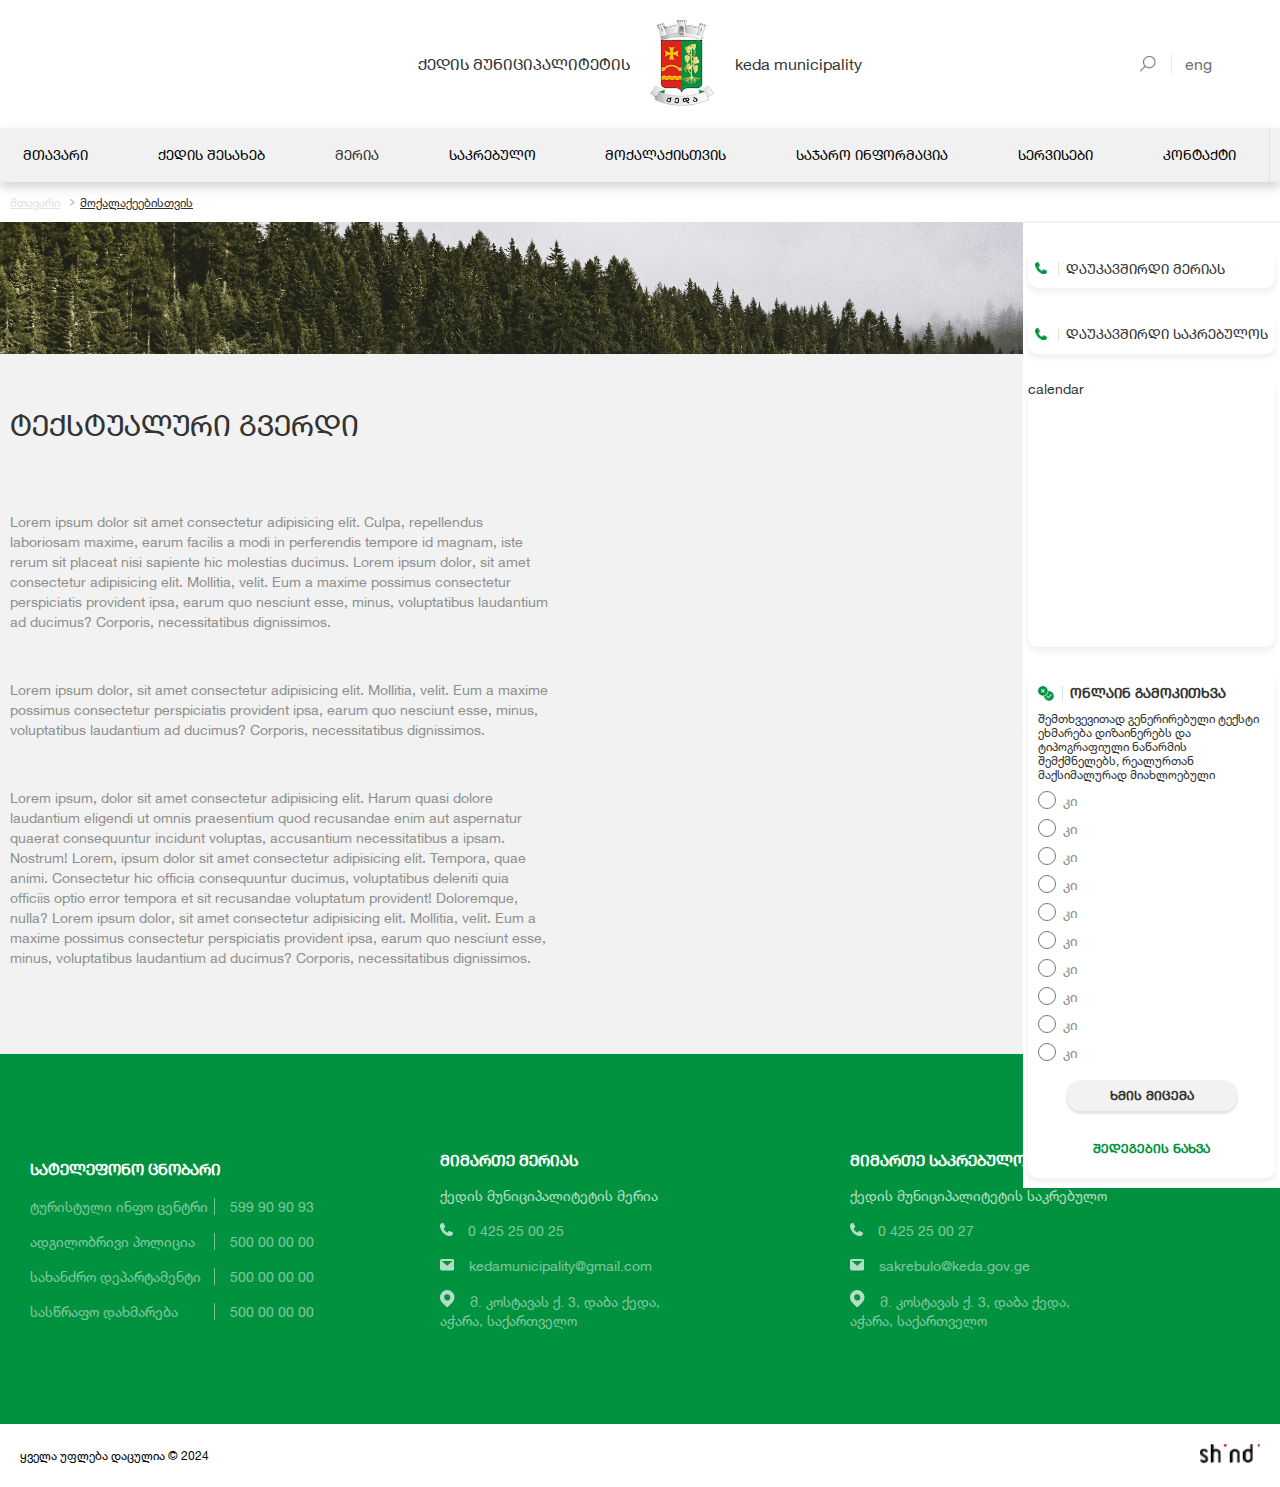
<file: templates/textpage.html>
<!DOCTYPE html>
<html lang="en">
<head>
    <meta charset="UTF-8">
    <meta name="viewport" content="width=device-width, initial-scale=1.0">
    <link rel="stylesheet" href="../main.css">
    <link rel="shortcut icon" href="../images/logo.png" type="image/x-icon">
    <script defer src="../navigation.js"></script>
    <title>ტექსტუალური გვერდი</title>
</head>
<body>
  <div class="topbar">

    <div class="container">
      <div id="hamburger">
        <span></span>
        <span></span>
        <span></span>
      </div>
      <a href="/" class="logo">
        <p>ქედის მუნიციპალიტეტის</p>
        <img src="../images/logo.png" alt="" />
        <p>keda municipality</p>
      </a>

      <div class="searchbar">
        <img src="../images/search-icon.png" alt="" />
        <a hreflang="geo" id="lang">eng</a>
      </div>
    </div>
    <div class="mobile-nav">
      <div class="mbn-wrapper">


        <ul class="main-mobile-nav">
          <li><a href="/"> მთავარი</a></li>
          <li><a href="/templates/aboutkeda.html">ქედის შესახებ</a></li>
          <li id="meria-expand-btn">
            <p>მერია
            </p>
            <img class="submenu-arrow" src="../images/arrow-right.png" alt="" srcset="">

          </li>
          <li><a href="/templates/textpage.html">საკრებულო</a></li>
          <li><a href="/templates/textpage.html">მოქალაქისთვის</a></li>
          <li><a href="/templates/textpage.html">საჯარო ინფორმაცია</a></li>
          <li><a href="/templates/aboutkeda.html">სერვისები</a></li>
          <li><a href="/templates/contacts.html">კონტაქტი</a></li>
        </ul>
        <ul id="meria-expand-menu" class=" main-mobile-nav meria-expanded-mobile">
          <li>

            <svg xmlns="http://www.w3.org/2000/svg" class="meria-nav-prev" width="30.585" height="30.585"
              viewBox="302.098 465.152 30.585 30.585">
              <g data-name="Group 8104">
                <path
                  d="M317.39 465.152c8.446 0 15.293 6.847 15.293 15.293 0 8.446-6.847 15.292-15.293 15.292-8.446 0-15.292-6.846-15.292-15.292s6.846-15.293 15.292-15.293"
                  stroke-linejoin="round" stroke-linecap="round" stroke="#c1c1c1" fill="transparent"
                  data-name="Path 56" />
                <path d="m310.593 480.445 6.797-6.797" stroke-linejoin="round" stroke-linecap="round" stroke="#c1c1c1"
                  fill="transparent" data-name="Path 57" />
                <path d="M310.593 480.445h13.594" stroke-linejoin="round" stroke-linecap="round" stroke="#c1c1c1"
                  fill="transparent" data-name="Path 58" />
                <path d="m317.39 487.242-6.797-6.797" stroke-linejoin="round" stroke-linecap="round" stroke="#c1c1c1"
                  fill="transparent" data-name="Path 59" />
              </g>
            </svg>
          </li>
          <li> <a href="/templates/textpage.html">მერიის შესახებ</a> </li>
          <li> <a href="/templates/textpage.html">სიახლეები</a> </li>
          <li> <a href="/templates/textpage.html">განცხადებები</a> </li>
          <li> <a href="/templates/textpage.html">მერი</a> </li>
          <li> <a href="/templates/textpage.html">მერის მოადგილეები</a> </li>
          <li id="branches-expand-btn">
            <a href="/templates/textpage.html">სამსახურები</a>
            <img class="submenu-arrow" src="../images/arrow-right.png" alt="" srcset="">

          </li>
          <li> <a href="/templates/textpage.html">მუნიციპალური</a> </li>
          <li> <a href="/templates/textpage.html"> სტრუქტურული ხე</a> </li>
          <li> <a href="/templates/textpage.html"> მემორანდუმები</a> </li>
          <li> <a href="/templates/textpage.html"> აუქციონები</a> </li>
          <li> <a href="/templates/textpage.html"> ტენდერები</a> </li>


        </ul>

        <ul id="branches-expand-menu" class=" main-mobile-nav meria-expanded-submenu-mobile">
          <li>

            <svg xmlns="http://www.w3.org/2000/svg" class="branches-nav-prev" width="30.585" height="30.585"
              viewBox="302.098 465.152 30.585 30.585">
              <g data-name="Group 8104">
                <path
                  d="M317.39 465.152c8.446 0 15.293 6.847 15.293 15.293 0 8.446-6.847 15.292-15.293 15.292-8.446 0-15.292-6.846-15.292-15.292s6.846-15.293 15.292-15.293"
                  stroke-linejoin="round" stroke-linecap="round" stroke="#c1c1c1" fill="transparent"
                  data-name="Path 56" />
                <path d="m310.593 480.445 6.797-6.797" stroke-linejoin="round" stroke-linecap="round" stroke="#c1c1c1"
                  fill="transparent" data-name="Path 57" />
                <path d="M310.593 480.445h13.594" stroke-linejoin="round" stroke-linecap="round" stroke="#c1c1c1"
                  fill="transparent" data-name="Path 58" />
                <path d="m317.39 487.242-6.797-6.797" stroke-linejoin="round" stroke-linecap="round" stroke="#c1c1c1"
                  fill="transparent" data-name="Path 59" />
              </g>
            </svg>
          <li>
            <a href="/templates/textpage.html">
              ადმინისტრაცია

            </a>
          </li>
          <li>
            <a href="/templates/textpage.html">საფინანსო სამსახური
            </a>
          </li>
          <li>
            <a href="/templates/textpage.html">ეკონომიკური განვითარების სამსახური
            </a>
          </li>
          <li>
            <a href="/templates/textpage.html">სივრცითი მოწყობის, არქიტექტურისა და მშენებლობის სამსახური
            </a>
          </li>
          <li>
            <a href="/templates/textpage.html">ზედამხედველობის სამსახური
            </a>
          </li>
          <li>
            <a href="/templates/textpage.html">განათლების, კულტურის, სპორტის, ტურიზმის, ახალგაზრდულ საკითხთა და ძეგლთა დაცვის სამსახური
            </a>
          </li>
          <li>
            <a href="/templates/textpage.html">ჯანმრთელობისა და სოციალური დაცვის სამსახური
            </a>
          </li>
          <li>
            <a href="/templates/textpage.html">შიდა აუდიტის სამსახური
            </a>
          </li>
          <li>
            <a href="/templates/textpage.html">სამხედრო აღრიცხვის, გაწვევისა და მობილიზაციის სამსახური
            </a>
          </li>
        </ul>
      </div>
    </div>

  </div>

  <div class="navigation">
    <nav class="navbar">
      <ul class="nav-list">
        <a href="/">
          <li class="nav-item">მთავარი</li>
        </a>
        <a href="/templates/gallery.html">
          <li class="nav-item">ქედის შესახებ</li>
        </a>

        <li class="nav-item has-submenu">
          <a href="/templates/projects.html"> მერია </a>
          <ul class="submenu">
            <li>
              <a href="/templates/textpage.html">

                მერიის შესახებ
              </a>

            </li>
            <li><a href="/templates/merianews.html">
                სიახლეები
              </a></li>
            <li><a href="/templates/gancxadebebiMeria.html">
                განცხადებები
              </a></li>
            <li><a href="/templates/textpage.html">
                მერი

              </a></li>
            <li><a href="/templates/textpage.html">
                მერის მოადგილეები

              </a></li>



            <li class="has-expanded-submenu">
              <p>სამსახურები

                <img src="../images/arrow-right.png" alt="">
              </p>
              <ul class="expanded-submenu">
                <li>
                  <a href="/templates/textpage.html">
                    ადმინისტრაცია

                  </a>
                </li>
                <li>
                  <a href="">საფინანსო სამსახური
                  </a>
                </li>
                <li>
                  <a href="/templates/textpage.html">ეკონომიკური განვითარების სამსახური
                  </a>
                </li>
                <li>
                  <a href="/templates/textpage.html">სივრცითი მოწყობის, არქიტექტურისა და მშენებლობის სამსახური
                  </a>
                </li>
                <li>
                  <a href="/templates/textpage.html">ზედამხედველობის სამსახური
                  </a>
                </li>
                <li>
                  <a href="/templates/textpage.html">განათლების, კულტურის, სპორტის, ტურიზმის, ახალგაზრდულ საკითხთა და
                    ძეგლთა დაცვის სამსახური
                  </a>
                </li>
                <li>
                  <a href="/templates/textpage.html">ჯანმრთელობისა და სოციალური დაცვის სამსახური
                  </a>
                </li>
                <li>
                  <a href="/templates/textpage.html">შიდა აუდიტის სამსახური
                  </a>
                </li>
                <li>
                  <a href="/templates/textpage.html">სამხედრო აღრიცხვის, გაწვევისა და მობილიზაციის სამსახური
                  </a>
                </li>
              </ul>
            </li>
            <a href="/templates/textpage.html">

              <li>მერის წარმომადგენლები</li>
            </a>
            <li>
              <a href="/templates/textpage.html">მუნიციპალური
              </a>
            </li>
            <li>
              <a href="/templates/textpage.html">ორგანიზაციები
              </a>
            </li>
            <li>
              <a href="/templates/textpage.html">სტრუქტურული ხე
              </a>
            </li>
            <li>
              <a href="/templates/textpage.html">მემორანდუმები
              </a>
            </li>
            <li>
              <a href="/templates/textpage.html">აუქციონები
              </a>
            </li>
            <li>
              <a href="/templates/textpage.html">ტენდერები

              </a>
            </li>

          </ul>
        </li>

        <a href="/templates/projects.html">
          <li class="nav-item" >საკრებულო</li>
        </a>
        <a href="/templates/textpage.html">
          <li class="nav-item" data-submenu="submenu5">მოქალაქისთვის</li>
        </a>
        <a href="/templates/textpage.html">
          <li class="nav-item" data-submenu="submenu6">საჯარო ინფორმაცია</li>
        </a>
        <a href="/templates/aboutkeda.html">
          <li class="nav-item" data-submenu="submenu7">სერვისები</li>
        </a>
        <a href="/templates/contacts.html">
          <li class="nav-item" data-submenu="submenu8">კონტაქტი</li>
        </a>
      </ul>
    </nav>
  </div>
      <div class="helper-nav">
        <a href="/">მთავარი</a>
        <a href="/templates/gancxadebebiMeria.html"><img src="../images/arrow-right.png" alt="">  მოქალაქეებისთვის </a>
      </div>
      <main class="innerpage-main">
        <div class="pages-paralax"></div>
    
        <div class="innerpage-main-bottom">
            <div class="innerpage-main-left">
                <h2>ტექსტუალური გვერდი</h2>
                <p>
                    Lorem ipsum dolor sit amet consectetur adipisicing elit. Culpa, repellendus laboriosam maxime, earum facilis a modi in perferendis tempore id magnam, iste rerum sit placeat nisi sapiente hic molestias ducimus.
                    Lorem ipsum dolor, sit amet consectetur adipisicing elit. Mollitia, velit. Eum a maxime possimus consectetur perspiciatis provident ipsa, earum quo nesciunt esse, minus, voluptatibus laudantium ad ducimus? Corporis, necessitatibus dignissimos.
                </p>
                <br>
                <p>
                    Lorem ipsum dolor, sit amet consectetur adipisicing elit. Mollitia, velit. Eum a maxime possimus consectetur perspiciatis provident ipsa, earum quo nesciunt esse, minus, voluptatibus laudantium ad ducimus? Corporis, necessitatibus dignissimos.
                </p>
                <br>
                <p>
                    Lorem ipsum, dolor sit amet consectetur adipisicing elit. Harum quasi dolore laudantium eligendi ut omnis praesentium quod recusandae enim aut aspernatur quaerat consequuntur incidunt voluptas, accusantium necessitatibus a ipsam. Nostrum!
                    Lorem, ipsum dolor sit amet consectetur adipisicing elit. Tempora, quae animi. Consectetur hic officia consequuntur ducimus, voluptatibus deleniti quia officiis optio error tempora et sit recusandae voluptatum provident! Doloremque, nulla?
                    Lorem ipsum dolor, sit amet consectetur adipisicing elit. Mollitia, velit. Eum a maxime possimus consectetur perspiciatis provident ipsa, earum quo nesciunt esse, minus, voluptatibus laudantium ad ducimus? Corporis, necessitatibus dignissimos.
                </p>
             
            </div>
            <div class="news-right news-right-innerpages">
              <a href="">
                <img src="../images/phone-icon.png" alt="" />
                <span>დაუკავშირდი მერიას</span>
              </a>
              <a href="">
                <img src="../images/phone-icon.png" alt="" />
                <span>დაუკავშირდი საკრებულოს</span>
              </a>
              <div class="news-calendar">calendar</div>
              <div class="survey">
                <header>
                  <img src="../images/survey-icon.png" alt="" />
                  <h4>ონლაინ გამოკითხვა</h4>
                </header>
                <span>
                  შემთხვევითად გენერირებული ტექსტი ეხმარება დიზაინერებს და
                  ტიპოგრაფიული ნაწარმის შემქმნელებს, რეალურთან მაქსიმალურად
                  მიახლოებული
                </span>
                <form id="survey-form">
                  <div class="radio-group">
                    <label>
                      <input
                        type="radio"
                        name="survey"
                        value="1"
                        placeholder="ki"
                      />
      
                      <p>კი</p>
                    </label>
                    <label>
                      <input type="radio" name="survey" value="2" />
      
                      <p>კი</p>
                    </label>
                    <label>
                      <input type="radio" name="survey" value="3" />
      
                      <p>კი</p>
                    </label>
                    <label>
                      <input type="radio" name="survey" value="4" />
      
                      <p>კი</p>
                    </label>
                    <label>
                      <input type="radio" name="survey" value="5" />
      
                      <p>კი</p>
                    </label>
                    <label>
                      <input type="radio" name="survey" value="6" />
      
                      <p>კი</p>
                    </label>
                    <label>
                      <input type="radio" name="survey" value="7" />
      
                      <p>კი</p>
                    </label>
                    <label>
                      <input type="radio" name="survey" value="8" />
      
                      <p>კი</p>
                    </label>
                    <label>
                      <input type="radio" name="survey" value="8" />
      
                      <p>კი</p>
                    </label>
                    <label>
                      <input type="radio" name="survey" value="8" />
      
                      <p>კი</p>
                    </label>
                  </div>
                  <div class="survey-btns">
                    <button class="survey-vote">ხმის მიცემა</button>
                    <button class="survey-results">შედეგების ნახვა</button>
                  </div>
                </form>
              </div>
          </div>
           
        </div>
       
      </main>
      <footer>
        <main class="footer-container">
          <div class="footer-left-col">
            <h4>სატელეფონო ცნობარი</h4>
            <div class="footer-left-col-item">
              <span>ტურისტული ინფო ცენტრი</span>
              <a href="">599 90 90 93</a>
            </div>
            <div class="footer-left-col-item">
              <span>ადგილობრივი პოლიცია</span>
              <a href="">500 00 00 00</a>
            </div>
            <div class="footer-left-col-item">
              <span>სახანძრო დეპარტამენტი</span>
              <a href="">500 00 00 00</a>
            </div>
            <div class="footer-left-col-item">
              <span>სასწრაფო დახმარება</span>
              <a href="">500 00 00 00</a>
            </div>
          </div>
    
          <div class="footer-center-col">
            <h4>მიმართე მერიას</h4>
            <span>ქედის მუნიციპალიტეტის მერია</span>
            <div class="footer-center-col-item">
              <svg
                xmlns="http://www.w3.org/2000/svg"
                width="13.067"
                height="13.066"
                viewBox="832.705 4332 13.067 13.066"
              >
                <g data-name="Phone">
                  <path
                    d="m840.288 4341.333 1.4-1.283c.117-.117.234-.117.35-.117l.234.117 3.266 1.517c.234.116.234.233.234.466-.117.933-.35 1.633-.934 2.1-.583.583-1.4.933-2.45.933-1.05 0-2.1-.233-3.266-.816-1.167-.584-2.217-1.4-3.267-2.333-.583-.817-1.283-1.634-1.75-2.567-.467-.933-.933-1.75-1.167-2.567-.233-.7-.233-1.516-.233-2.216.117-.7.35-1.284.817-1.75.466-.467 1.166-.7 2.216-.817.234 0 .35.117.467.233l1.75 3.267c0 .117.117.233.117.233 0 .117 0 .234-.117.35l-1.517 1.4c-.116.234-.116.467 0 .584.35.7.934 1.283 1.4 1.866a11.78 11.78 0 0 0 1.867 1.517c.233.117.467.117.583-.117Z"
                    fill="#fff"
                    fill-rule="evenodd"
                    data-name="Path 110"
                  />
                </g>
              </svg>
              <a href="">0 425 25 00 25</a>
            </div>
            <div class="footer-center-col-item">
              <svg
                xmlns="http://www.w3.org/2000/svg"
                width="14.35"
                height="11.48"
                viewBox="832 4359.931 14.35 11.48"
              >
                <g data-name="Group 7696">
                  <path
                    d="M844.556 4361.845h-10.762l5.38 4.783 5.382-4.783Zm-12.556 0c0-1.053.807-1.914 1.794-1.914h10.762c.986 0 1.794.861 1.794 1.914v7.653c0 1.052-.808 1.913-1.794 1.913h-10.762c-.987 0-1.794-.86-1.794-1.913v-7.653Z"
                    fill="#fff"
                    fill-rule="evenodd"
                    data-name="Path 50"
                  />
                </g>
              </svg>
              <a href="">kedamunicipality@gmail.com</a>
            </div>
            <div class="footer-center-col-item">
              <svg
                xmlns="http://www.w3.org/2000/svg"
                width="14.502"
                height="17.599"
                viewBox="831.08 4387.2 14.502 17.599"
              >
                <g data-name="Group 7698">
                  <path
                    d="M838.29 4397.672a3.065 3.065 0 0 0 3.07-3.07c0-1.645-1.316-3.18-3.07-3.18a3.065 3.065 0 0 0-3.07 3.07c0 1.645 1.425 3.18 3.07 3.18Zm-5.154-8.334a7.28 7.28 0 0 1 10.307 0 7.28 7.28 0 0 1 0 10.308l-5.153 5.154-5.154-5.154c-2.741-2.851-2.741-7.457 0-10.308Z"
                    fill="#fff"
                    fill-rule="evenodd"
                    data-name="Path 114"
                  />
                </g>
              </svg>
              <a href=""
                >მ. კოსტავას ქ. 3, დაბა ქედა, <br />
                აჭარა, საქართველო</a
              >
            </div>
          </div>
          <div class="footer-center-col">
            <h4>მიმართე საკრებულოს</h4>
            <span>ქედის მუნიციპალიტეტის საკრებულო</span>
            <div class="footer-center-col-item">
              <svg
                xmlns="http://www.w3.org/2000/svg"
                width="13.067"
                height="13.066"
                viewBox="832.705 4332 13.067 13.066"
              >
                <g data-name="Phone">
                  <path
                    d="m840.288 4341.333 1.4-1.283c.117-.117.234-.117.35-.117l.234.117 3.266 1.517c.234.116.234.233.234.466-.117.933-.35 1.633-.934 2.1-.583.583-1.4.933-2.45.933-1.05 0-2.1-.233-3.266-.816-1.167-.584-2.217-1.4-3.267-2.333-.583-.817-1.283-1.634-1.75-2.567-.467-.933-.933-1.75-1.167-2.567-.233-.7-.233-1.516-.233-2.216.117-.7.35-1.284.817-1.75.466-.467 1.166-.7 2.216-.817.234 0 .35.117.467.233l1.75 3.267c0 .117.117.233.117.233 0 .117 0 .234-.117.35l-1.517 1.4c-.116.234-.116.467 0 .584.35.7.934 1.283 1.4 1.866a11.78 11.78 0 0 0 1.867 1.517c.233.117.467.117.583-.117Z"
                    fill="#fff"
                    fill-rule="evenodd"
                    data-name="Path 110"
                  />
                </g>
              </svg>
              <a href="">0 425 25 00 27</a>
            </div>
            <div class="footer-center-col-item">
              <svg
                xmlns="http://www.w3.org/2000/svg"
                width="14.35"
                height="11.48"
                viewBox="832 4359.931 14.35 11.48"
              >
                <g data-name="Group 7696">
                  <path
                    d="M844.556 4361.845h-10.762l5.38 4.783 5.382-4.783Zm-12.556 0c0-1.053.807-1.914 1.794-1.914h10.762c.986 0 1.794.861 1.794 1.914v7.653c0 1.052-.808 1.913-1.794 1.913h-10.762c-.987 0-1.794-.86-1.794-1.913v-7.653Z"
                    fill="#fff"
                    fill-rule="evenodd"
                    data-name="Path 50"
                  />
                </g>
              </svg>
              <a href="">sakrebulo@keda.gov.ge </a>
            </div>
            <div class="footer-center-col-item">
              <svg
                xmlns="http://www.w3.org/2000/svg"
                width="14.502"
                height="17.599"
                viewBox="831.08 4387.2 14.502 17.599"
              >
                <g data-name="Group 7698">
                  <path
                    d="M838.29 4397.672a3.065 3.065 0 0 0 3.07-3.07c0-1.645-1.316-3.18-3.07-3.18a3.065 3.065 0 0 0-3.07 3.07c0 1.645 1.425 3.18 3.07 3.18Zm-5.154-8.334a7.28 7.28 0 0 1 10.307 0 7.28 7.28 0 0 1 0 10.308l-5.153 5.154-5.154-5.154c-2.741-2.851-2.741-7.457 0-10.308Z"
                    fill="#fff"
                    fill-rule="evenodd"
                    data-name="Path 114"
                  />
                </g>
              </svg>
              <a href=""
                >მ. კოსტავას ქ. 3, დაბა ქედა, <br />
                აჭარა, საქართველო</a
              >
            </div>
          </div>
        </main>
      </footer>
      <div class="copyright">
        <p>ყველა უფლება დაცულია &copy; 2024</p>
        <a href="https://shindi.ge/" target="_blank" >
    
          <img src="../images/shindi.png" alt="" />
        </a>
      </div>
</body>
</html>
</file>
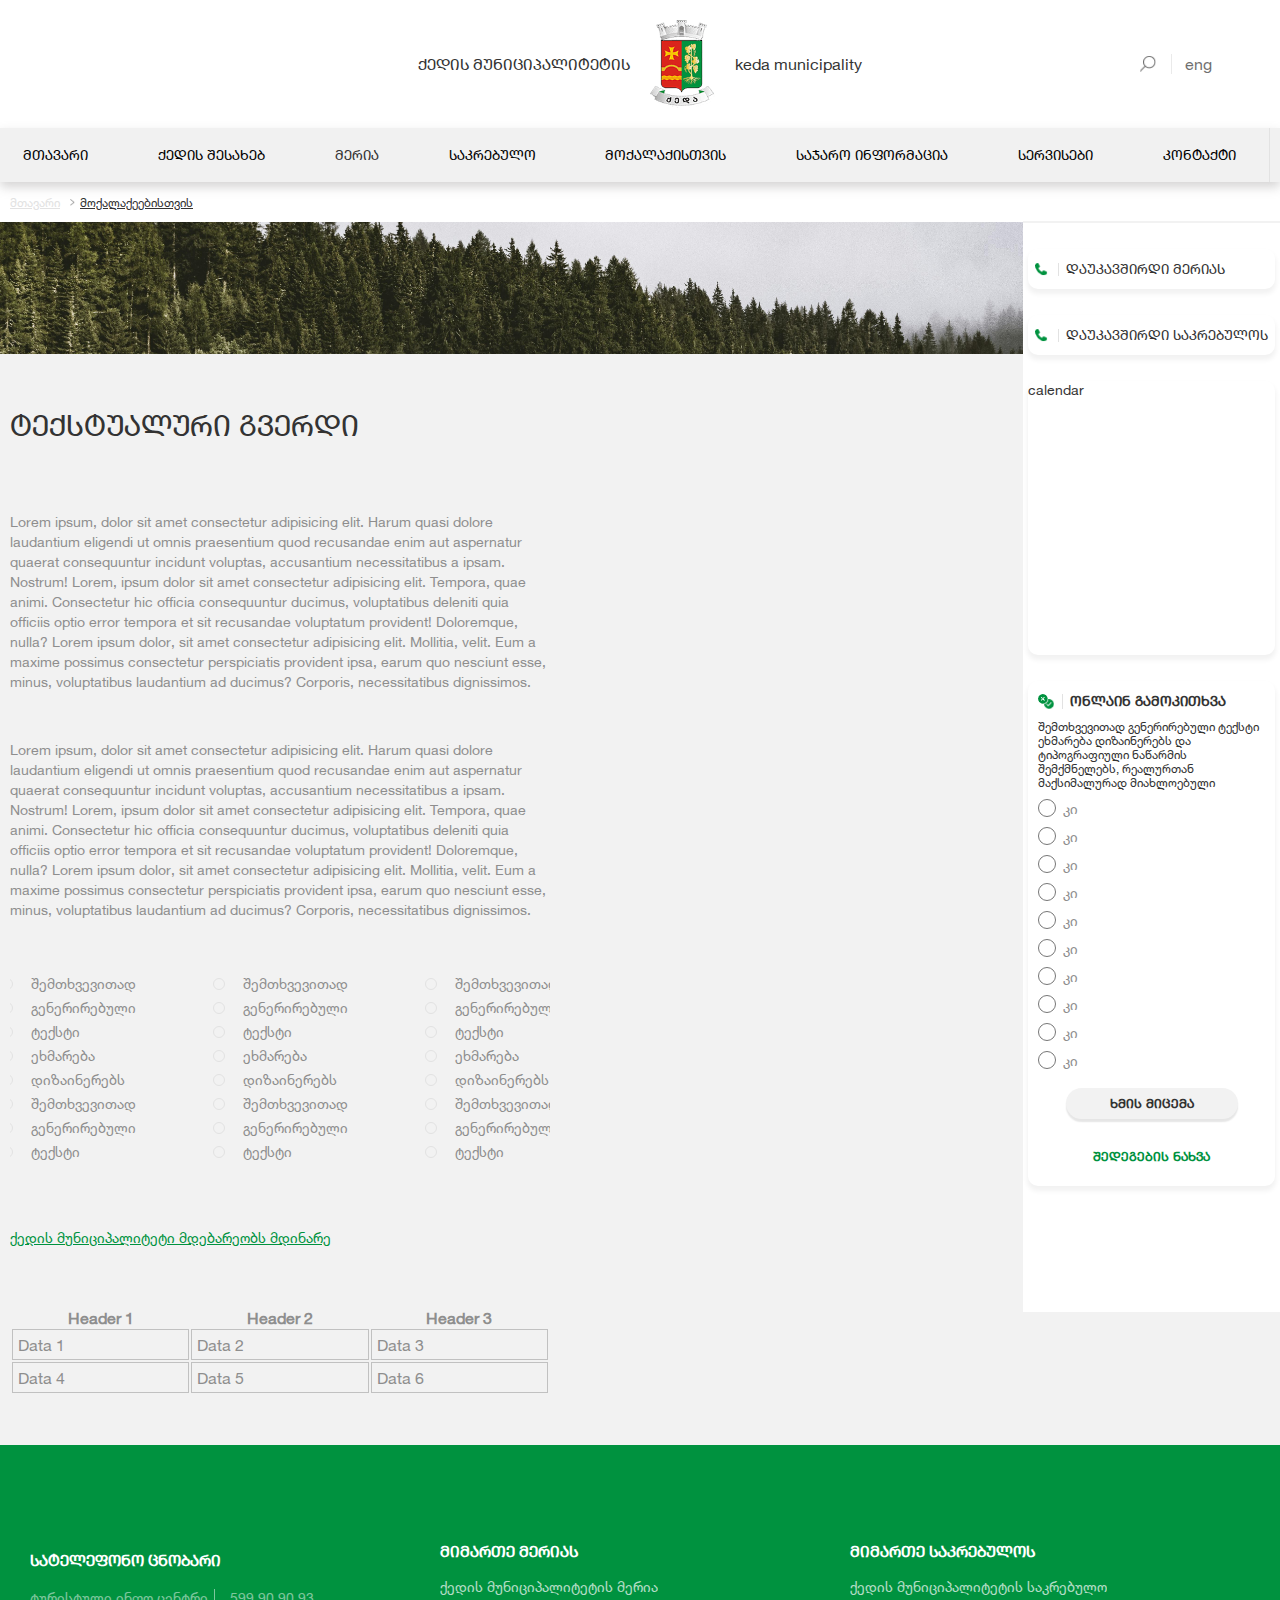
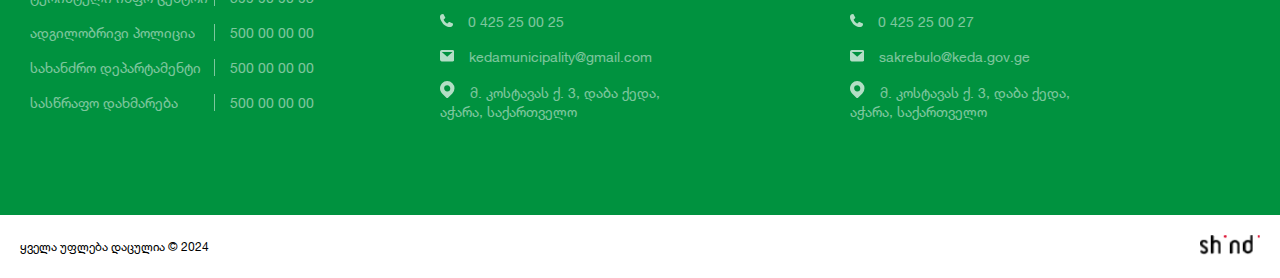
<file: templates/textpage2.html>
<!DOCTYPE html>
<html lang="en">
<head>
    <meta charset="UTF-8">
    <meta name="viewport" content="width=device-width, initial-scale=1.0">
    <link rel="stylesheet" href="../main.css">
    <link rel="shortcut icon" href="../images/logo.png" type="image/x-icon">
    <script defer src="../navigation.js"></script>
    <title>ტექსტუალური გვერდი</title>
</head>
<body>
  <div class="topbar">

    <div class="container">
      <div id="hamburger">
        <span></span>
        <span></span>
        <span></span>
      </div>
      <a href="/" class="logo">
        <p>ქედის მუნიციპალიტეტის</p>
        <img src="../images/logo.png" alt="" />
        <p>keda municipality</p>
      </a>

      <div class="searchbar">
        <img src="../images/search-icon.png" alt="" />
        <a hreflang="geo" id="lang">eng</a>
      </div>
    </div>
    <div class="mobile-nav">
      <div class="mbn-wrapper">


        <ul class="main-mobile-nav">
          <li><a href="/"> მთავარი</a></li>
          <li><a href="/templates/aboutkeda.html">ქედის შესახებ</a></li>
          <li id="meria-expand-btn">
            <p>მერია
            </p>
            <img class="submenu-arrow" src="../images/arrow-right.png" alt="" srcset="">

          </li>
          <li><a href="/templates/textpage.html">საკრებულო</a></li>
          <li><a href="/templates/textpage.html">მოქალაქისთვის</a></li>
          <li><a href="/templates/textpage.html">საჯარო ინფორმაცია</a></li>
          <li><a href="/templates/aboutkeda.html">სერვისები</a></li>
          <li><a href="/templates/contacts.html">კონტაქტი</a></li>
        </ul>
        <ul id="meria-expand-menu" class=" main-mobile-nav meria-expanded-mobile">
          <li>

            <svg xmlns="http://www.w3.org/2000/svg" class="meria-nav-prev" width="30.585" height="30.585"
              viewBox="302.098 465.152 30.585 30.585">
              <g data-name="Group 8104">
                <path
                  d="M317.39 465.152c8.446 0 15.293 6.847 15.293 15.293 0 8.446-6.847 15.292-15.293 15.292-8.446 0-15.292-6.846-15.292-15.292s6.846-15.293 15.292-15.293"
                  stroke-linejoin="round" stroke-linecap="round" stroke="#c1c1c1" fill="transparent"
                  data-name="Path 56" />
                <path d="m310.593 480.445 6.797-6.797" stroke-linejoin="round" stroke-linecap="round" stroke="#c1c1c1"
                  fill="transparent" data-name="Path 57" />
                <path d="M310.593 480.445h13.594" stroke-linejoin="round" stroke-linecap="round" stroke="#c1c1c1"
                  fill="transparent" data-name="Path 58" />
                <path d="m317.39 487.242-6.797-6.797" stroke-linejoin="round" stroke-linecap="round" stroke="#c1c1c1"
                  fill="transparent" data-name="Path 59" />
              </g>
            </svg>
          </li>
          <li> <a href="/templates/textpage.html">მერიის შესახებ</a> </li>
          <li> <a href="/templates/textpage.html">სიახლეები</a> </li>
          <li> <a href="/templates/textpage.html">განცხადებები</a> </li>
          <li> <a href="/templates/textpage.html">მერი</a> </li>
          <li> <a href="/templates/textpage.html">მერის მოადგილეები</a> </li>
          <li id="branches-expand-btn">
            <a href="/templates/textpage.html">სამსახურები</a>
            <img class="submenu-arrow" src="../images/arrow-right.png" alt="" srcset="">

          </li>
          <li> <a href="/templates/textpage.html">მუნიციპალური</a> </li>
          <li> <a href="/templates/textpage.html"> სტრუქტურული ხე</a> </li>
          <li> <a href="/templates/textpage.html"> მემორანდუმები</a> </li>
          <li> <a href="/templates/textpage.html"> აუქციონები</a> </li>
          <li> <a href="/templates/textpage.html"> ტენდერები</a> </li>


        </ul>

        <ul id="branches-expand-menu" class=" main-mobile-nav meria-expanded-submenu-mobile">
          <li>

            <svg xmlns="http://www.w3.org/2000/svg" class="branches-nav-prev" width="30.585" height="30.585"
              viewBox="302.098 465.152 30.585 30.585">
              <g data-name="Group 8104">
                <path
                  d="M317.39 465.152c8.446 0 15.293 6.847 15.293 15.293 0 8.446-6.847 15.292-15.293 15.292-8.446 0-15.292-6.846-15.292-15.292s6.846-15.293 15.292-15.293"
                  stroke-linejoin="round" stroke-linecap="round" stroke="#c1c1c1" fill="transparent"
                  data-name="Path 56" />
                <path d="m310.593 480.445 6.797-6.797" stroke-linejoin="round" stroke-linecap="round" stroke="#c1c1c1"
                  fill="transparent" data-name="Path 57" />
                <path d="M310.593 480.445h13.594" stroke-linejoin="round" stroke-linecap="round" stroke="#c1c1c1"
                  fill="transparent" data-name="Path 58" />
                <path d="m317.39 487.242-6.797-6.797" stroke-linejoin="round" stroke-linecap="round" stroke="#c1c1c1"
                  fill="transparent" data-name="Path 59" />
              </g>
            </svg>
          <li>
            <a href="/templates/textpage.html">
              ადმინისტრაცია

            </a>
          </li>
          <li>
            <a href="/templates/textpage.html">საფინანსო სამსახური
            </a>
          </li>
          <li>
            <a href="/templates/textpage.html">ეკონომიკური განვითარების სამსახური
            </a>
          </li>
          <li>
            <a href="/templates/textpage.html">სივრცითი მოწყობის, არქიტექტურისა და მშენებლობის სამსახური
            </a>
          </li>
          <li>
            <a href="/templates/textpage.html">ზედამხედველობის სამსახური
            </a>
          </li>
          <li>
            <a href="/templates/textpage.html">განათლების, კულტურის, სპორტის, ტურიზმის, ახალგაზრდულ საკითხთა და ძეგლთა დაცვის სამსახური
            </a>
          </li>
          <li>
            <a href="/templates/textpage.html">ჯანმრთელობისა და სოციალური დაცვის სამსახური
            </a>
          </li>
          <li>
            <a href="/templates/textpage.html">შიდა აუდიტის სამსახური
            </a>
          </li>
          <li>
            <a href="/templates/textpage.html">სამხედრო აღრიცხვის, გაწვევისა და მობილიზაციის სამსახური
            </a>
          </li>
        </ul>
      </div>
    </div>

  </div>

  <div class="navigation">
    <nav class="navbar">
      <ul class="nav-list">
        <a href="/">
          <li class="nav-item">მთავარი</li>
        </a>
        <a href="/templates/gallery.html">
          <li class="nav-item">ქედის შესახებ</li>
        </a>

        <li class="nav-item has-submenu">
          <a href="/templates/projects.html"> მერია </a>
          <ul class="submenu">
            <li>
              <a href="/templates/textpage.html">

                მერიის შესახებ
              </a>

            </li>
            <li><a href="/templates/merianews.html">
                სიახლეები
              </a></li>
            <li><a href="/templates/gancxadebebiMeria.html">
                განცხადებები
              </a></li>
            <li><a href="/templates/textpage.html">
                მერი

              </a></li>
            <li><a href="/templates/textpage.html">
                მერის მოადგილეები

              </a></li>



            <li class="has-expanded-submenu">
              <p>სამსახურები

                <img src="../images/arrow-right.png" alt="">
              </p>
              <ul class="expanded-submenu">
                <li>
                  <a href="/templates/textpage.html">
                    ადმინისტრაცია

                  </a>
                </li>
                <li>
                  <a href="">საფინანსო სამსახური
                  </a>
                </li>
                <li>
                  <a href="/templates/textpage.html">ეკონომიკური განვითარების სამსახური
                  </a>
                </li>
                <li>
                  <a href="/templates/textpage.html">სივრცითი მოწყობის, არქიტექტურისა და მშენებლობის სამსახური
                  </a>
                </li>
                <li>
                  <a href="/templates/textpage.html">ზედამხედველობის სამსახური
                  </a>
                </li>
                <li>
                  <a href="/templates/textpage.html">განათლების, კულტურის, სპორტის, ტურიზმის, ახალგაზრდულ საკითხთა და
                    ძეგლთა დაცვის სამსახური
                  </a>
                </li>
                <li>
                  <a href="/templates/textpage.html">ჯანმრთელობისა და სოციალური დაცვის სამსახური
                  </a>
                </li>
                <li>
                  <a href="/templates/textpage.html">შიდა აუდიტის სამსახური
                  </a>
                </li>
                <li>
                  <a href="/templates/textpage.html">სამხედრო აღრიცხვის, გაწვევისა და მობილიზაციის სამსახური
                  </a>
                </li>
              </ul>
            </li>
            <a href="/templates/textpage.html">

              <li>მერის წარმომადგენლები</li>
            </a>
            <li>
              <a href="/templates/textpage.html">მუნიციპალური
              </a>
            </li>
            <li>
              <a href="/templates/textpage.html">ორგანიზაციები
              </a>
            </li>
            <li>
              <a href="/templates/textpage.html">სტრუქტურული ხე
              </a>
            </li>
            <li>
              <a href="/templates/textpage.html">მემორანდუმები
              </a>
            </li>
            <li>
              <a href="/templates/textpage.html">აუქციონები
              </a>
            </li>
            <li>
              <a href="/templates/textpage.html">ტენდერები

              </a>
            </li>

          </ul>
        </li>

        <a href="/templates/projects.html">
          <li class="nav-item" >საკრებულო</li>
        </a>
        <a href="/templates/textpage.html">
          <li class="nav-item" data-submenu="submenu5">მოქალაქისთვის</li>
        </a>
        <a href="/templates/textpage.html">
          <li class="nav-item" data-submenu="submenu6">საჯარო ინფორმაცია</li>
        </a>
        <a href="/templates/aboutkeda.html">
          <li class="nav-item" data-submenu="submenu7">სერვისები</li>
        </a>
        <a href="/templates/contacts.html">
          <li class="nav-item" data-submenu="submenu8">კონტაქტი</li>
        </a>
      </ul>
    </nav>
  </div>
      <div class="helper-nav">
        <a href="/">მთავარი</a>
        <a><img src="../images/arrow-right.png" alt="">  მოქალაქეებისთვის </a>
      </div>
      <main class="innerpage-main">
        <div class="pages-paralax"></div>
       
        <div class="innerpage-main-bottom">
            <div class="innerpage-main-left">
                <h2>ტექსტუალური გვერდი</h2>
            
                <p>
                    Lorem ipsum, dolor sit amet consectetur adipisicing elit. Harum quasi dolore laudantium eligendi ut omnis praesentium quod recusandae enim aut aspernatur quaerat consequuntur incidunt voluptas, accusantium necessitatibus a ipsam. Nostrum!
                    Lorem, ipsum dolor sit amet consectetur adipisicing elit. Tempora, quae animi. Consectetur hic officia consequuntur ducimus, voluptatibus deleniti quia officiis optio error tempora et sit recusandae voluptatum provident! Doloremque, nulla?
                    Lorem ipsum dolor, sit amet consectetur adipisicing elit. Mollitia, velit. Eum a maxime possimus consectetur perspiciatis provident ipsa, earum quo nesciunt esse, minus, voluptatibus laudantium ad ducimus? Corporis, necessitatibus dignissimos.
                </p>
                <br>
                <p>
                    Lorem ipsum, dolor sit amet consectetur adipisicing elit. Harum quasi dolore laudantium eligendi ut omnis praesentium quod recusandae enim aut aspernatur quaerat consequuntur incidunt voluptas, accusantium necessitatibus a ipsam. Nostrum!
                    Lorem, ipsum dolor sit amet consectetur adipisicing elit. Tempora, quae animi. Consectetur hic officia consequuntur ducimus, voluptatibus deleniti quia officiis optio error tempora et sit recusandae voluptatum provident! Doloremque, nulla?
                    Lorem ipsum dolor, sit amet consectetur adipisicing elit. Mollitia, velit. Eum a maxime possimus consectetur perspiciatis provident ipsa, earum quo nesciunt esse, minus, voluptatibus laudantium ad ducimus? Corporis, necessitatibus dignissimos.
                </p>
                <div class="text-page-2-lists">
                    <ul>
                        <li>შემთხვევითად</li>
                        <li>გენერირებული</li>
                        <li>ტექსტი</li>
                        <li>ეხმარება</li>
                        <li>დიზაინერებს</li>
                        <li>შემთხვევითად</li>
                        <li>გენერირებული</li>
                        <li>ტექსტი</li>
                    </ul>
                    <ul>
                        <li>შემთხვევითად</li>
                        <li>გენერირებული</li>
                        <li>ტექსტი</li>
                        <li>ეხმარება</li>
                        <li>დიზაინერებს</li>
                        <li>შემთხვევითად</li>
                        <li>გენერირებული</li>
                        <li>ტექსტი</li>
                    </ul>
                    <ul>
                        <li>შემთხვევითად</li>
                        <li>გენერირებული</li>
                        <li>ტექსტი</li>
                        <li>ეხმარება</li>
                        <li>დიზაინერებს</li>
                        <li>შემთხვევითად</li>
                        <li>გენერირებული</li>
                        <li>ტექსტი</li>
                    </ul>
                </div>
                <div class="text-page-links">

                    <a href="">ქედის მუნიციპალიტეტი მდებარეობს მდინარე</a>
                </div>
                <table >
                    <thead>
                        <tr>
                            <th>Header 1</th>
                            <th>Header 2</th>
                            <th>Header 3</th>
                        </tr>
                    </thead>
                    <tbody>
                        <tr>
                            <td>Data 1</td>
                            <td>Data 2</td>
                            <td>Data 3</td>
                        </tr>
                        <tr>
                            <td>Data 4</td>
                            <td>Data 5</td>
                            <td>Data 6</td>
                        </tr>
                    </tbody>
                </table>
             
            </div>
            <div class="news-right news-right-innerpages">
              <a href="">
                <img src="../images/phone-icon.png" alt="" />
                <span>დაუკავშირდი მერიას</span>
              </a>
              <a href="">
                <img src="../images/phone-icon.png" alt="" />
                <span>დაუკავშირდი საკრებულოს</span>
              </a>
              <div class="news-calendar">calendar</div>
              <div class="survey">
                <header>
                  <img src="../images/survey-icon.png" alt="" />
                  <h4>ონლაინ გამოკითხვა</h4>
                </header>
                <span>
                  შემთხვევითად გენერირებული ტექსტი ეხმარება დიზაინერებს და
                  ტიპოგრაფიული ნაწარმის შემქმნელებს, რეალურთან მაქსიმალურად
                  მიახლოებული
                </span>
                <form id="survey-form">
                  <div class="radio-group">
                    <label>
                      <input
                        type="radio"
                        name="survey"
                        value="1"
                        placeholder="ki"
                      />
      
                      <p>კი</p>
                    </label>
                    <label>
                      <input type="radio" name="survey" value="2" />
      
                      <p>კი</p>
                    </label>
                    <label>
                      <input type="radio" name="survey" value="3" />
      
                      <p>კი</p>
                    </label>
                    <label>
                      <input type="radio" name="survey" value="4" />
      
                      <p>კი</p>
                    </label>
                    <label>
                      <input type="radio" name="survey" value="5" />
      
                      <p>კი</p>
                    </label>
                    <label>
                      <input type="radio" name="survey" value="6" />
      
                      <p>კი</p>
                    </label>
                    <label>
                      <input type="radio" name="survey" value="7" />
      
                      <p>კი</p>
                    </label>
                    <label>
                      <input type="radio" name="survey" value="8" />
      
                      <p>კი</p>
                    </label>
                    <label>
                      <input type="radio" name="survey" value="8" />
      
                      <p>კი</p>
                    </label>
                    <label>
                      <input type="radio" name="survey" value="8" />
      
                      <p>კი</p>
                    </label>
                  </div>
                  <div class="survey-btns">
                    <button class="survey-vote">ხმის მიცემა</button>
                    <button class="survey-results">შედეგების ნახვა</button>
                  </div>
                </form>
              </div>
          </div>
        </div>
       
      </main>
      <footer>
        <main class="footer-container">
          <div class="footer-left-col">
            <h4>სატელეფონო ცნობარი</h4>
            <div class="footer-left-col-item">
              <span>ტურისტული ინფო ცენტრი</span>
              <a href="">599 90 90 93</a>
            </div>
            <div class="footer-left-col-item">
              <span>ადგილობრივი პოლიცია</span>
              <a href="">500 00 00 00</a>
            </div>
            <div class="footer-left-col-item">
              <span>სახანძრო დეპარტამენტი</span>
              <a href="">500 00 00 00</a>
            </div>
            <div class="footer-left-col-item">
              <span>სასწრაფო დახმარება</span>
              <a href="">500 00 00 00</a>
            </div>
          </div>
    
          <div class="footer-center-col">
            <h4>მიმართე მერიას</h4>
            <span>ქედის მუნიციპალიტეტის მერია</span>
            <div class="footer-center-col-item">
              <svg
                xmlns="http://www.w3.org/2000/svg"
                width="13.067"
                height="13.066"
                viewBox="832.705 4332 13.067 13.066"
              >
                <g data-name="Phone">
                  <path
                    d="m840.288 4341.333 1.4-1.283c.117-.117.234-.117.35-.117l.234.117 3.266 1.517c.234.116.234.233.234.466-.117.933-.35 1.633-.934 2.1-.583.583-1.4.933-2.45.933-1.05 0-2.1-.233-3.266-.816-1.167-.584-2.217-1.4-3.267-2.333-.583-.817-1.283-1.634-1.75-2.567-.467-.933-.933-1.75-1.167-2.567-.233-.7-.233-1.516-.233-2.216.117-.7.35-1.284.817-1.75.466-.467 1.166-.7 2.216-.817.234 0 .35.117.467.233l1.75 3.267c0 .117.117.233.117.233 0 .117 0 .234-.117.35l-1.517 1.4c-.116.234-.116.467 0 .584.35.7.934 1.283 1.4 1.866a11.78 11.78 0 0 0 1.867 1.517c.233.117.467.117.583-.117Z"
                    fill="#fff"
                    fill-rule="evenodd"
                    data-name="Path 110"
                  />
                </g>
              </svg>
              <a href="">0 425 25 00 25</a>
            </div>
            <div class="footer-center-col-item">
              <svg
                xmlns="http://www.w3.org/2000/svg"
                width="14.35"
                height="11.48"
                viewBox="832 4359.931 14.35 11.48"
              >
                <g data-name="Group 7696">
                  <path
                    d="M844.556 4361.845h-10.762l5.38 4.783 5.382-4.783Zm-12.556 0c0-1.053.807-1.914 1.794-1.914h10.762c.986 0 1.794.861 1.794 1.914v7.653c0 1.052-.808 1.913-1.794 1.913h-10.762c-.987 0-1.794-.86-1.794-1.913v-7.653Z"
                    fill="#fff"
                    fill-rule="evenodd"
                    data-name="Path 50"
                  />
                </g>
              </svg>
              <a href="">kedamunicipality@gmail.com</a>
            </div>
            <div class="footer-center-col-item">
              <svg
                xmlns="http://www.w3.org/2000/svg"
                width="14.502"
                height="17.599"
                viewBox="831.08 4387.2 14.502 17.599"
              >
                <g data-name="Group 7698">
                  <path
                    d="M838.29 4397.672a3.065 3.065 0 0 0 3.07-3.07c0-1.645-1.316-3.18-3.07-3.18a3.065 3.065 0 0 0-3.07 3.07c0 1.645 1.425 3.18 3.07 3.18Zm-5.154-8.334a7.28 7.28 0 0 1 10.307 0 7.28 7.28 0 0 1 0 10.308l-5.153 5.154-5.154-5.154c-2.741-2.851-2.741-7.457 0-10.308Z"
                    fill="#fff"
                    fill-rule="evenodd"
                    data-name="Path 114"
                  />
                </g>
              </svg>
              <a href=""
                >მ. კოსტავას ქ. 3, დაბა ქედა, <br />
                აჭარა, საქართველო</a
              >
            </div>
          </div>
          <div class="footer-center-col">
            <h4>მიმართე საკრებულოს</h4>
            <span>ქედის მუნიციპალიტეტის საკრებულო</span>
            <div class="footer-center-col-item">
              <svg
                xmlns="http://www.w3.org/2000/svg"
                width="13.067"
                height="13.066"
                viewBox="832.705 4332 13.067 13.066"
              >
                <g data-name="Phone">
                  <path
                    d="m840.288 4341.333 1.4-1.283c.117-.117.234-.117.35-.117l.234.117 3.266 1.517c.234.116.234.233.234.466-.117.933-.35 1.633-.934 2.1-.583.583-1.4.933-2.45.933-1.05 0-2.1-.233-3.266-.816-1.167-.584-2.217-1.4-3.267-2.333-.583-.817-1.283-1.634-1.75-2.567-.467-.933-.933-1.75-1.167-2.567-.233-.7-.233-1.516-.233-2.216.117-.7.35-1.284.817-1.75.466-.467 1.166-.7 2.216-.817.234 0 .35.117.467.233l1.75 3.267c0 .117.117.233.117.233 0 .117 0 .234-.117.35l-1.517 1.4c-.116.234-.116.467 0 .584.35.7.934 1.283 1.4 1.866a11.78 11.78 0 0 0 1.867 1.517c.233.117.467.117.583-.117Z"
                    fill="#fff"
                    fill-rule="evenodd"
                    data-name="Path 110"
                  />
                </g>
              </svg>
              <a href="">0 425 25 00 27</a>
            </div>
            <div class="footer-center-col-item">
              <svg
                xmlns="http://www.w3.org/2000/svg"
                width="14.35"
                height="11.48"
                viewBox="832 4359.931 14.35 11.48"
              >
                <g data-name="Group 7696">
                  <path
                    d="M844.556 4361.845h-10.762l5.38 4.783 5.382-4.783Zm-12.556 0c0-1.053.807-1.914 1.794-1.914h10.762c.986 0 1.794.861 1.794 1.914v7.653c0 1.052-.808 1.913-1.794 1.913h-10.762c-.987 0-1.794-.86-1.794-1.913v-7.653Z"
                    fill="#fff"
                    fill-rule="evenodd"
                    data-name="Path 50"
                  />
                </g>
              </svg>
              <a href="">sakrebulo@keda.gov.ge </a>
            </div>
            <div class="footer-center-col-item">
              <svg
                xmlns="http://www.w3.org/2000/svg"
                width="14.502"
                height="17.599"
                viewBox="831.08 4387.2 14.502 17.599"
              >
                <g data-name="Group 7698">
                  <path
                    d="M838.29 4397.672a3.065 3.065 0 0 0 3.07-3.07c0-1.645-1.316-3.18-3.07-3.18a3.065 3.065 0 0 0-3.07 3.07c0 1.645 1.425 3.18 3.07 3.18Zm-5.154-8.334a7.28 7.28 0 0 1 10.307 0 7.28 7.28 0 0 1 0 10.308l-5.153 5.154-5.154-5.154c-2.741-2.851-2.741-7.457 0-10.308Z"
                    fill="#fff"
                    fill-rule="evenodd"
                    data-name="Path 114"
                  />
                </g>
              </svg>
              <a href=""
                >მ. კოსტავას ქ. 3, დაბა ქედა, <br />
                აჭარა, საქართველო</a
              >
            </div>
          </div>
        </main>
      </footer>
      <div class="copyright">
        <p>ყველა უფლება დაცულია &copy; 2024</p>
        <a href="https://shindi.ge/" target="_blank" >
    
          <img src="../images/shindi.png" alt="" />
        </a>
      </div>



<script>

</script>
      
</body>
</html>
</file>
<file: main.css>
@font-face {
  font-family: "font-75-caps";
  src: url("fonts/helvetica-neue-lt-geo-75-bold-caps.ttf")
}

@font-face {
  font-family: "font-caps";
  src: url("fonts/helvetica-neue-lt-geo-55-roman-caps.ttf")
}

@font-face {
  font-family: "font-55";
  src: url("fonts/helvetica-neue-lt-geo-55-roman.ttf");
}

html {
  scroll-behavior: smooth;
  overflow-x: hidden;
}

::-webkit-scrollbar {
  width: 1px;
}

* {
  font-family: "font-55", sans-serif;
  -webkit-box-sizing: border-box;
  box-sizing: border-box;
  margin: 0;
  padding: 0;
}

img {
  width: 100%;
  height: 100%;
}

h1,
h2 {
  font-family: "font-caps";
  font-weight: 200;

}

.citizens-left h5 {
  font-family: 'font-caps';
}

footer h4 {
  font-family: "font-caps";
}

a {
  text-decoration: none;
  color: #333333
}

.nav-list a {
  font-family: 'font-caps';
}

.nav-list a:last-child {
  border-right: 1px solid #E2E2E2;
}

.container {
  max-width: 1400px;
  width: 100%;
  display: -webkit-box;
  display: -ms-flexbox;
  display: flex;
  position: relative;
  -webkit-box-pack: center;
  -ms-flex-pack: center;
  justify-content: center;
  -webkit-box-align: center;
  -ms-flex-align: center;
  align-items: center;
  -webkit-transition: 750ms ease;
  -o-transition: 750ms ease;
  transition: 750ms ease;

}

.topbar {
  display: -webkit-box;
  display: -ms-flexbox;
  display: flex;
  -webkit-box-align: center;
  -ms-flex-align: center;
  align-items: center;
  -webkit-box-pack: center;
  -ms-flex-pack: center;
  justify-content: center;
  width: 100%;
  background-color: white;
  padding: 20px 0;
  -webkit-box-shadow: 0px 5px 10px 0px rgba(165, 163, 163, 0.462);
  box-shadow: 0px 5px 10px 0px rgba(165, 163, 163, 0.462);

  -webkit-transition: 750ms ease;

  -o-transition: 750ms ease;

  transition: 750ms ease;
}

.topbar .logo {
  display: -webkit-box;
  display: -ms-flexbox;
  display: flex;
  -webkit-box-align: center;
  -ms-flex-align: center;
  align-items: center;
  -webkit-box-pack: center;
  -ms-flex-pack: center;
  justify-content: center;
  font-family: "font-caps";


  gap: 20px;
}

.logo p {
  font-family: "font-caps";

}

.logo img {
  width: 65px;
  height: 88px;
}

.searchbar {

  position: absolute;
  right: 75px;
  display: -webkit-box;
  display: -ms-flexbox;
  display: flex;

  gap: 13px;
}

.searchbar img {
  padding-right: 13px;
  border-right: 1px solid #E2E2E2;
  -webkit-transition: 250ms ease;
  -o-transition: 250ms ease;
  transition: 250ms ease;
  cursor: pointer;

  opacity: 0.7;
}

.searchbar img:hover {

  opacity: 1;
}

.searchbar a {
  height: 20px;
  width: 20px;
  cursor: pointer;
  font: "font-caps";
  -webkit-transition: 250ms ease;
  -o-transition: 250ms ease;
  transition: 250ms ease;
  opacity: 0.7;
}

.searchbar a:hover {
  opacity: 1;
}

.navigation {
  display: -webkit-box;
  display: -ms-flexbox;
  display: flex;
  -webkit-box-align: center;
  -ms-flex-align: center;
  align-items: center;
  -webkit-box-pack: center;
  -ms-flex-pack: center;
  justify-content: center;
  width: 100%;
  background-color: #f1f1f1;
  -webkit-transition: 750ms ease;
  -o-transition: 750ms ease;
  transition: 750ms ease;
  -webkit-box-shadow: 0px 5px 10px 0px rgba(165, 163, 163, 0.462);
  box-shadow: 0px 5px 10px 0px rgba(165, 163, 163, 0.462);


  /* position: sticky;
  left: 0; */
}

#hamburger {
  width: 30px;
  height: 30px;
  cursor: pointer;
  margin: 20px;
  position: relative;
  -webkit-transition: 550ms all;
  -o-transition: 550ms all;
  transition: 550ms all;
  display: none;
}

#hamburger span {
  background-color: black;
  position: absolute;
  display: block;
  height: 2px;
  width: 100%;
  /* border-radius: 5px; */
  -webkit-transition: 0.1s;
  -o-transition: 0.1s;
  transition: 0.1s;
}

#hamburger span:nth-child(2) {
  top: 15px;
}

#hamburger span:nth-child(3) {
  top: 30px;
}

#hamburger.open span:nth-child(1) {
  -webkit-transform: rotate(45deg);
  -ms-transform: rotate(45deg);
  transform: rotate(45deg);
  -webkit-transform-origin: left center;
  -ms-transform-origin: left center;
  transform-origin: left center;
  left: 3px;
  top: 17px;
}

#hamburger.open span:nth-child(2) {
  -webkit-transform: translate(-60px);
  -ms-transform: translate(-60px);
  transform: translate(-60px);
  opacity: 0;
}

#hamburger.open span:nth-child(3) {
  -webkit-transform: rotate(-45deg);
  -ms-transform: rotate(-45deg);
  transform: rotate(-45deg);
  -webkit-transform-origin: left center;
  -ms-transform-origin: left center;
  transform-origin: left center;
  left: 3px;
  top: 40px;
}

#hamburger.open {
  position: absolute;
  left: 200px;
  margin-bottom: 90px;

  z-index: 100000000000;

}

.navbar {

  display: -webkit-box;

  display: -ms-flexbox;

  display: flex;
  -webkit-box-pack: justify;
  -ms-flex-pack: justify;
  justify-content: space-between;
  -webkit-box-align: center;
  -ms-flex-align: center;
  align-items: center;
  position: relative;


  max-width: 1400px;
  width: 100%;
  height: 54px;
}

.nav-list {
  list-style: none;
  width: 100%;
  margin: 0;
  padding: 0;
  display: -webkit-box;
  display: -ms-flexbox;
  display: flex;
  -webkit-box-pack: justify;
  -ms-flex-pack: justify;
  justify-content: space-between;
  height: 100%;
  -webkit-box-align: center;
  -ms-flex-align: center;
  align-items: center;
}

.nav-list>* {
  height: 100%;
  border-left: 1px solid #E2E2E2;
  padding-left: 20px;
  padding-right: 63px;
  -webkit-box-sizing: content-box;
  box-sizing: content-box;

  display: -webkit-box;

  display: -ms-flexbox;

  display: flex;
  -webkit-box-pack: center;
  -ms-flex-pack: center;
  justify-content: center;
  -webkit-box-align: center;
  -ms-flex-align: center;
  align-items: center;
}


.nav-item {
  /* padding: 21px 65px 17px 26px; */
  color: black;
  text-align: center;

  cursor: pointer;
  position: relative;
  font-family: "font-caps";
  font-size: 14px;
}

.has-submenu {
  position: relative;
}

.has-submenu:hover .submenu {
  display: block;
  opacity: 1;
}

.submenu {
  width: 237px;
  display: none;
  position: absolute;
  left: -4px;
  background: #FFFFFF;
  padding: 15px 10px;
  padding-left: 30px;
  z-index: 100;
  text-align: left;
  opacity: 0;
  list-style: none;
  padding-right: 0;
  top: 38px;
  margin-top: 15px;


}

.submenu li,
.expanded-submenu li {
  border-bottom: 1px solid #F2F2F2;
  color: #8E8E8E;
  padding: 8px 0;
  width: 100%;
}

.submenu li a {
  color: #8E8E8E;
}

.submenu li a:hover {
  color: black;
}

.expanded-submenu {
  position: absolute;
  display: none;
  left: 230px;
  width: 237px;

  top: 0;
  background: #F2F2F2;

  padding: 15px 10px;
  padding-left: 30px;
  z-index: 100;
  list-style: none;
  padding-bottom: 10px;

}

.expanded-submenu li {
  border-bottom: 1px solid white;
  color: #8E8E8E;

}

.submenu li:last-child {
  border: none;
}

.expanded-submenu li:last-child {
  border: none;
}

.has-expanded-submenu:hover .expanded-submenu {
  display: block;


}

.has-expanded-submenu p img {
  width: 5px;
  margin-left: 80px;

}

.meria-nav-prev {
  display: none;
}

.branches-nav-prev {
  display: none;
}

.active-nav {
  background-color: white;
}



/*

//////////////////////hero carousel

*/
.hero {
  width: 100%;
  height: 680px;
  position: relative;
  overflow: hidden;
}

.hero-carousel {
  max-width: 100%;
  height: 580px;
  overflow: hidden;
  -webkit-transition: opacity 0.5s ease;
  -o-transition: opacity 0.5s ease;
  transition: opacity 0.5s ease;
  position: relative;
  cursor: pointer;
}

.hero-carousel aside {
  position: absolute;
  bottom: 30px;
  left: 17%;
  font-family: "font-caps";
  font-size: 30px;
  line-height: 34px;

  text-align: left;
  color: #ffffff;
  max-width: 680px;
  width: 100%;
}

.slide {
  position: absolute;
  width: 100%;
  height: 100%;
  top: 0;
  /* transform:translateX(100%); */
  -webkit-transition: 750ms ease-in-out;
  -o-transition: 750ms ease-in-out;
  transition: 750ms ease-in-out;
  opacity: 0;
}

.slide.active {
  -webkit-transform: translateX(0);
  -ms-transform: translateX(0);
  transform: translateX(0);
  opacity: 1;
}

.slide img {
  width: 100%;
  height: 100%;
  -o-object-fit: cover;
  object-fit: cover;
  -webkit-user-drag: none;
}

.prev,
.next {

  cursor: pointer;


}

.next:hover path {
  stroke: #333333;
  -webkit-transition: 250ms ease;
  -o-transition: 250ms ease;
  transition: 250ms ease;

}

.prev:hover path {
  stroke: #333333;
  -webkit-transition: 250ms ease;
  -o-transition: 250ms ease;
  transition: 250ms ease;
}

.bullets {
  position: absolute;
  bottom: 0px;
  left: 0;
  display: -webkit-box;
  display: -ms-flexbox;
  display: flex;
  -webkit-box-align: center;
  -ms-flex-align: center;
  align-items: center;
  -webkit-box-pack: start;
  -ms-flex-pack: start;
  justify-content: flex-start;
  padding-left: 400px;
  width: 100%;
  gap: 21px;
  height: 100px;
  margin-top: 10px;
  z-index: 2;
}

.bullet {
  display: inline-block;
  width: 13px;
  height: 13px;

  border-radius: 15px;
  cursor: pointer;
  border: 1px solid #333333;
}

.bullet.active {
  background-color: #00923f;
  border: none;
}

/*
news section .////////////


*/

.news {
  width: 100%;
  display: -webkit-box;
  display: -ms-flexbox;
  display: flex;
  -webkit-box-pack: center;
  -ms-flex-pack: center;
  justify-content: center;
  background-color: #F2F2F2;


}

.news-container {
  max-width: 1400px;
  width: 100%;
  display: -ms-grid;
  display: grid;

  gap: 30px;
  -ms-grid-columns: 80% 30px 20%;
  grid-template-columns: 80% 20%;


}

.news-left {
  display: -webkit-box;
  display: -ms-flexbox;
  display: flex;
  -webkit-box-orient: vertical;
  -webkit-box-direction: normal;
  -ms-flex-direction: column;
  flex-direction: column;
  -webkit-box-pack: center;
  -ms-flex-pack: center;
  justify-content: center;
  /* align-items: center; */
  gap: 50px;
  padding: 55px 0px;
}

.news-left h2,
.announcments-container h2 {
  font-size: 30px;
  font-family: 'font-caps';
  color: #333333;

}

.news-left h3 {
  margin-bottom: 8px;
  font-size: 18px;
}

.sakrebulo-news h3 {
  color: #DA251C
}

.meria-news h3 {
  color: #00923f
}





.carousel-container {
  position: relative;
  margin: auto;
  overflow: hidden;
  padding-bottom: 50px;
}

.carousel {
  display: -webkit-box;
  display: -ms-flexbox;
  display: flex;
  gap: 16px;
  -webkit-transition: -webkit-transform 0.5s ease;
  transition: -webkit-transform 0.5s ease;
  -o-transition: transform 0.5s ease;
  transition: transform 0.5s ease;
  transition: transform 0.5s ease, -webkit-transform 0.5s ease;
}

.carousel-item {
  -webkit-box-sizing: border-box;
  box-sizing: border-box;
  min-width: calc((100% / 4) - 15.9px);
  /* რამდენის გამოჩენა გვინდა აქედან კონტროლდება, დაშორება რამდენიცაა იმდენი უნდა გამოაკლო თორე უშნოდ ჩანს */
  display: -webkit-box;
  display: -ms-flexbox;
  display: flex;
  -webkit-box-orient: vertical;
  -webkit-box-direction: normal;
  -ms-flex-direction: column;
  flex-direction: column;
  -webkit-box-align: center;
  -ms-flex-align: center;
  align-items: center;
  height: 278px;
  position: relative;
  text-align: center;
  background-color: white;
  -webkit-box-shadow: 0px 3px 5px rgba(0, 0, 0, 0.03);
  box-shadow: 0px 3px 5px rgba(0, 0, 0, 0.03);
  border-radius: 10px;
  margin-bottom: 27px;
  cursor: pointer;
  -webkit-transition: 350ms ease;
  -o-transition: 350ms ease;
  transition: 350ms ease;

}

.carousel-item-date {
  display: -webkit-box;
  display: -ms-flexbox;
  display: flex;
  -webkit-box-align: center;
  -ms-flex-align: center;
  align-items: center;
  -webkit-box-pack: start;
  -ms-flex-pack: start;
  justify-content: start;
  gap: 5px;
  position: absolute;
  height: 30px;
  top: 0;
  left: 0;
  width: 100%;
  border-top-right-radius: 10px;
  border-top-left-radius: 10px;
  background-color: #00923f;
  color: white;
  padding: 8px;
  font-size: 14px;
}

.carousel-item-date span:nth-child(2) {
  opacity: 0.5;
}

.carousel-item-date-sakrebulo {
  background: #DA251C;
}

.carousel-item-top {
  width: 100%;
  height: 124px;
  margin-top: 30px;
  position: relative;
  overflow: hidden;

}

.carousel-item-top::before {
  content: "";
  position: absolute;
  top: 0;
  left: 0;
  width: 100%;
  height: 100%;
  background-color: #333333;
  opacity: 0.3;
  z-index: 2;
  -webkit-transition: 250ms ease;
  -o-transition: 250ms ease;
  transition: 250ms ease;

}

.carousel-btns a {
  color: #8E8E8E;
  text-decoration: underline;
}

.carousel-item:hover .carousel-item-top::before {
  opacity: 0;
}

.carousel-item:hover .carousel-item-date span {
  opacity: 1;
}

.carousel-item:hover .carousel-item-bottom {
  color: #333333;
  font-weight: bold;

}

.carousel-item-top>img {
  -webkit-transition: -webkit-transform 0.3s ease;
  transition: -webkit-transform 0.3s ease;
  -o-transition: transform 0.3s ease;
  transition: transform 0.3s ease;
  transition: transform 0.3s ease, -webkit-transform 0.3s ease;
  /* Add smooth transition */
}

.carousel-item:hover .carousel-item-top>img {
  -webkit-transform: scale(1.1);
  -ms-transform: scale(1.1);
  transform: scale(1.1);
  /* Adjust the scale value as needed */

}

.carousel-item-bottom {
  padding: 15px 17px;
  font-family: "font-55";
  font-size: 14px;
  font-weight: normal;
  line-height: 18px;
  font-style: normal;
  text-align: left;
  color: #8e8e8e;

}

.carousel-btns {
  position: absolute;

  bottom: 0;
  left: 0;
  display: -webkit-box;
  display: -ms-flexbox;
  display: flex;
  gap: 34px;
  -webkit-box-align: center;
  -ms-flex-align: center;
  align-items: center;
}


.news-right {
  height: 100%;
  background: white;
  display: -webkit-box;
  display: -ms-flexbox;
  display: flex;
  -webkit-box-orient: vertical;
  -webkit-box-direction: normal;
  -ms-flex-direction: column;
  flex-direction: column;
  -webkit-box-align: center;
  -ms-flex-align: center;
  align-items: center;
  font-size: 14px;
  padding: 10px;
  gap: 26px;
  padding-top: 26px;
  color: #333333;
  border-top: 2px solid #F2F2F2;

  z-index: 2;
}

.news-right img {
  width: 13px;
  height: 13px;

}



.news-right a {
  max-width: 250px;
  width: 100%;
  padding: 14px 7px;
  display: -webkit-box;
  display: -ms-flexbox;
  display: flex;
  -webkit-box-align: center;
  -ms-flex-align: center;
  align-items: center;
  gap: 7px;
  border: 10px;
  height: 40px;
  color: #333333;
  font-family: 'font-caps';
  -webkit-box-shadow: 0px 4px 5px 1px rgba(242, 242, 242, 1);
  box-shadow: 0px 4px 5px 1px rgba(242, 242, 242, 1);
  border-radius: 10px;
  -webkit-transition: 250ms;
  -o-transition: 250ms;
  transition: 250ms;
}

.news-right a span {
  font-family: 'font-caps';
}

.news-right a:hover {
  color: #00923F;
}

.survey h4 {
  font-family: 'font-caps';
}

.news-right a img {
  -webkit-box-sizing: content-box;
  box-sizing: content-box;
  padding-right: 10px;
  border-right: 1px solid #E2E2E2;
}

.news-calendar {
  height: 274px;
  max-width: 256px;
  width: 100%;
  -webkit-box-shadow: 0px 4px 5px 1px rgba(242, 242, 242, 1);
  box-shadow: 0px 4px 5px 1px rgba(242, 242, 242, 1);
  border-radius: 10px;
}

.survey {
  max-width: 256px;
  width: 100%;
  display: -webkit-box;
  display: -ms-flexbox;
  display: flex;
  -webkit-box-orient: vertical;
  -webkit-box-direction: normal;
  -ms-flex-direction: column;
  flex-direction: column;
  -webkit-box-shadow: 0px 4px 5px 1px rgba(242, 242, 242, 1);
  box-shadow: 0px 4px 5px 1px rgba(242, 242, 242, 1);
  border-radius: 10px;

  padding: 10px;
  gap: 9px;
}

.survey header {
  display: -webkit-box;
  display: -ms-flexbox;
  display: flex;
  -webkit-box-align: center;
  -ms-flex-align: center;
  align-items: center;
  width: 100%;
  gap: 7px;

}

.survey header img {
  -webkit-box-sizing: content-box;
  box-sizing: content-box;
  width: 16px;
  height: 15px;
  padding-right: 8px;
  border-right: 1px solid #E2E2E2;
}

.survey span {
  font-size: 12px;
  font-weight: normal;
  line-height: 14px;
  max-width: 226px;
  width: 100%;
}

.survey-btns button {
  font-family: 'font-caps';
}

.radio-group {
  display: -webkit-box;
  display: -ms-flexbox;
  display: flex;
  -webkit-box-orient: vertical;
  -webkit-box-direction: normal;
  -ms-flex-direction: column;
  flex-direction: column;
  -webkit-box-align: start;
  -ms-flex-align: start;
  align-items: flex-start;
  gap: 10px;
}

.radio-group label {
  display: -webkit-box;
  display: -ms-flexbox;
  display: flex;
  -webkit-box-align: center;
  -ms-flex-align: center;
  align-items: center;
  cursor: pointer;
}




.radio-group input[type="radio"] {
  width: 18px;
  height: 18px;
  margin-right: 7px;
  cursor: pointer;
  border-radius: 10px;

}

.radio-group input[type="radio"]:checked {

  accent-color: green;
}



.radio-group input[type="radio"]+p {
  color: #8E8E8E;
}

.radio-group input[type="radio"]:checked+p {
  color: #333333;
}

.survey-btns {
  max-width: 256px;
  width: 100%;
  display: -webkit-box;
  display: -ms-flexbox;
  display: flex;
  -webkit-box-orient: vertical;
  -webkit-box-direction: normal;
  -ms-flex-direction: column;
  flex-direction: column;
  -webkit-box-align: center;
  -ms-flex-align: center;
  align-items: center;
  gap: 18px;
  margin-top: 19px;
}

.survey-btns button {
  border: none;
  cursor: pointer;
  font-weight: bold;
  -webkit-transition: 350ms ease;
  -o-transition: 350ms ease;
  transition: 350ms ease;

}

.survey-vote {
  width: 172px;
  height: 31px;
  -webkit-box-shadow: 0px 3px 1.5px rgba(0, 0, 0, 0.1);
  box-shadow: 0px 3px 1.5px rgba(0, 0, 0, 0.1);
  color: #333333;
  background-color: #F2F2F2;
  border-radius: 16px;

}

.survey-vote:hover {
  background: #00923f;
  color: white;

}

.survey-results {
  color: #00923f;
  background: none;
  padding: 10px;
}

.survey-results:hover {
  color: #333333;
  scale: 1.1;
}


.announcments {
  width: 100%;
  display: -webkit-box;
  display: -ms-flexbox;
  display: flex;
  -webkit-box-align: center;
  -ms-flex-align: center;
  align-items: center;
  -webkit-box-pack: center;
  -ms-flex-pack: center;
  justify-content: center;
  background: white;
  padding: 50px 0;
}

.announcments-container {
  max-width: 1400px;
  width: 100%;
  display: -webkit-box;
  display: -ms-flexbox;
  display: flex;
  -webkit-box-orient: vertical;
  -webkit-box-direction: normal;
  -ms-flex-direction: column;
  flex-direction: column;
}

.announcments-container h2 {
  font-size: 30px;
}

.announcments-wrapper {
  display: -webkit-box;
  display: -ms-flexbox;
  display: flex;
  margin-top: 45px;
  -webkit-box-pack: center;
  -ms-flex-pack: center;
  justify-content: center;

  gap: 16px;

}

.announcments-wrapper aside {
  width: 50%;
}

.announcments-wrapper h3 {
  margin-bottom: 8px;
  font-family: "Helvetica Neue LT GEO Caps";
  font-size: 18px;

  color: #da251c;


}

.announcments-wrapper aside:nth-child(2) h3 {
  color: #00923f;


}

.announcments-col {

  -webkit-box-flex: 1;

  -ms-flex: 1;

  flex: 1;
  -webkit-box-align: center;
  -ms-flex-align: center;
  align-items: center;
  -webkit-box-pack: center;
  -ms-flex-pack: center;
  justify-content: center;

}



.announcments .carousel-item {
  -webkit-box-sizing: border-box;
  box-sizing: border-box;
  min-width: calc(100%);
  height: auto;
  display: -webkit-box;
  display: -ms-flexbox;
  display: flex;
  -webkit-box-orient: vertical;
  -webkit-box-direction: normal;
  -ms-flex-direction: column;
  flex-direction: column;
  -webkit-box-align: start;
  -ms-flex-align: start;
  align-items: flex-start;
  -webkit-box-shadow: none;
  box-shadow: none;


}

.announcments .carousel {
  gap: 0;
  max-width: 100%;

}

.announcment .carousel-container {
  width: 50%;
}

.announcment {
  display: -webkit-box;
  display: -ms-flexbox;
  display: flex;
  -webkit-box-orient: vertical;
  -webkit-box-direction: normal;
  -ms-flex-direction: column;
  flex-direction: column;
  /* max-width: 536px; */
  -webkit-box-align: start;
  -ms-flex-align: start;
  align-items: start;
  width: 100%;
  border: 1px solid #e2e2e2;
  border-radius: 10px;
  background: #f2f2f2;
  padding: 7px 17px 17px 17px;
  font-size: 14px;
  text-align: start;
  margin-bottom: 13px;

}

.announcment:hover {
  background-color: white;
}

.announcment-btns {
  display: -webkit-box;
  display: -ms-flexbox;
  display: flex;
  -webkit-box-align: center;
  -ms-flex-align: center;
  align-items: center;
  gap: 7px;
  position: absolute;
  right: 10px;
}

.announcment-btns a {
  color: #333333;
  margin-right: 25px;
  -webkit-transition: 250ms ease;
  -o-transition: 250ms ease;
  transition: 250ms ease;
  text-decoration: underline;

}

.announcment-btns a:hover {
  scale: 1.05;

}

.citizens {
  width: 100%;
  margin: 50px 0;
  -webkit-box-sizing: content-box;
  box-sizing: content-box;
  background-color: #F2F2F2;


}

.citizens-container {
  max-width: 1400px;
  width: 100%;
  display: -ms-grid;
  display: grid;
  /* place-items: center; */
  gap: 30px;
  -ms-grid-columns: 80% 30px 20%;
  grid-template-columns: 80% 20%;
  margin: 0 auto;

}

.citizens-left {
  padding: 46px 0;
}

.citizens-left h2 {
  margin-bottom: 46px;
  font-size: 30px;
}

.citizens-left a {
  display: block;
  font-family: "Helvetica Neue LT GEO Caps";
  max-width: 537px;
  width: 100%;
  font-size: 18px;
}

.citizens-left h5 {
  color: #8E8E8E;
}

.citizens-left a:last-child {
  color: #8E8E8E;
  font-size: 14px;
  display: -webkit-box;
  display: -ms-flexbox;
  display: flex;
  -webkit-box-align: center;
  -ms-flex-align: center;
  align-items: center;
  text-decoration: underline;
  -webkit-transition: 300ms ease;
  -o-transition: 300ms ease;
  transition: 300ms ease;


  gap: 20px;
  margin-left: 7px;
  margin-top: 23px;
}

.citizens-left a:last-child:hover {
  color: #333333;
  margin-left: 13px;
}

.citizens-left-item {
  background: white;
  display: -webkit-box;
  display: -ms-flexbox;
  display: flex;
  -webkit-box-align: center;
  -ms-flex-align: center;
  align-items: center;
  gap: 20px;
  max-width: 637px;
  width: 100%;
  padding: 21px 35px;
  margin-bottom: 10px;
  border-radius: 10px;
  border: 1px solid #F2F2F2;
  -webkit-transition: 250ms ease-in-out;
  -o-transition: 250ms ease-in-out;
  transition: 250ms ease-in-out;
  -webkit-box-shadow: 0px 3px 2.5px rgba(0, 0, 0, 0.02);
  box-shadow: 0px 3px 2.5px rgba(0, 0, 0, 0.02);

}

.citizens-left-item:hover {
  border: 1px solid #00923f;
  -webkit-box-shadow: none;
  box-shadow: none;
}

.citizens-left-item:hover h5 {
  color: #333333 !important
}

.citizens-left img {
  width: 8px;
  height: 8px;
}

.citizens-left-item img {
  -webkit-box-sizing: content-box;
  box-sizing: content-box;
  width: 35px;
  height: 35px;
  padding-right: 20px;
  border-right: 1px solid #F2F2F2;
}

.citizens-right {
  height: 100%;
  max-width: 320px;

  width: 100%;
  background: white;
  display: -webkit-box;
  display: -ms-flexbox;
  display: flex;
  -webkit-box-orient: vertical;
  -webkit-box-direction: normal;
  -ms-flex-direction: column;
  flex-direction: column;
  gap: 26px;
  padding: 26px 10px;
}

.citizens-right-item {
  width: 100%;
  height: 80px;
  /* height: 100%; */
  position: relative;
  overflow: hidden;
  border-radius: 10px;

}

.citizens-right-item::before {
  content: '';
  position: absolute;
  width: 100%;
  height: 100%;
  top: 0;
  left: 0;
  background-color: #343434;
  opacity: 0.5;
  -webkit-transition: 250ms ease;
  -o-transition: 250ms ease;
  transition: 250ms ease;
  border-radius: 10px;
  z-index: 2;


}

.citizens-right-item img {
  width: 100%;
  height: 100%;
  border-radius: 10px;
  -webkit-transition: 350ms ease;
  -o-transition: 350ms ease;
  transition: 350ms ease;
  scale: 1.2;

}

.citizens-right-item:hover img {
  scale: 1.3;
  opacity: 0.8;
}

.citizens-right-item span {
  position: absolute;
  top: 50%;
  left: 50%;
  -webkit-transform: translate(-50%, -50%);
  -ms-transform: translate(-50%, -50%);
  transform: translate(-50%, -50%);
  color: white;
  font-family: "Helvetica Neue LT GEO Caps";
  font-size: 14px;
  text-align: center;
  width: 80%;
  z-index: 3;

}

.public-info {
  width: 100%;
  display: -webkit-box;
  display: -ms-flexbox;
  display: flex;
  -webkit-box-orient: vertical;
  -webkit-box-direction: normal;
  -ms-flex-direction: column;
  flex-direction: column;
  position: relative;

  background-size: cover;
  min-height: 409px;

}

.public-section-divider {
  max-width: 1400px;
  width: 100%;
  margin: 50px auto;
  font-family: "font-caps";
  font-size: 30px;
  color: #333333;
}

.public-info img {
  position: absolute;
  left: 0;
  right: 0;
  width: 100%;
  height: 100%;
  z-index: -1;
}

.public-info-container {
  max-width: 1400px;
  width: 100%;
  margin: 0px auto;
  display: -webkit-box;
  display: -ms-flexbox;
  display: flex;

  -webkit-box-orient: vertical;

  -webkit-box-direction: normal;

  -ms-flex-direction: column;

  flex-direction: column;



}

.public-info-container button {
  max-width: 537px;
  width: 100%;
  padding: 30px 0px;
  border: none;
  background: #da251c;
  font-family: "font-caps";
  font-size: 18px;
  color: white;
  font-weight: 500;
  border-radius: 15px;
  margin-top: 26px;
  border: 1px solid rgba(255, 255, 255, 0);
  -webkit-transition: 350ms ease-out;
  -o-transition: 350ms ease-out;
  transition: 350ms ease-out;
  cursor: pointer;
}

.public-info-container button:hover {
  background: white;
  color: #da251c;
  border: 1px solid #DA251C;

}

.public-info-container button:last-child {
  background: #00923f;

}

.public-info-container button:last-child:hover {
  border: 1px solid #00923f;
  color: #00923f;
  background: white;
}


.services {
  width: 100%;
  margin-bottom: 100px;

}

.services-container {
  max-width: 1400px;
  width: 100%;
  margin: 0 auto;
  background: #F2F2F2;
  padding: 50px 140px;
  display: -webkit-box;
  display: -ms-flexbox;
  display: flex;
  -webkit-box-pack: center;
  -ms-flex-pack: center;
  justify-content: center;
  -webkit-box-align: center;
  -ms-flex-align: center;
  align-items: center;
  gap: 15px;
  border-radius: 10px;
  -ms-flex-wrap: wrap;
  flex-wrap: wrap;
}

.service {
  width: 301px;
  display: -webkit-box;
  display: -ms-flexbox;
  display: flex;
  -webkit-box-orient: vertical;
  -webkit-box-direction: normal;
  -ms-flex-direction: column;
  flex-direction: column;
  -webkit-box-align: center;
  -ms-flex-align: center;
  align-items: center;
  -webkit-box-pack: center;
  -ms-flex-pack: center;
  justify-content: center;
  gap: 25px;
  height: 181px;
  background: white;
  color: #C1C1C1;
  text-align: center;
  border-radius: 15px;
  -webkit-box-shadow: 0px 3px 2.5px rgba(0, 0, 0, 0.03);
  box-shadow: 0px 3px 2.5px rgba(0, 0, 0, 0.03);
  -webkit-transition: 250ms ease;
  -o-transition: 250ms ease;
  transition: 250ms ease;

}

.service:hover {
  color: #333333;
}

.service:hover .servicesvg {
  border-color: #333333;

}

.service-more {
  -webkit-box-orient: horizontal;
  -webkit-box-direction: normal;
  -ms-flex-direction: row;
  flex-direction: row;
  background: #f2f2f2;
  border: 2px solid white;

}

.service-more a {
  text-decoration: underline;

}

.servicesvg {
  -webkit-box-sizing: content-box;
  box-sizing: content-box;
  padding-bottom: 25px;
  border-bottom: 1px solid #C1C1C1;
  width: 52px;
  height: 52px;
  fill: #C1C1C1;
  ;


}

.service:hover>.servicesvg {
  fill: #00923f;
}



.service-more img {
  width: 7px;
  height: 14px;
  padding-bottom: 0;
  border: none;
}

.service-more:hover {
  background: white;

}

footer {
  background: #00923f;
  width: 100%;

  /* margin-top: 100px; */
  height: 370px;
  display: -webkit-box;
  display: -ms-flexbox;
  display: flex;
  -webkit-box-pack: center;
  -ms-flex-pack: center;
  justify-content: center;
  -webkit-box-align: center;
  -ms-flex-align: center;
  align-items: center;
}

.footer-container {
  max-width: 1400px;
  width: 100%;

  display: -webkit-box;

  display: -ms-flexbox;

  display: flex;
  -webkit-box-pack: center;
  -ms-flex-pack: center;
  justify-content: center;
  -webkit-box-align: center;
  -ms-flex-align: center;
  align-items: center;
  gap: 130px;




}

.footer-container a,
.footer-container span {
  color: #FFFFFF;
  font-size: 14px;
  opacity: 0.7;

}

.footer-center-col-item,
.footer-left-col-item {
  opacity: 0.7;
  -webkit-transition: 250ms ease;
  -o-transition: 250ms ease;
  transition: 250ms ease;
}

footer h4 {
  color: #FFFFFF;
  font-size: 16px;
}

.footer-left-col,
.footer-center-col {
  display: -webkit-box;
  display: -ms-flexbox;
  display: flex;
  -webkit-box-orient: vertical;
  -webkit-box-direction: normal;
  -ms-flex-direction: column;
  flex-direction: column;
  gap: 16px;
  max-width: 400px;
  width: 100%;
}

.footer-center-col-item:hover,
.footer-left-col-item:hover {
  opacity: 1;

}

.footer-left-col-item span {
  display: inline-block;
  max-width: 180px;
  width: 100%;


}

.footer-left-col-item a {

  padding-left: 15px;
  border-left: 1px solid white;

}

footer svg {
  margin-right: 11px;
}

.copyright {
  display: -webkit-box;
  display: -ms-flexbox;
  display: flex;
  margin: 0 auto;
  max-width: 1400px;
  width: 100%;
  -webkit-box-align: center;
  -ms-flex-align: center;
  align-items: center;
  -webkit-box-pack: justify;
  -ms-flex-pack: justify;
  justify-content: space-between;
  padding: 20px 0;
  font-size: 12px;

}

.copyright img {
  width: 60px;
  height: 20px;
}


/* 
///////////////////////////////////////////////////////////////////////////
///////////////////////////////////////////////////////////////////////////



ABOUT KEDA PAGE



///////////////////////////////////////////////////////////////////////////
///////////////////////////////////////////////////////////////////////////


*/
.helper-nav {
  max-width: 1400px;
  width: 100%;
  margin: 0 auto;
  display: -webkit-box;
  display: -ms-flexbox;
  display: flex;
  -webkit-box-align: center;
  -ms-flex-align: center;
  align-items: center;
  height: 40px;
  gap: 10px;
  padding-left: 20px;

}

.helper-nav a {
  display: -webkit-box;
  display: -ms-flexbox;
  display: flex;
  gap: 5px;
  -webkit-box-align: center;
  -ms-flex-align: center;
  align-items: center;
  color: #E2E2E2;
  font-size: 12px;
  cursor: pointer;
  text-decoration: underline;
  font-family: "font-55";
  -webkit-transition: 350ms ease;
  -o-transition: 350ms ease;
  transition: 350ms ease;

}

.helper-nav a:last-child {
  color: #333333;
}

.helper-nav a:hover {
  color: #333333;
}

.helper-nav img {
  width: 5px;
  height: 7px;
}

.pages-paralax {
  height: 132px;
  width: 100%;
  background-image: url("images/paralax.jpg");
  background-repeat: no-repeat;
  background-size: 100% 100%;
  background-attachment: fixed;
  background-position: bottom
}

.innerpage-main {
  width: 100%;
  display: -webkit-box;
  display: -ms-flexbox;
  display: flex;
  -webkit-box-orient: vertical;
  -webkit-box-direction: normal;
  -ms-flex-direction: column;
  flex-direction: column;
  -webkit-box-pack: center;
  -ms-flex-pack: center;
  justify-content: center;
  -webkit-box-align: center;
  -ms-flex-align: center;
  align-items: center;
  background: #F2F2F2;
  position: relative;
  /* min-height: 800px; */


}

.innerpage-main-bottom {
  max-width: 1400px;
  width: 100%;
  display: -webkit-box;
  display: -ms-flexbox;
  display: flex;
  position: relative;
  -webkit-box-pack: justify;
  -ms-flex-pack: justify;
  justify-content: space-between;
  color: inherit;
  padding: 50px 0;
  /* padding-inline: 120px; */
  min-height: 700px;





}

.innerpage-main-left {
  display: -webkit-box;
  display: -ms-flexbox;
  display: flex;
  -webkit-box-orient: vertical;
  -webkit-box-direction: normal;
  -ms-flex-direction: column;
  flex-direction: column;
  gap: 10px;

  max-width: 1000px;
  width: 100%;
  height: 100%;
  overflow: hidden;




}

.innerpage-main-left-item {
  width: 100%;
  background-color: white;
  display: -webkit-box;
  display: -ms-flexbox;
  display: flex;
  -webkit-box-align: center;
  -ms-flex-align: center;
  align-items: center;
  color: #C1C1C1;
  font-size: 16px;
  height: 78px;
  padding-left: 28px;
  border-radius: 10px;
  gap: 30px;
  -webkit-transition: 250ms ease-out;
  -o-transition: 250ms ease-out;
  transition: 250ms ease-out;
  overflow: hidden;


}

.innerpage-main-left h2 {
  font-size: 30px;
  color: #333333;
  margin-bottom: 48px;
  font-family: 'font-caps';

}

.innerpage-main-left p {
  font-size: 14px;
  color: #8e8e8e;
  margin-top: 9px;


}

.innerpage-main-left-item span {
  padding-left: 30px;
  border-left: 1px solid #C1C1C1;
  font-family: 'font-caps';
  height: 43px;
  display: -ms-grid;
  display: grid;
  place-items: center;
}

.news-right-innerpages {
  position: absolute;
  height: 100%;
  min-height: 967px;
  top: -133px;
  right: 0;

}

.innerpage-main-left-item:hover {
  color: #333333;
  border: 1px solid #00923F;


}

.innerpage-sakrebulo-news-item-left .greenbg {
  background: #00923f;
}




.innerpage-main-left-item img {
  width: 23px;
  height: 16px;
}

.innerpage-sakrebulo-news-item-right img {
  width: 7px;
  height: 14px;
  margin-left: 20px;
}

.innerpage-sakrebulo-news-item-left img {
  width: 100%;
  height: 100%;
  border-radius: 10px;
  -webkit-transition: 350ms ease;
  -o-transition: 350ms ease;
  transition: 350ms ease;
  z-index: -1;
}

.innerpage-sakrebulo-news-item {
  display: -webkit-box;
  display: -ms-flexbox;
  display: flex;
  -webkit-box-align: center;
  -ms-flex-align: center;
  align-items: center;

  gap: 15px;

  width: 100%;
  height: 200px;
  margin-bottom: 44px;
  padding-bottom: 44px;
  cursor: pointer;
  border-bottom: 1px solid #E2E2E2;
}

.innerpage-sakrebulo-news-item:hover .innerpage-sakrebulo-news-item-left p {
  color: white;
}

.innerpage-sakrebulo-news-item:hover .innerpage-sakrebulo-news-item-left img {
  scale: 1.05;
}

.innerpage-main-gallery {
  display: -webkit-box;
  display: -ms-flexbox;
  display: flex;
  -webkit-box-align: center;
  -ms-flex-align: center;
  align-items: center;

  -webkit-box-orient: horizontal;

  -webkit-box-direction: normal;

  -ms-flex-direction: row;

  flex-direction: row;
  -ms-flex-wrap: wrap;
  flex-wrap: wrap;
  gap: 20px;
  row-gap: 50px;

}

.innerpage-gallery-item {
  max-width: 320px;
  width: 100%;

  -webkit-box-orient: vertical;

  -webkit-box-direction: normal;

  -ms-flex-direction: column;

  flex-direction: column;
  border: none;
  cursor: pointer;

  -webkit-transition: 250ms ease;

  -o-transition: 250ms ease;

  transition: 250ms ease;
}

.innerpage-gallery-item:hover .innerpage-sakrebulo-news-item-left img {

  scale: 1.05;
}


.innerpage-sakrebulo-news-item-left {
  width: 260px;
  height: 190px;
  position: relative;
  overflow: hidden;
  border-radius: 10px;


}

.innerpage-gallery-item-top {
  width: 100%;
  overflow: hidden;
}

.innerpage-sakrebulo-news-item-left header {
  width: 100%;
  position: absolute;
  top: 0;
  left: 0;
  display: -webkit-box;
  display: -ms-flexbox;
  display: flex;
  gap: 10px;
  -webkit-box-align: center;
  -ms-flex-align: center;
  align-items: center;
  -webkit-box-pack: start;
  -ms-flex-pack: start;
  justify-content: start;
  padding-left: 8px;
  background: #DA251C;
  border-top-right-radius: 10px;
  border-top-left-radius: 10px;
  height: 30px;
  font-size: 13px;
  text-align: center;
  color: white;
  gap: 5px;
  z-index: 10;

}

.innerpage-sakrebulo-news-item-right {
  width: 400px;
}

.innerpage-sakrebulo-news-item-left p {
  font-size: 13px;
  padding-left: 10px;

  border-left: 1px solid white;
  opacity: 0.8;
}

.innerpage-sakrebulo-news-item-right h4 {
  color: #8E8E8E;
  font-size: 16px;
  font-family: 'font-caps';
  font-weight: normal;

}

.innerpage-sakrebulo-news-item-right p {
  color: #C1C1C1;
  font-size: 14px;
  margin: 35px 0 25px 0;


}

.innerpage-sakrebulo-news-item-right a {
  color: #C1C1C1;
  font-size: 14px;
  display: -webkit-box;
  display: -ms-flexbox;
  display: flex;
  -webkit-box-align: center;
  -ms-flex-align: center;
  align-items: center;
  -webkit-transition: 250ms ease;
  -o-transition: 250ms ease;
  transition: 250ms ease;
  text-decoration: underline;



}

.innerpage-sakrebulo-news-item-right a:hover {
  margin-left: 10px;
  color: #333;
}

.innerpage-sakrebulo-news-item:hover .innerpage-sakrebulo-news-item-right h4 {
  color: #333333;
}

.innerpage-sakrebulo-news-item:hover .innerpage-sakrebulo-news-item-right p {
  color: #333333;
}

.innerpage-sakrebulo-news-item:hover .innerpage-sakrebulo-news-item-right a {
  color: #333333;
}

.innerpage-proj-header {
  padding-bottom: 48px;
  width: 100%;
  border-bottom: 1px solid #E2E2E2;
}

.text-g-images {
  display: -webkit-box;
  display: -ms-flexbox;
  display: flex;
  -webkit-box-pack: center;
  -ms-flex-pack: center;
  justify-content: center;
  gap: 10px;
  -ms-flex-wrap: wrap;
  flex-wrap: wrap;
  -webkit-box-pack: justify;
  -ms-flex-pack: justify;
  justify-content: space-between;
}

.gallery-img-item {
  width: 142px;
  height: 114px;
  border-radius: 10px;
  opacity: 0.5;
  -webkit-transition: 275ms ease-out;
  -o-transition: 275ms ease-out;
  transition: 275ms ease-out;
  cursor: pointer;



}

.gallery-img-item:hover {
  opacity: 1;
}

.gallery-img-item img {
  width: 100%;
  height: 100%;
  border-radius: 10px;
}

.gallery-display {
  display: -webkit-box;
  display: -ms-flexbox;
  display: flex;
  -webkit-box-pack: center;
  -ms-flex-pack: center;
  justify-content: center;
  -webkit-box-align: center;
  -ms-flex-align: center;
  align-items: center;
  gap: 10px;
  width: 100%;
  height: 320px;
  position: relative;
}

.gallery-btns {
  position: absolute;
  display: -webkit-box;
  display: -ms-flexbox;
  display: flex;
  -webkit-box-orient: vertical;
  -webkit-box-direction: normal;
  -ms-flex-direction: column;
  flex-direction: column;
  gap: 50px;
  right: -50px;
  top: 50%;
  -webkit-transform: translateY(-50%);
  -ms-transform: translateY(-50%);
  transform: translateY(-50%);
}

.gallery-main-image {
  width: 100%;
  height: 100%;
}

#main-image {
  width: 100%;
  border-radius: 20px;
}

.text-g-cont {
  width: 100%;
  background: #F2F2F2;
  display: -webkit-box;
  display: -ms-flexbox;
  display: flex;
  -webkit-box-align: center;
  -ms-flex-align: center;
  align-items: center;
}

.text-g-wrapper {
  max-width: 800px;
  width: 100%;
  display: -webkit-box;
  display: -ms-flexbox;
  display: flex;
  -webkit-box-orient: vertical;
  -webkit-box-direction: normal;
  -ms-flex-direction: column;
  flex-direction: column;
  -webkit-box-align: center;
  -ms-flex-align: center;
  align-items: center;
  gap: 50px;
  padding: 50px 0px;
}

.text-g-wrapper h2 {
  font-family: 'font-caps';
  font-weight: 200;
  font-size: 30px;
}

.gallery-bottom {
  display: -webkit-box;
  display: -ms-flexbox;
  display: flex;
  -webkit-box-orient: vertical;
  -webkit-box-direction: normal;
  -ms-flex-direction: column;
  flex-direction: column;
  -webkit-box-align: center;
  -ms-flex-align: center;
  align-items: center;
  gap: 20px;
}

.gallery-bottom p {
  padding-left: 10px;
  font-size: 14px;
  font-family: 'font-55';
  color: #8E8E8E;
}



.statement-form {
  max-width: 540px;
  width: 100%;
  display: -webkit-box;
  display: -ms-flexbox;
  display: flex;
  -webkit-box-align: center;
  -ms-flex-align: center;
  align-items: center;
  -webkit-box-pack: end;
  -ms-flex-pack: end;
  justify-content: end;
  -ms-flex-wrap: wrap;
  flex-wrap: wrap;
  gap: 16px;

}

.statement-form input,
.contacts-form input {
  max-width: 260px;
  width: 100%;
  height: 50px;
  border: 1px solid #C1C1C1;
  border-radius: 10px;
  outline: none;
  padding: 25px 16px;
  margin-bottom: 14px;
  background: inherit;
  color: #c1c1c1;

}

.statement-form input::-webkit-input-placeholder,
.statement-form textarea::-webkit-input-placeholder {
  font-size: 12px;
  color: #c1c1c1;
}

.statement-form input::-moz-placeholder,
.statement-form textarea::-moz-placeholder {
  font-size: 12px;
  color: #c1c1c1;
}

.statement-form input:-ms-input-placeholder,
.statement-form textarea:-ms-input-placeholder {
  font-size: 12px;
  color: #c1c1c1;
}

.statement-form input::-ms-input-placeholder,
.statement-form textarea::-ms-input-placeholder {
  font-size: 12px;
  color: #c1c1c1;
}

.statement-form input::placeholder,
.statement-form textarea::placeholder {
  font-size: 12px;
  color: #c1c1c1;
}

.statement-form textarea {
  width: 100%;
  height: 179px;
  resize: none;
  border: 1px solid #C1C1C1;
  color: #c1c1c1;
  outline: none;
  border-radius: 10px;
  background: inherit;

  padding: 10px;
}

.statement-form button {
  background: #00923F;
  color: white;
  width: 260px;
  height: 50px;
  border: none;
  border: 1px solid inherit;
  border-radius: 10px;
  -webkit-transition: 250ms ease;
  -o-transition: 250ms ease;
  transition: 250ms ease;
  cursor: pointer;

}

.statement-form button:hover {

  border: 1px solid #00923F;
  background: inherit;
  color: #00923F;

}

.inner-h-adjustment {
  height: 100%;
}

.statement-list {
  display: -webkit-box;
  display: -ms-flexbox;
  display: flex;
  -webkit-box-orient: vertical;
  -webkit-box-direction: normal;
  -ms-flex-direction: column;
  flex-direction: column;
  -webkit-box-align: center;
  -ms-flex-align: center;
  align-items: center;
  gap: 13px;
}

.statement-list li {
  background: white;
  padding: 20px 14px;
  border-radius: 10px;
  -webkit-transition: 350ms ease-out;
  -o-transition: 350ms ease-out;
  transition: 350ms ease-out;
}

.statement-list li:hover {
  background: white;
  padding: 20px 14px;
  border-radius: 10px;
  margin-left: 10px;
}

.text-page-2-lists {
  display: -webkit-box;
  display: -ms-flexbox;
  display: flex;
  -webkit-box-pack: center;
  -ms-flex-pack: center;
  justify-content: center;
  margin-top: 45px;
  gap: 77px;
}


.text-page-2-lists li {
  color: #8E8E8E;
  margin-bottom: 7px;
  font-size: 14px;
  position: relative;
  padding-left: 30px;
  list-style: none;
  cursor: pointer;

}

.text-page-2-lists li::before {
  content: '';
  position: absolute;
  left: 0;
  top: 50%;
  -webkit-transform: translateY(-50%);
  -ms-transform: translateY(-50%);
  transform: translateY(-50%);
  width: 10px;
  /* Custom width */
  height: 10px;
  /* Custom height */
  background-color: inherit;
  border: 1px solid #E2E2E2;
  border-radius: 50%;
  /* Makes it a circle */
  -webkit-transition: background-color 0.3s, width 0.3s, height 0.3s, -webkit-transform 0.3s;
  transition: background-color 0.3s, width 0.3s, height 0.3s, -webkit-transform 0.3s;
  -o-transition: background-color 0.3s, transform 0.3s, width 0.3s, height 0.3s;
  transition: background-color 0.3s, transform 0.3s, width 0.3s, height 0.3s;
  transition: background-color 0.3s, transform 0.3s, width 0.3s, height 0.3s, -webkit-transform 0.3s;
}

/* Change marker on hover */
.text-page-2-lists li:hover::before,
.text-page-2-lists li.selected::before {
  background-color: green;


}

.text-page-links a {
  text-decoration: none;
  color: #00923F;
  cursor: pointer;
  font-size: 14px;
}

.text-page-links {
  margin: 50px 0px;
}

.innerpage-main-left table thead {
  margin-bottom: 20px;
  color: #8E8E8E;
}

.innerpage-main-left td {
  border: 1px solid #c1c1c1;
  padding: 5px;
  color: #8E8E8E;
}

.contacts-page-item {
  display: -webkit-box;
  display: -ms-flexbox;
  display: flex;
  max-width: 670px;
  height: 323px;
  -webkit-box-pack: justify;
  -ms-flex-pack: justify;
  justify-content: space-between;
  padding: 20px;
  padding-left: 72px;
  padding-right: 7px;
  background: #da251c;
  color: white;
  font-size: 14px;
  -webkit-box-align: center;
  -ms-flex-align: center;
  align-items: center;
  border-radius: 10px;
}

.contacts-page-item:nth-child(3) {
  background-color: #00923F;
}

.contacts-form {
  display: -webkit-box;
  display: -ms-flexbox;
  display: flex;
  -webkit-box-orient: vertical;
  -webkit-box-direction: normal;
  -ms-flex-direction: column;
  flex-direction: column;
  gap: 5px;
  height: 100%;
  width: 237px;
}

.contacts-form input {
  margin-bottom: 0;
  width: 100%;
}

.contacts-form textarea {
  display: -webkit-box;
  display: -ms-flexbox;
  display: flex;
  -webkit-box-orient: vertical;
  -webkit-box-direction: normal;
  -ms-flex-direction: column;
  flex-direction: column;
  resize: none;
  height: 104px;
  background: inherit;
  border-radius: 10px;
  color: rgba(255, 255, 255, 0.419);
  padding: 10px;
  gap: 5px;
  border-color: #C1C1C1;
  width: 100%;
}

.contacts-form input {
  padding: 10px 10px;
  height: auto;
  color: rgba(255, 255, 255, 0.407);

}

.contacts-form input:focus,
.statement-form input:focus {
  border: 1px solid #3333;
  color: #333333;

}

.scroll-lock {
  overflow: hidden;
}

.contacts-form input::-webkit-input-placeholder,
.contacts-form textarea::-webkit-input-placeholder {

  color: rgba(255, 255, 255, 0.407);

}

.contacts-form input::-moz-placeholder,
.contacts-form textarea::-moz-placeholder {

  color: rgba(255, 255, 255, 0.407);

}

.contacts-form input:-ms-input-placeholder,
.contacts-form textarea:-ms-input-placeholder {

  color: rgba(255, 255, 255, 0.407);

}

.contacts-form input::-ms-input-placeholder,
.contacts-form textarea::-ms-input-placeholder {

  color: rgba(255, 255, 255, 0.407);

}

.contacts-form input::placeholder,
.contacts-form textarea::placeholder {

  color: rgba(255, 255, 255, 0.407);

}

.contacts-form button {
  border: none;
  background: white;
  color: #333;
  padding: 15px 0;
  border-radius: 10px;
  cursor: pointer;
}

.contacts-page-info {
  display: -webkit-box;
  display: -ms-flexbox;
  display: flex;
  -webkit-box-orient: vertical;
  -webkit-box-direction: normal;
  -ms-flex-direction: column;
  flex-direction: column;
  gap: 17px;
}

.contacts-page-info a {
  color: white;
  margin-left: 20px;
}

.cp-h {
  margin-left: 40px;
  font-size: 18px;
}

.cp-h span {
  font-size: 14px;
  opacity: 0.7;
}



.mobile-nav {
  display: none;
}

.meria-expanded-mobile {
  -webkit-transform: translateX(110%);
  -ms-transform: translateX(110%);
  transform: translateX(110%);

}

.meria-expanded-submenu-mobile {
  -webkit-transform: translateX(110%);
  -ms-transform: translateX(110%);
  transform: translateX(110%);


}

.innerpage-main-bottom {
  z-index: 2;
}

.contacts-map {
  margin-top: -200px;
  width: 100%;
  height: 510px;
}
.contacts-map iframe{
  width: 100%;
  height: 100%;
}

.nav-list>a:hover {
  background: white;
}









@media only screen and (max-width: 1500px) {

  .navbar,
  .news-container,
  .announcments-container,
  .citizens-container,
  .public-info-container,
  .services-container,
  .footer-container,
  .copyright,
  .public-section-divider,
  .container,
  .helper-nav,.innerpage-main-bottom {
    max-width: 1300px;
    /* padding: 10px; */
    gap: 10px;
    padding-inline: 10px;
  }

  .copyright {
    padding: 20px;
  }



  .gallery-inner-page {
    max-width: 800px;
  }

 

  .carousel-item {
    -webkit-box-sizing: border-box;
    box-sizing: border-box;
    min-width: calc((100% / 3) - 15.9px)
  }

  .announcment-btns {

    right: 18px;
  }

  .news-container,
  .citizens-container {
    -ms-grid-columns: 75% 25%;
    grid-template-columns: 75% 25%;


  }

  .carousel-container {
    width: 100%;
  }

  .announcment {
    max-width: 97%
  }

  .nav-list>* {
    padding-right: 43px;
  }



}

@media only screen and (max-width: 1300px) {

  .navbar .news-container,
  .announcments-container,
  .citizens-container,
  .public-info-container,
  .services-container,
  .footer-container,
  .copyright,
  .public-section-divider,
  .helper-nav,
  .innerpage-main-bottom
  
  {
    width: 100%;

  }

  .container {
    width: 100%;
  }

  .news-right {
    padding-inline: 5px
  }

  .news-right a {
    font-size: 14px;
    padding: 7px;
  }

  .nav-item {
    padding: auto;
    height: 54px;
    text-align: center;
    display: -webkit-box;
    display: -ms-flexbox;
    display: flex;
    -webkit-box-align: center;
    -ms-flex-align: center;
    align-items: center;
    -webkit-box-pack: center;
    -ms-flex-pack: center;
    justify-content: center;
    border: none;
    background: inherit;

  }

  .nav-list a {
    border: none;
  }

  .nav-list {
    -webkit-box-pack: justify;
    -ms-flex-pack: justify;
    justify-content: space-between;

  }

  .innerpage-main-left {
    max-width: 540px;
  }



  .gallery-inner-page {
    max-width: 800px;
    -webkit-box-pack: center;
    -ms-flex-pack: center;
    justify-content: center;
  }

  .nav-list>* {
    padding-right: 33px;
    padding-left: 13px;
  }



}
@media only screen and (max-width: 1130px) {
  .text-g-wrapper{
    max-width: 650px;
  }
}
@media only screen and (max-width: 1070px) {
  .news-container,
  .announcments-container,
  .citizens-container,
  .public-info-container,
  .services-container,

  .copyright,
  .public-section-divider {
    max-width: 800px;

  }

  .news-container {
    max-width: 95%;
  }

  .news-right {
    padding-inline: 5px
  }

  .news-right a {
    font-size: 14px;
    padding: 7px;
  }

  .nav-item {
    padding: 20px 20px 17px 16px;

  }

  .nav-list a {
    border: none;
  }



  .nav-list>* {
    padding: 0;
    padding-right: 10px;
    padding-left: 5px;
  }


}

@media only screen and (max-width: 983px) {
  .navigation {
    display: none;
  }
  .text-g-cont{
    flex-direction: column;
    align-items: center;
  }
  #hamburger {
    display: block;
    /* position: absolute; */
    /* top: 100px;
    left: 0px; */
    z-index: 1101;
  }

  .topbar,
  .container {
    -webkit-box-pack: justify;
    -ms-flex-pack: justify;
    justify-content: space-between;
    max-width: 100%;
  }

  .searchbar {
    position: relative;
  }


  .mobile-nav {
    display: -webkit-box;
    display: -ms-flexbox;
    display: flex;

    bottom: -2px;
    -webkit-transform: translateX(-110%);
    -ms-transform: translateX(-110%);
    transform: translateX(-110%);


    z-index: 1000;

    list-style: none;
    position: fixed;
    height:calc(100vh + 2px);
    width: 300px;
    -webkit-transition: 550ms ease;
    -o-transition: 550ms ease;
    transition: 550ms ease;
    overflow: hidden;
    background-color: white;
  }

  .mbn-wrapper {
    display: -webkit-box;
    display: -ms-flexbox;
    display: flex;
    width: auto;
    padding-left: 10px;
    margin-top: 50px;

  }

  .main-mobile-nav {
    display: -webkit-box;
    display: -ms-flexbox;
    display: flex;
    -webkit-box-orient: vertical;
    -webkit-box-direction: normal;
    -ms-flex-direction: column;
    flex-direction: column;
    width: 300px;
    height: 100%;
    background: white;
    padding: 5px;
    z-index: 10;
    -webkit-transition: 500ms ease;
    -o-transition: 500ms ease;
    transition: 500ms ease;



  }

  .toggle-nav {
    -webkit-transform: translateX(-20px);
    -ms-transform: translateX(-20px);
    transform: translateX(-20px);
  }

  .main-mobile-nav li {
    width: 270px;
    background: white;
    min-height: 40px;
    font-family: 'font-caps';

    padding: 5px 0;
    padding-left: 10px;
    display: -webkit-box;
    display: -ms-flexbox;
    display: flex;
    -webkit-box-pack: justify;
    -ms-flex-pack: justify;
    justify-content: space-between;
    -webkit-box-align: center;
    -ms-flex-align: center;
    align-items: center;
    border-bottom: 1px solid #8E8E8E;
    /* background:#DA251C; */
  }

  .meria-nav-prev,
  .branches-nav-prev {
    display: block;
    fill: white;
    z-index: 122;
  }

  .submenu-arrow {
    margin-left: 20px;
    width: 12px;
    height: 12px;
  }

  .carousel-item {
    min-width: calc((100% / 2) - 15.9px);
  }

  .innerpage-main-bottom {
    -webkit-box-orient: vertical;
    -webkit-box-direction: normal;
    -ms-flex-direction: column;
    flex-direction: column;
    -webkit-box-align: center;
    -ms-flex-align: center;
    align-items: center;
    justify-content: space-between;
    gap: 30px;
  }

  .news-right-innerpages {
    position: inherit;
    max-width: 350px;
    width: 100%;
    top: 0;
 
  }

  .innerpage-sakrebulo-news-item-right p {
    margin: 25px 0 15px 0;

  }

  .searchbar {
    right: 20px;
  }




}


@media only screen and (max-width: 890px) {
  .footer-container {
    -webkit-box-align: start;
    -ms-flex-align: start;
    align-items: start;
  }

  .footer-left-col-item {
    display: -webkit-box;
    display: -ms-flexbox;
    display: flex;
    -webkit-box-orient: vertical;
    -webkit-box-direction: normal;
    -ms-flex-direction: column;
    flex-direction: column;
    -webkit-box-align: start;
    -ms-flex-align: start;
    align-items: start;
    gap: 2px;

  }

  .footer-left-col-item a {
    padding-left: 0;
    border: none;
  }

}

@media only screen and (max-width: 768px) {
  .innerpage-sakrebulo-news-item {
    -webkit-box-orient: vertical;
    -webkit-box-direction: normal;
    -ms-flex-direction: column;
    flex-direction: column;
    height: auto;
  }

  .innerpage-sakrebulo-news-item-right {
    width: auto;
  }

  .text-page-2-lists {
    -webkit-box-orient: vertical;
    -webkit-box-direction: normal;
    -ms-flex-direction: column;
    flex-direction: column;
  }

  .contacts-page-info a {
    margin-left: 5px;
  }

  .contacts-page-info {
    height: 80%;

  }

  .contacts-map {
    display: none;
  }

  .innerpage-main-bottom {
    padding: 20px 0px;
  }

  .contacts-page-item {
    border-radius: 0;
  }

  .contacts-form {
    width: 47%;
  }



}


.text-page-links a {
  text-decoration: underline;
}


@media only screen and (max-width: 660px) {
  .public-info {
    -webkit-box-align: center;
    -ms-flex-align: center;
    align-items: center;
    -webkit-box-pack: center;
    -ms-flex-pack: center;
    justify-content: center;
  }

  .public-info-container {
    display: -webkit-box;
    display: -ms-flexbox;
    display: flex;
    -webkit-box-align: center;
    -ms-flex-align: center;
    align-items: center;
    -webkit-box-pack: center;
    -ms-flex-pack: center;
    justify-content: center;
  }

  .news-container {
    display: -webkit-box;
    display: -ms-flexbox;
    display: flex;
    -webkit-box-orient: vertical;
    -webkit-box-direction: normal;
    -ms-flex-direction: column;
    flex-direction: column;
    overflow-x: hidden;
  }

  .announcments-wrapper {
    -webkit-box-orient: vertical;
    -webkit-box-direction: normal;
    -ms-flex-direction: column;
    flex-direction: column;
    -webkit-box-pack: center;
    -ms-flex-pack: center;
    justify-content: center;
    -webkit-box-align: center;
    -ms-flex-align: center;
    align-items: center;
  }

  footer {
    height: 100%;
    padding: 50px;
  }

  .footer-container {
    -webkit-box-orient: vertical;
    -webkit-box-direction: normal;
    -ms-flex-direction: column;
    flex-direction: column;
    height: 100%;
    gap: 30px;

  }

  .hero-carousel aside {
    left: 5%;
    font-size: 24px;
  }

  .bullets {
    padding-left: 50px;
  }

}

@media only screen and (max-width: 500px) {
  .logo p {
    display: none;
  }

  .innerpage-main-left {
    padding-inline: 10px;
  }

  .container {
    -webkit-box-pack: justify;
    -ms-flex-pack: justify;
    justify-content: space-between;
    padding: 0;


  }

  .innerpage-main-left-item {
    padding-left: 20px;
    font-size: 14px;
  }

  h2 {
    font-size: 24px;
  }

  .topbar {
    padding: 5px;
    position: sticky;
    top: 0;
    z-index: 1000;
    background: white;

  }

  .submenu-arrow {
    width: 12px;
    height: 12px;

    margin-left: 20px;
  }

  .searchbar {
    margin-right: 15px;
  }

  .announcments-wrapper aside {
    width: 100%;
  }

  .citizens-container {
    -ms-grid-columns: 60% 40%;
    grid-template-columns: 60% 40%;
  }

  .citizens-left h2 {
    font-size: 24px;
  }

  .citizens-left h5 {
    font-size: 12px;
  }

  .service {
    width: 200px;
  }

  .citizens-left-item {
    padding: 21px 25px;

  }

  .citizens-left-item img {
    width: 25px;
    height: 25px;
  }

  .citizens-left {
    display: -webkit-box;
    display: -ms-flexbox;
    display: flex;
    -webkit-box-orient: vertical;
    -webkit-box-direction: normal;
    -ms-flex-direction: column;
    flex-direction: column;
    -webkit-box-pack: justify;
    -ms-flex-pack: justify;
    justify-content: space-between;
    font-size: 12px;
  }

  .citizens-right-item span {
    width: 95%;
    font-size: 12px;
  }

  .public-section-divider {
    font-size: 24px;
  }

  .carousel-item-bottom {
    font-size: 13px;
    padding: 15px 7px;
    height: 132px;
  }

  .hero-carousel aside {
    left: 2%;
    font-size: 20px;
  }

  .innerpage-main-bottom {
    -webkit-box-orient: vertical;
    -webkit-box-direction: normal;
    -ms-flex-direction: column;
    flex-direction: column;
  }

  .innerpage-main-left {
    min-width: 0;
  }



  .innerpage-sakrebulo-news-item-right h4 {
    font-size: 13px;
  }

  .innerpage-sakrebulo-news-item-right p {
    font-size: 12px;
    margin: 20px 0 18px 0;
    ;
  }

  .contacts-page-item {
    padding-left: 10px;
    font-size: 12px;
  }

  .cp-h {
    margin-left: 0;
    font-size: 16px;
  }

  .cp-h span {
    font-size: 12px;
  }

  .innerpage-main-gallery {
    -webkit-box-align: center;
    -ms-flex-align: center;
    align-items: center;
    -webkit-box-pack: center;
    -ms-flex-pack: center;
    justify-content: center;
  }

  .hero-carousel aside {
    bottom: 80px;
  }

  .statement-form {
    -webkit-box-pack: center;
    -ms-flex-pack: center;
    justify-content: center
  }


}

@media only screen and (max-width: 420px) {
  .news-container {
    max-width: 100%;
  }

  .carousel {
    gap: 10px;
  }

  .carousel-item {
    min-width: calc((100% / 2) - 9.9px);
  }

  .carousel-item-bottom {
    padding: 5px 7px;
  }

  .citizens-left h2 {
    font-size: 20px;
  }

  footer {
    padding: 20px;

  }

  .footer-container {
    max-width: 100%;
  }


}

.contacts-form textarea:focus {
  outline: #333;

}

.service span,
.innerpage-main-left p {
  font-family: 'font-caps';
}
</file>
